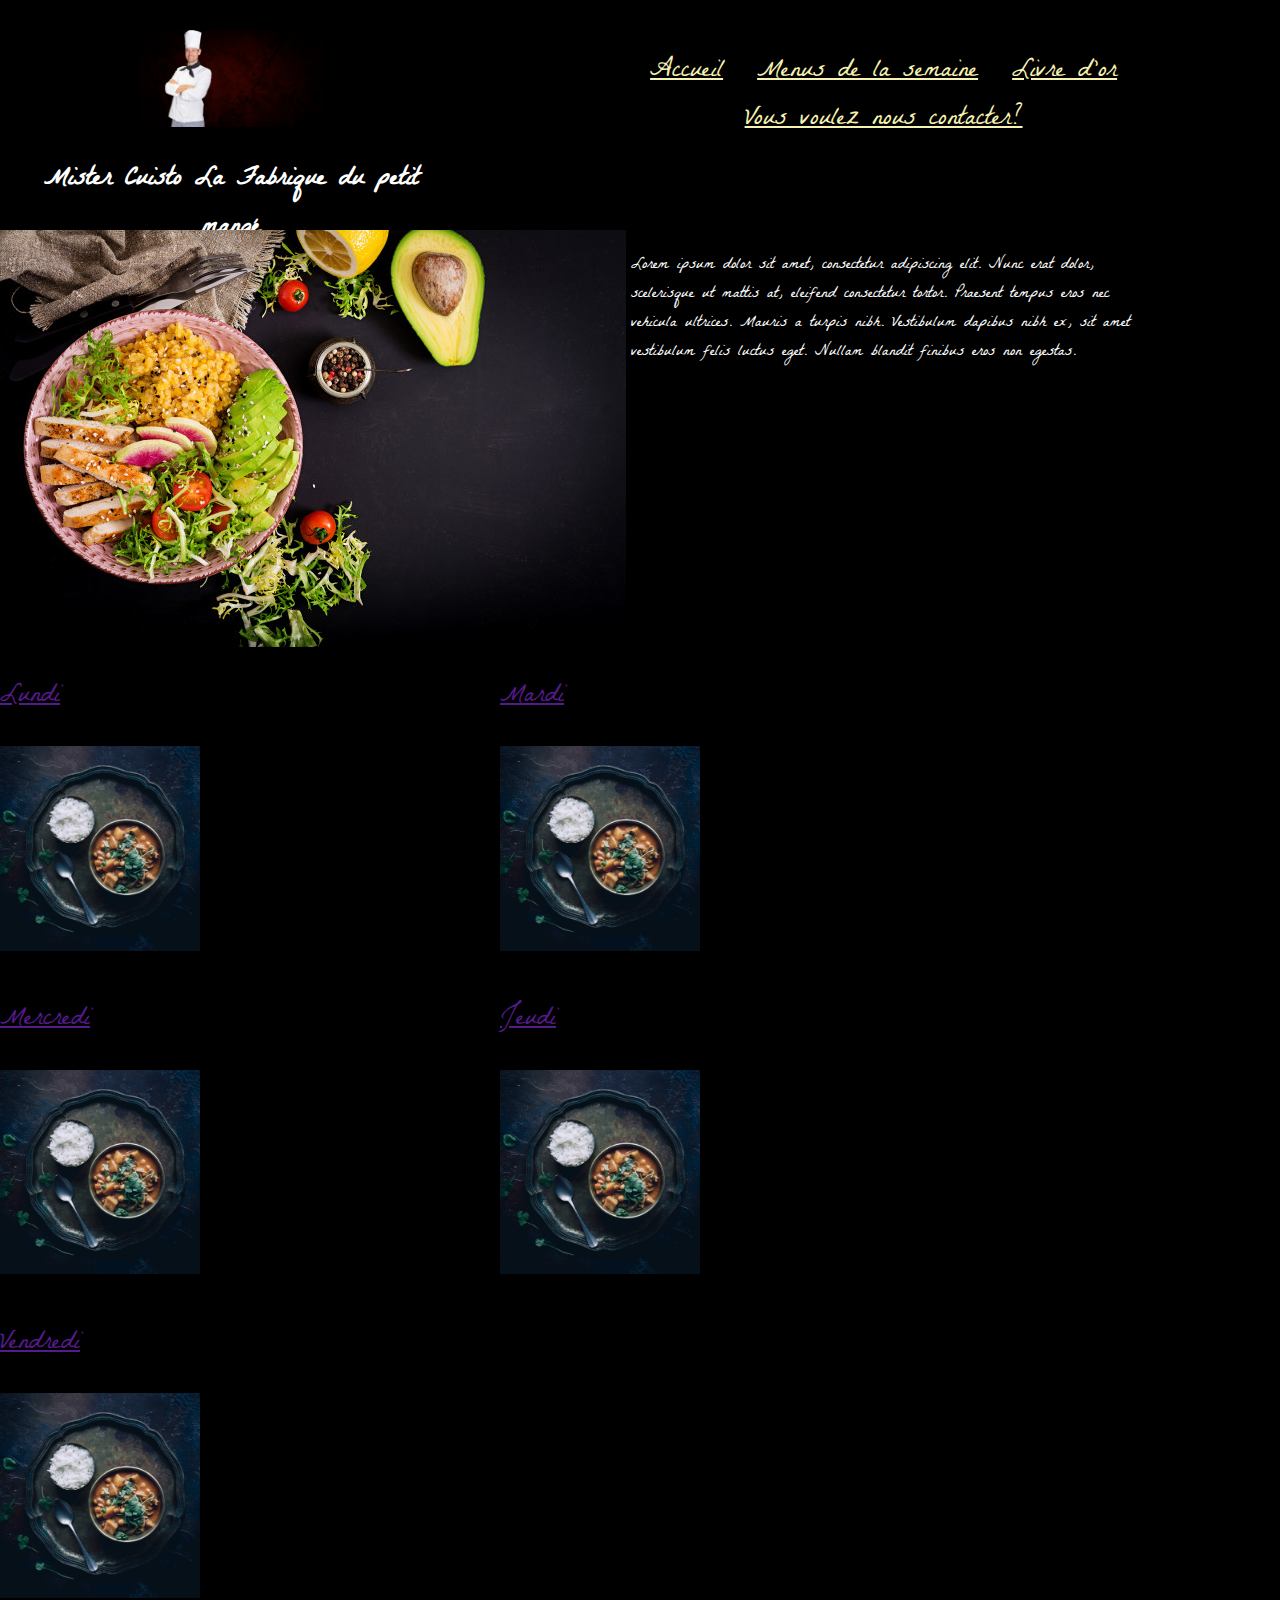
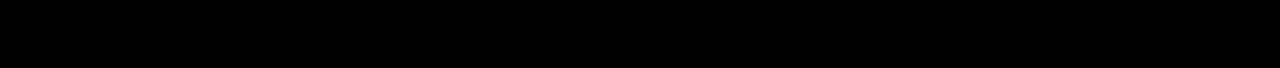
<file: index.html>
<!DOCTYPE html>
<html lang="fr">
<head>
    <meta charset="UTF-8">
    <meta name="viewport" content="width=device-width, initial-scale=1.0">
    <meta http-equiv="X-UA-Compatible" content="ie=edge">
    <link rel="stylesheet" type="text/css" href="css/mistercuistotest.css">
    <link href="https://fonts.googleapis.com/css?family=La+Belle+Aurore|Stylish" rel="stylesheet"> 
    
     
</head>
<body>
    <header>
		
		
		<section id="titre_principal">
			<img class="logo" src="image/logo.jpg" alt="Logo du site" />
            <h1>Mister Cuisto La Fabrique du petit mangé</h1>
 
        </section>
        
			<nav>
				<ul>
					<li> <a href="index.html">Accueil</a></li>        
					<li> <a href="menus.html">Menus de la semaine</a></li>
					<li> <a href="livredor.html">Livre d'or</a></li>
					<li> <a href="nouscontacter">Vous voulez nous contacter?</a></li>
				</ul>
			</nav>
			

    </header>
  	   
    
    <section>
		<article class="presentation_site">
		
			<img class="plat" src="image/fond3.jpg" alt="Image fond" />
						
       
			<p class="texte_presentation">Lorem ipsum dolor sit amet, consectetur adipiscing elit. Nunc erat dolor, scelerisque ut mattis at, eleifend consectetur tortor. Praesent tempus eros nec vehicula ultrices. Mauris a turpis nibh. Vestibulum dapibus nibh ex, sit
                            amet vestibulum felis luctus eget. Nullam blandit finibus eros non egestas. </p>

		</article>
    </section>
    <section class="recette">
		<article class="recipe">      
			 <a href=""accueil.html" title="Voir Menus">                                     
			<p class="texte">Lundi</p>
			<img class="image" src="image/recette.jpg" alt="Recette" />
		</article>
		
		
		<article class="recipe">     		
			<a href=""accueil.html" title="Voir les menus">
			<p class="texte">Mardi</p>
			<img class="image" src="image/recette.jpg" alt="Recette" />
			</a>
		</article>
		
		
    	<article class="recipe">
			<a href=""accueil.html" title="Voir les menus">
			<p class="texte">Mercredi</p>
			<img class="image" src="image/recette.jpg" alt="Recette" />
		</article>
    	   	
		
		 <article class="recipe">      
			 <a href=""accueil.html" title="Voir les menus">                                     
			<p class="texte">Jeudi</p>
			<img class="image" src="image/recette.jpg" alt="Recette" />
		</article>
		
		
		<article class="recipe">     		
			<a href=""accueil.html" title="Voir les menus">
			<p class="texte">Vendredi</p>
			<img class="image" src="image/recette.jpg" alt="Recette" />
			</a>
		</article>
		
    
    </section>
    
    
    
     
    
<footer>
	<p>Copyright 2018<p/>
</footer>
</body>
</html>
</file>
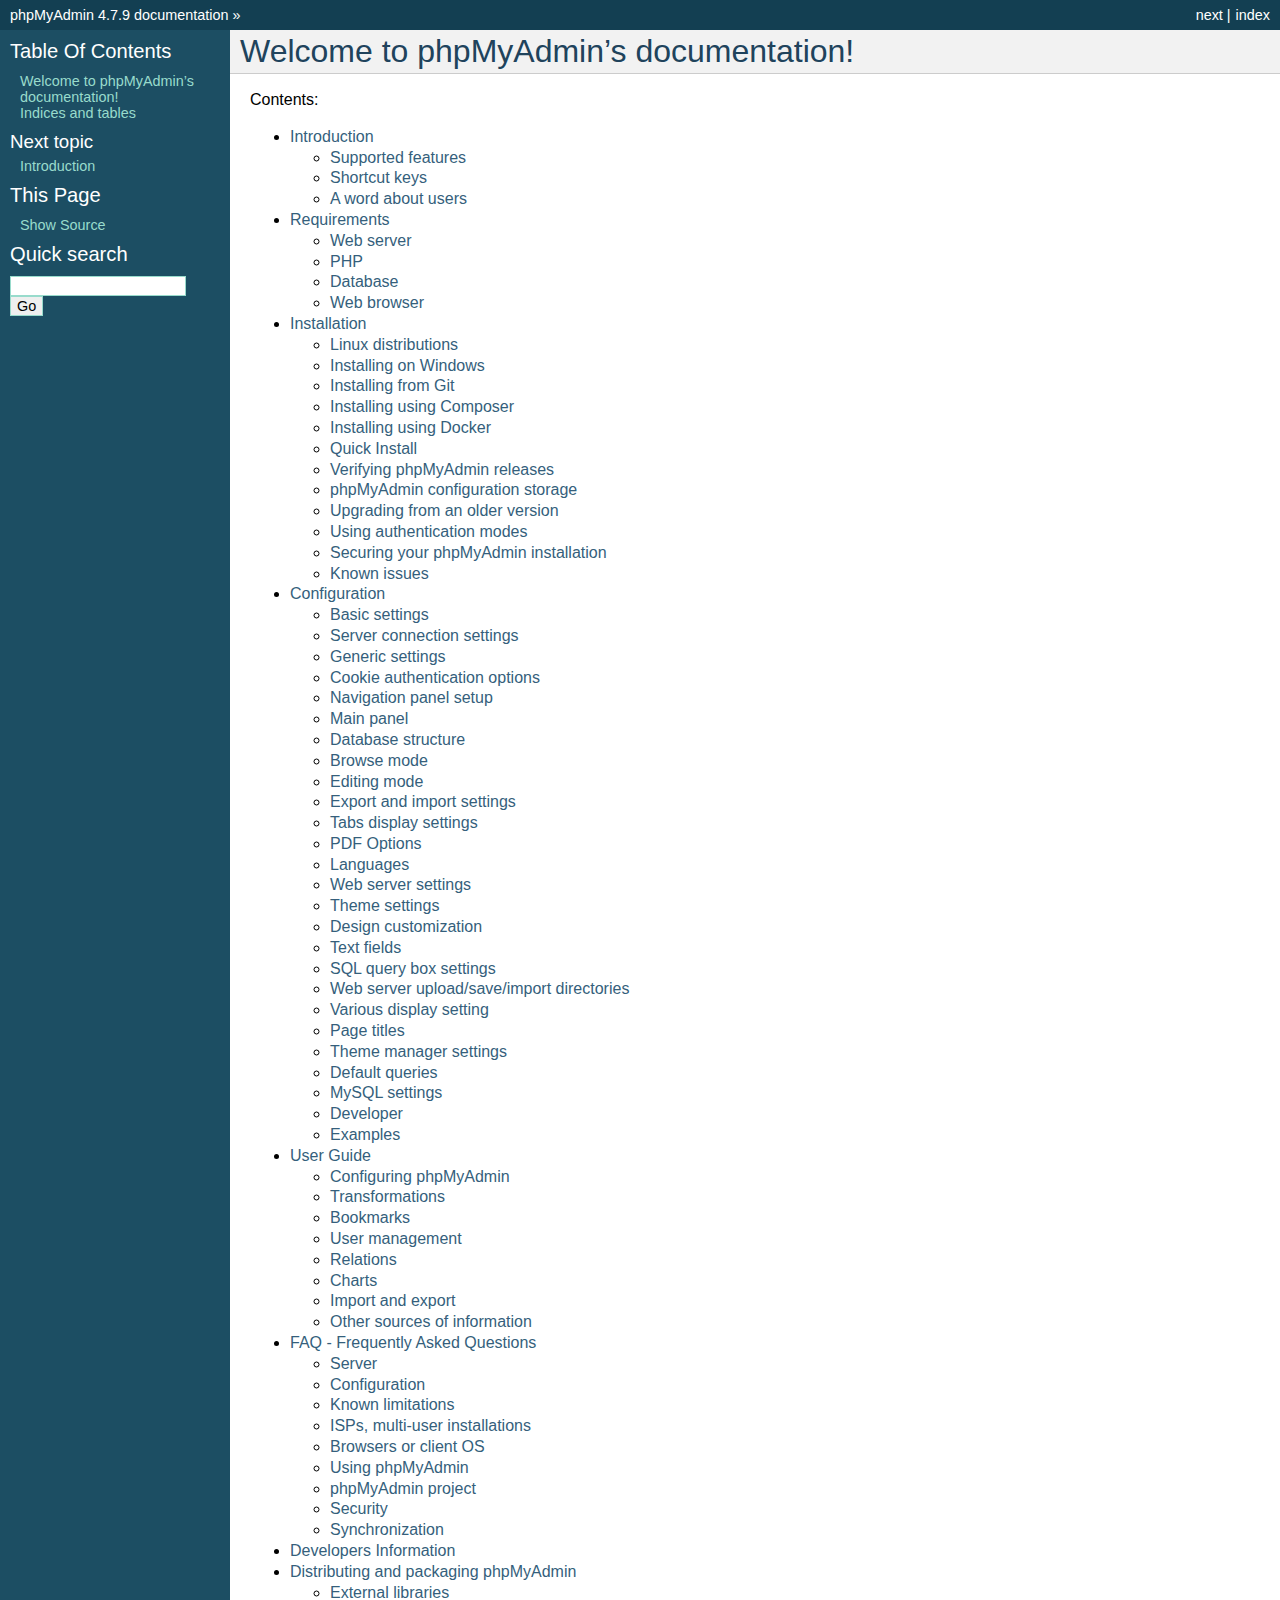
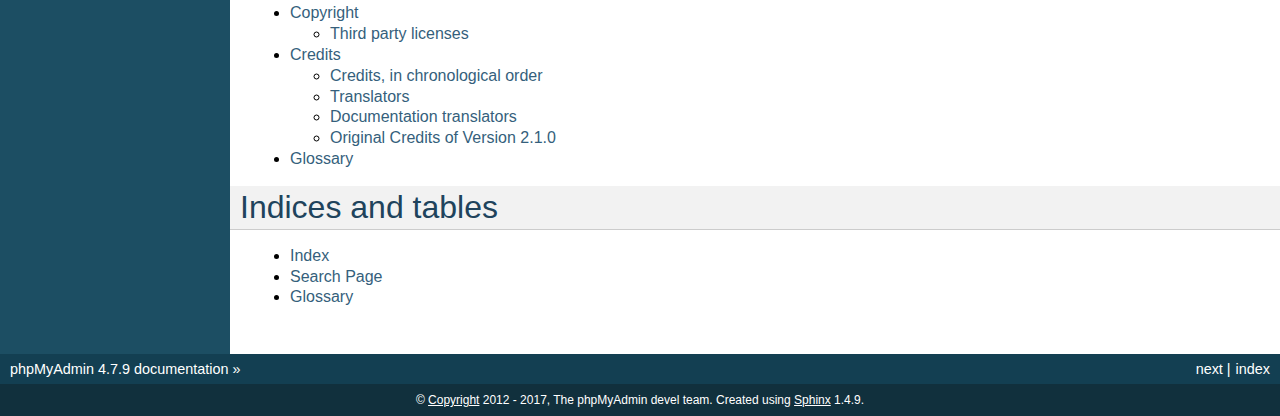
<file: phpmyadmin/doc/html/index.html>
<!DOCTYPE html PUBLIC "-//W3C//DTD XHTML 1.0 Transitional//EN"
  "http://www.w3.org/TR/xhtml1/DTD/xhtml1-transitional.dtd">


<html xmlns="http://www.w3.org/1999/xhtml">
  <head>
    <meta http-equiv="Content-Type" content="text/html; charset=utf-8" />
    
    <title>Welcome to phpMyAdmin’s documentation! &#8212; phpMyAdmin 4.7.9 documentation</title>
    
    <link rel="stylesheet" href="_static/classic.css" type="text/css" />
    <link rel="stylesheet" href="_static/pygments.css" type="text/css" />
    
    <script type="text/javascript">
      var DOCUMENTATION_OPTIONS = {
        URL_ROOT:    './',
        VERSION:     '4.7.9',
        COLLAPSE_INDEX: false,
        FILE_SUFFIX: '.html',
        HAS_SOURCE:  true
      };
    </script>
    <script type="text/javascript" src="_static/jquery.js"></script>
    <script type="text/javascript" src="_static/underscore.js"></script>
    <script type="text/javascript" src="_static/doctools.js"></script>
    <link rel="index" title="Index" href="genindex.html" />
    <link rel="search" title="Search" href="search.html" />
    <link rel="copyright" title="Copyright" href="copyright.html" />
    <link rel="top" title="phpMyAdmin 4.7.9 documentation" href="#" />
    <link rel="next" title="Introduction" href="intro.html" /> 
  </head>
  <body role="document">
    <div class="related" role="navigation" aria-label="related navigation">
      <h3>Navigation</h3>
      <ul>
        <li class="right" style="margin-right: 10px">
          <a href="genindex.html" title="General Index"
             accesskey="I">index</a></li>
        <li class="right" >
          <a href="intro.html" title="Introduction"
             accesskey="N">next</a> |</li>
        <li class="nav-item nav-item-0"><a href="#">phpMyAdmin 4.7.9 documentation</a> &#187;</li> 
      </ul>
    </div>  

    <div class="document">
      <div class="documentwrapper">
        <div class="bodywrapper">
          <div class="body" role="main">
            
  <div class="section" id="welcome-to-phpmyadmin-s-documentation">
<h1>Welcome to phpMyAdmin&#8217;s documentation!<a class="headerlink" href="#welcome-to-phpmyadmin-s-documentation" title="Permalink to this headline">¶</a></h1>
<p>Contents:</p>
<div class="toctree-wrapper compound">
<ul>
<li class="toctree-l1"><a class="reference internal" href="intro.html">Introduction</a><ul>
<li class="toctree-l2"><a class="reference internal" href="intro.html#supported-features">Supported features</a></li>
<li class="toctree-l2"><a class="reference internal" href="intro.html#shortcut-keys">Shortcut keys</a></li>
<li class="toctree-l2"><a class="reference internal" href="intro.html#a-word-about-users">A word about users</a></li>
</ul>
</li>
<li class="toctree-l1"><a class="reference internal" href="require.html">Requirements</a><ul>
<li class="toctree-l2"><a class="reference internal" href="require.html#web-server">Web server</a></li>
<li class="toctree-l2"><a class="reference internal" href="require.html#php">PHP</a></li>
<li class="toctree-l2"><a class="reference internal" href="require.html#database">Database</a></li>
<li class="toctree-l2"><a class="reference internal" href="require.html#web-browser">Web browser</a></li>
</ul>
</li>
<li class="toctree-l1"><a class="reference internal" href="setup.html">Installation</a><ul>
<li class="toctree-l2"><a class="reference internal" href="setup.html#linux-distributions">Linux distributions</a></li>
<li class="toctree-l2"><a class="reference internal" href="setup.html#installing-on-windows">Installing on Windows</a></li>
<li class="toctree-l2"><a class="reference internal" href="setup.html#installing-from-git">Installing from Git</a></li>
<li class="toctree-l2"><a class="reference internal" href="setup.html#installing-using-composer">Installing using Composer</a></li>
<li class="toctree-l2"><a class="reference internal" href="setup.html#installing-using-docker">Installing using Docker</a></li>
<li class="toctree-l2"><a class="reference internal" href="setup.html#quick-install">Quick Install</a></li>
<li class="toctree-l2"><a class="reference internal" href="setup.html#verifying-phpmyadmin-releases">Verifying phpMyAdmin releases</a></li>
<li class="toctree-l2"><a class="reference internal" href="setup.html#phpmyadmin-configuration-storage">phpMyAdmin configuration storage</a></li>
<li class="toctree-l2"><a class="reference internal" href="setup.html#upgrading-from-an-older-version">Upgrading from an older version</a></li>
<li class="toctree-l2"><a class="reference internal" href="setup.html#using-authentication-modes">Using authentication modes</a></li>
<li class="toctree-l2"><a class="reference internal" href="setup.html#securing-your-phpmyadmin-installation">Securing your phpMyAdmin installation</a></li>
<li class="toctree-l2"><a class="reference internal" href="setup.html#known-issues">Known issues</a></li>
</ul>
</li>
<li class="toctree-l1"><a class="reference internal" href="config.html">Configuration</a><ul>
<li class="toctree-l2"><a class="reference internal" href="config.html#basic-settings">Basic settings</a></li>
<li class="toctree-l2"><a class="reference internal" href="config.html#server-connection-settings">Server connection settings</a></li>
<li class="toctree-l2"><a class="reference internal" href="config.html#generic-settings">Generic settings</a></li>
<li class="toctree-l2"><a class="reference internal" href="config.html#cookie-authentication-options">Cookie authentication options</a></li>
<li class="toctree-l2"><a class="reference internal" href="config.html#navigation-panel-setup">Navigation panel setup</a></li>
<li class="toctree-l2"><a class="reference internal" href="config.html#main-panel">Main panel</a></li>
<li class="toctree-l2"><a class="reference internal" href="config.html#database-structure">Database structure</a></li>
<li class="toctree-l2"><a class="reference internal" href="config.html#browse-mode">Browse mode</a></li>
<li class="toctree-l2"><a class="reference internal" href="config.html#editing-mode">Editing mode</a></li>
<li class="toctree-l2"><a class="reference internal" href="config.html#export-and-import-settings">Export and import settings</a></li>
<li class="toctree-l2"><a class="reference internal" href="config.html#tabs-display-settings">Tabs display settings</a></li>
<li class="toctree-l2"><a class="reference internal" href="config.html#pdf-options">PDF Options</a></li>
<li class="toctree-l2"><a class="reference internal" href="config.html#languages">Languages</a></li>
<li class="toctree-l2"><a class="reference internal" href="config.html#web-server-settings">Web server settings</a></li>
<li class="toctree-l2"><a class="reference internal" href="config.html#theme-settings">Theme settings</a></li>
<li class="toctree-l2"><a class="reference internal" href="config.html#design-customization">Design customization</a></li>
<li class="toctree-l2"><a class="reference internal" href="config.html#text-fields">Text fields</a></li>
<li class="toctree-l2"><a class="reference internal" href="config.html#sql-query-box-settings">SQL query box settings</a></li>
<li class="toctree-l2"><a class="reference internal" href="config.html#web-server-upload-save-import-directories">Web server upload/save/import directories</a></li>
<li class="toctree-l2"><a class="reference internal" href="config.html#various-display-setting">Various display setting</a></li>
<li class="toctree-l2"><a class="reference internal" href="config.html#page-titles">Page titles</a></li>
<li class="toctree-l2"><a class="reference internal" href="config.html#theme-manager-settings">Theme manager settings</a></li>
<li class="toctree-l2"><a class="reference internal" href="config.html#default-queries">Default queries</a></li>
<li class="toctree-l2"><a class="reference internal" href="config.html#mysql-settings">MySQL settings</a></li>
<li class="toctree-l2"><a class="reference internal" href="config.html#developer">Developer</a></li>
<li class="toctree-l2"><a class="reference internal" href="config.html#examples">Examples</a></li>
</ul>
</li>
<li class="toctree-l1"><a class="reference internal" href="user.html">User Guide</a><ul>
<li class="toctree-l2"><a class="reference internal" href="settings.html">Configuring phpMyAdmin</a></li>
<li class="toctree-l2"><a class="reference internal" href="transformations.html">Transformations</a></li>
<li class="toctree-l2"><a class="reference internal" href="bookmarks.html">Bookmarks</a></li>
<li class="toctree-l2"><a class="reference internal" href="privileges.html">User management</a></li>
<li class="toctree-l2"><a class="reference internal" href="relations.html">Relations</a></li>
<li class="toctree-l2"><a class="reference internal" href="charts.html">Charts</a></li>
<li class="toctree-l2"><a class="reference internal" href="import_export.html">Import and export</a></li>
<li class="toctree-l2"><a class="reference internal" href="other.html">Other sources of information</a></li>
</ul>
</li>
<li class="toctree-l1"><a class="reference internal" href="faq.html">FAQ - Frequently Asked Questions</a><ul>
<li class="toctree-l2"><a class="reference internal" href="faq.html#server">Server</a></li>
<li class="toctree-l2"><a class="reference internal" href="faq.html#configuration">Configuration</a></li>
<li class="toctree-l2"><a class="reference internal" href="faq.html#known-limitations">Known limitations</a></li>
<li class="toctree-l2"><a class="reference internal" href="faq.html#isps-multi-user-installations">ISPs, multi-user installations</a></li>
<li class="toctree-l2"><a class="reference internal" href="faq.html#browsers-or-client-os">Browsers or client OS</a></li>
<li class="toctree-l2"><a class="reference internal" href="faq.html#using-phpmyadmin">Using phpMyAdmin</a></li>
<li class="toctree-l2"><a class="reference internal" href="faq.html#phpmyadmin-project">phpMyAdmin project</a></li>
<li class="toctree-l2"><a class="reference internal" href="faq.html#security">Security</a></li>
<li class="toctree-l2"><a class="reference internal" href="faq.html#synchronization">Synchronization</a></li>
</ul>
</li>
<li class="toctree-l1"><a class="reference internal" href="developers.html">Developers Information</a></li>
<li class="toctree-l1"><a class="reference internal" href="vendors.html">Distributing and packaging phpMyAdmin</a><ul>
<li class="toctree-l2"><a class="reference internal" href="vendors.html#external-libraries">External libraries</a></li>
</ul>
</li>
<li class="toctree-l1"><a class="reference internal" href="copyright.html">Copyright</a><ul>
<li class="toctree-l2"><a class="reference internal" href="copyright.html#third-party-licenses">Third party licenses</a></li>
</ul>
</li>
<li class="toctree-l1"><a class="reference internal" href="credits.html">Credits</a><ul>
<li class="toctree-l2"><a class="reference internal" href="credits.html#credits-in-chronological-order">Credits, in chronological order</a></li>
<li class="toctree-l2"><a class="reference internal" href="credits.html#translators">Translators</a></li>
<li class="toctree-l2"><a class="reference internal" href="credits.html#documentation-translators">Documentation translators</a></li>
<li class="toctree-l2"><a class="reference internal" href="credits.html#original-credits-of-version-2-1-0">Original Credits of Version 2.1.0</a></li>
</ul>
</li>
<li class="toctree-l1"><a class="reference internal" href="glossary.html">Glossary</a></li>
</ul>
</div>
</div>
<div class="section" id="indices-and-tables">
<h1>Indices and tables<a class="headerlink" href="#indices-and-tables" title="Permalink to this headline">¶</a></h1>
<ul class="simple">
<li><a class="reference internal" href="genindex.html"><span class="std std-ref">Index</span></a></li>
<li><a class="reference internal" href="search.html"><span class="std std-ref">Search Page</span></a></li>
<li><a class="reference internal" href="glossary.html#glossary"><span class="std std-ref">Glossary</span></a></li>
</ul>
</div>


          </div>
        </div>
      </div>
      <div class="sphinxsidebar" role="navigation" aria-label="main navigation">
        <div class="sphinxsidebarwrapper">
  <h3><a href="#">Table Of Contents</a></h3>
  <ul>
<li><a class="reference internal" href="#">Welcome to phpMyAdmin&#8217;s documentation!</a></li>
<li><a class="reference internal" href="#indices-and-tables">Indices and tables</a></li>
</ul>

  <h4>Next topic</h4>
  <p class="topless"><a href="intro.html"
                        title="next chapter">Introduction</a></p>
  <div role="note" aria-label="source link">
    <h3>This Page</h3>
    <ul class="this-page-menu">
      <li><a href="_sources/index.txt"
            rel="nofollow">Show Source</a></li>
    </ul>
   </div>
<div id="searchbox" style="display: none" role="search">
  <h3>Quick search</h3>
    <form class="search" action="search.html" method="get">
      <div><input type="text" name="q" /></div>
      <div><input type="submit" value="Go" /></div>
      <input type="hidden" name="check_keywords" value="yes" />
      <input type="hidden" name="area" value="default" />
    </form>
</div>
<script type="text/javascript">$('#searchbox').show(0);</script>
        </div>
      </div>
      <div class="clearer"></div>
    </div>
    <div class="related" role="navigation" aria-label="related navigation">
      <h3>Navigation</h3>
      <ul>
        <li class="right" style="margin-right: 10px">
          <a href="genindex.html" title="General Index"
             >index</a></li>
        <li class="right" >
          <a href="intro.html" title="Introduction"
             >next</a> |</li>
        <li class="nav-item nav-item-0"><a href="#">phpMyAdmin 4.7.9 documentation</a> &#187;</li> 
      </ul>
    </div>
    <div class="footer" role="contentinfo">
        &#169; <a href="copyright.html">Copyright</a> 2012 - 2017, The phpMyAdmin devel team.
      Created using <a href="http://sphinx-doc.org/">Sphinx</a> 1.4.9.
    </div>
  </body>
</html>
</file>
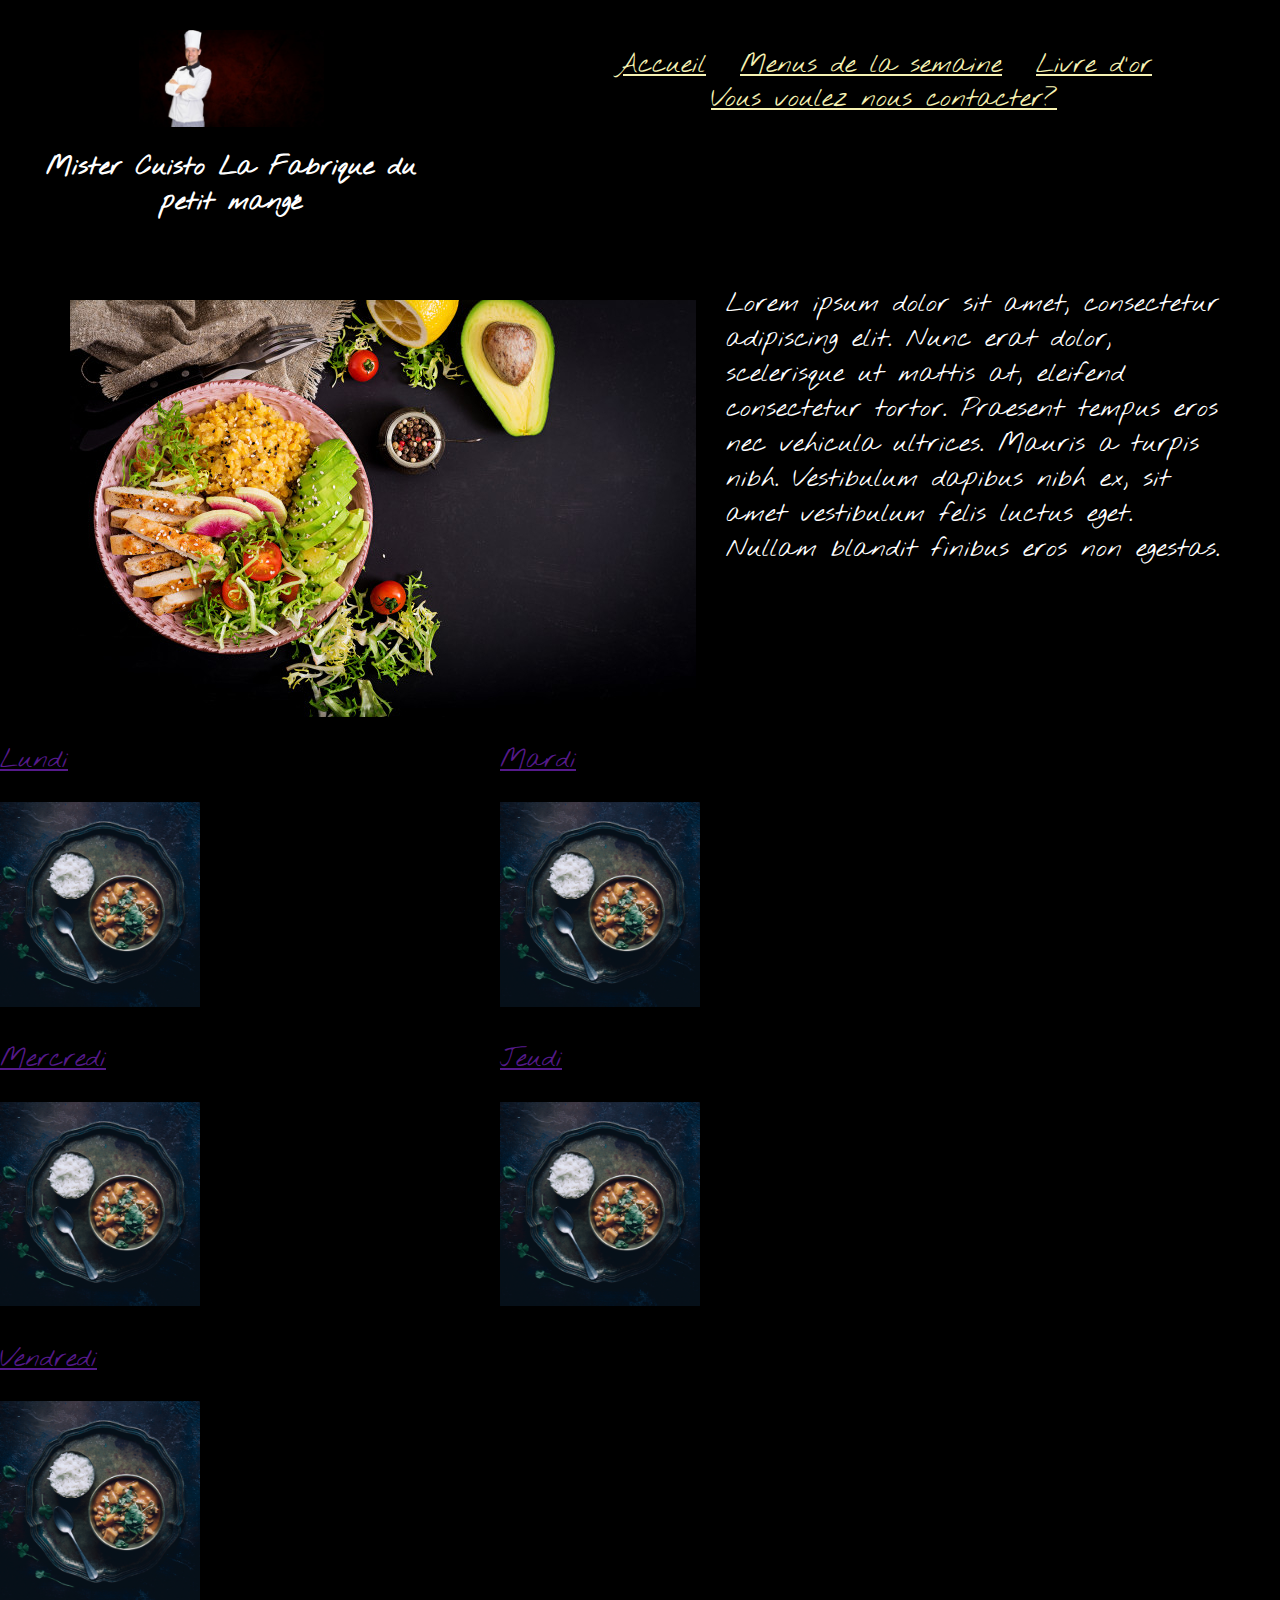
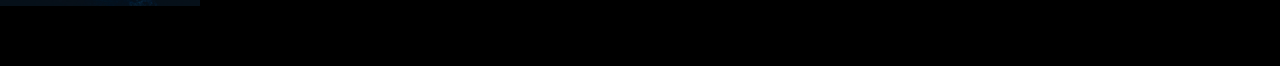
<file: index slide.html>
<!DOCTYPE html>
<html lang="fr">
<head>
    <meta charset="UTF-8">
    <meta name="viewport" content="width=device-width, initial-scale=1.0">
    <meta http-equiv="X-UA-Compatible" content="ie=edge">
    <link rel="stylesheet" type="text/css" href="css/mistercuistoslide.css">
    <link href="https://fonts.googleapis.com/css?family=Nothing+You+Could+Do" rel="stylesheet"> 
    
     
</head>
<body>
    <header>
		
		
		<section id="titre_principal">
			<img class="logo" src="image/logo.jpg" alt="Logo du site" />
            <h1>Mister Cuisto La Fabrique du petit mangé</h1>
 
        </section>
        
			<nav>
				<ul>
					<li> <a href="index.html">Accueil</a></li>        
					<li> <a href="menus.html">Menus de la semaine</a></li>
					<li> <a href="livredor.html">Livre d'or</a></li>
					<li> <a href="nouscontacter">Vous voulez nous contacter?</a></li>
				</ul>
			</nav>
			

    </header>
  	   
    
    <section>
		<article class="presentation_site">
		
			<img class="plataccueil" src="image/fond3.jpg" alt="Image fond" />
						
       
			<p class="texte_presentation">Lorem ipsum dolor sit amet, consectetur adipiscing elit. Nunc erat dolor, scelerisque ut mattis at, eleifend consectetur tortor. Praesent tempus eros nec vehicula ultrices. Mauris a turpis nibh. Vestibulum dapibus nibh ex, sit
                            amet vestibulum felis luctus eget. Nullam blandit finibus eros non egestas. </p>

		</article>
    </section>
    <section class="recette">
		<article class="recipe">      
			 <a href=""accueil.html" title="Voir Menus">                                     
			<p class="texte">Lundi</p>
			<img class="image" src="image/recette.jpg" alt="Recette" />
		</article>
		
		
		<article class="recipe">     		
			<a href=""accueil.html" title="Voir les menus">
			<p class="texte">Mardi</p>
			<img class="image" src="image/recette.jpg" alt="Recette" />
			</a>
		</article>
		
		
    	<article class="recipe">
			<a href=""accueil.html" title="Voir les menus">
			<p class="texte">Mercredi</p>
			<img class="image" src="image/recette.jpg" alt="Recette" />
		</article>
    	   	
		
		 <article class="recipe">      
			 <a href=""accueil.html" title="Voir les menus">                                     
			<p class="texte">Jeudi</p>
			<img class="image" src="image/recette.jpg" alt="Recette" />
		</article>
		
		
		<article class="recipe">     		
			<a href=""accueil.html" title="Voir les menus">
			<p class="texte">Vendredi</p>
			<img class="image" src="image/recette.jpg" alt="Recette" />
			</a>
		</article>
		
    
    </section>
    
    
    
     
    
<footer>
	<p>Copyright 2018<p/>
</footer>
</body>
</html>
</file>
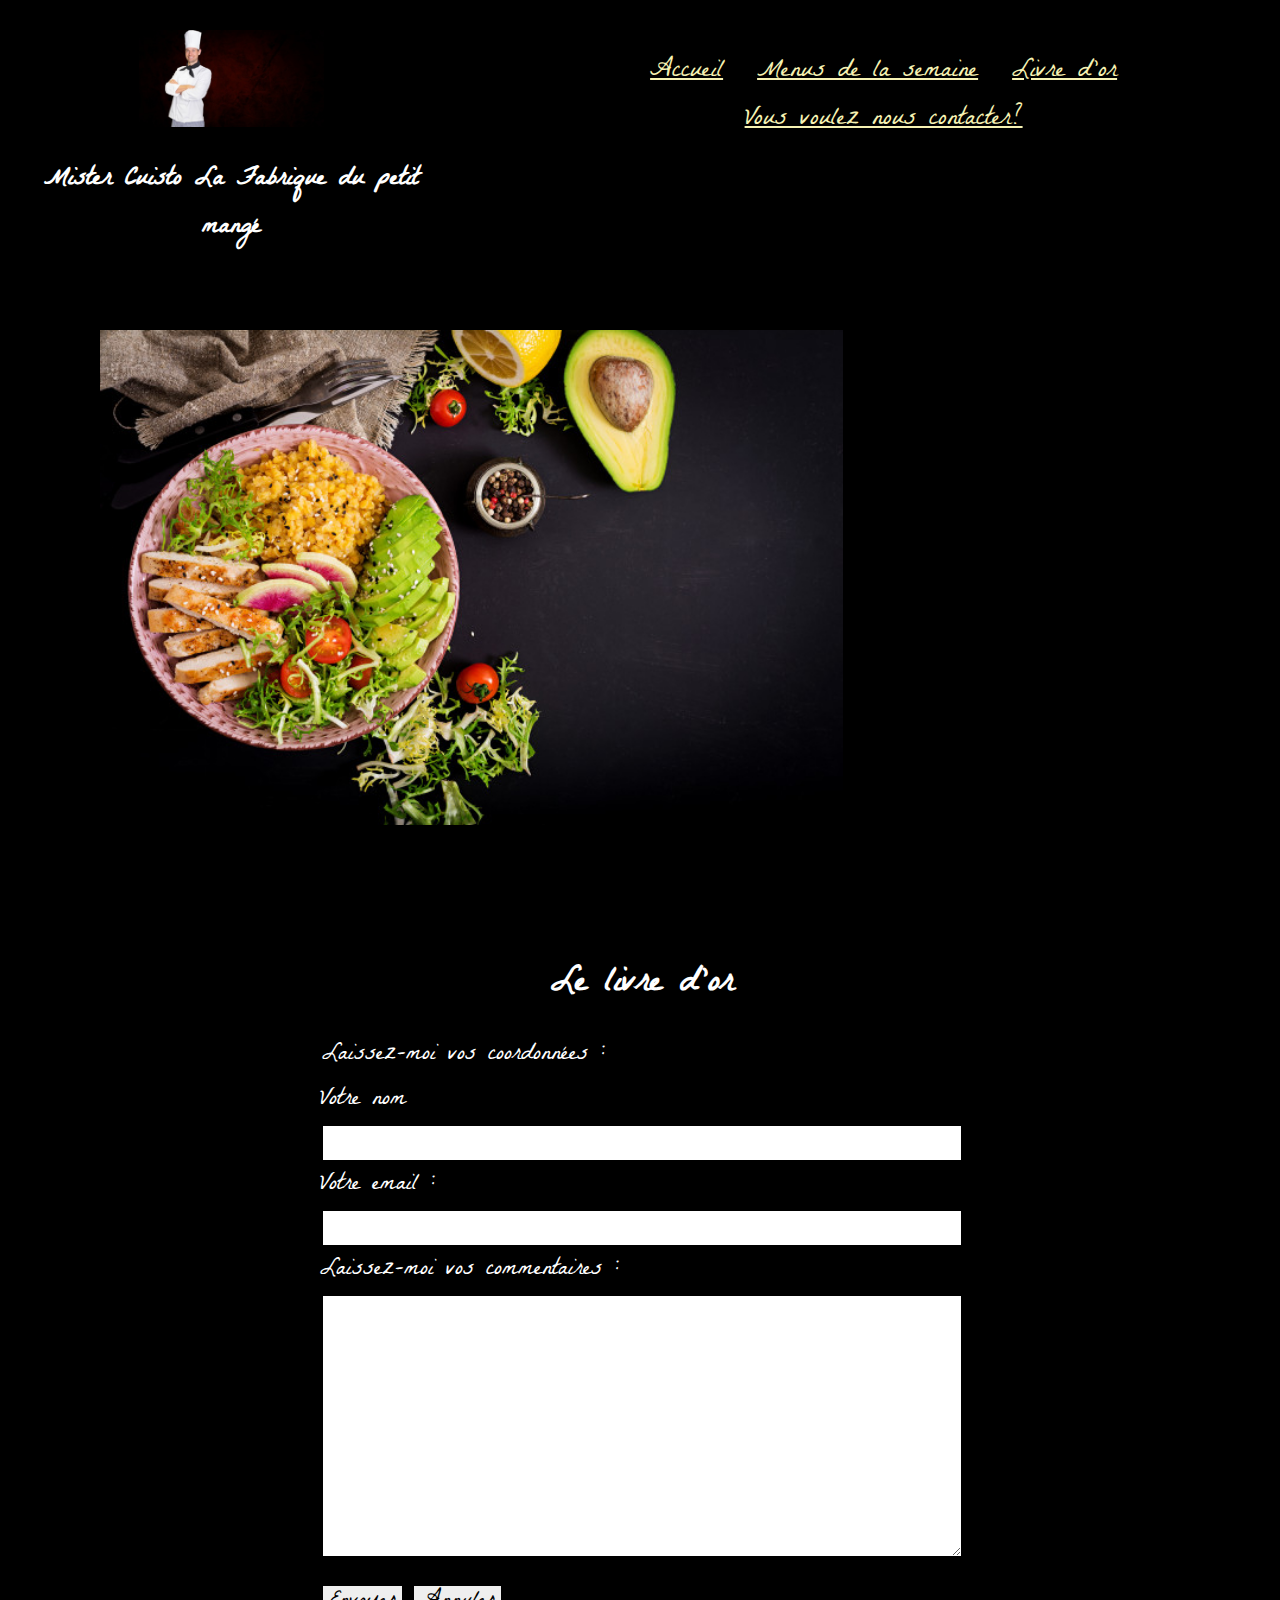
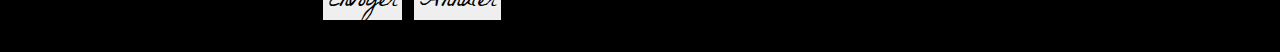
<file: livredor.html>
<!DOCTYPE html>
<html lang="fr">
<head>
    <meta charset="UTF-8">
    <meta name="viewport" content="width=device-width, initial-scale=1.0">
    <meta http-equiv="X-UA-Compatible" content="ie=edge">
    <link rel="stylesheet" type="text/css" href="css/mistercuisto.css">
    <link href="https://fonts.googleapis.com/css?family=La+Belle+Aurore|Stylish" rel="stylesheet"> 
    <script type="text/javascript" language="Javascript" src="js/mistercuisto.js"></script>
    
</head>

<body>
    <header>
		
		
		<section id="titre_principal">
			<img class="logo" src="image/logo.jpg" alt="Logo du site" />
            <h1>Mister Cuisto La Fabrique du petit mangé</h1>
 
        </section>
        
			<nav>
				<ul>
					<li> <a href="accueil.html">Accueil</a></li>        
					<li> <a href="menus.html">Menus de la semaine</a></li>
					<li> <a href="livredor.html">Livre d'or</a></li>
					<li> <a href="nouscontacter">Vous voulez nous contacter?</a></li>
				</ul>
			</nav>
			

    </header>
    <main>
		
		 <section class="formulaire">
			<div> <img class="plat" src="image/fond3.jpg" alt="Image fond" /> </div>
                      
			<form action="basedonnees.php" method="post" name="formulaire">
				<h1>Le livre d'or</h1>  
			
				<legend>Laissez-moi vos coordonnées :</legend>
				<label for="nom">Votre nom</label>
				<input type="text" required name="nom" id="nom"/>
				<label for="email">Votre email :</label>
				<input type="email" required name="email" size="50" maxlength="50" id="email" />
		
				<label for="commentaire">Laissez-moi vos commentaires :</label>
				<textarea name="commentaire" required id="commentaire" cols="20" rows="8"></textarea>
	
				<p>
					<button type="submit" onclick="soumettre()">Envoyer</button>
					<button type="reset">Annuler</button>
				</p>

			</form>
            
            
        </section>
     
   </main>

</body>

</html>
</file>
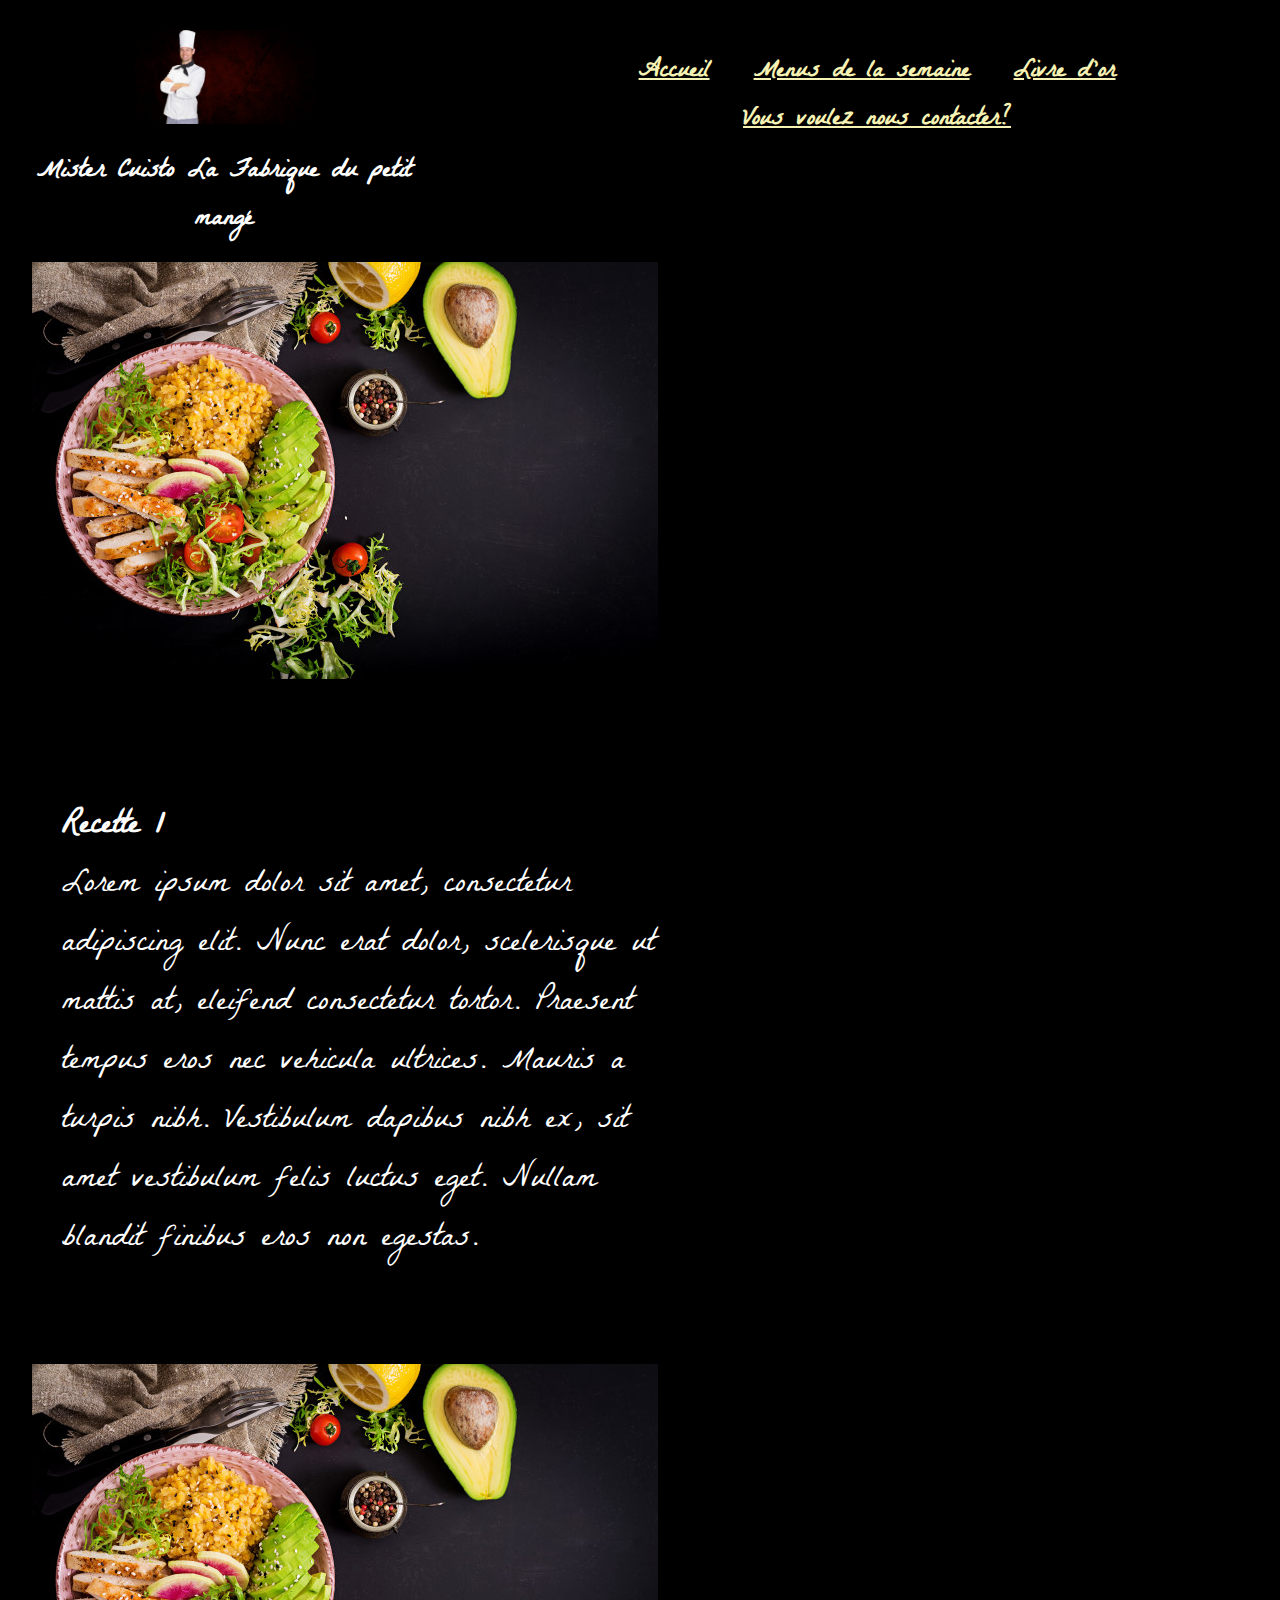
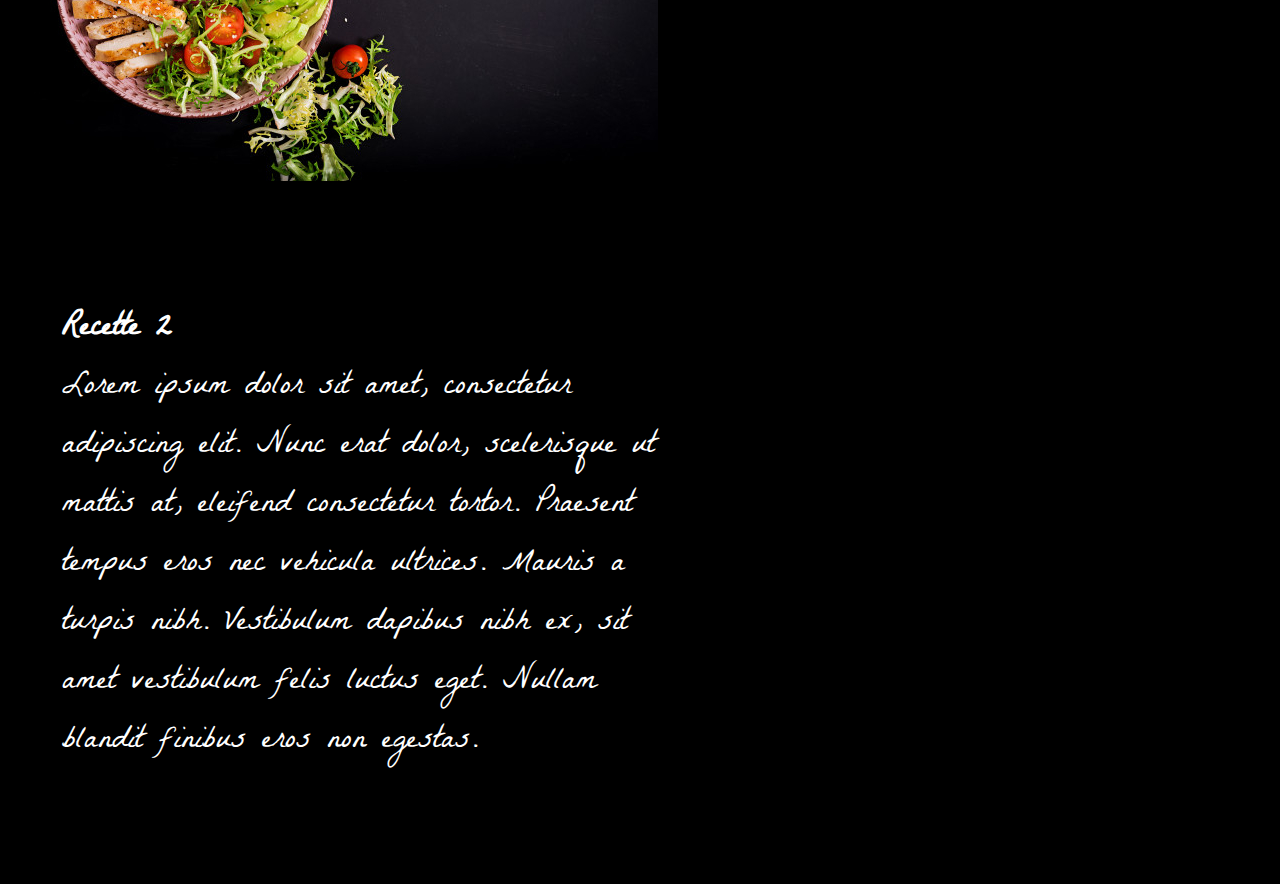
<file: menus.html>
<!DOCTYPE html>
<html lang="fr">
<head>
    <meta charset="UTF-8">
    <meta name="viewport" content="width=device-width, initial-scale=1.0">
    <meta http-equiv="X-UA-Compatible" content="ie=edge">
    <link rel="stylesheet" type="text/css" href="css/mistercuisto.css">
    <link rel="stylesheet" type="text/css" href="css/mistercuistoresponsive.css">
    <link href="https://fonts.googleapis.com/css?family=La+Belle+Aurore|Stylish" rel="stylesheet"> 
    
     
</head>
<body>
    <header>
		
		
		<section id="titre_principal">
			<img class="logo" src="image/logo.jpg" alt="Logo du site" />
            <h1>Mister Cuisto La Fabrique du petit mangé</h1>
 
        </section>
        
			<nav>
				<ul>
					<li> <a href="index.html">Accueil</a></li>        
					<li> <a href="menus.html">Menus de la semaine</a></li>
					<li> <a href="livredor.html">Livre d'or</a></li>
					<li> <a href="nouscontacter">Vous voulez nous contacter?</a></li>
				</ul>
			</nav>
			

    </header>
  	   
    
    <section>
		<article class="presentation_site">
		
			<p><img src="image/fond3.jpg" alt="Image fond" /> </p>
						
			<p class="texte_presentation"><strong>Recette 1</strong> </br>Lorem ipsum dolor sit amet, consectetur adipiscing elit. Nunc erat dolor, scelerisque ut mattis at, eleifend consectetur tortor. Praesent tempus eros nec vehicula ultrices. Mauris a turpis nibh. Vestibulum dapibus nibh ex, sit
                            amet vestibulum felis luctus eget. Nullam blandit finibus eros non egestas. </p>

		</article>
    </section>
    
    
    <section>
		<article class="presentation_site">
		
			<p><img src="image/fond3.jpg" alt="Image fond" /> </p>
						
       
			<p class="texte_presentation"><strong>Recette 2</strong> </br>Lorem ipsum dolor sit amet, consectetur adipiscing elit. Nunc erat dolor, scelerisque ut mattis at, eleifend consectetur tortor. Praesent tempus eros nec vehicula ultrices. Mauris a turpis nibh. Vestibulum dapibus nibh ex, sit
                            amet vestibulum felis luctus eget. Nullam blandit finibus eros non egestas. </p>

		</article>
    </section>

    
    
    
     
    
<footer>
	<p>Copyright 2018<p/>
</footer>
</body>
</html>
</file>
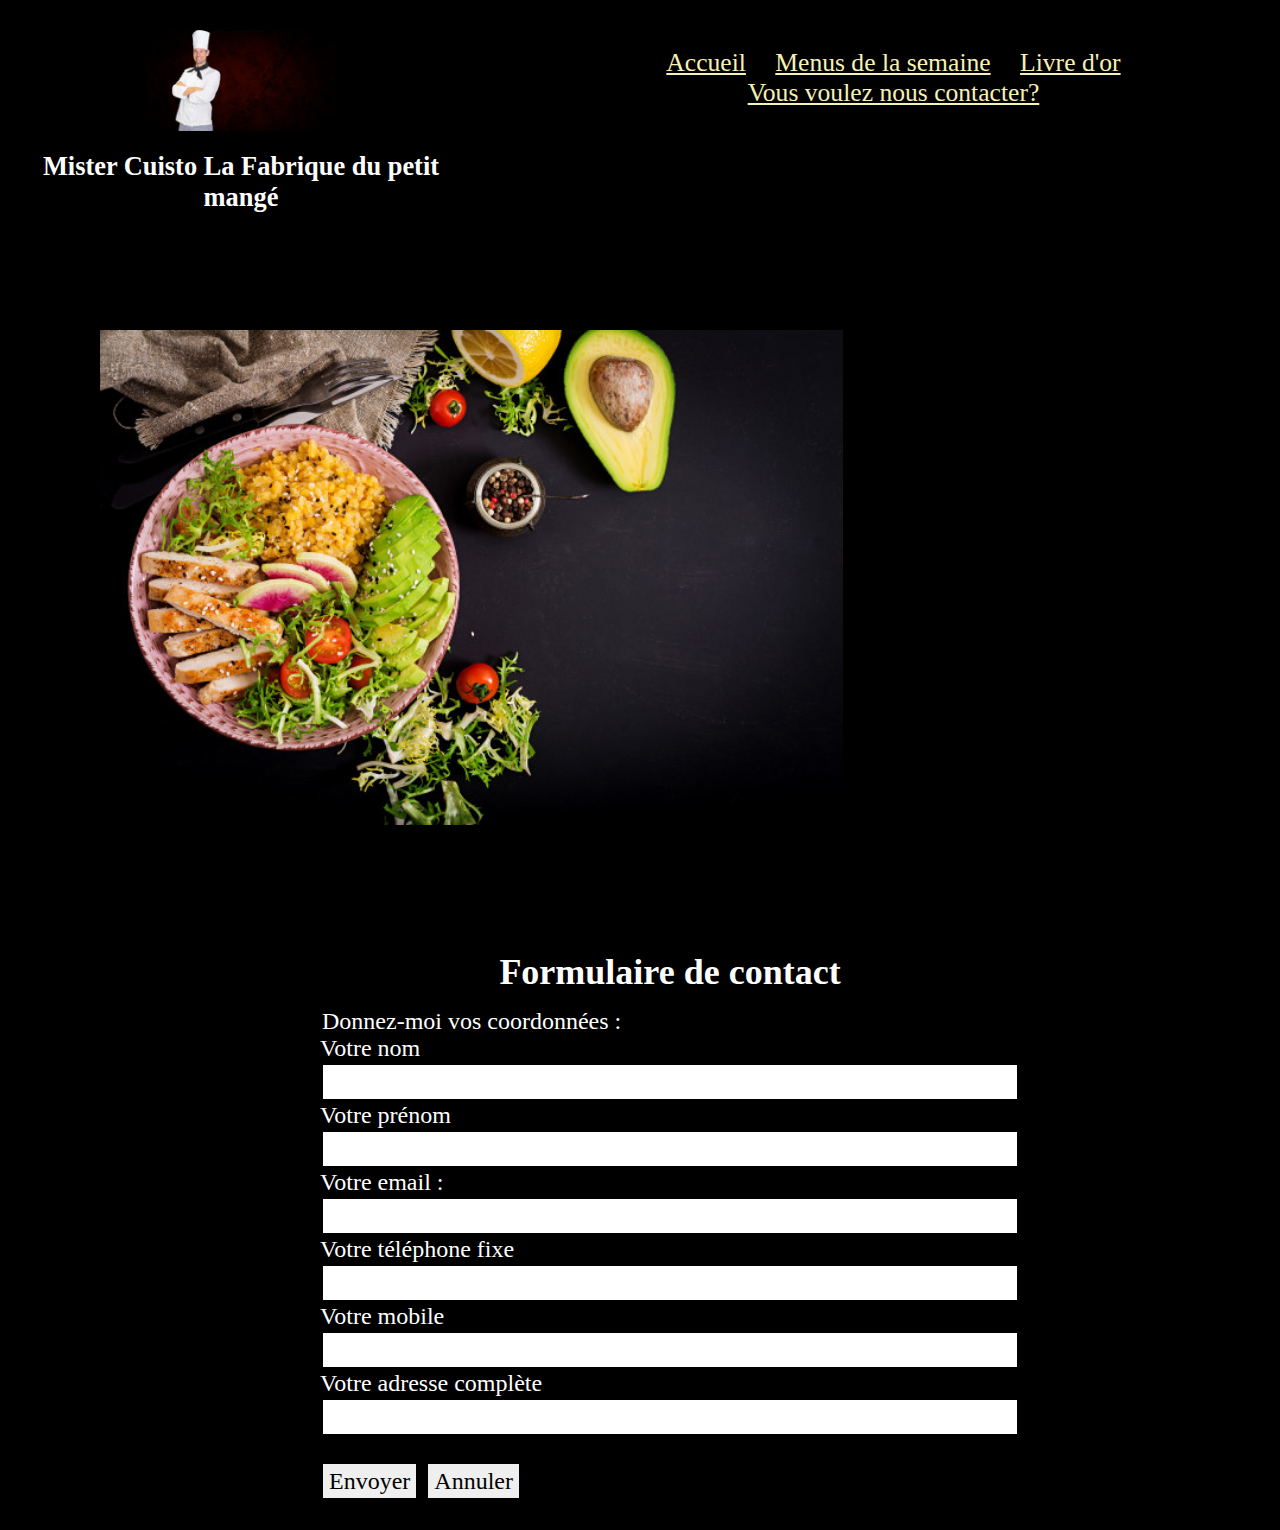
<file: reservation.html>
<!DOCTYPE html>
<html lang="fr">
<head>
    <meta charset="UTF-8">
    <meta name="viewport" content="width=device-width, initial-scale=1.0">
    <meta http-equiv="X-UA-Compatible" content="ie=edge">
    <link rel="stylesheet" type="text/css" href="css/mistercuisto.css">
    <link href="https://fonts.googleapis.com/css?family=Nothing+You+Could+Do" rel="stylesheet"> 
    <script type="text/javascript" language="Javascript" src="js/mistercuisto.js"></script>
    
</head>

<body>
    <header>
		
		
		<section id="titre_principal">
			<img class="logo" src="image/logo.jpg" alt="Logo du site" />
            <h1>Mister Cuisto La Fabrique du petit mangé</h1>
 
        </section>
        
			<nav>
				<ul>
					<li> <a href="index.html">Accueil</a></li>        
					<li> <a href="menus.html">Menus de la semaine</a></li>
					<li> <a href="livredor.html">Livre d'or</a></li>
					<li> <a href="nouscontacter">Vous voulez nous contacter?</a></li>
				</ul>
			</nav>
			

    </header>
    <main>
		
		 <section class="formulaire">
			<div> <img class="plat" src="image/fond3.jpg" alt="Image fond" /> </div>
                      
			<form action="basedonnees.php" method="post" name="formulaire">
				<h1>Formulaire de contact</h1>  
			
				<legend>Donnez-moi vos coordonnées :</legend>
				
				<label for="nom">Votre nom</label>
				<input type="text" required name="nom" id="nom"/>
				
				<label for="prenom">Votre prénom</label>
				<input type="text" required name="prenom" id="prenom"/>
				
				<label for="email">Votre email :</label>
				<input type="email" required name="email" size="50" maxlength="50" id="email" />
				
				<label for="telephone">Votre téléphone fixe</label>
				<input type="tel" pattern="[0-9]{10}" required name="telephone" id="telephone"/>
				
				<label for="mobile">Votre mobile</label>
				<input type="tel" pattern="[0-9]{10}" required name="mobile" id="mobile"/>
				
				<label for="adresse">Votre adresse complète</label>
				<input type="text" required name="adresse" id="adresse"/>
		
		
	
				<p>
					<button type="submit" onclick="soumettreresa()">Envoyer</button>
					<button type="reset">Annuler</button>
				</p>

			</form>
            
            
        </section>
     
   </main>

</body>

</html>
</file>
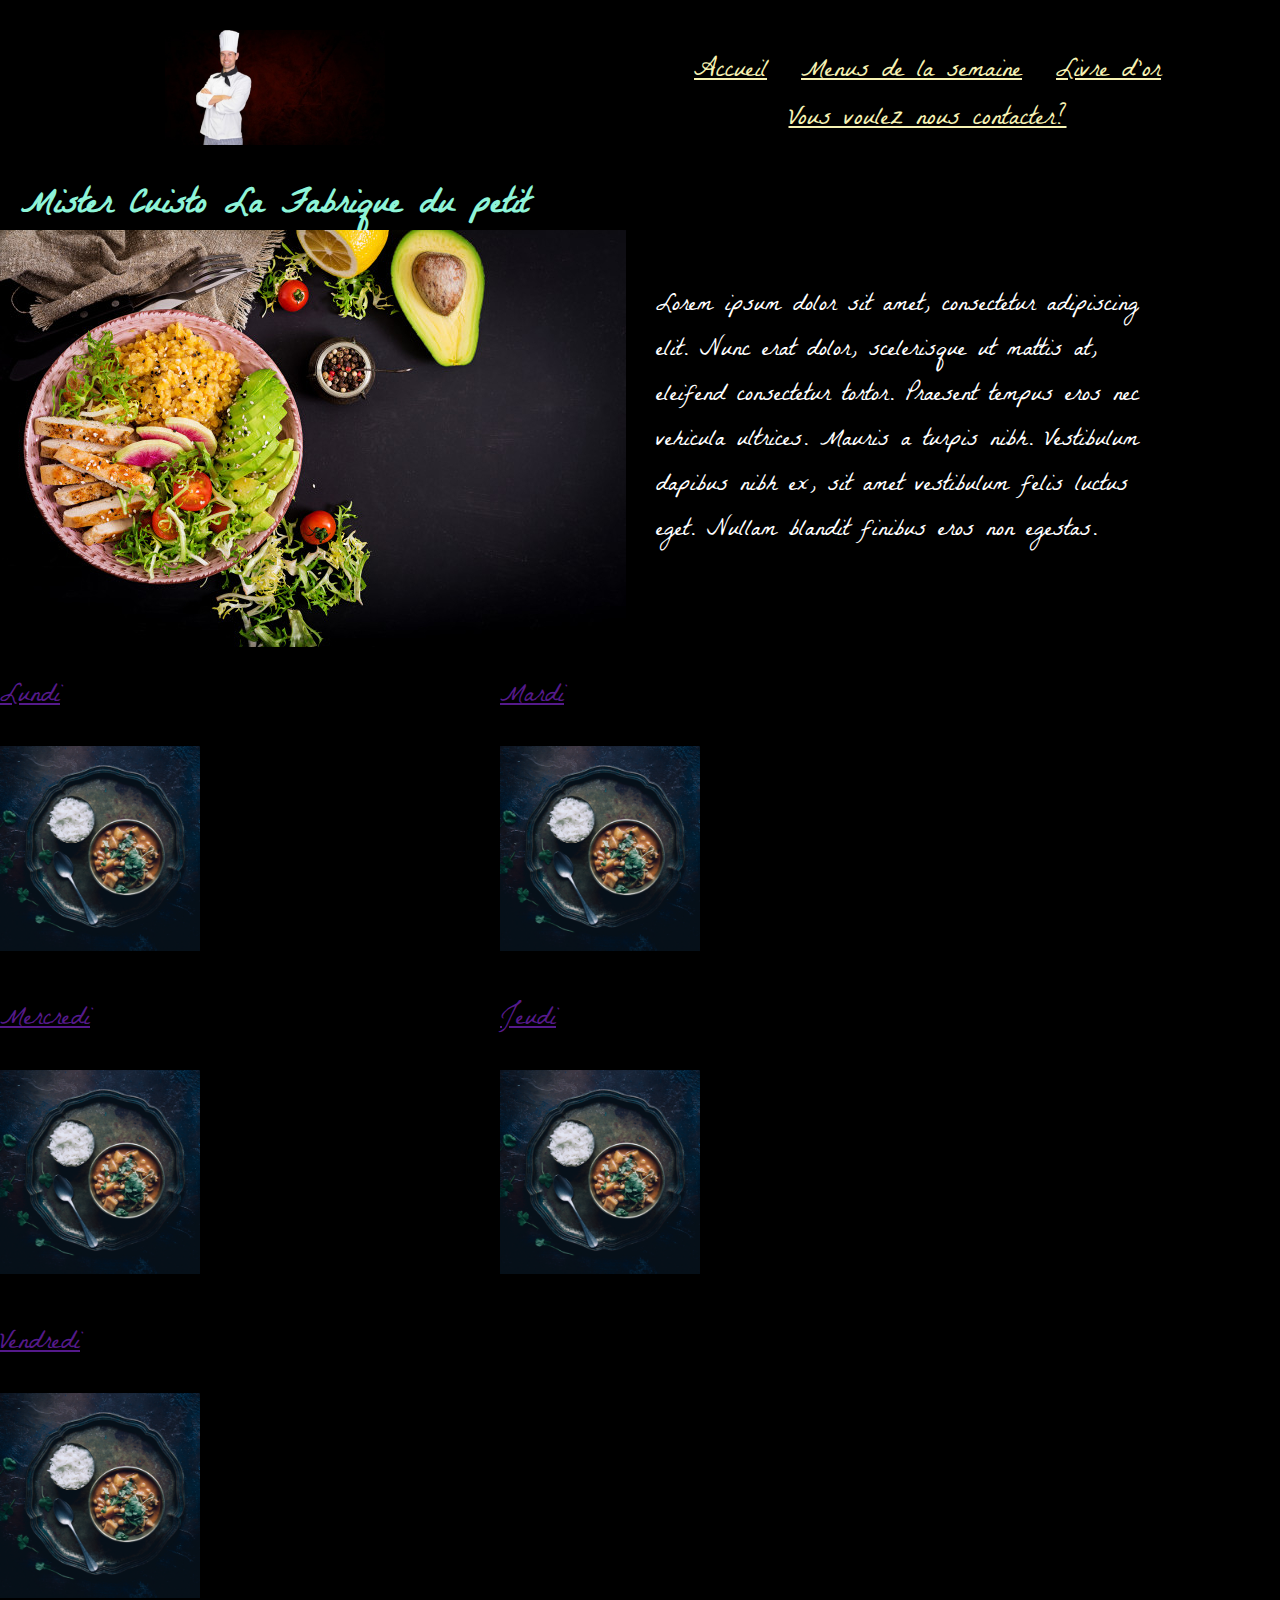
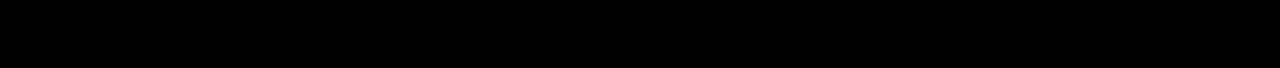
<file: mistercuistodepot/accueil.html>
<!DOCTYPE html>
<html lang="fr">
<head>
    <meta charset="UTF-8">
    <meta name="viewport" content="width=device-width, initial-scale=1.0">
    <meta http-equiv="X-UA-Compatible" content="ie=edge">
    <link rel="stylesheet" type="text/css" href="css/mistercuisto.css">
    <link href="https://fonts.googleapis.com/css?family=La+Belle+Aurore|Stylish" rel="stylesheet"> 
    
     
</head>
<body>
    <header>
		
		
		<section id="titre_principal">
			<img class="logo" src="image/logo.jpg" alt="Logo du site" />
            <h1>Mister Cuisto La Fabrique du petit mangé</h1>
 
        </section>
        
			<nav>
				<ul>
					<li> <a href="accueil.html">Accueil</a></li>        
					<li> <a href="menus.html">Menus de la semaine</a></li>
					<li> <a href="livredor.html">Livre d'or</a></li>
					<li> <a href="nouscontacter">Vous voulez nous contacter?</a></li>
				</ul>
			</nav>
			

    </header>
  	   
    
    <section>
		<article class="presentation_site">
		
			<img class="plat" src="image/fond3.jpg" alt="Image fond" />
						
       
			<p class="texte_presentation">Lorem ipsum dolor sit amet, consectetur adipiscing elit. Nunc erat dolor, scelerisque ut mattis at, eleifend consectetur tortor. Praesent tempus eros nec vehicula ultrices. Mauris a turpis nibh. Vestibulum dapibus nibh ex, sit
                            amet vestibulum felis luctus eget. Nullam blandit finibus eros non egestas. </p>

		</article>
    </section>
    <section class="recette">
		<article class="recipe">      
			 <a href=""accueil.html" title="Voir Menus">                                     
			<p class="texte">Lundi</p>
			<img class="image" src="image/recette.jpg" alt="Recette" />
		</article>
		
		
		<article class="recipe">     		
			<a href=""accueil.html" title="Voir les menus">
			<p class="texte">Mardi</p>
			<img class="image" src="image/recette.jpg" alt="Recette" />
			</a>
		</article>
		
		
    	<article class="recipe">
			<a href=""accueil.html" title="Voir les menus">
			<p class="texte">Mercredi</p>
			<img class="image" src="image/recette.jpg" alt="Recette" />
		</article>
    	   	
		
		 <article class="recipe">      
			 <a href=""accueil.html" title="Voir les menus">                                     
			<p class="texte">Jeudi</p>
			<img class="image" src="image/recette.jpg" alt="Recette" />
		</article>
		
		
		<article class="recipe">     		
			<a href=""accueil.html" title="Voir les menus">
			<p class="texte">Vendredi</p>
			<img class="image" src="image/recette.jpg" alt="Recette" />
			</a>
		</article>
		
    
    </section>
    
    
    
     
    
<footer>
	<p>Copyright 2018<p/>
</footer>
</body>
</html>
</file>
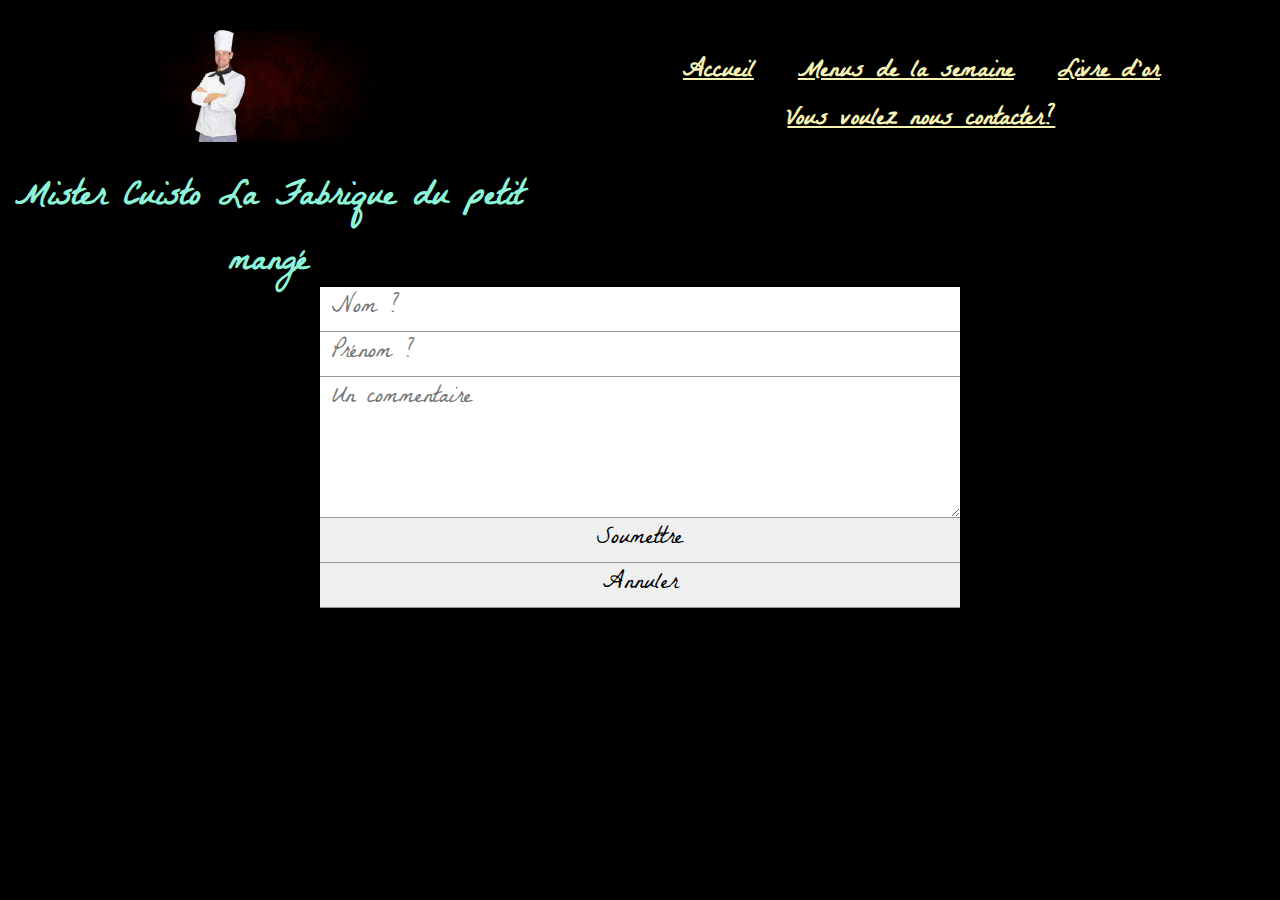
<file: mistercuistodepot/livredor.html>
<!DOCTYPE html>
<html lang="fr">
<head>
    <meta charset="UTF-8">
    <meta name="viewport" content="width=device-width, initial-scale=1.0">
    <meta http-equiv="X-UA-Compatible" content="ie=edge">
    <link rel="stylesheet" type="text/css" href="css/mistercuisto.css">
    <link rel="stylesheet" type="text/css" href="css/mistercuistoresponsive.css">
    <link href="https://fonts.googleapis.com/css?family=La+Belle+Aurore|Stylish" rel="stylesheet"> 
    
</head>

<body>
    <header>
		
		
		<section id="titre_principal">
			<img class="logo" src="image/logo.jpg" alt="Logo du site" />
            <h1>Mister Cuisto La Fabrique du petit mangé</h1>
 
        </section>
        
			<nav>
				<ul>
					<li> <a href="accueil.html">Accueil</a></li>        
					<li> <a href="/recettethonpiperade.html">Menus de la semaine</a></li>
					<li> <a href="livredor.html">Livre d'or</a></li>
					<li> <a href="nouscontacter">Vous voulez nous contacter?</a></li>
				</ul>
			</nav>
			

    </header>
    <main>
        <h1>Le livre d'or</h1>
        <section>
            <form action="#">
                <input type="text" placeholder="Nom ?" />
                <input type="text" placeholder="Prénom ?" />
                <textarea rows="4" placeholder="Un commentaire"></textarea>
                <button type="submit">Soumettre</button>
                <button type="reset">Annuler</button>
            </form>
        </section>
     
   </main>

</body>

</html>
</file>
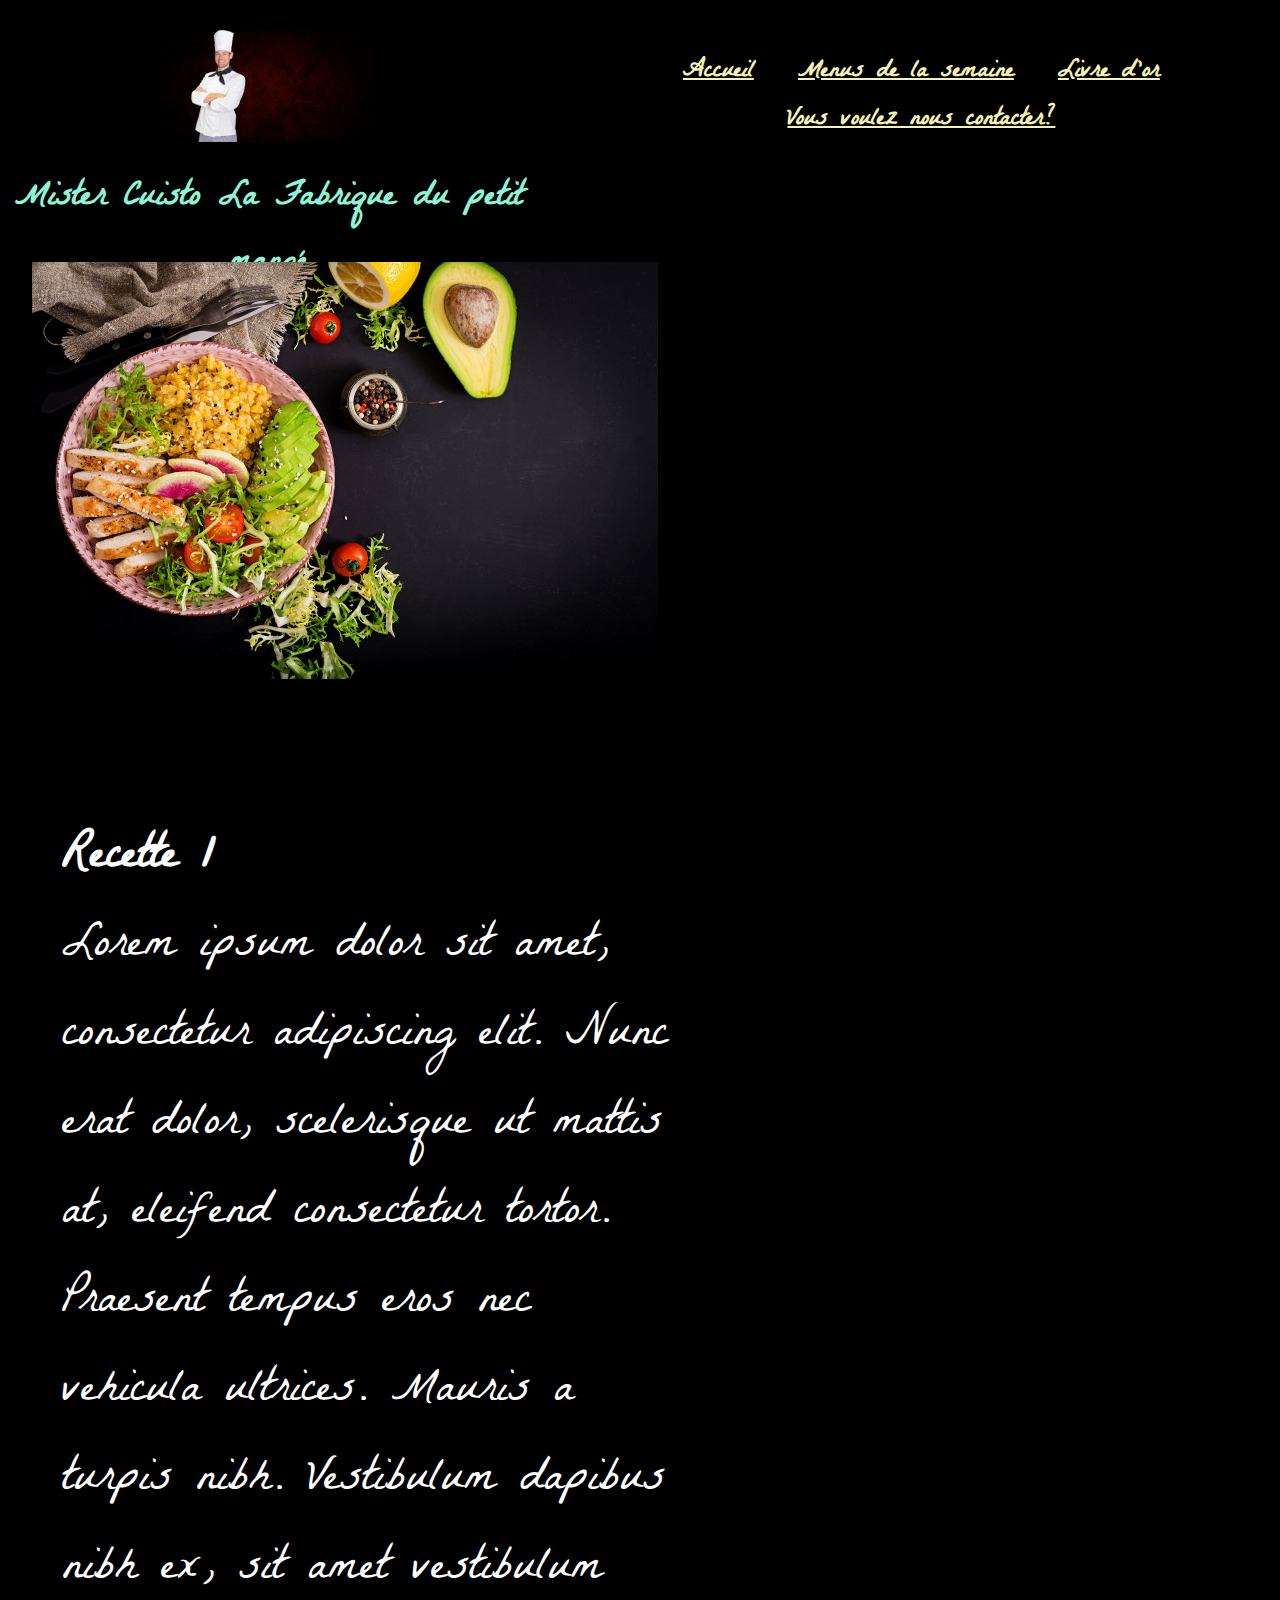
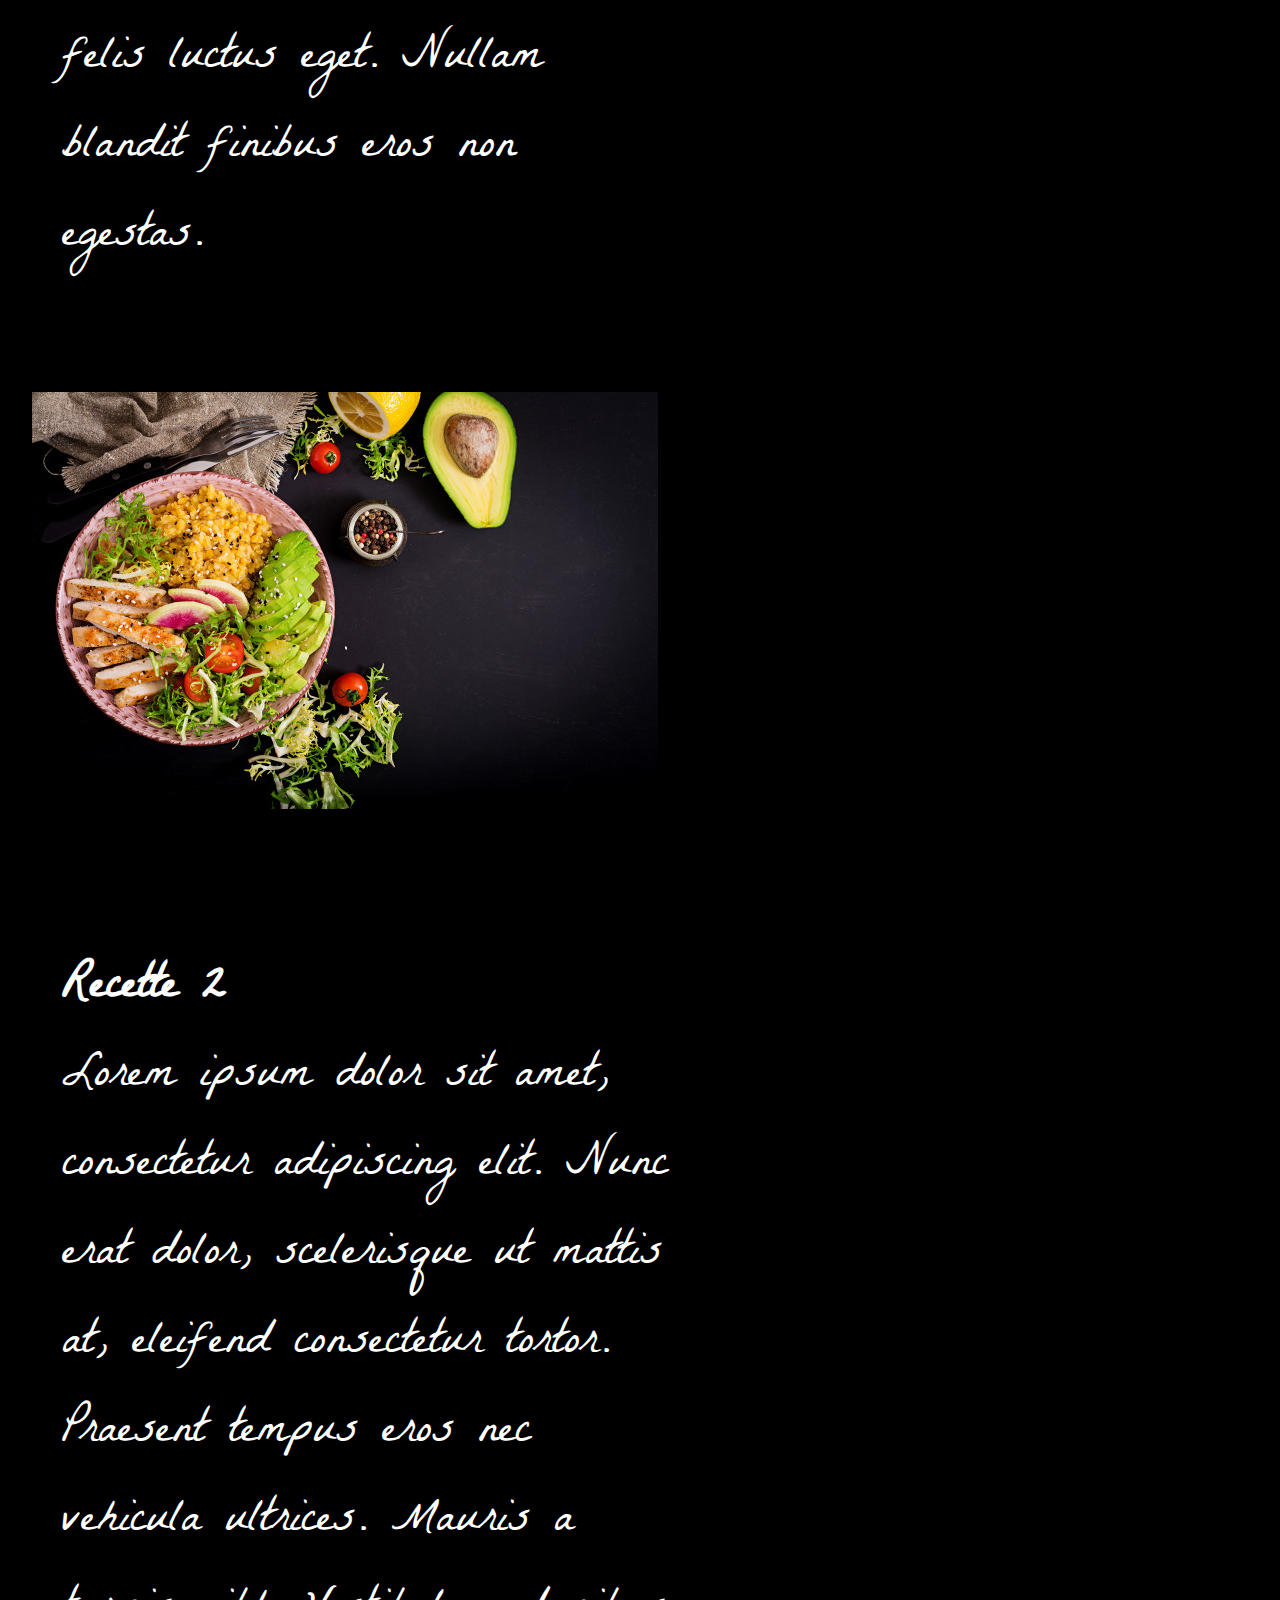
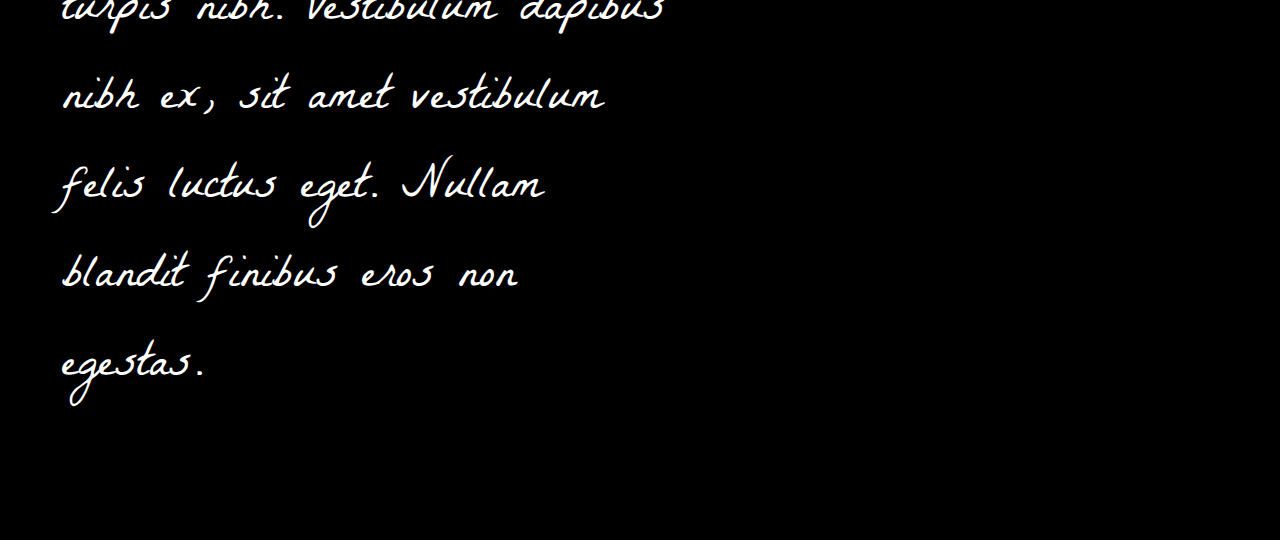
<file: mistercuistodepot/menus.html>
<!DOCTYPE html>
<html lang="fr">
<head>
    <meta charset="UTF-8">
    <meta name="viewport" content="width=device-width, initial-scale=1.0">
    <meta http-equiv="X-UA-Compatible" content="ie=edge">
    <link rel="stylesheet" type="text/css" href="css/mistercuisto.css">
    <link rel="stylesheet" type="text/css" href="css/mistercuistoresponsive.css">
    <link href="https://fonts.googleapis.com/css?family=La+Belle+Aurore|Stylish" rel="stylesheet"> 
    
     
</head>
<body>
    <header>
		
		
		<section id="titre_principal">
			<img class="logo" src="image/logo.jpg" alt="Logo du site" />
            <h1>Mister Cuisto La Fabrique du petit mangé</h1>
 
        </section>
        
			<nav>
				<ul>
					<li> <a href="accueil.html">Accueil</a></li>        
					<li> <a href="/recettethonpiperade.html">Menus de la semaine</a></li>
					<li> <a href="livredor.html">Livre d'or</a></li>
					<li> <a href="nouscontacter">Vous voulez nous contacter?</a></li>
				</ul>
			</nav>
			

    </header>
  	   
    
    <section>
		<article class="presentation_site">
		
			<p><img src="image/fond3.jpg" alt="Image fond" /> </p>
						
			<p class="texte_presentation"><strong>Recette 1</strong> </br>Lorem ipsum dolor sit amet, consectetur adipiscing elit. Nunc erat dolor, scelerisque ut mattis at, eleifend consectetur tortor. Praesent tempus eros nec vehicula ultrices. Mauris a turpis nibh. Vestibulum dapibus nibh ex, sit
                            amet vestibulum felis luctus eget. Nullam blandit finibus eros non egestas. </p>

		</article>
    </section>
        <section>
		<article class="presentation_site">
		
			<p><img src="image/fond3.jpg" alt="Image fond" /> </p>
						
       
			<p class="texte_presentation"><strong>Recette 2</strong> </br>Lorem ipsum dolor sit amet, consectetur adipiscing elit. Nunc erat dolor, scelerisque ut mattis at, eleifend consectetur tortor. Praesent tempus eros nec vehicula ultrices. Mauris a turpis nibh. Vestibulum dapibus nibh ex, sit
                            amet vestibulum felis luctus eget. Nullam blandit finibus eros non egestas. </p>

		</article>
    </section>

    
    
    
     
    
<footer>
	<p>Copyright 2018<p/>
</footer>
</body>
</html>
</file>
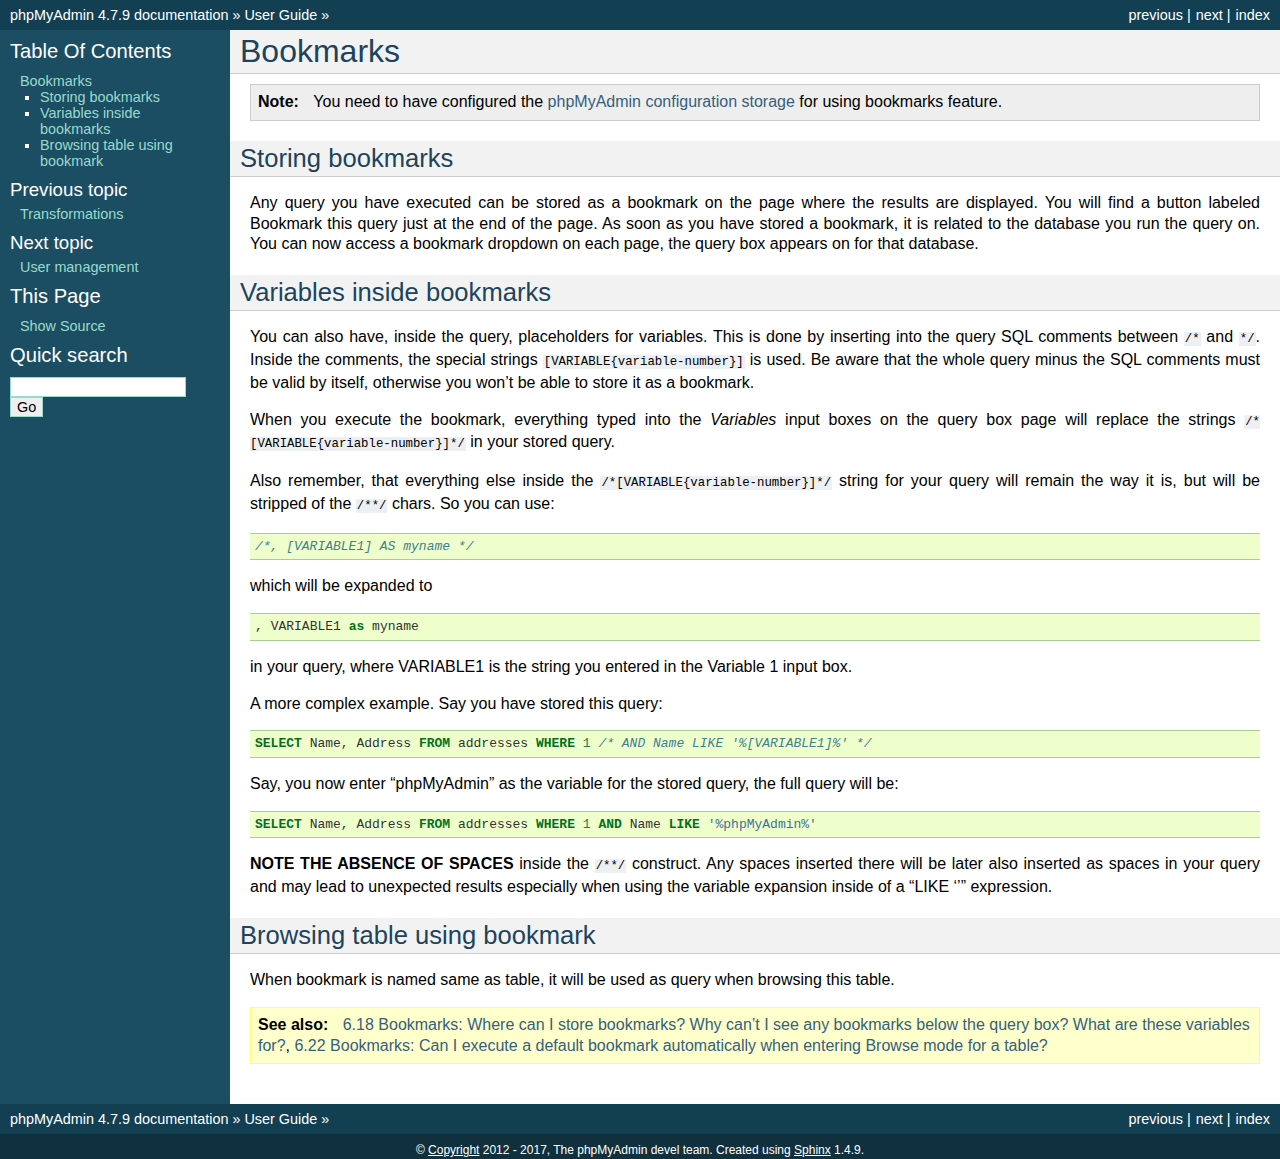
<file: phpmyadmin/doc/html/bookmarks.html>
<!DOCTYPE html PUBLIC "-//W3C//DTD XHTML 1.0 Transitional//EN"
  "http://www.w3.org/TR/xhtml1/DTD/xhtml1-transitional.dtd">


<html xmlns="http://www.w3.org/1999/xhtml">
  <head>
    <meta http-equiv="Content-Type" content="text/html; charset=utf-8" />
    
    <title>Bookmarks &#8212; phpMyAdmin 4.7.9 documentation</title>
    
    <link rel="stylesheet" href="_static/classic.css" type="text/css" />
    <link rel="stylesheet" href="_static/pygments.css" type="text/css" />
    
    <script type="text/javascript">
      var DOCUMENTATION_OPTIONS = {
        URL_ROOT:    './',
        VERSION:     '4.7.9',
        COLLAPSE_INDEX: false,
        FILE_SUFFIX: '.html',
        HAS_SOURCE:  true
      };
    </script>
    <script type="text/javascript" src="_static/jquery.js"></script>
    <script type="text/javascript" src="_static/underscore.js"></script>
    <script type="text/javascript" src="_static/doctools.js"></script>
    <link rel="index" title="Index" href="genindex.html" />
    <link rel="search" title="Search" href="search.html" />
    <link rel="copyright" title="Copyright" href="copyright.html" />
    <link rel="top" title="phpMyAdmin 4.7.9 documentation" href="index.html" />
    <link rel="up" title="User Guide" href="user.html" />
    <link rel="next" title="User management" href="privileges.html" />
    <link rel="prev" title="Transformations" href="transformations.html" /> 
  </head>
  <body role="document">
    <div class="related" role="navigation" aria-label="related navigation">
      <h3>Navigation</h3>
      <ul>
        <li class="right" style="margin-right: 10px">
          <a href="genindex.html" title="General Index"
             accesskey="I">index</a></li>
        <li class="right" >
          <a href="privileges.html" title="User management"
             accesskey="N">next</a> |</li>
        <li class="right" >
          <a href="transformations.html" title="Transformations"
             accesskey="P">previous</a> |</li>
        <li class="nav-item nav-item-0"><a href="index.html">phpMyAdmin 4.7.9 documentation</a> &#187;</li>
          <li class="nav-item nav-item-1"><a href="user.html" accesskey="U">User Guide</a> &#187;</li> 
      </ul>
    </div>  

    <div class="document">
      <div class="documentwrapper">
        <div class="bodywrapper">
          <div class="body" role="main">
            
  <div class="section" id="bookmarks">
<span id="id1"></span><h1>Bookmarks<a class="headerlink" href="#bookmarks" title="Permalink to this headline">¶</a></h1>
<div class="admonition note">
<p class="first admonition-title">Note</p>
<p class="last">You need to have configured the <a class="reference internal" href="setup.html#linked-tables"><span class="std std-ref">phpMyAdmin configuration storage</span></a> for using bookmarks
feature.</p>
</div>
<div class="section" id="storing-bookmarks">
<h2>Storing bookmarks<a class="headerlink" href="#storing-bookmarks" title="Permalink to this headline">¶</a></h2>
<p>Any query you have executed can be stored as a bookmark on the page
where the results are displayed. You will find a button labeled
<span class="guilabel">Bookmark this query</span> just at the end of the page. As soon as you have
stored a bookmark, it is related to the database you run the query on.
You can now access a bookmark dropdown on each page, the query box
appears on for that database.</p>
</div>
<div class="section" id="variables-inside-bookmarks">
<h2>Variables inside bookmarks<a class="headerlink" href="#variables-inside-bookmarks" title="Permalink to this headline">¶</a></h2>
<p>You can also have, inside the query, placeholders for variables.
This is done by inserting into the query SQL comments between <code class="docutils literal"><span class="pre">/*</span></code> and
<code class="docutils literal"><span class="pre">*/</span></code>. Inside the comments, the special strings <code class="docutils literal"><span class="pre">[VARIABLE{variable-number}]</span></code> is used.
Be aware that the whole query minus the SQL comments must be
valid by itself, otherwise you won&#8217;t be able to store it as a bookmark.</p>
<p>When you execute the bookmark, everything typed into the <em>Variables</em>
input boxes on the query box page will replace the strings <code class="docutils literal"><span class="pre">/*[VARIABLE{variable-number}]*/</span></code> in
your stored query.</p>
<p>Also remember, that everything else inside the <code class="docutils literal"><span class="pre">/*[VARIABLE{variable-number}]*/</span></code> string for
your query will remain the way it is, but will be stripped of the <code class="docutils literal"><span class="pre">/**/</span></code>
chars. So you can use:</p>
<div class="highlight-mysql"><div class="highlight"><pre><span></span><span class="cm">/*, [VARIABLE1] AS myname */</span>
</pre></div>
</div>
<p>which will be expanded to</p>
<div class="highlight-mysql"><div class="highlight"><pre><span></span><span class="p">,</span> <span class="n">VARIABLE1</span> <span class="k">as</span> <span class="n">myname</span>
</pre></div>
</div>
<p>in your query, where VARIABLE1 is the string you entered in the Variable 1 input box.</p>
<p>A more complex example. Say you have stored
this query:</p>
<div class="highlight-mysql"><div class="highlight"><pre><span></span><span class="k">SELECT</span> <span class="n">Name</span><span class="p">,</span> <span class="n">Address</span> <span class="k">FROM</span> <span class="n">addresses</span> <span class="k">WHERE</span> <span class="mi">1</span> <span class="cm">/* AND Name LIKE &#39;%[VARIABLE1]%&#39; */</span>
</pre></div>
</div>
<p>Say, you now enter &#8220;phpMyAdmin&#8221; as the variable for the stored query, the full
query will be:</p>
<div class="highlight-mysql"><div class="highlight"><pre><span></span><span class="k">SELECT</span> <span class="n">Name</span><span class="p">,</span> <span class="n">Address</span> <span class="k">FROM</span> <span class="n">addresses</span> <span class="k">WHERE</span> <span class="mi">1</span> <span class="k">AND</span> <span class="n">Name</span> <span class="k">LIKE</span> <span class="s1">&#39;%phpMyAdmin%&#39;</span>
</pre></div>
</div>
<p><strong>NOTE THE ABSENCE OF SPACES</strong> inside the <code class="docutils literal"><span class="pre">/**/</span></code> construct. Any spaces
inserted there will be later also inserted as spaces in your query and may lead
to unexpected results especially when using the variable expansion inside of a
&#8220;LIKE &#8216;&#8217;&#8221; expression.</p>
</div>
<div class="section" id="browsing-table-using-bookmark">
<h2>Browsing table using bookmark<a class="headerlink" href="#browsing-table-using-bookmark" title="Permalink to this headline">¶</a></h2>
<p>When bookmark is named same as table, it will be used as query when browsing
this table.</p>
<div class="admonition seealso">
<p class="first admonition-title">See also</p>
<p class="last"><a class="reference internal" href="faq.html#faqbookmark"><span class="std std-ref">6.18 Bookmarks: Where can I store bookmarks? Why can&#8217;t I see any bookmarks below the query box? What are these variables for?</span></a>,
<a class="reference internal" href="faq.html#faq6-22"><span class="std std-ref">6.22 Bookmarks: Can I execute a default bookmark automatically when entering Browse mode for a table?</span></a></p>
</div>
</div>
</div>


          </div>
        </div>
      </div>
      <div class="sphinxsidebar" role="navigation" aria-label="main navigation">
        <div class="sphinxsidebarwrapper">
  <h3><a href="index.html">Table Of Contents</a></h3>
  <ul>
<li><a class="reference internal" href="#">Bookmarks</a><ul>
<li><a class="reference internal" href="#storing-bookmarks">Storing bookmarks</a></li>
<li><a class="reference internal" href="#variables-inside-bookmarks">Variables inside bookmarks</a></li>
<li><a class="reference internal" href="#browsing-table-using-bookmark">Browsing table using bookmark</a></li>
</ul>
</li>
</ul>

  <h4>Previous topic</h4>
  <p class="topless"><a href="transformations.html"
                        title="previous chapter">Transformations</a></p>
  <h4>Next topic</h4>
  <p class="topless"><a href="privileges.html"
                        title="next chapter">User management</a></p>
  <div role="note" aria-label="source link">
    <h3>This Page</h3>
    <ul class="this-page-menu">
      <li><a href="_sources/bookmarks.txt"
            rel="nofollow">Show Source</a></li>
    </ul>
   </div>
<div id="searchbox" style="display: none" role="search">
  <h3>Quick search</h3>
    <form class="search" action="search.html" method="get">
      <div><input type="text" name="q" /></div>
      <div><input type="submit" value="Go" /></div>
      <input type="hidden" name="check_keywords" value="yes" />
      <input type="hidden" name="area" value="default" />
    </form>
</div>
<script type="text/javascript">$('#searchbox').show(0);</script>
        </div>
      </div>
      <div class="clearer"></div>
    </div>
    <div class="related" role="navigation" aria-label="related navigation">
      <h3>Navigation</h3>
      <ul>
        <li class="right" style="margin-right: 10px">
          <a href="genindex.html" title="General Index"
             >index</a></li>
        <li class="right" >
          <a href="privileges.html" title="User management"
             >next</a> |</li>
        <li class="right" >
          <a href="transformations.html" title="Transformations"
             >previous</a> |</li>
        <li class="nav-item nav-item-0"><a href="index.html">phpMyAdmin 4.7.9 documentation</a> &#187;</li>
          <li class="nav-item nav-item-1"><a href="user.html" >User Guide</a> &#187;</li> 
      </ul>
    </div>
    <div class="footer" role="contentinfo">
        &#169; <a href="copyright.html">Copyright</a> 2012 - 2017, The phpMyAdmin devel team.
      Created using <a href="http://sphinx-doc.org/">Sphinx</a> 1.4.9.
    </div>
  </body>
</html>
</file>
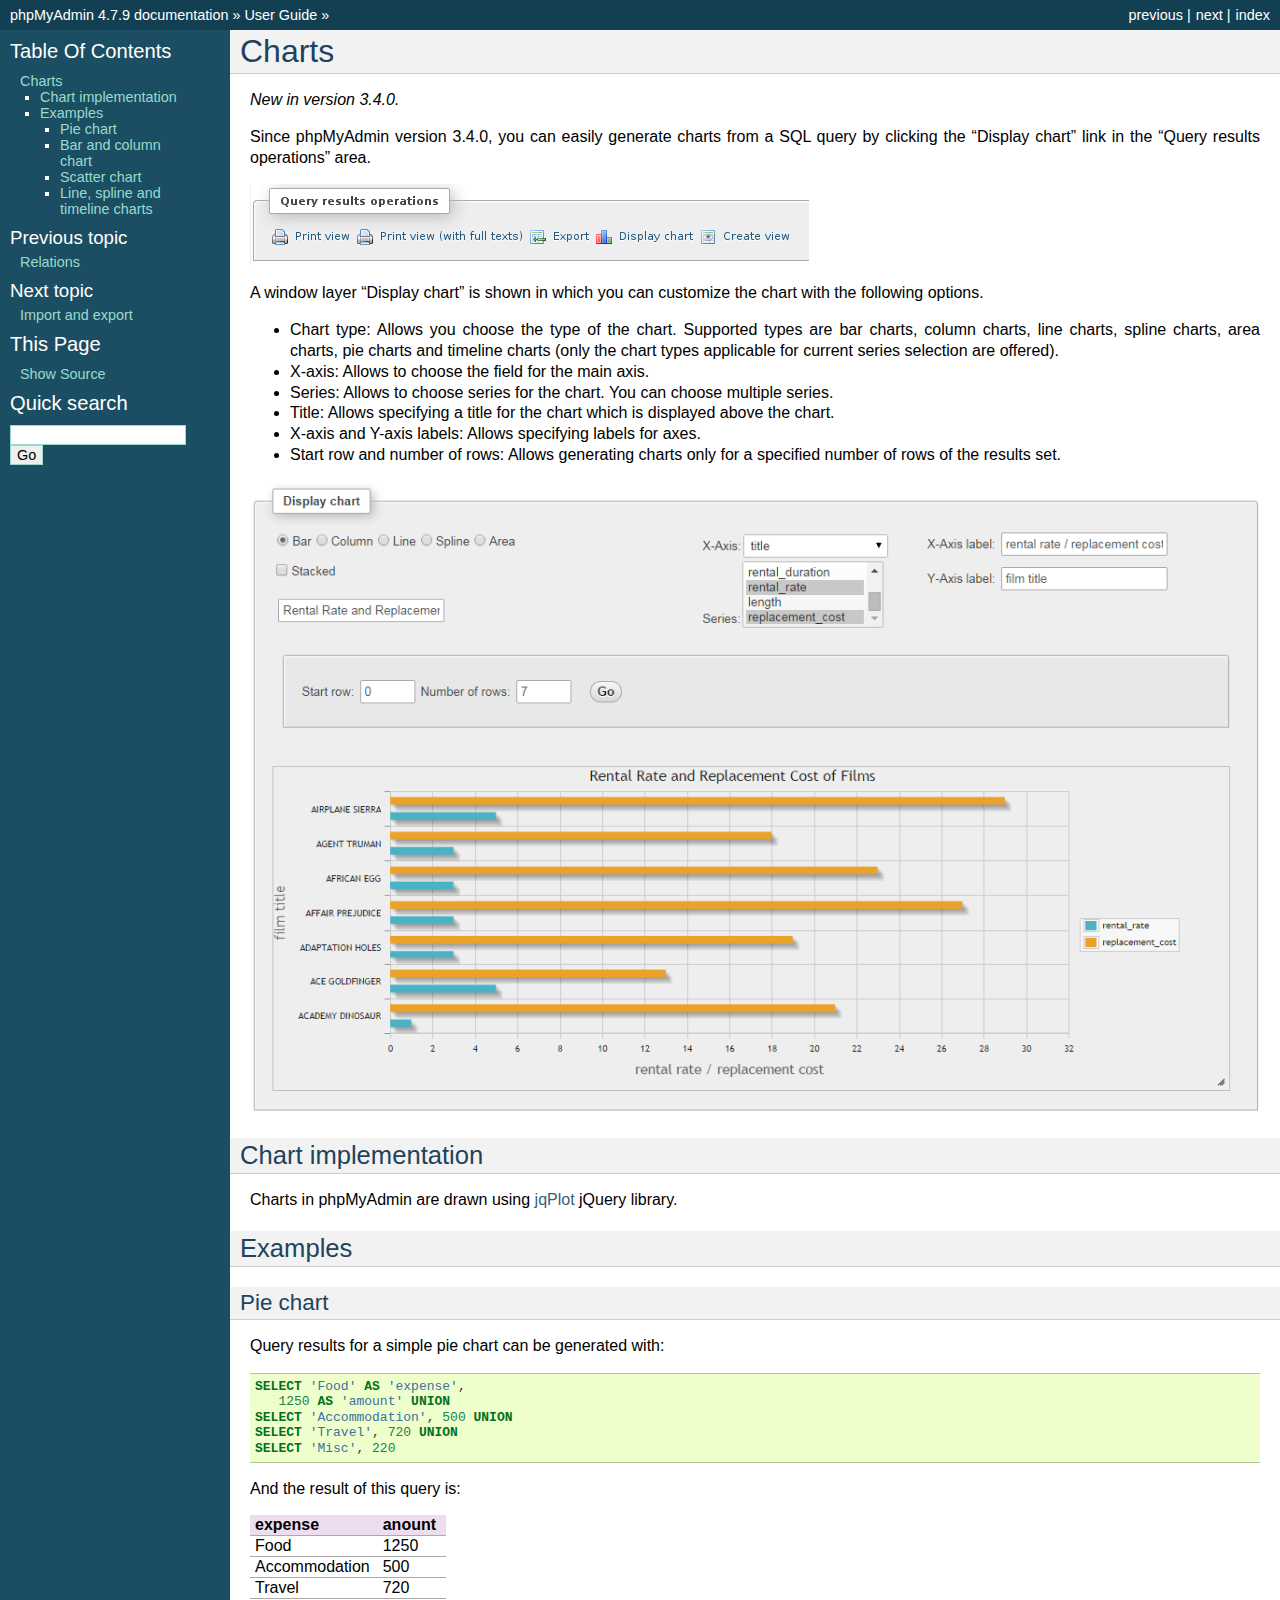
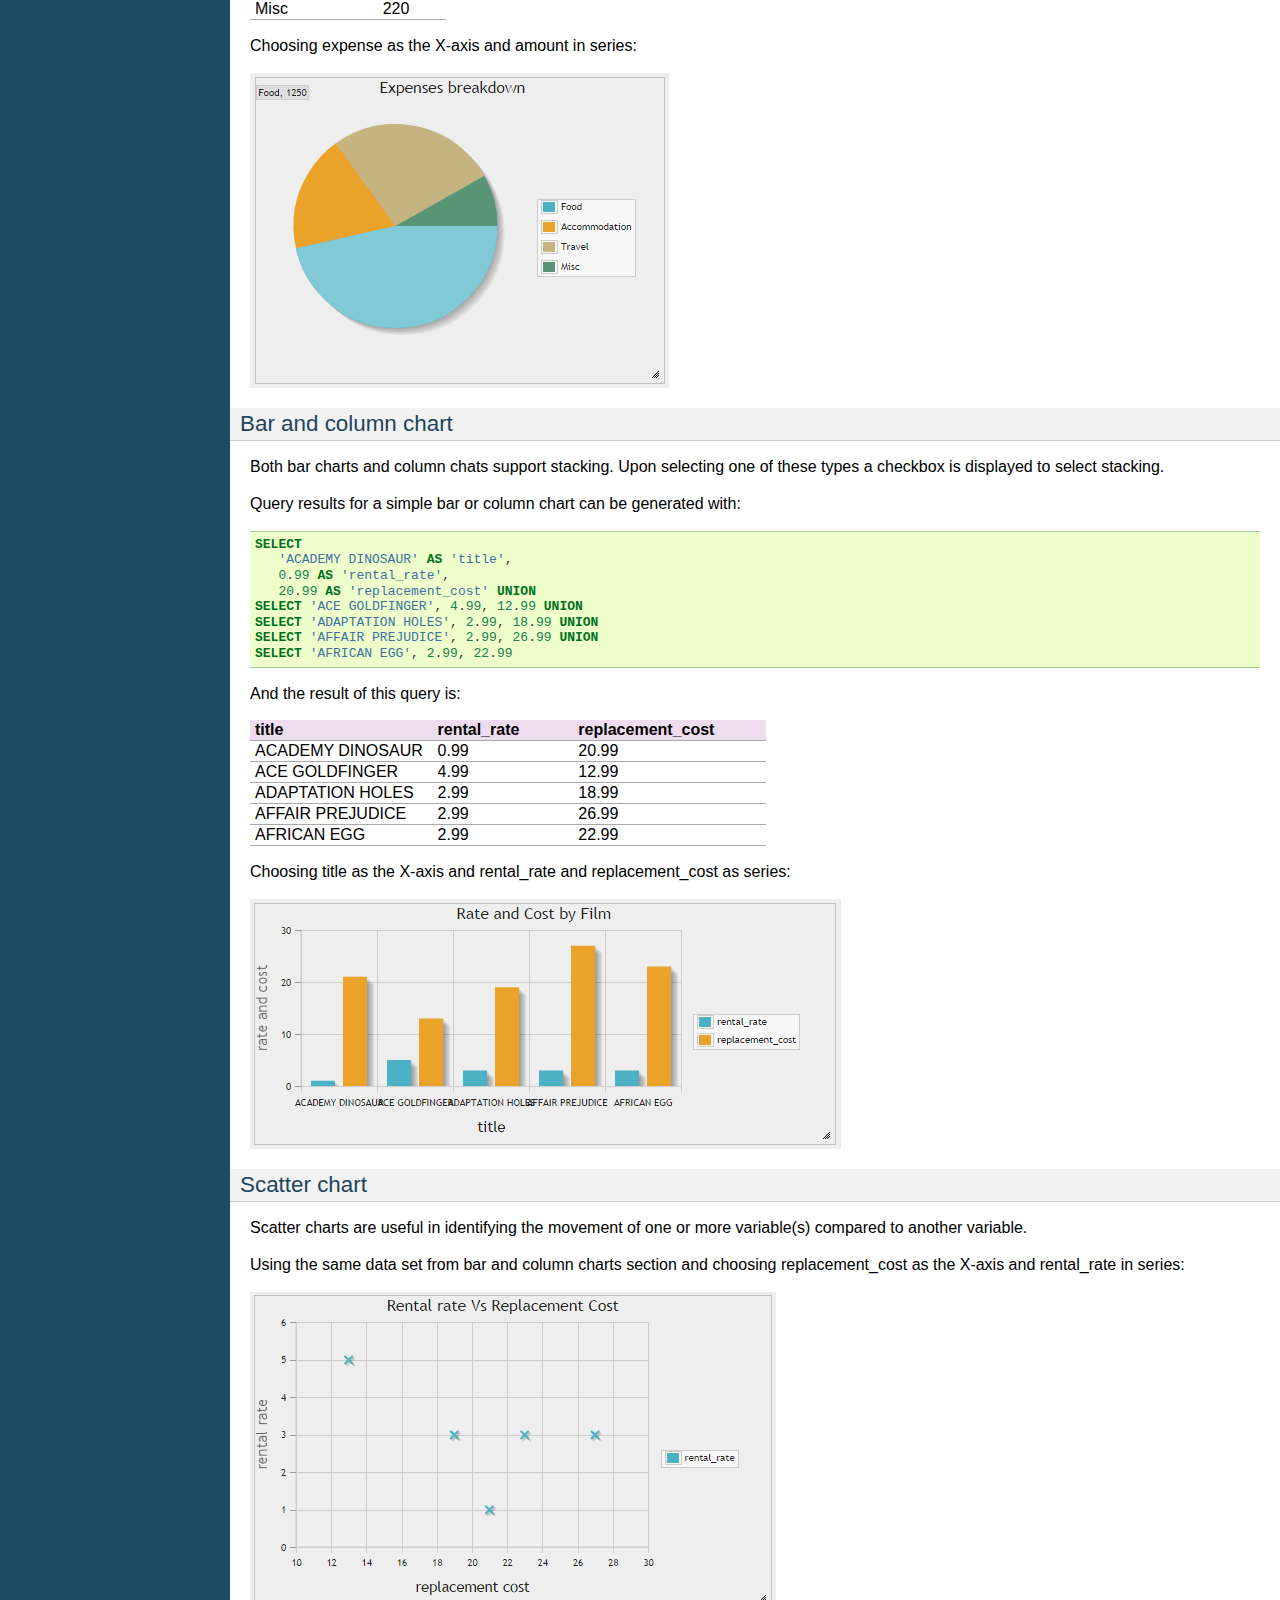
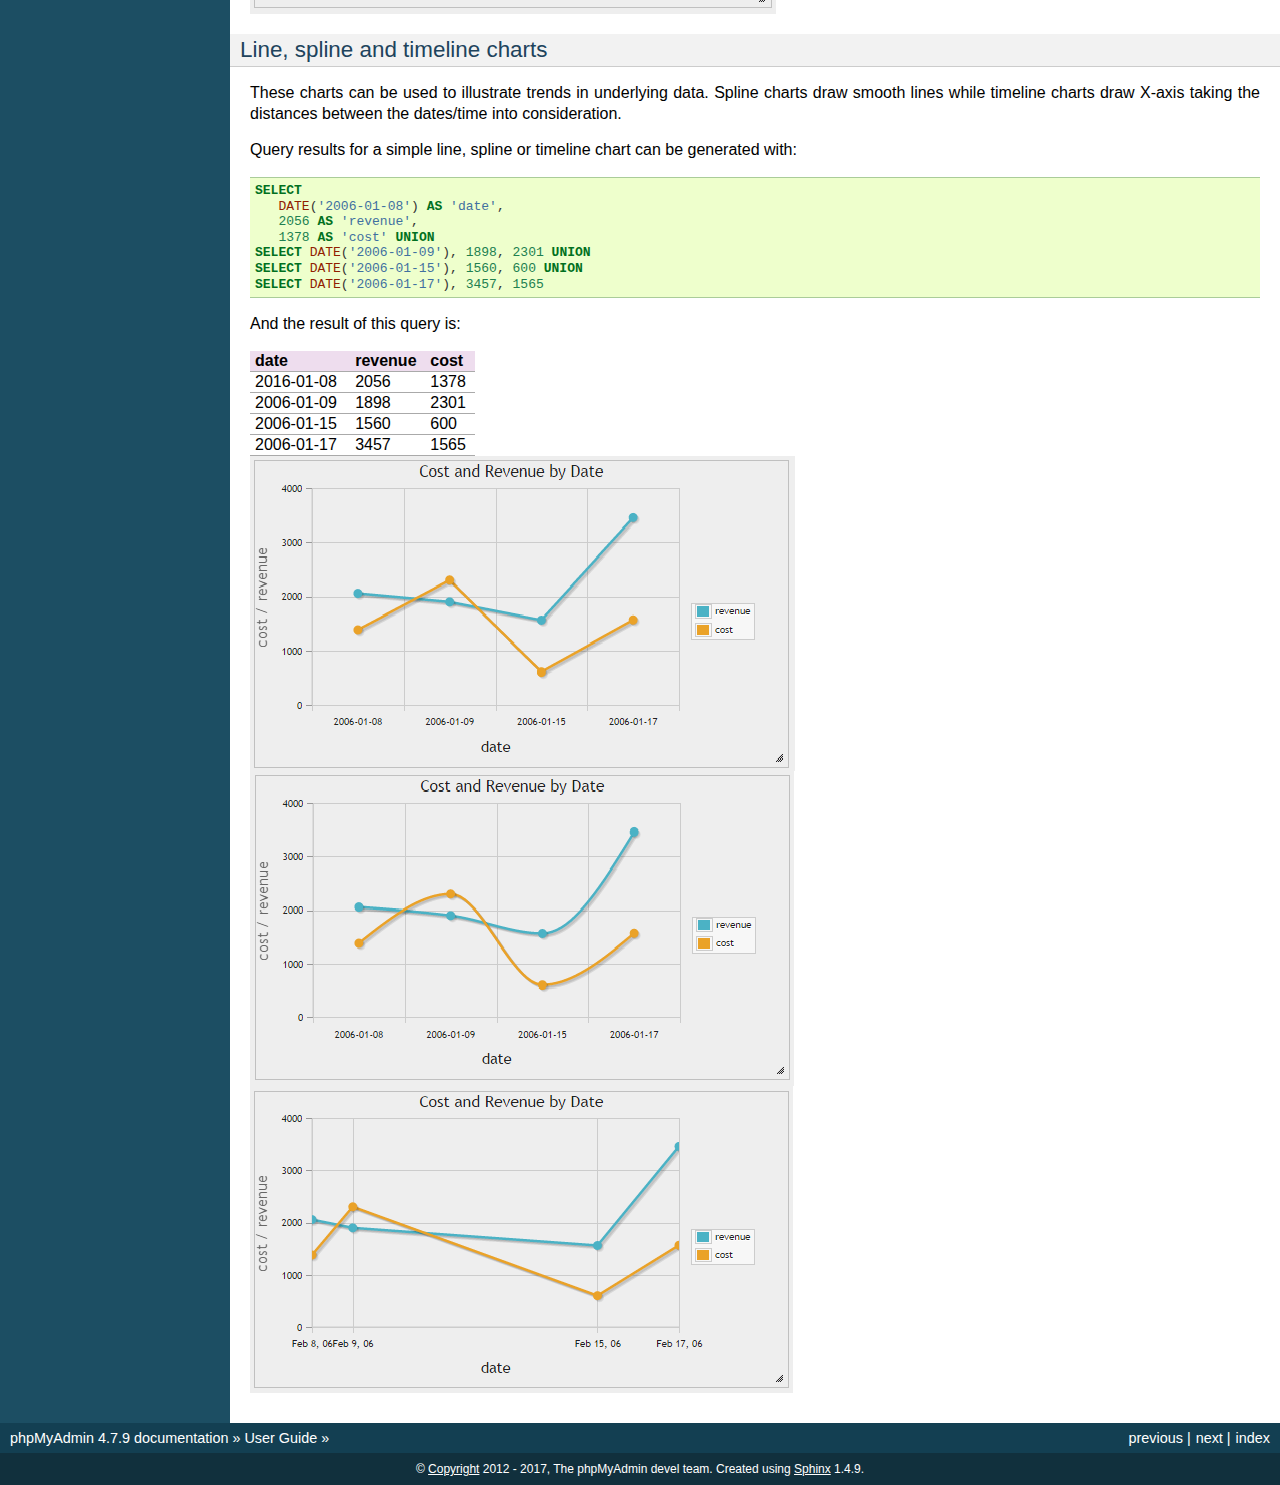
<file: phpmyadmin/doc/html/charts.html>
<!DOCTYPE html PUBLIC "-//W3C//DTD XHTML 1.0 Transitional//EN"
  "http://www.w3.org/TR/xhtml1/DTD/xhtml1-transitional.dtd">


<html xmlns="http://www.w3.org/1999/xhtml">
  <head>
    <meta http-equiv="Content-Type" content="text/html; charset=utf-8" />
    
    <title>Charts &#8212; phpMyAdmin 4.7.9 documentation</title>
    
    <link rel="stylesheet" href="_static/classic.css" type="text/css" />
    <link rel="stylesheet" href="_static/pygments.css" type="text/css" />
    
    <script type="text/javascript">
      var DOCUMENTATION_OPTIONS = {
        URL_ROOT:    './',
        VERSION:     '4.7.9',
        COLLAPSE_INDEX: false,
        FILE_SUFFIX: '.html',
        HAS_SOURCE:  true
      };
    </script>
    <script type="text/javascript" src="_static/jquery.js"></script>
    <script type="text/javascript" src="_static/underscore.js"></script>
    <script type="text/javascript" src="_static/doctools.js"></script>
    <link rel="index" title="Index" href="genindex.html" />
    <link rel="search" title="Search" href="search.html" />
    <link rel="copyright" title="Copyright" href="copyright.html" />
    <link rel="top" title="phpMyAdmin 4.7.9 documentation" href="index.html" />
    <link rel="up" title="User Guide" href="user.html" />
    <link rel="next" title="Import and export" href="import_export.html" />
    <link rel="prev" title="Relations" href="relations.html" /> 
  </head>
  <body role="document">
    <div class="related" role="navigation" aria-label="related navigation">
      <h3>Navigation</h3>
      <ul>
        <li class="right" style="margin-right: 10px">
          <a href="genindex.html" title="General Index"
             accesskey="I">index</a></li>
        <li class="right" >
          <a href="import_export.html" title="Import and export"
             accesskey="N">next</a> |</li>
        <li class="right" >
          <a href="relations.html" title="Relations"
             accesskey="P">previous</a> |</li>
        <li class="nav-item nav-item-0"><a href="index.html">phpMyAdmin 4.7.9 documentation</a> &#187;</li>
          <li class="nav-item nav-item-1"><a href="user.html" accesskey="U">User Guide</a> &#187;</li> 
      </ul>
    </div>  

    <div class="document">
      <div class="documentwrapper">
        <div class="bodywrapper">
          <div class="body" role="main">
            
  <div class="section" id="charts">
<span id="id1"></span><h1>Charts<a class="headerlink" href="#charts" title="Permalink to this headline">¶</a></h1>
<div class="versionadded">
<p><span class="versionmodified">New in version 3.4.0.</span></p>
</div>
<p>Since phpMyAdmin version 3.4.0, you can easily generate charts from a SQL query
by clicking the &#8220;Display chart&#8221; link in the &#8220;Query results operations&#8221; area.</p>
<img alt="_images/query_result_operations.png" src="_images/query_result_operations.png" />
<p>A window layer &#8220;Display chart&#8221; is shown in which you can customize the chart with the following options.</p>
<ul class="simple">
<li>Chart type: Allows you choose the type of the chart. Supported types are bar charts, column charts, line charts, spline charts, area charts, pie charts and timeline charts (only the chart types applicable for current series selection are offered).</li>
<li>X-axis: Allows to choose the field for the main axis.</li>
<li>Series: Allows to choose series for the chart. You can choose multiple series.</li>
<li>Title: Allows specifying a title for the chart which is displayed above the chart.</li>
<li>X-axis and Y-axis labels: Allows specifying labels for axes.</li>
<li>Start row and number of rows: Allows generating charts only for a specified number of rows of the results set.</li>
</ul>
<img alt="_images/chart.png" src="_images/chart.png" />
<div class="section" id="chart-implementation">
<h2>Chart implementation<a class="headerlink" href="#chart-implementation" title="Permalink to this headline">¶</a></h2>
<p>Charts in phpMyAdmin are drawn using <a class="reference external" href="http://www.jqplot.com/">jqPlot</a> jQuery library.</p>
</div>
<div class="section" id="examples">
<h2>Examples<a class="headerlink" href="#examples" title="Permalink to this headline">¶</a></h2>
<div class="section" id="pie-chart">
<h3>Pie chart<a class="headerlink" href="#pie-chart" title="Permalink to this headline">¶</a></h3>
<p>Query results for a simple pie chart can be generated with:</p>
<div class="highlight-mysql"><div class="highlight"><pre><span></span><span class="k">SELECT</span> <span class="s1">&#39;Food&#39;</span> <span class="k">AS</span> <span class="s1">&#39;expense&#39;</span><span class="p">,</span>
   <span class="mi">1250</span> <span class="k">AS</span> <span class="s1">&#39;amount&#39;</span> <span class="k">UNION</span>
<span class="k">SELECT</span> <span class="s1">&#39;Accommodation&#39;</span><span class="p">,</span> <span class="mi">500</span> <span class="k">UNION</span>
<span class="k">SELECT</span> <span class="s1">&#39;Travel&#39;</span><span class="p">,</span> <span class="mi">720</span> <span class="k">UNION</span>
<span class="k">SELECT</span> <span class="s1">&#39;Misc&#39;</span><span class="p">,</span> <span class="mi">220</span>
</pre></div>
</div>
<p>And the result of this query is:</p>
<table border="1" class="docutils">
<colgroup>
<col width="65%" />
<col width="35%" />
</colgroup>
<thead valign="bottom">
<tr class="row-odd"><th class="head">expense</th>
<th class="head">anount</th>
</tr>
</thead>
<tbody valign="top">
<tr class="row-even"><td>Food</td>
<td>1250</td>
</tr>
<tr class="row-odd"><td>Accommodation</td>
<td>500</td>
</tr>
<tr class="row-even"><td>Travel</td>
<td>720</td>
</tr>
<tr class="row-odd"><td>Misc</td>
<td>220</td>
</tr>
</tbody>
</table>
<p>Choosing expense as the X-axis and amount in series:</p>
<img alt="_images/pie_chart.png" src="_images/pie_chart.png" />
</div>
<div class="section" id="bar-and-column-chart">
<h3>Bar and column chart<a class="headerlink" href="#bar-and-column-chart" title="Permalink to this headline">¶</a></h3>
<p>Both bar charts and column chats support stacking. Upon selecting one of these types a checkbox is displayed to select stacking.</p>
<p>Query results for a simple bar or column chart can be generated with:</p>
<div class="highlight-mysql"><div class="highlight"><pre><span></span><span class="k">SELECT</span>
   <span class="s1">&#39;ACADEMY DINOSAUR&#39;</span> <span class="k">AS</span> <span class="s1">&#39;title&#39;</span><span class="p">,</span>
   <span class="mi">0</span><span class="p">.</span><span class="mi">99</span> <span class="k">AS</span> <span class="s1">&#39;rental_rate&#39;</span><span class="p">,</span>
   <span class="mi">20</span><span class="p">.</span><span class="mi">99</span> <span class="k">AS</span> <span class="s1">&#39;replacement_cost&#39;</span> <span class="k">UNION</span>
<span class="k">SELECT</span> <span class="s1">&#39;ACE GOLDFINGER&#39;</span><span class="p">,</span> <span class="mi">4</span><span class="p">.</span><span class="mi">99</span><span class="p">,</span> <span class="mi">12</span><span class="p">.</span><span class="mi">99</span> <span class="k">UNION</span>
<span class="k">SELECT</span> <span class="s1">&#39;ADAPTATION HOLES&#39;</span><span class="p">,</span> <span class="mi">2</span><span class="p">.</span><span class="mi">99</span><span class="p">,</span> <span class="mi">18</span><span class="p">.</span><span class="mi">99</span> <span class="k">UNION</span>
<span class="k">SELECT</span> <span class="s1">&#39;AFFAIR PREJUDICE&#39;</span><span class="p">,</span> <span class="mi">2</span><span class="p">.</span><span class="mi">99</span><span class="p">,</span> <span class="mi">26</span><span class="p">.</span><span class="mi">99</span> <span class="k">UNION</span>
<span class="k">SELECT</span> <span class="s1">&#39;AFRICAN EGG&#39;</span><span class="p">,</span> <span class="mi">2</span><span class="p">.</span><span class="mi">99</span><span class="p">,</span> <span class="mi">22</span><span class="p">.</span><span class="mi">99</span>
</pre></div>
</div>
<p>And the result of this query is:</p>
<table border="1" class="docutils">
<colgroup>
<col width="35%" />
<col width="27%" />
<col width="37%" />
</colgroup>
<thead valign="bottom">
<tr class="row-odd"><th class="head">title</th>
<th class="head">rental_rate</th>
<th class="head">replacement_cost</th>
</tr>
</thead>
<tbody valign="top">
<tr class="row-even"><td>ACADEMY DINOSAUR</td>
<td>0.99</td>
<td>20.99</td>
</tr>
<tr class="row-odd"><td>ACE GOLDFINGER</td>
<td>4.99</td>
<td>12.99</td>
</tr>
<tr class="row-even"><td>ADAPTATION HOLES</td>
<td>2.99</td>
<td>18.99</td>
</tr>
<tr class="row-odd"><td>AFFAIR PREJUDICE</td>
<td>2.99</td>
<td>26.99</td>
</tr>
<tr class="row-even"><td>AFRICAN EGG</td>
<td>2.99</td>
<td>22.99</td>
</tr>
</tbody>
</table>
<p>Choosing title as the X-axis and rental_rate and replacement_cost as series:</p>
<img alt="_images/column_chart.png" src="_images/column_chart.png" />
</div>
<div class="section" id="scatter-chart">
<h3>Scatter chart<a class="headerlink" href="#scatter-chart" title="Permalink to this headline">¶</a></h3>
<p>Scatter charts are useful in identifying the movement of one or more variable(s) compared to another variable.</p>
<p>Using the same data set from bar and column charts section and choosing replacement_cost as the X-axis and rental_rate in series:</p>
<img alt="_images/scatter_chart.png" src="_images/scatter_chart.png" />
</div>
<div class="section" id="line-spline-and-timeline-charts">
<h3>Line, spline and timeline charts<a class="headerlink" href="#line-spline-and-timeline-charts" title="Permalink to this headline">¶</a></h3>
<p>These charts can be used to illustrate trends in underlying data. Spline charts draw smooth lines while timeline charts draw X-axis taking the distances between the dates/time into consideration.</p>
<p>Query results for a simple line, spline or timeline chart can be generated with:</p>
<div class="highlight-mysql"><div class="highlight"><pre><span></span><span class="k">SELECT</span>
   <span class="kt">DATE</span><span class="p">(</span><span class="s1">&#39;2006-01-08&#39;</span><span class="p">)</span> <span class="k">AS</span> <span class="s1">&#39;date&#39;</span><span class="p">,</span>
   <span class="mi">2056</span> <span class="k">AS</span> <span class="s1">&#39;revenue&#39;</span><span class="p">,</span>
   <span class="mi">1378</span> <span class="k">AS</span> <span class="s1">&#39;cost&#39;</span> <span class="k">UNION</span>
<span class="k">SELECT</span> <span class="kt">DATE</span><span class="p">(</span><span class="s1">&#39;2006-01-09&#39;</span><span class="p">),</span> <span class="mi">1898</span><span class="p">,</span> <span class="mi">2301</span> <span class="k">UNION</span>
<span class="k">SELECT</span> <span class="kt">DATE</span><span class="p">(</span><span class="s1">&#39;2006-01-15&#39;</span><span class="p">),</span> <span class="mi">1560</span><span class="p">,</span> <span class="mi">600</span> <span class="k">UNION</span>
<span class="k">SELECT</span> <span class="kt">DATE</span><span class="p">(</span><span class="s1">&#39;2006-01-17&#39;</span><span class="p">),</span> <span class="mi">3457</span><span class="p">,</span> <span class="mi">1565</span>
</pre></div>
</div>
<p>And the result of this query is:</p>
<table border="1" class="docutils">
<colgroup>
<col width="44%" />
<col width="33%" />
<col width="22%" />
</colgroup>
<thead valign="bottom">
<tr class="row-odd"><th class="head">date</th>
<th class="head">revenue</th>
<th class="head">cost</th>
</tr>
</thead>
<tbody valign="top">
<tr class="row-even"><td>2016-01-08</td>
<td>2056</td>
<td>1378</td>
</tr>
<tr class="row-odd"><td>2006-01-09</td>
<td>1898</td>
<td>2301</td>
</tr>
<tr class="row-even"><td>2006-01-15</td>
<td>1560</td>
<td>600</td>
</tr>
<tr class="row-odd"><td>2006-01-17</td>
<td>3457</td>
<td>1565</td>
</tr>
</tbody>
</table>
<img alt="_images/line_chart.png" src="_images/line_chart.png" />
<img alt="_images/spline_chart.png" src="_images/spline_chart.png" />
<img alt="_images/timeline_chart.png" src="_images/timeline_chart.png" />
</div>
</div>
</div>


          </div>
        </div>
      </div>
      <div class="sphinxsidebar" role="navigation" aria-label="main navigation">
        <div class="sphinxsidebarwrapper">
  <h3><a href="index.html">Table Of Contents</a></h3>
  <ul>
<li><a class="reference internal" href="#">Charts</a><ul>
<li><a class="reference internal" href="#chart-implementation">Chart implementation</a></li>
<li><a class="reference internal" href="#examples">Examples</a><ul>
<li><a class="reference internal" href="#pie-chart">Pie chart</a></li>
<li><a class="reference internal" href="#bar-and-column-chart">Bar and column chart</a></li>
<li><a class="reference internal" href="#scatter-chart">Scatter chart</a></li>
<li><a class="reference internal" href="#line-spline-and-timeline-charts">Line, spline and timeline charts</a></li>
</ul>
</li>
</ul>
</li>
</ul>

  <h4>Previous topic</h4>
  <p class="topless"><a href="relations.html"
                        title="previous chapter">Relations</a></p>
  <h4>Next topic</h4>
  <p class="topless"><a href="import_export.html"
                        title="next chapter">Import and export</a></p>
  <div role="note" aria-label="source link">
    <h3>This Page</h3>
    <ul class="this-page-menu">
      <li><a href="_sources/charts.txt"
            rel="nofollow">Show Source</a></li>
    </ul>
   </div>
<div id="searchbox" style="display: none" role="search">
  <h3>Quick search</h3>
    <form class="search" action="search.html" method="get">
      <div><input type="text" name="q" /></div>
      <div><input type="submit" value="Go" /></div>
      <input type="hidden" name="check_keywords" value="yes" />
      <input type="hidden" name="area" value="default" />
    </form>
</div>
<script type="text/javascript">$('#searchbox').show(0);</script>
        </div>
      </div>
      <div class="clearer"></div>
    </div>
    <div class="related" role="navigation" aria-label="related navigation">
      <h3>Navigation</h3>
      <ul>
        <li class="right" style="margin-right: 10px">
          <a href="genindex.html" title="General Index"
             >index</a></li>
        <li class="right" >
          <a href="import_export.html" title="Import and export"
             >next</a> |</li>
        <li class="right" >
          <a href="relations.html" title="Relations"
             >previous</a> |</li>
        <li class="nav-item nav-item-0"><a href="index.html">phpMyAdmin 4.7.9 documentation</a> &#187;</li>
          <li class="nav-item nav-item-1"><a href="user.html" >User Guide</a> &#187;</li> 
      </ul>
    </div>
    <div class="footer" role="contentinfo">
        &#169; <a href="copyright.html">Copyright</a> 2012 - 2017, The phpMyAdmin devel team.
      Created using <a href="http://sphinx-doc.org/">Sphinx</a> 1.4.9.
    </div>
  </body>
</html>
</file>
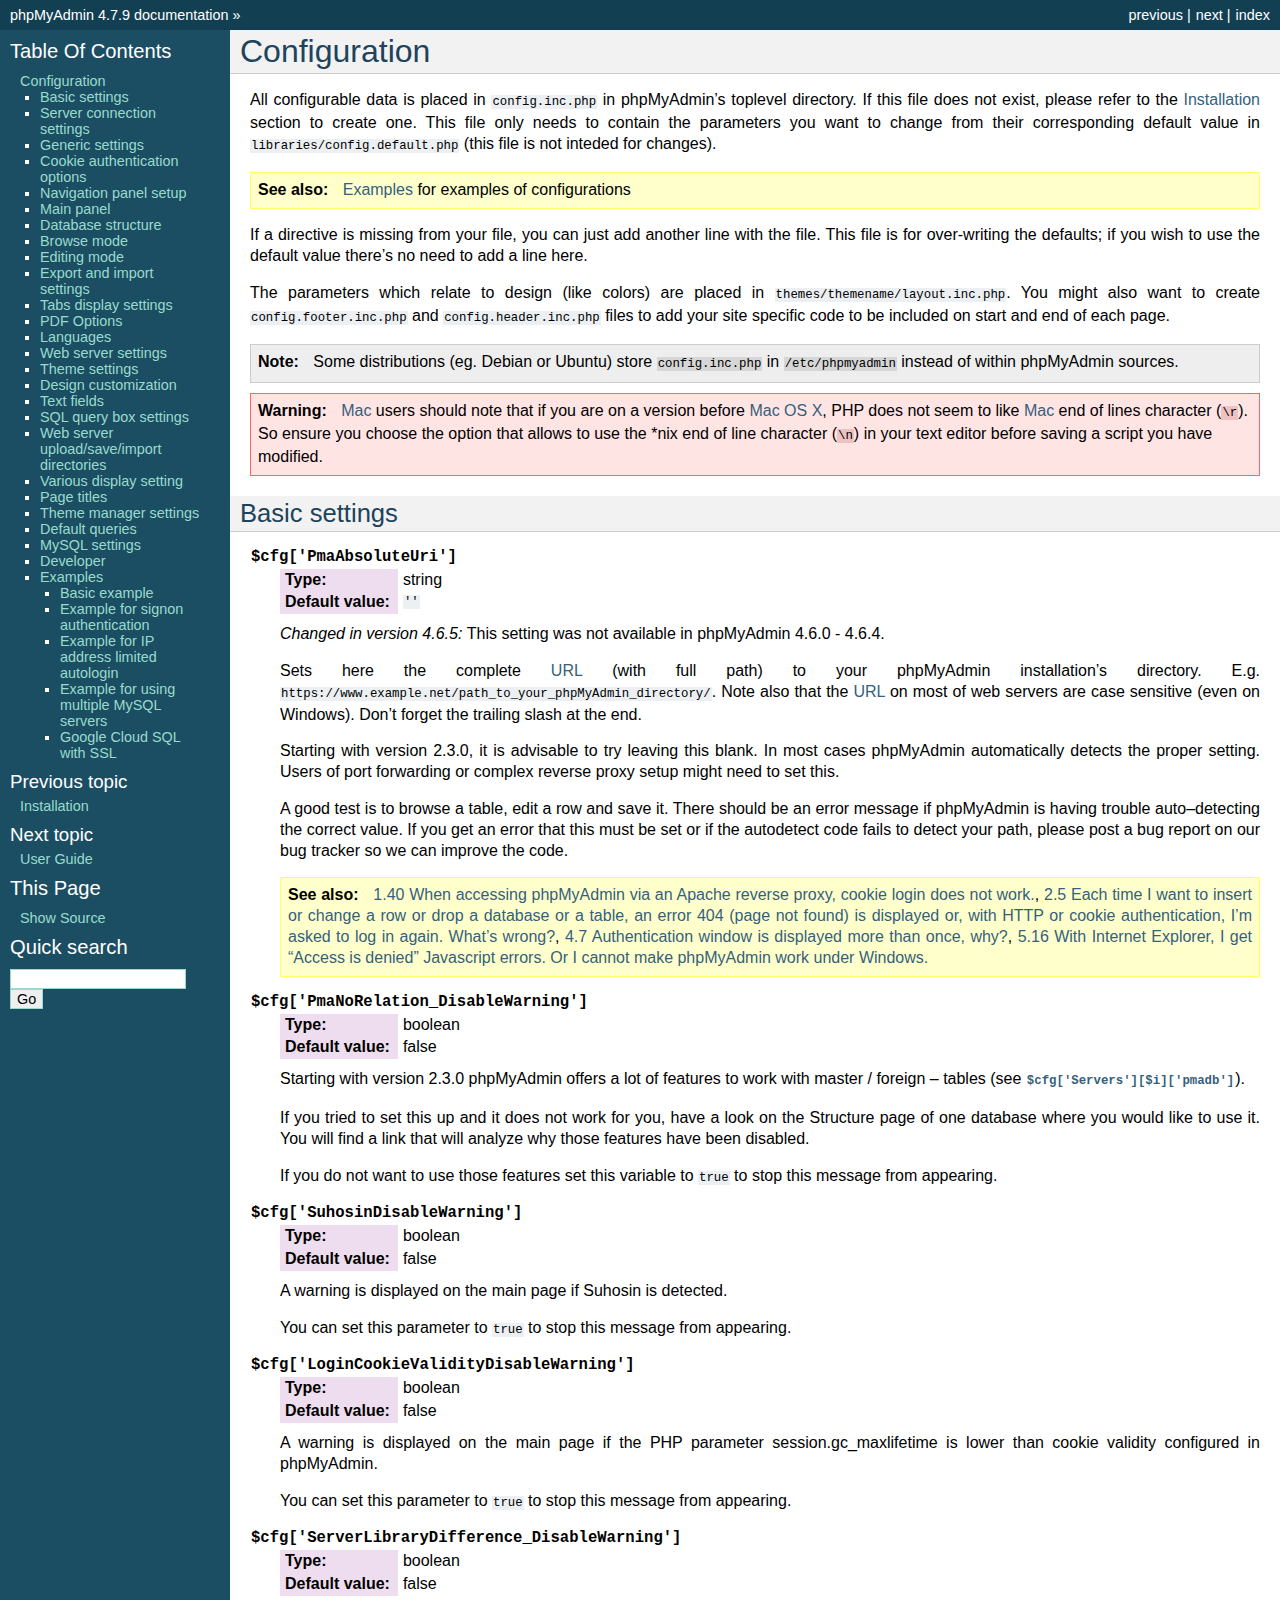
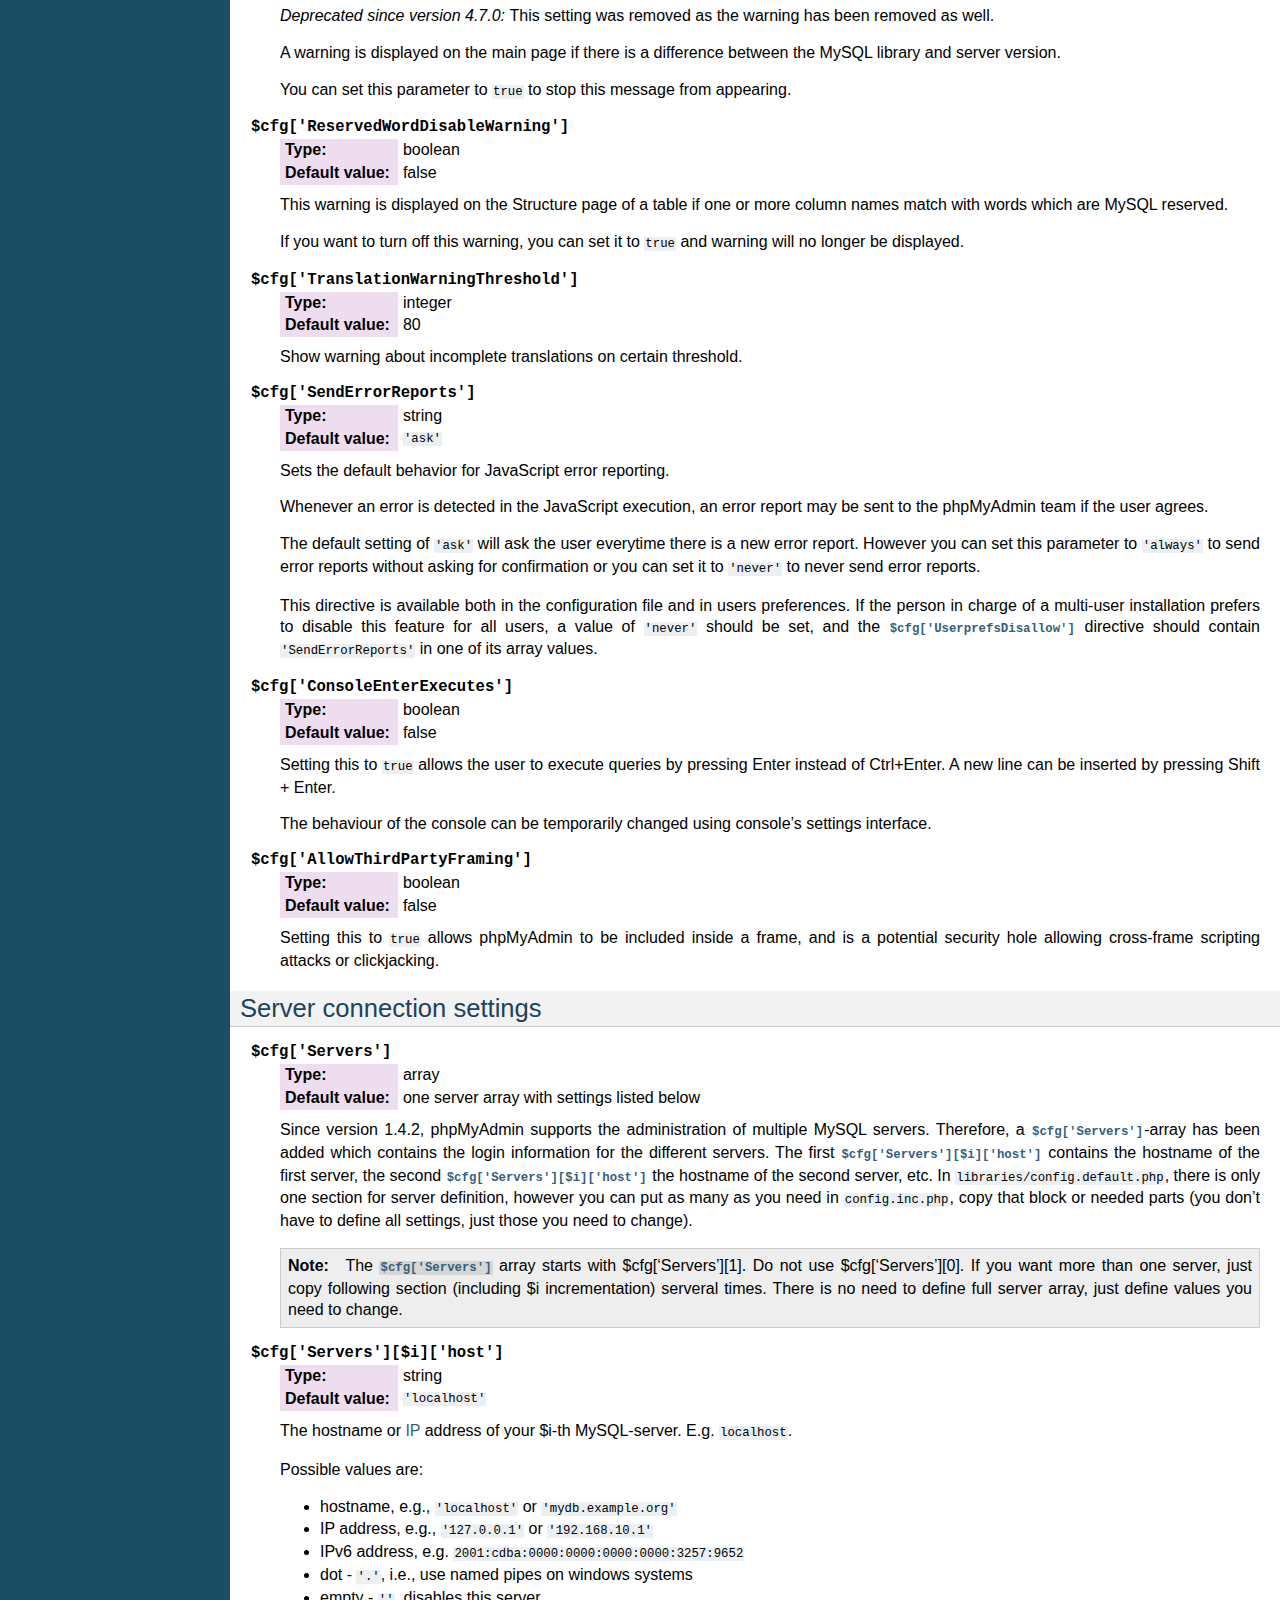
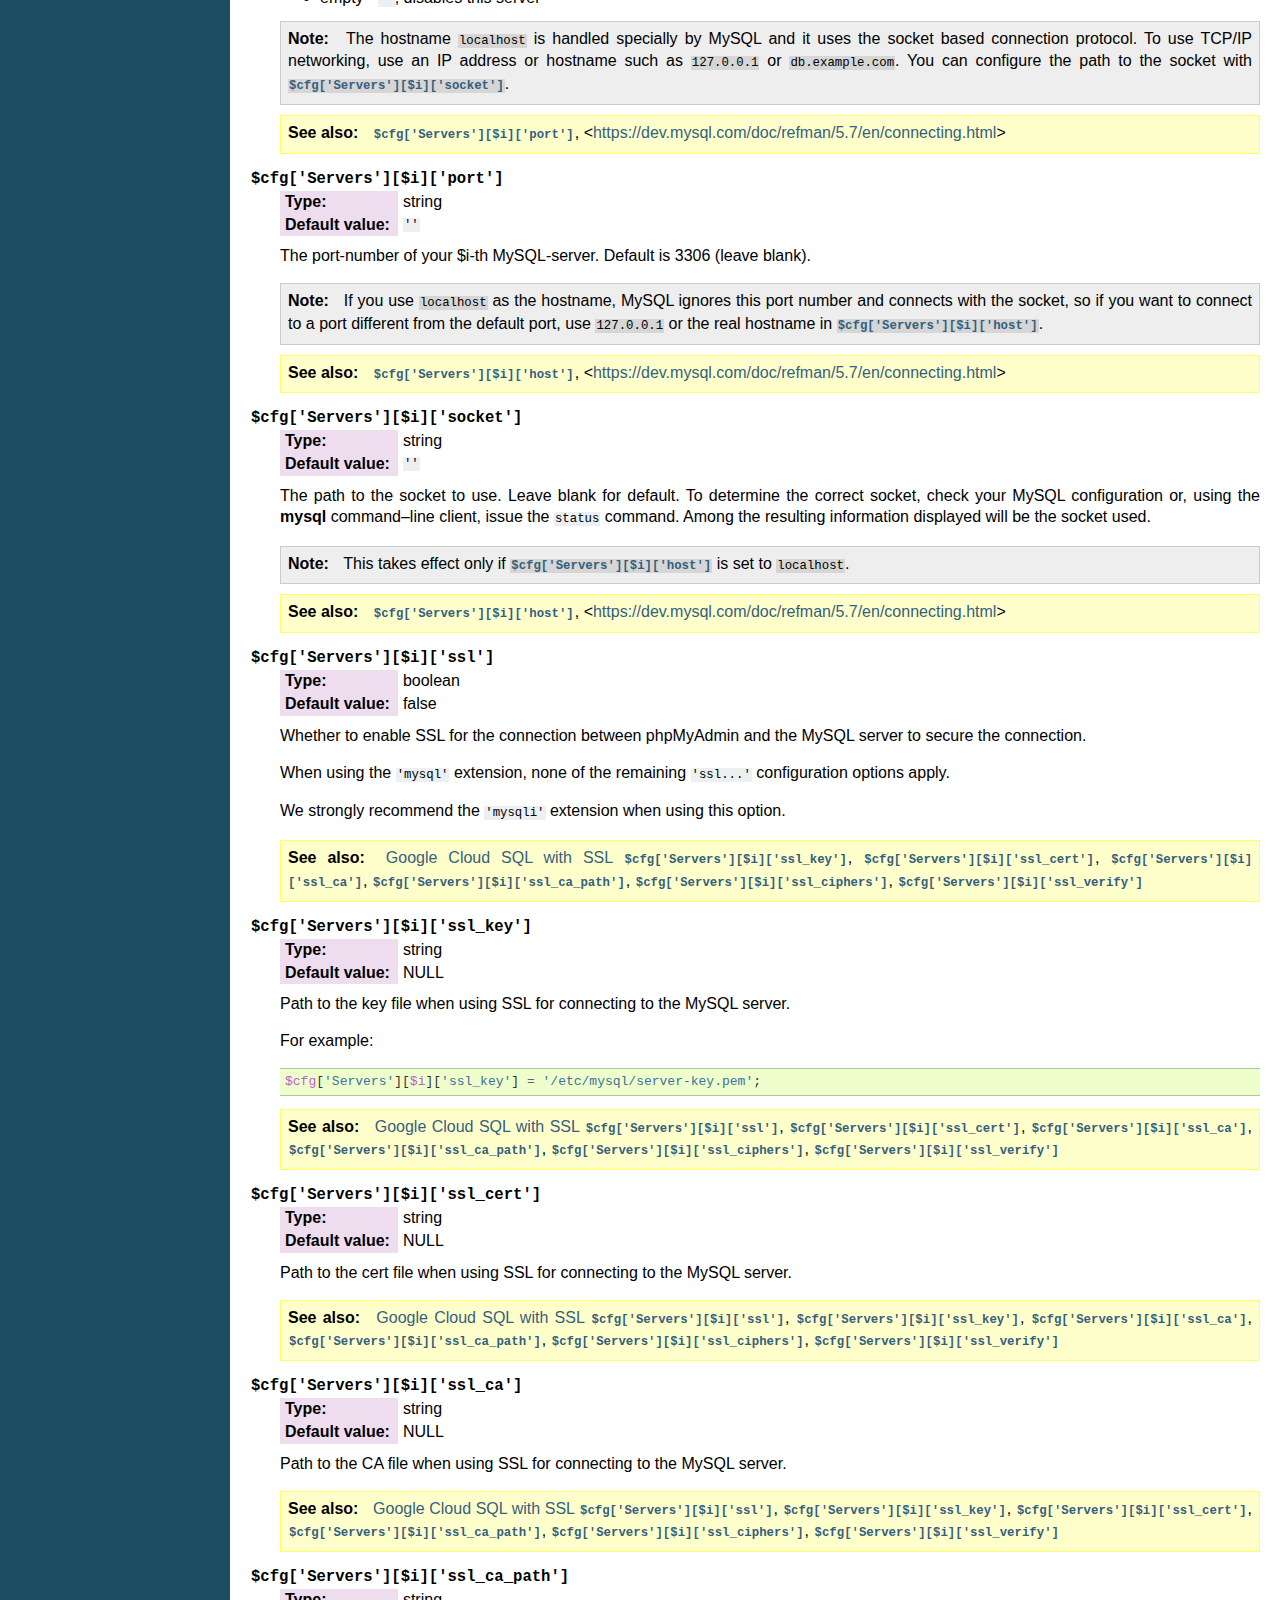
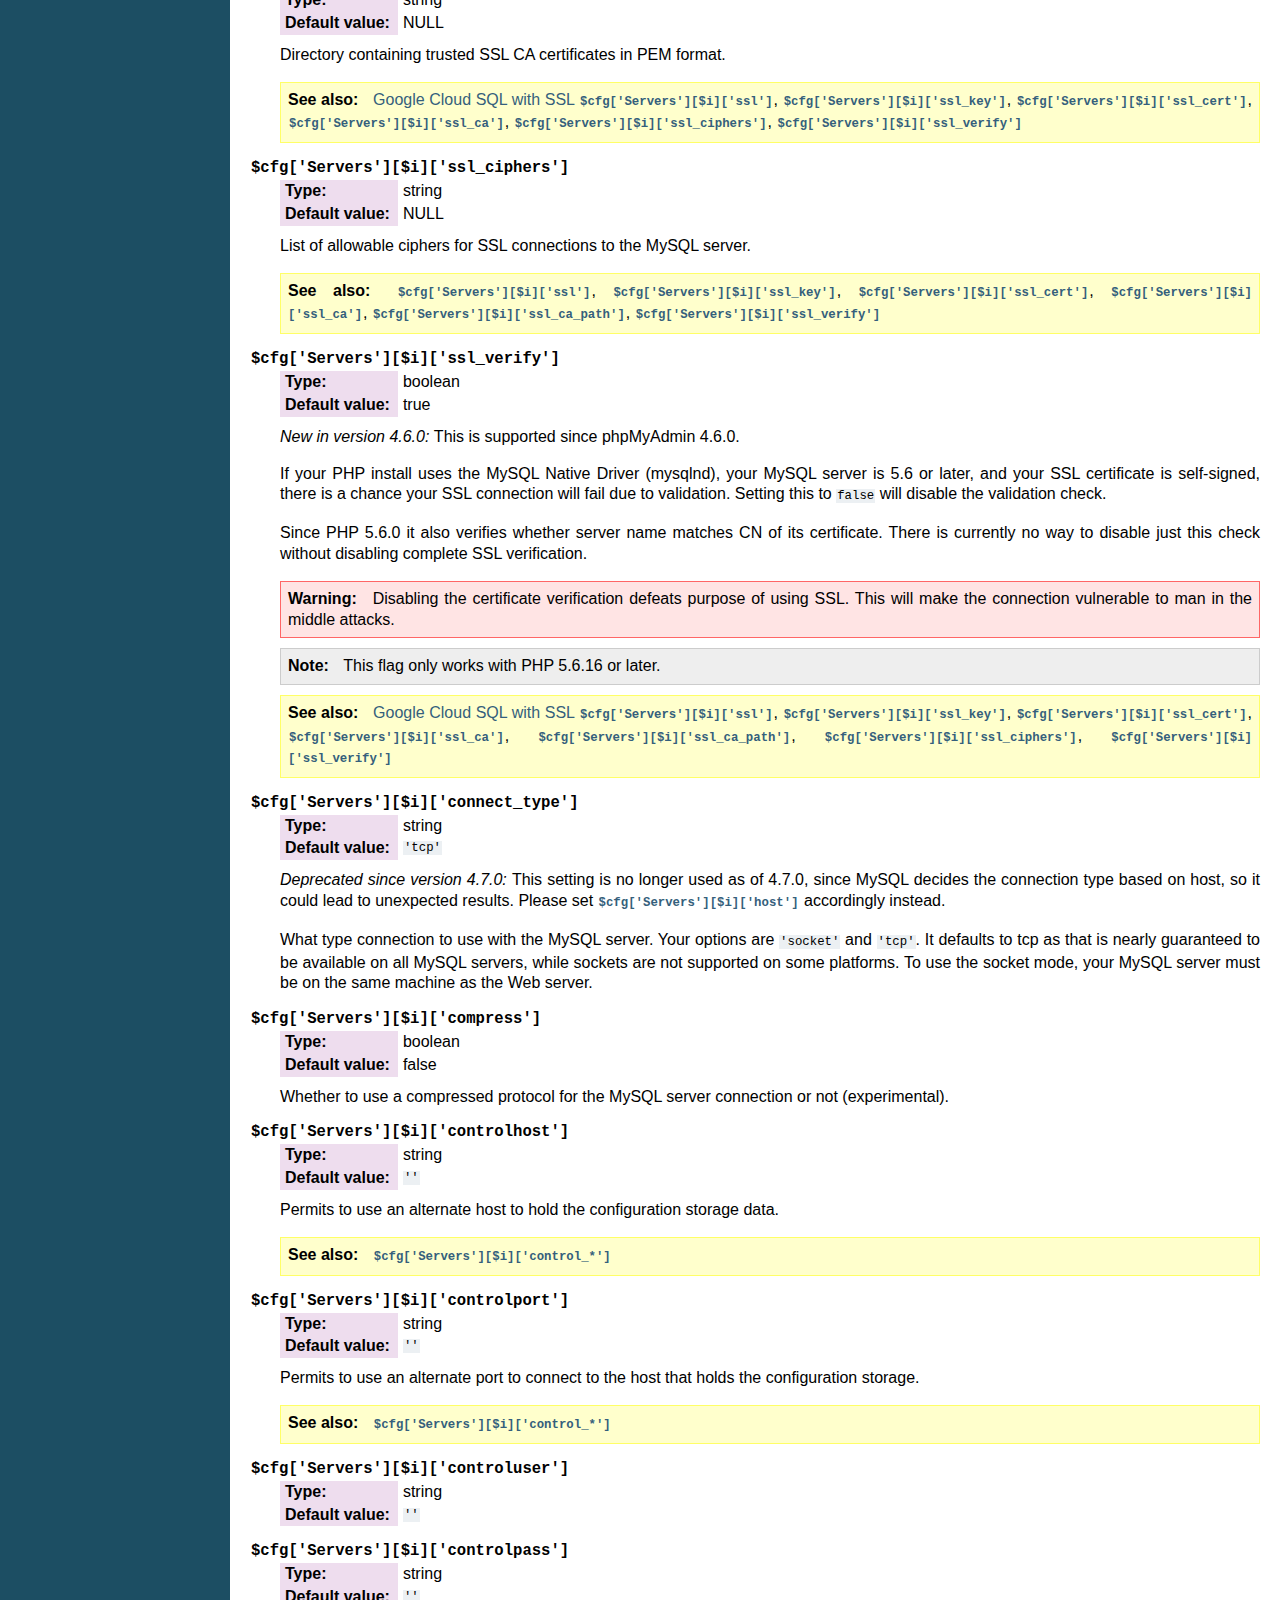
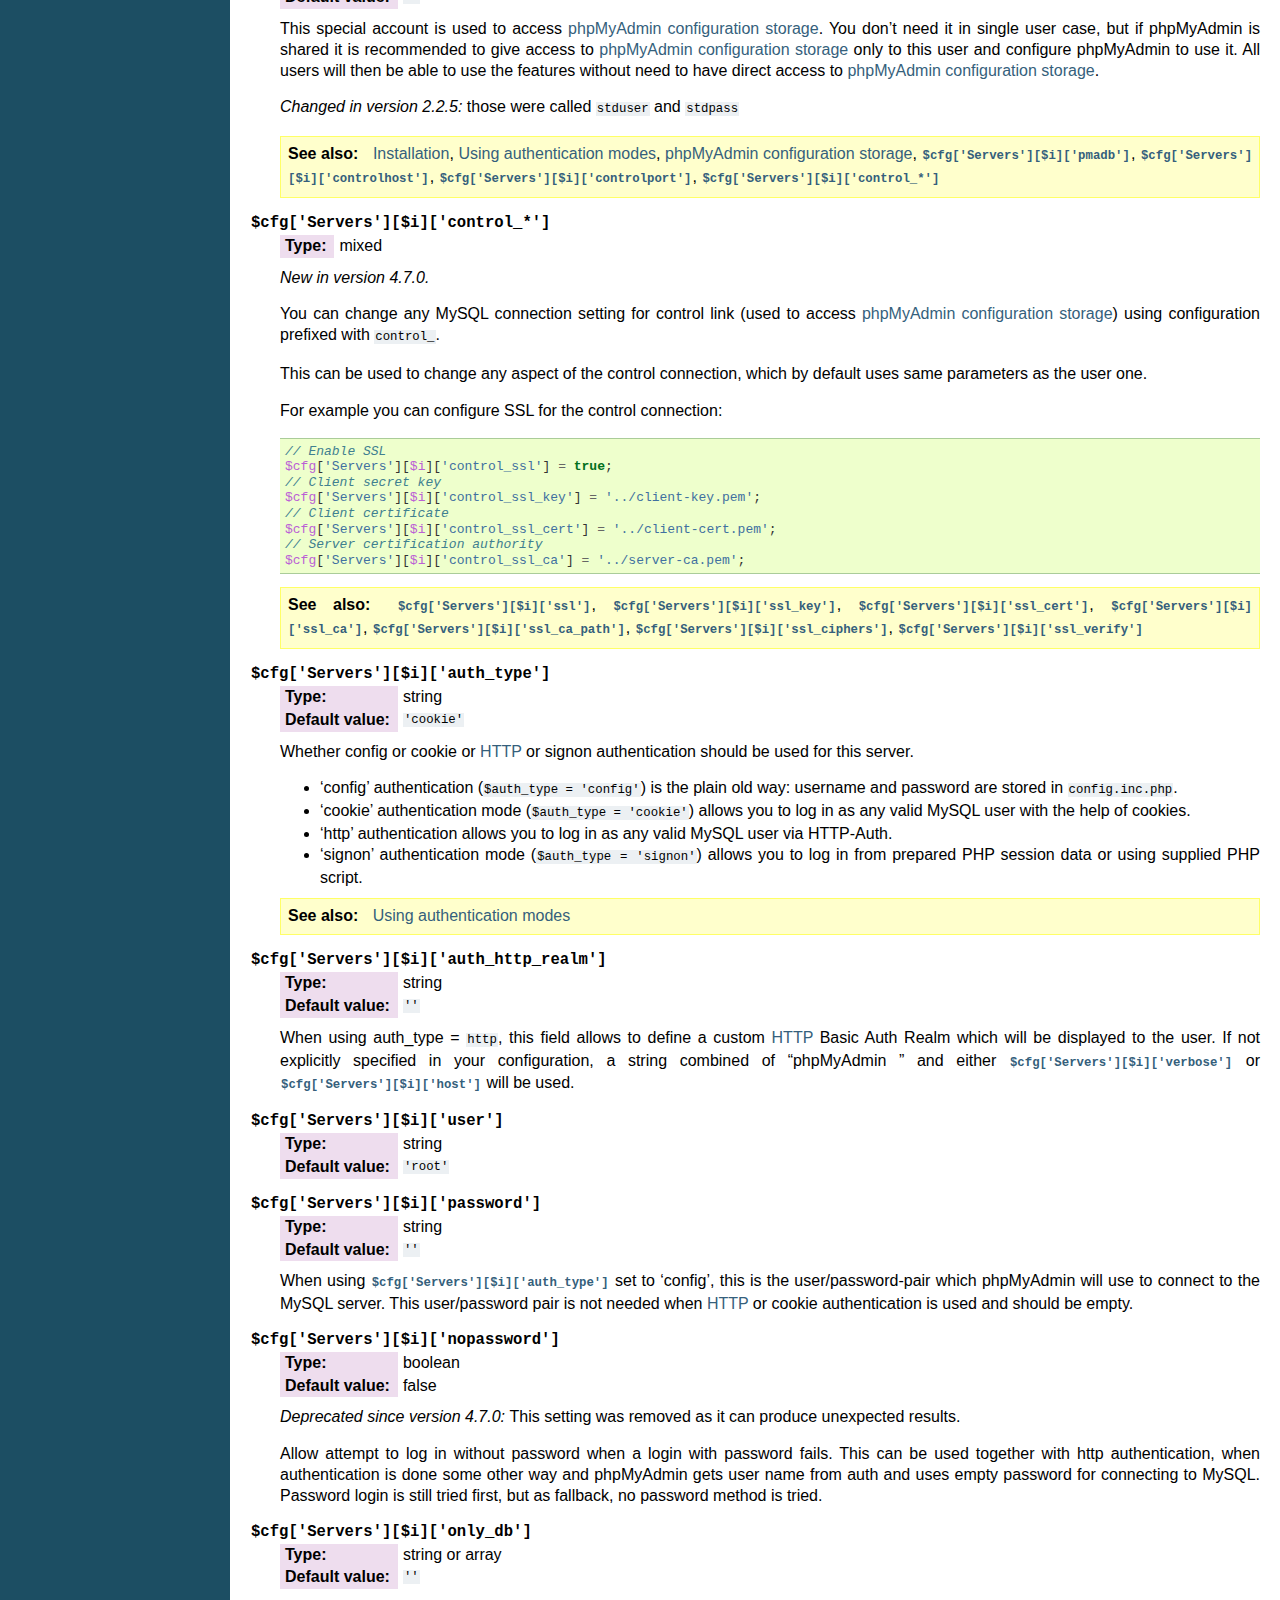
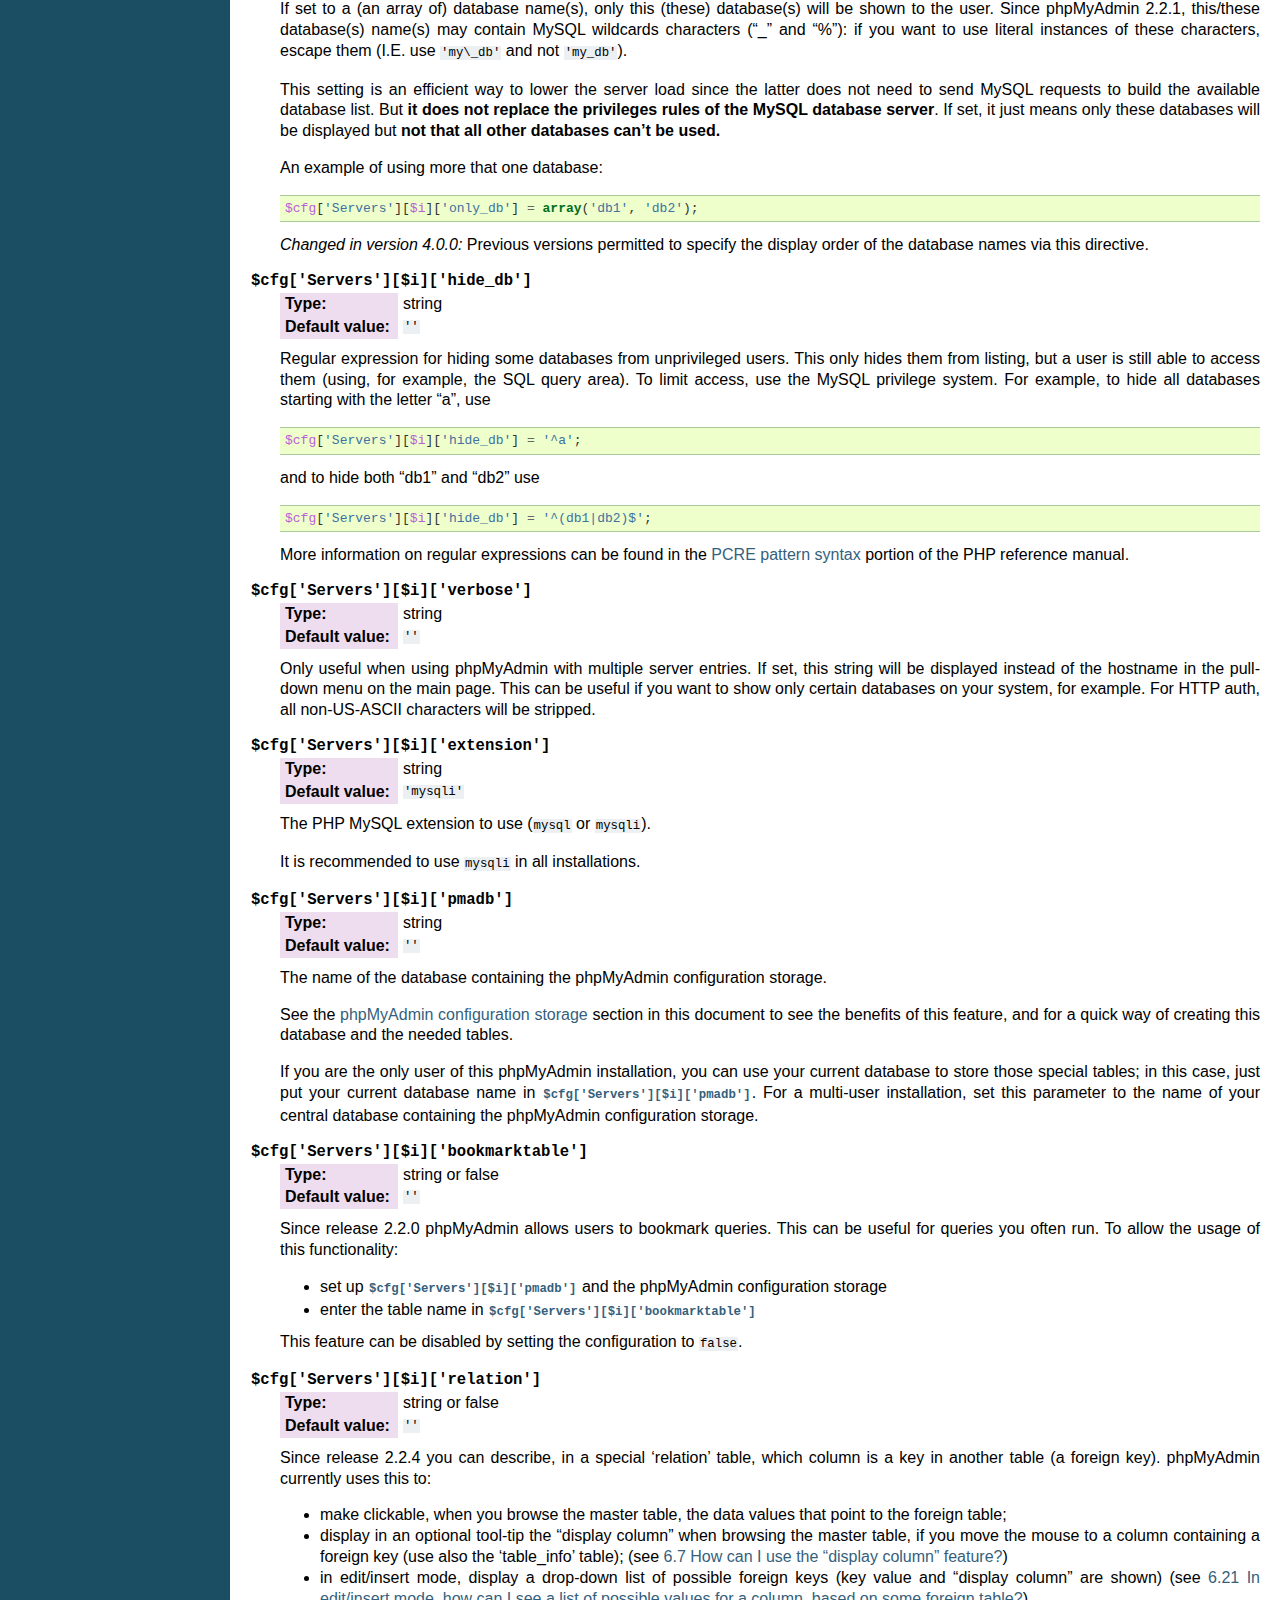
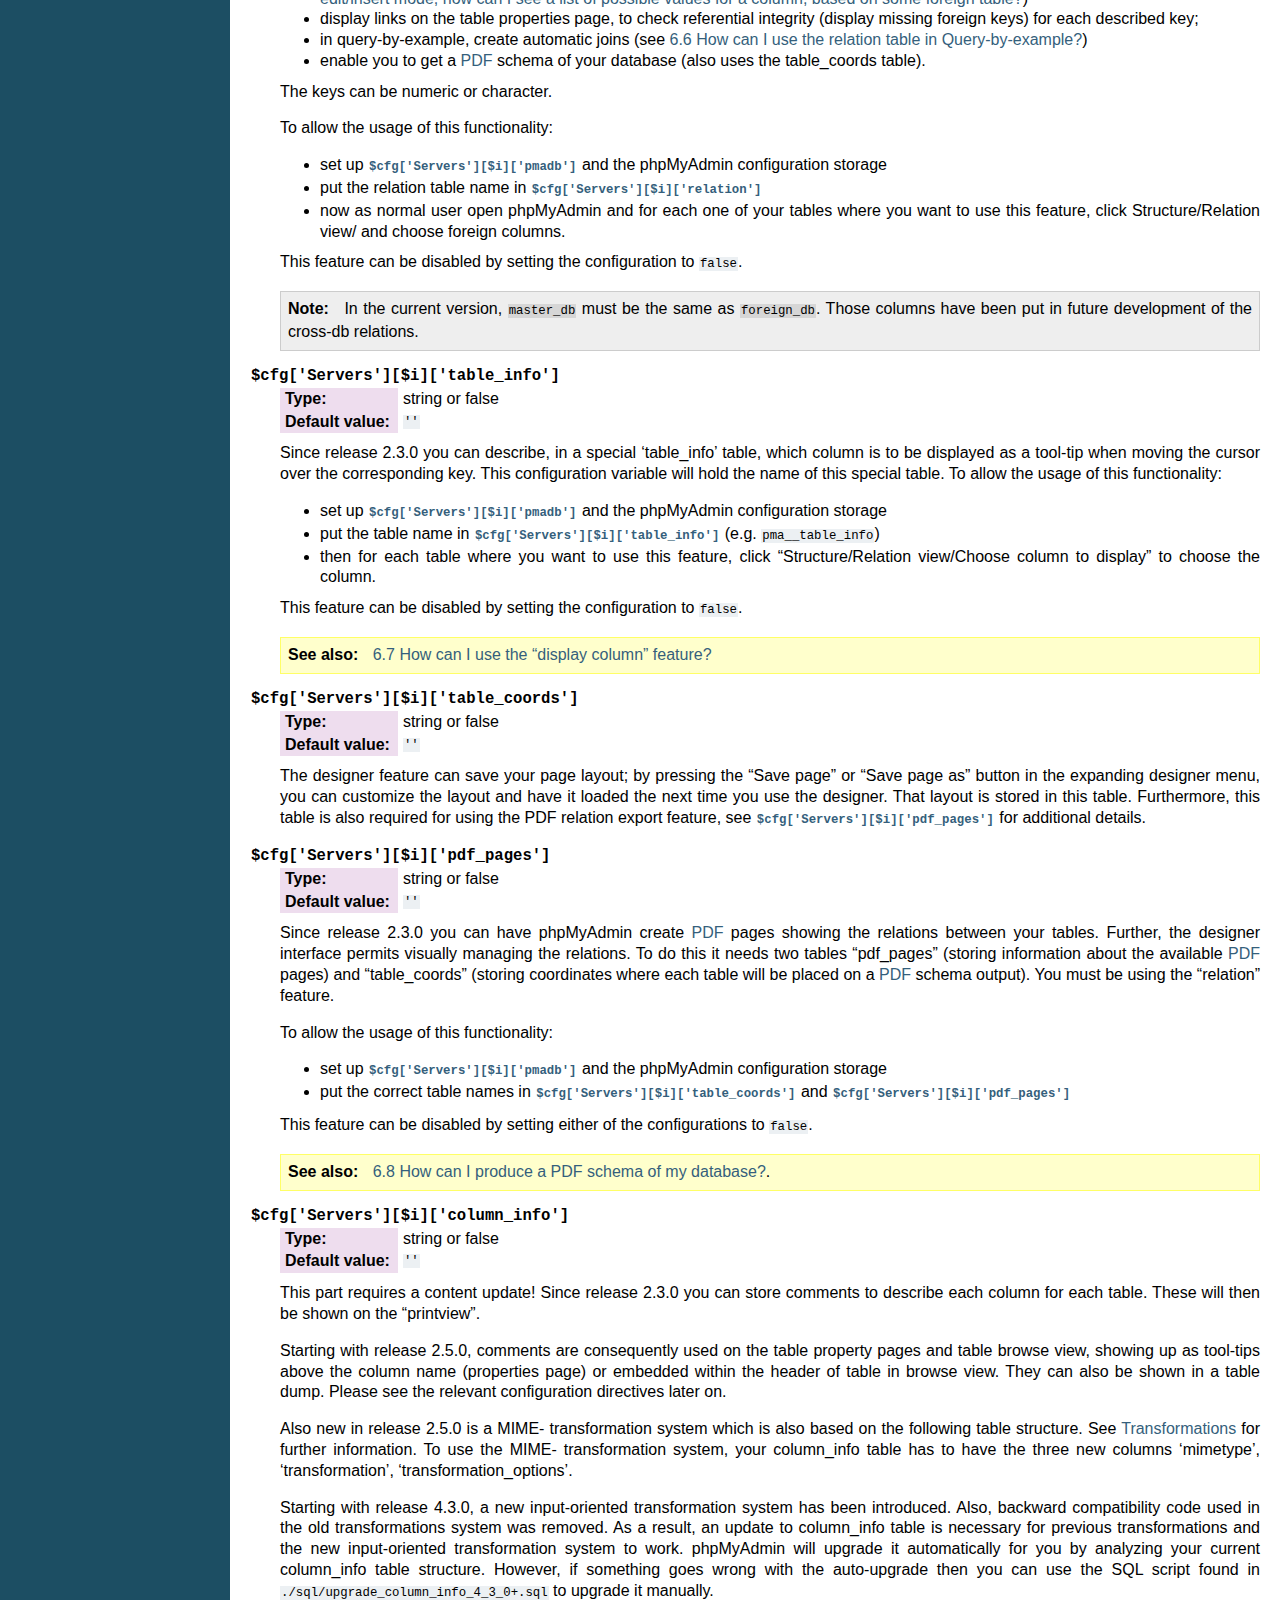
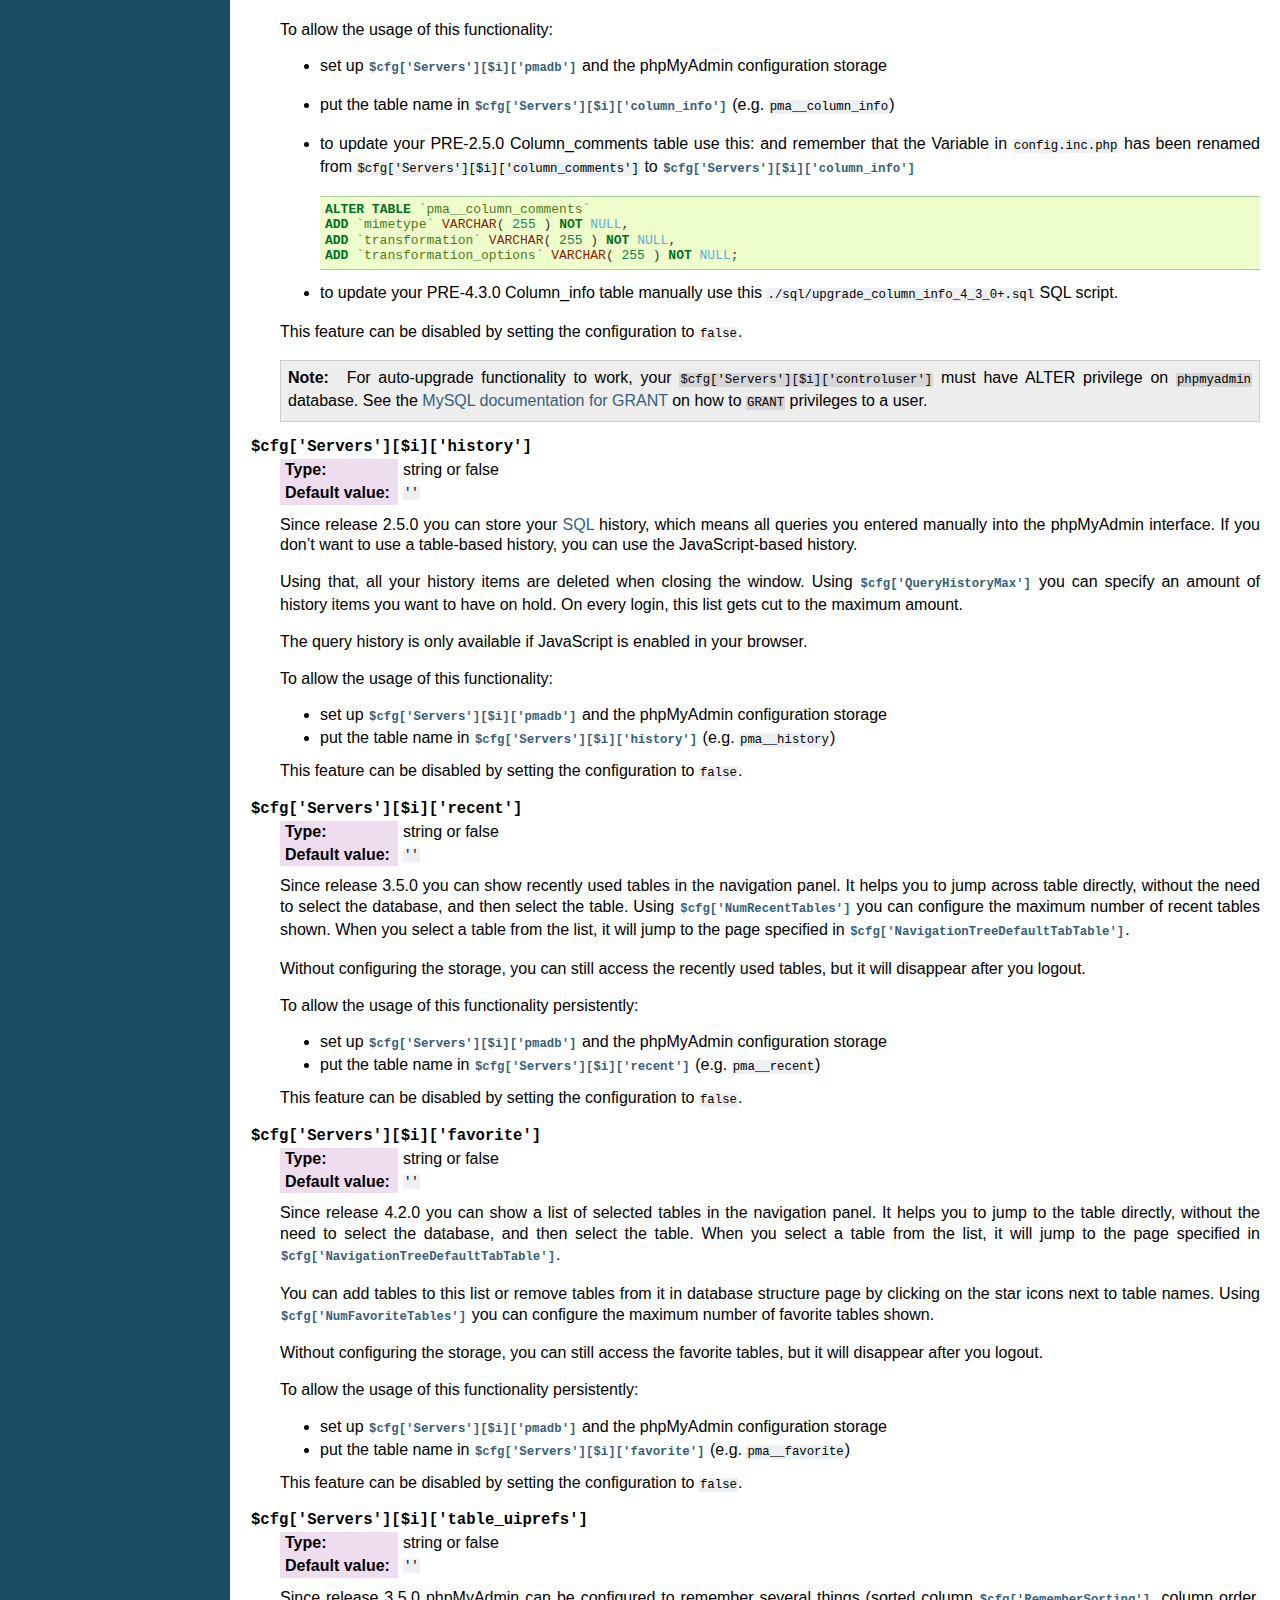
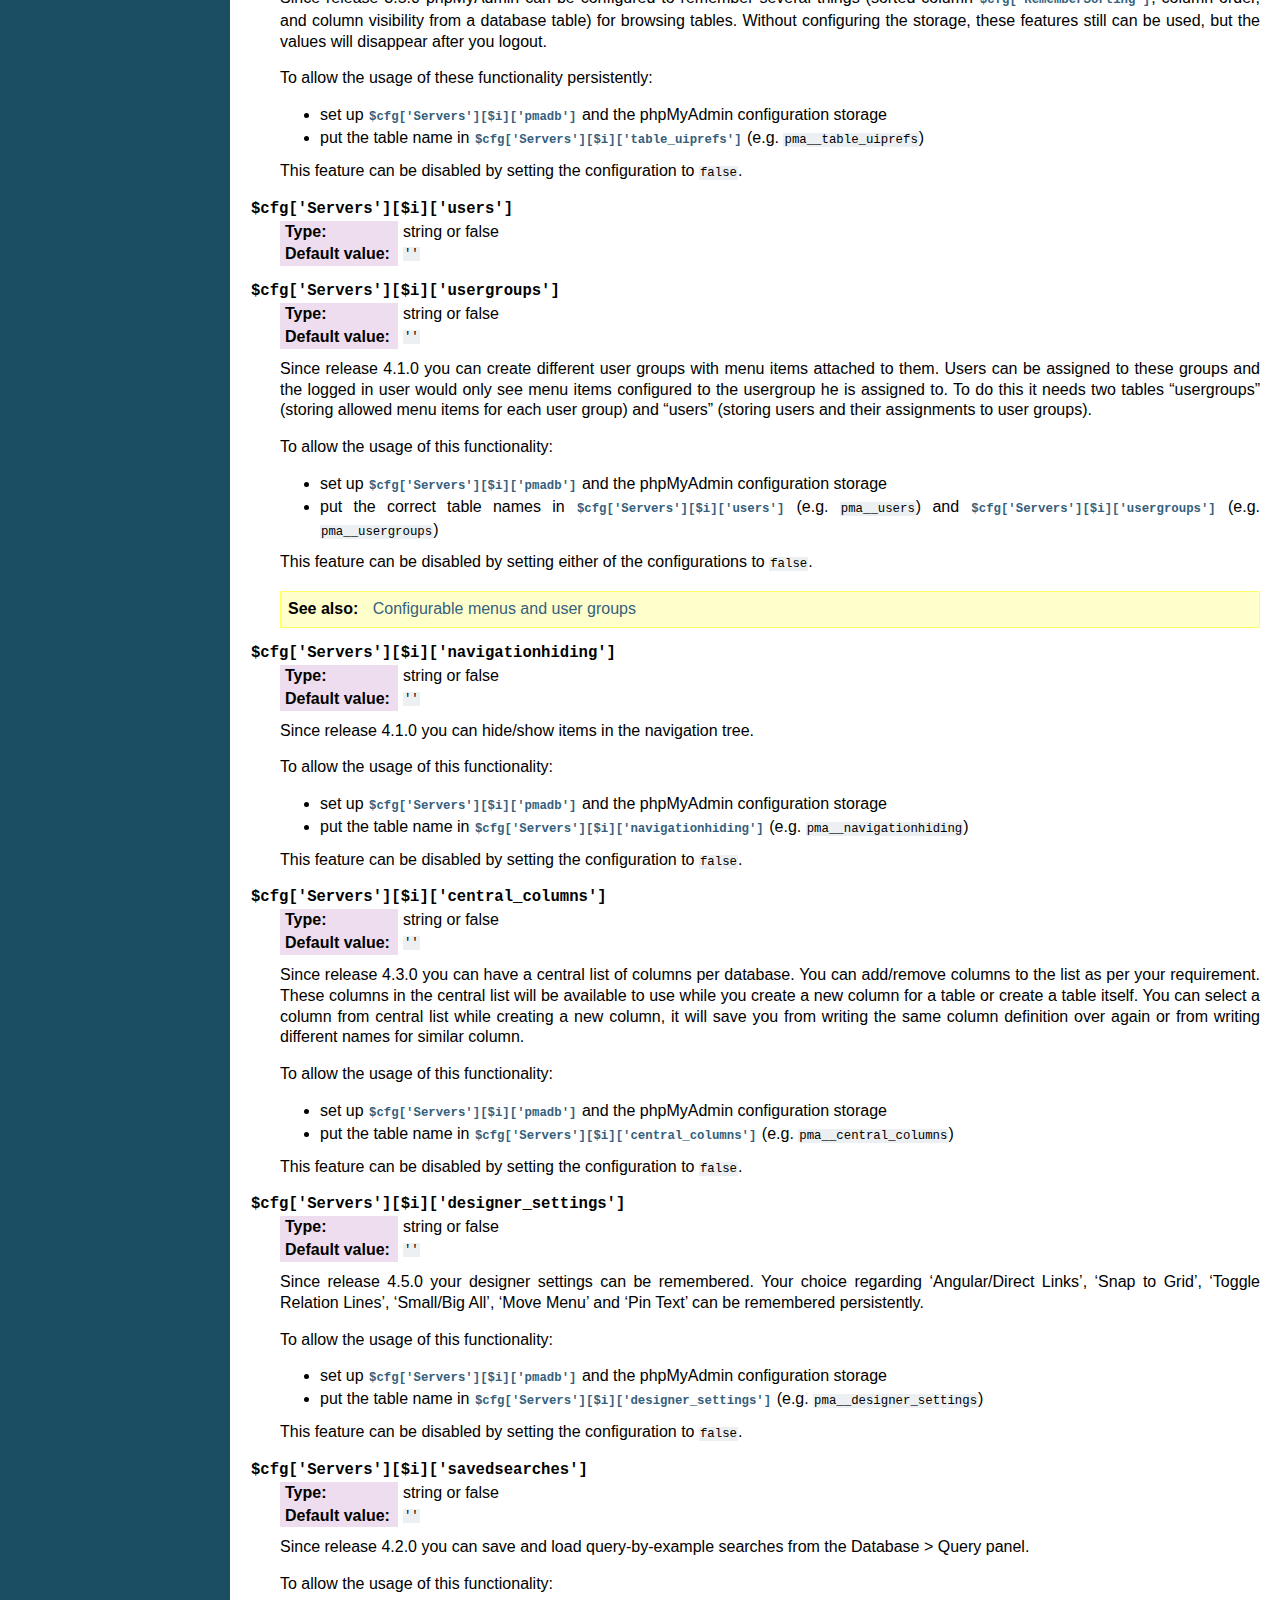
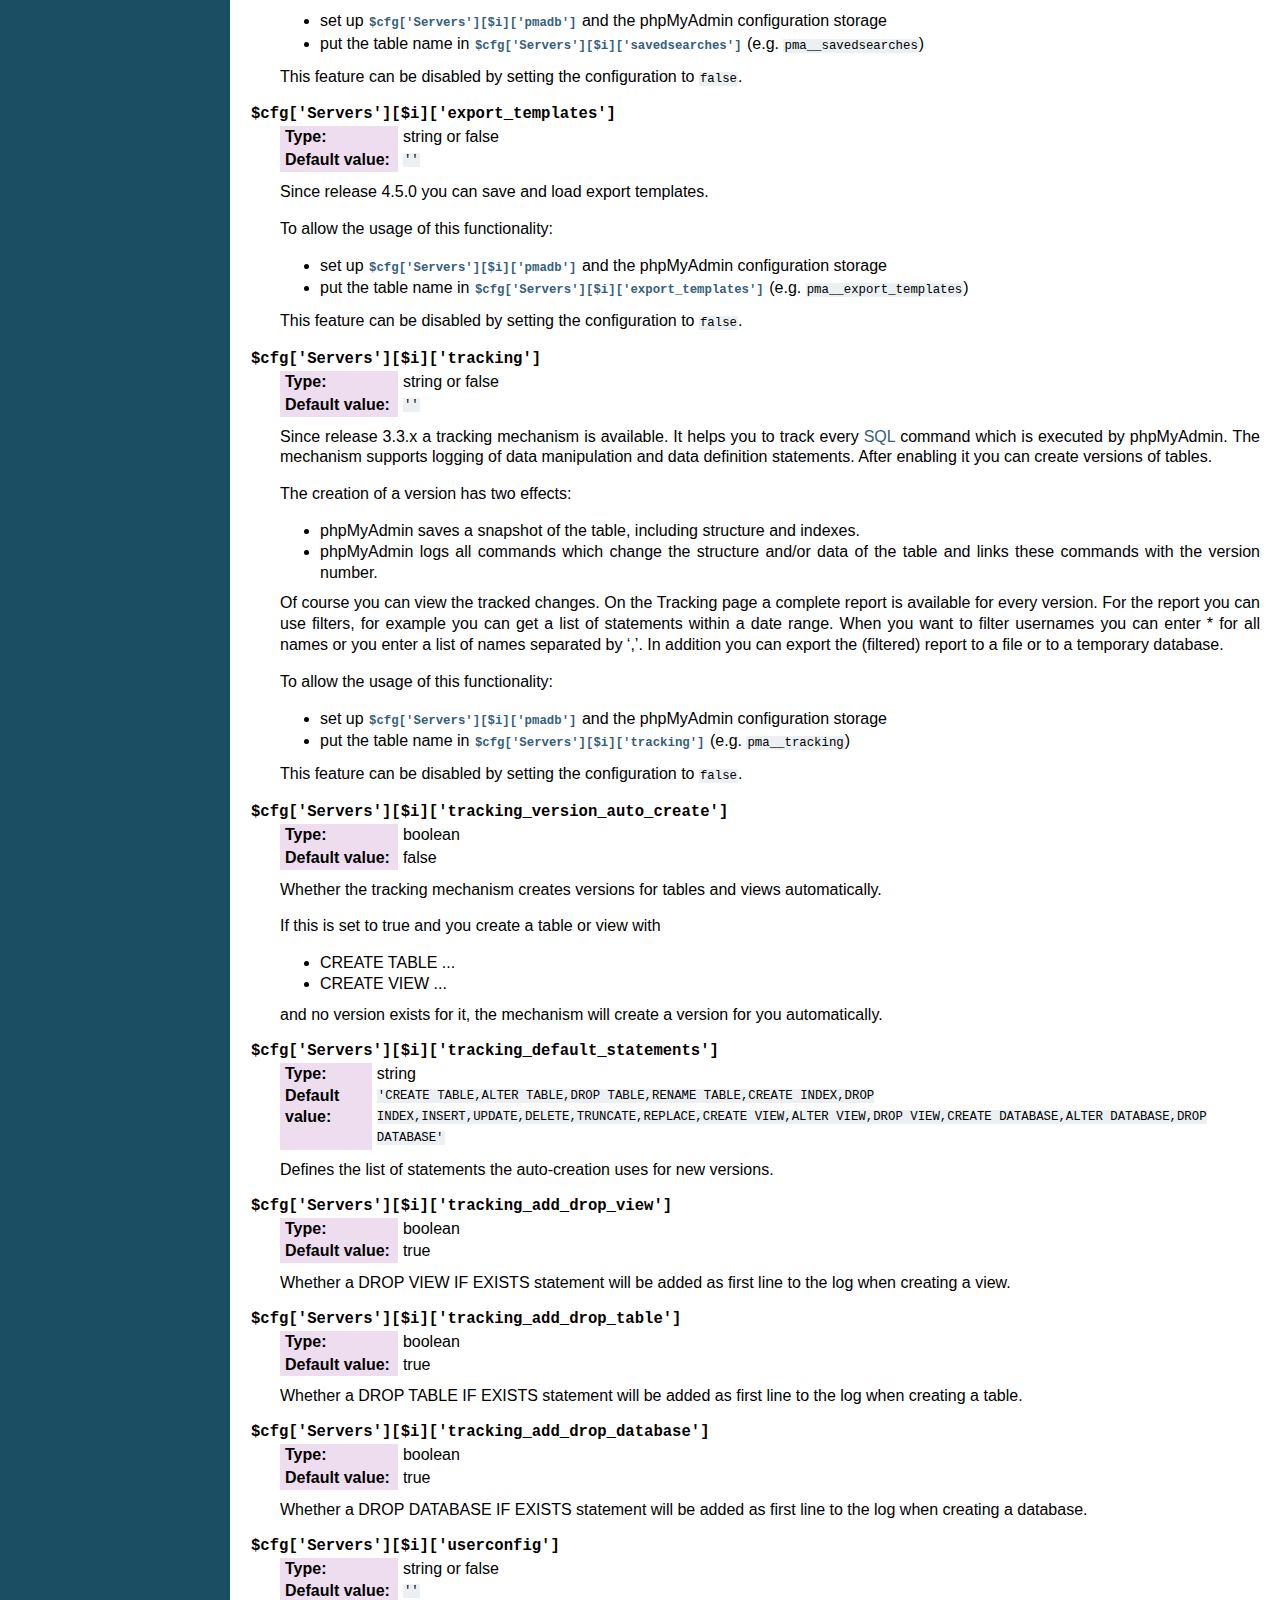
<file: phpmyadmin/doc/html/config.html>
<!DOCTYPE html PUBLIC "-//W3C//DTD XHTML 1.0 Transitional//EN"
  "http://www.w3.org/TR/xhtml1/DTD/xhtml1-transitional.dtd">


<html xmlns="http://www.w3.org/1999/xhtml">
  <head>
    <meta http-equiv="Content-Type" content="text/html; charset=utf-8" />
    
    <title>Configuration &#8212; phpMyAdmin 4.7.9 documentation</title>
    
    <link rel="stylesheet" href="_static/classic.css" type="text/css" />
    <link rel="stylesheet" href="_static/pygments.css" type="text/css" />
    
    <script type="text/javascript">
      var DOCUMENTATION_OPTIONS = {
        URL_ROOT:    './',
        VERSION:     '4.7.9',
        COLLAPSE_INDEX: false,
        FILE_SUFFIX: '.html',
        HAS_SOURCE:  true
      };
    </script>
    <script type="text/javascript" src="_static/jquery.js"></script>
    <script type="text/javascript" src="_static/underscore.js"></script>
    <script type="text/javascript" src="_static/doctools.js"></script>
    <link rel="index" title="Index" href="genindex.html" />
    <link rel="search" title="Search" href="search.html" />
    <link rel="copyright" title="Copyright" href="copyright.html" />
    <link rel="top" title="phpMyAdmin 4.7.9 documentation" href="index.html" />
    <link rel="next" title="User Guide" href="user.html" />
    <link rel="prev" title="Installation" href="setup.html" /> 
  </head>
  <body role="document">
    <div class="related" role="navigation" aria-label="related navigation">
      <h3>Navigation</h3>
      <ul>
        <li class="right" style="margin-right: 10px">
          <a href="genindex.html" title="General Index"
             accesskey="I">index</a></li>
        <li class="right" >
          <a href="user.html" title="User Guide"
             accesskey="N">next</a> |</li>
        <li class="right" >
          <a href="setup.html" title="Installation"
             accesskey="P">previous</a> |</li>
        <li class="nav-item nav-item-0"><a href="index.html">phpMyAdmin 4.7.9 documentation</a> &#187;</li> 
      </ul>
    </div>  

    <div class="document">
      <div class="documentwrapper">
        <div class="bodywrapper">
          <div class="body" role="main">
            
  <div class="section" id="configuration">
<span id="config"></span><span id="index-0"></span><h1>Configuration<a class="headerlink" href="#configuration" title="Permalink to this headline">¶</a></h1>
<p>All configurable data is placed in <code class="file docutils literal"><span class="pre">config.inc.php</span></code> in phpMyAdmin&#8217;s
toplevel directory.  If this file does not exist, please refer to the
<a class="reference internal" href="setup.html#setup"><span class="std std-ref">Installation</span></a> section to create one. This file only needs to contain the
parameters you want to change from their corresponding default value in
<code class="file docutils literal"><span class="pre">libraries/config.default.php</span></code> (this file is not inteded for changes).</p>
<div class="admonition seealso">
<p class="first admonition-title">See also</p>
<p class="last"><a class="reference internal" href="#config-examples"><span class="std std-ref">Examples</span></a> for examples of configurations</p>
</div>
<p>If a directive is missing from your file, you can just add another line with
the file. This file is for over-writing the defaults; if you wish to use the
default value there&#8217;s no need to add a line here.</p>
<p>The parameters which relate to design (like colors) are placed in
<code class="file docutils literal"><span class="pre">themes/themename/layout.inc.php</span></code>. You might also want to create
<code class="file docutils literal"><span class="pre">config.footer.inc.php</span></code> and <code class="file docutils literal"><span class="pre">config.header.inc.php</span></code> files to add
your site specific code to be included on start and end of each page.</p>
<div class="admonition note">
<p class="first admonition-title">Note</p>
<p class="last">Some distributions (eg. Debian or Ubuntu) store <code class="file docutils literal"><span class="pre">config.inc.php</span></code> in
<code class="docutils literal"><span class="pre">/etc/phpmyadmin</span></code> instead of within phpMyAdmin sources.</p>
</div>
<div class="admonition warning">
<p class="first admonition-title">Warning</p>
<p class="last"><a class="reference internal" href="glossary.html#term-mac"><span class="xref std std-term">Mac</span></a> users should note that if you are on a version before
<a class="reference internal" href="glossary.html#term-mac-os-x"><span class="xref std std-term">Mac OS X</span></a>, PHP does not seem to
like <a class="reference internal" href="glossary.html#term-mac"><span class="xref std std-term">Mac</span></a> end of lines character (<code class="docutils literal"><span class="pre">\r</span></code>). So
ensure you choose the option that allows to use the *nix end of line
character (<code class="docutils literal"><span class="pre">\n</span></code>) in your text editor before saving a script you have
modified.</p>
</div>
<div class="section" id="basic-settings">
<h2>Basic settings<a class="headerlink" href="#basic-settings" title="Permalink to this headline">¶</a></h2>
<dl class="option">
<dt id="cfg_PmaAbsoluteUri">
<code class="descname">$cfg['PmaAbsoluteUri']</code><a class="headerlink" href="#cfg_PmaAbsoluteUri" title="Permalink to this definition">¶</a></dt>
<dd><table class="docutils field-list" frame="void" rules="none">
<col class="field-name" />
<col class="field-body" />
<tbody valign="top">
<tr class="field-odd field"><th class="field-name">Type:</th><td class="field-body">string</td>
</tr>
<tr class="field-even field"><th class="field-name">Default value:</th><td class="field-body"><code class="docutils literal"><span class="pre">''</span></code></td>
</tr>
</tbody>
</table>
<div class="versionchanged">
<p><span class="versionmodified">Changed in version 4.6.5: </span>This setting was not available in phpMyAdmin 4.6.0 - 4.6.4.</p>
</div>
<p>Sets here the complete <a class="reference internal" href="glossary.html#term-url"><span class="xref std std-term">URL</span></a> (with full path) to your phpMyAdmin
installation&#8217;s directory. E.g.
<code class="docutils literal"><span class="pre">https://www.example.net/path_to_your_phpMyAdmin_directory/</span></code>.  Note also
that the <a class="reference internal" href="glossary.html#term-url"><span class="xref std std-term">URL</span></a> on most of web servers are case sensitive (even on
Windows). Don’t forget the trailing slash at the end.</p>
<p>Starting with version 2.3.0, it is advisable to try leaving this blank. In
most cases phpMyAdmin automatically detects the proper setting. Users of
port forwarding or complex reverse proxy setup might need to set this.</p>
<p>A good test is to browse a table, edit a row and save it. There should be
an error message if phpMyAdmin is having trouble auto–detecting the correct
value. If you get an error that this must be set or if the autodetect code
fails to detect your path, please post a bug report on our bug tracker so
we can improve the code.</p>
<div class="admonition seealso">
<p class="first admonition-title">See also</p>
<p class="last"><a class="reference internal" href="faq.html#faq1-40"><span class="std std-ref">1.40 When accessing phpMyAdmin via an Apache reverse proxy, cookie login does not work.</span></a>, <a class="reference internal" href="faq.html#faq2-5"><span class="std std-ref">2.5 Each time I want to insert or change a row or drop a database or a table, an error 404 (page not found) is displayed or, with HTTP or cookie authentication, I&#8217;m asked to log in again. What&#8217;s wrong?</span></a>, <a class="reference internal" href="faq.html#faq4-7"><span class="std std-ref">4.7 Authentication window is displayed more than once, why?</span></a>, <a class="reference internal" href="faq.html#faq5-16"><span class="std std-ref">5.16 With Internet Explorer, I get &#8220;Access is denied&#8221; Javascript errors. Or I cannot make phpMyAdmin work under Windows.</span></a></p>
</div>
</dd></dl>

<dl class="option">
<dt id="cfg_PmaNoRelation_DisableWarning">
<code class="descname">$cfg['PmaNoRelation_DisableWarning']</code><a class="headerlink" href="#cfg_PmaNoRelation_DisableWarning" title="Permalink to this definition">¶</a></dt>
<dd><table class="docutils field-list" frame="void" rules="none">
<col class="field-name" />
<col class="field-body" />
<tbody valign="top">
<tr class="field-odd field"><th class="field-name">Type:</th><td class="field-body">boolean</td>
</tr>
<tr class="field-even field"><th class="field-name">Default value:</th><td class="field-body">false</td>
</tr>
</tbody>
</table>
<p>Starting with version 2.3.0 phpMyAdmin offers a lot of features to
work with master / foreign – tables (see <span class="target" id="index-1"></span><a class="reference internal" href="#cfg_Servers_pmadb"><code class="xref config config-option docutils literal"><span class="pre">$cfg['Servers'][$i]['pmadb']</span></code></a>).</p>
<p>If you tried to set this
up and it does not work for you, have a look on the <span class="guilabel">Structure</span> page
of one database where you would like to use it. You will find a link
that will analyze why those features have been disabled.</p>
<p>If you do not want to use those features set this variable to <code class="docutils literal"><span class="pre">true</span></code> to
stop this message from appearing.</p>
</dd></dl>

<dl class="option">
<dt id="cfg_SuhosinDisableWarning">
<code class="descname">$cfg['SuhosinDisableWarning']</code><a class="headerlink" href="#cfg_SuhosinDisableWarning" title="Permalink to this definition">¶</a></dt>
<dd><table class="docutils field-list" frame="void" rules="none">
<col class="field-name" />
<col class="field-body" />
<tbody valign="top">
<tr class="field-odd field"><th class="field-name">Type:</th><td class="field-body">boolean</td>
</tr>
<tr class="field-even field"><th class="field-name">Default value:</th><td class="field-body">false</td>
</tr>
</tbody>
</table>
<p>A warning is displayed on the main page if Suhosin is detected.</p>
<p>You can set this parameter to <code class="docutils literal"><span class="pre">true</span></code> to stop this message from appearing.</p>
</dd></dl>

<dl class="option">
<dt id="cfg_LoginCookieValidityDisableWarning">
<code class="descname">$cfg['LoginCookieValidityDisableWarning']</code><a class="headerlink" href="#cfg_LoginCookieValidityDisableWarning" title="Permalink to this definition">¶</a></dt>
<dd><table class="docutils field-list" frame="void" rules="none">
<col class="field-name" />
<col class="field-body" />
<tbody valign="top">
<tr class="field-odd field"><th class="field-name">Type:</th><td class="field-body">boolean</td>
</tr>
<tr class="field-even field"><th class="field-name">Default value:</th><td class="field-body">false</td>
</tr>
</tbody>
</table>
<p>A warning is displayed on the main page if the PHP parameter
session.gc_maxlifetime is lower than cookie validity configured in phpMyAdmin.</p>
<p>You can set this parameter to <code class="docutils literal"><span class="pre">true</span></code> to stop this message from appearing.</p>
</dd></dl>

<dl class="option">
<dt id="cfg_ServerLibraryDifference_DisableWarning">
<code class="descname">$cfg['ServerLibraryDifference_DisableWarning']</code><a class="headerlink" href="#cfg_ServerLibraryDifference_DisableWarning" title="Permalink to this definition">¶</a></dt>
<dd><table class="docutils field-list" frame="void" rules="none">
<col class="field-name" />
<col class="field-body" />
<tbody valign="top">
<tr class="field-odd field"><th class="field-name">Type:</th><td class="field-body">boolean</td>
</tr>
<tr class="field-even field"><th class="field-name">Default value:</th><td class="field-body">false</td>
</tr>
</tbody>
</table>
<div class="deprecated">
<p><span class="versionmodified">Deprecated since version 4.7.0: </span>This setting was removed as the warning has been removed as well.</p>
</div>
<p>A warning is displayed on the main page if there is a difference
between the MySQL library and server version.</p>
<p>You can set this parameter to <code class="docutils literal"><span class="pre">true</span></code> to stop this message from appearing.</p>
</dd></dl>

<dl class="option">
<dt id="cfg_ReservedWordDisableWarning">
<code class="descname">$cfg['ReservedWordDisableWarning']</code><a class="headerlink" href="#cfg_ReservedWordDisableWarning" title="Permalink to this definition">¶</a></dt>
<dd><table class="docutils field-list" frame="void" rules="none">
<col class="field-name" />
<col class="field-body" />
<tbody valign="top">
<tr class="field-odd field"><th class="field-name">Type:</th><td class="field-body">boolean</td>
</tr>
<tr class="field-even field"><th class="field-name">Default value:</th><td class="field-body">false</td>
</tr>
</tbody>
</table>
<p>This warning is displayed on the Structure page of a table if one or more
column names match with words which are MySQL reserved.</p>
<p>If you want to turn off this warning, you can set it to <code class="docutils literal"><span class="pre">true</span></code> and
warning will no longer be displayed.</p>
</dd></dl>

<dl class="option">
<dt id="cfg_TranslationWarningThreshold">
<code class="descname">$cfg['TranslationWarningThreshold']</code><a class="headerlink" href="#cfg_TranslationWarningThreshold" title="Permalink to this definition">¶</a></dt>
<dd><table class="docutils field-list" frame="void" rules="none">
<col class="field-name" />
<col class="field-body" />
<tbody valign="top">
<tr class="field-odd field"><th class="field-name">Type:</th><td class="field-body">integer</td>
</tr>
<tr class="field-even field"><th class="field-name">Default value:</th><td class="field-body">80</td>
</tr>
</tbody>
</table>
<p>Show warning about incomplete translations on certain threshold.</p>
</dd></dl>

<dl class="option">
<dt id="cfg_SendErrorReports">
<code class="descname">$cfg['SendErrorReports']</code><a class="headerlink" href="#cfg_SendErrorReports" title="Permalink to this definition">¶</a></dt>
<dd><table class="docutils field-list" frame="void" rules="none">
<col class="field-name" />
<col class="field-body" />
<tbody valign="top">
<tr class="field-odd field"><th class="field-name">Type:</th><td class="field-body">string</td>
</tr>
<tr class="field-even field"><th class="field-name">Default value:</th><td class="field-body"><code class="docutils literal"><span class="pre">'ask'</span></code></td>
</tr>
</tbody>
</table>
<p>Sets the default behavior for JavaScript error reporting.</p>
<p>Whenever an error is detected in the JavaScript execution, an error report
may be sent to the phpMyAdmin team if the user agrees.</p>
<p>The default setting of <code class="docutils literal"><span class="pre">'ask'</span></code> will ask the user everytime there is a new
error report. However you can set this parameter to <code class="docutils literal"><span class="pre">'always'</span></code> to send error
reports without asking for confirmation or you can set it to <code class="docutils literal"><span class="pre">'never'</span></code> to
never send error reports.</p>
<p>This directive is available both in the configuration file and in users
preferences. If the person in charge of a multi-user installation prefers
to disable this feature for all users, a value of <code class="docutils literal"><span class="pre">'never'</span></code> should be
set, and the <span class="target" id="index-2"></span><a class="reference internal" href="#cfg_UserprefsDisallow"><code class="xref config config-option docutils literal"><span class="pre">$cfg['UserprefsDisallow']</span></code></a> directive should
contain <code class="docutils literal"><span class="pre">'SendErrorReports'</span></code> in one of its array values.</p>
</dd></dl>

<dl class="option">
<dt id="cfg_ConsoleEnterExecutes">
<code class="descname">$cfg['ConsoleEnterExecutes']</code><a class="headerlink" href="#cfg_ConsoleEnterExecutes" title="Permalink to this definition">¶</a></dt>
<dd><table class="docutils field-list" frame="void" rules="none">
<col class="field-name" />
<col class="field-body" />
<tbody valign="top">
<tr class="field-odd field"><th class="field-name">Type:</th><td class="field-body">boolean</td>
</tr>
<tr class="field-even field"><th class="field-name">Default value:</th><td class="field-body">false</td>
</tr>
</tbody>
</table>
<p>Setting this to <code class="docutils literal"><span class="pre">true</span></code> allows the user to execute queries by pressing Enter
instead of Ctrl+Enter. A new line can be inserted by pressing Shift + Enter.</p>
<p>The behaviour of the console can be temporarily changed using console&#8217;s
settings interface.</p>
</dd></dl>

<dl class="option">
<dt id="cfg_AllowThirdPartyFraming">
<code class="descname">$cfg['AllowThirdPartyFraming']</code><a class="headerlink" href="#cfg_AllowThirdPartyFraming" title="Permalink to this definition">¶</a></dt>
<dd><table class="docutils field-list" frame="void" rules="none">
<col class="field-name" />
<col class="field-body" />
<tbody valign="top">
<tr class="field-odd field"><th class="field-name">Type:</th><td class="field-body">boolean</td>
</tr>
<tr class="field-even field"><th class="field-name">Default value:</th><td class="field-body">false</td>
</tr>
</tbody>
</table>
<p>Setting this to <code class="docutils literal"><span class="pre">true</span></code> allows phpMyAdmin to be included inside a frame,
and is a potential security hole allowing cross-frame scripting attacks or
clickjacking.</p>
</dd></dl>

</div>
<div class="section" id="server-connection-settings">
<h2>Server connection settings<a class="headerlink" href="#server-connection-settings" title="Permalink to this headline">¶</a></h2>
<dl class="option">
<dt id="cfg_Servers">
<code class="descname">$cfg['Servers']</code><a class="headerlink" href="#cfg_Servers" title="Permalink to this definition">¶</a></dt>
<dd><table class="docutils field-list" frame="void" rules="none">
<col class="field-name" />
<col class="field-body" />
<tbody valign="top">
<tr class="field-odd field"><th class="field-name">Type:</th><td class="field-body">array</td>
</tr>
<tr class="field-even field"><th class="field-name">Default value:</th><td class="field-body">one server array with settings listed below</td>
</tr>
</tbody>
</table>
<p>Since version 1.4.2, phpMyAdmin supports the administration of multiple
MySQL servers. Therefore, a <span class="target" id="index-3"></span><a class="reference internal" href="#cfg_Servers"><code class="xref config config-option docutils literal"><span class="pre">$cfg['Servers']</span></code></a>-array has been
added which contains the login information for the different servers. The
first <span class="target" id="index-4"></span><a class="reference internal" href="#cfg_Servers_host"><code class="xref config config-option docutils literal"><span class="pre">$cfg['Servers'][$i]['host']</span></code></a> contains the hostname of
the first server, the second <span class="target" id="index-5"></span><a class="reference internal" href="#cfg_Servers_host"><code class="xref config config-option docutils literal"><span class="pre">$cfg['Servers'][$i]['host']</span></code></a>
the hostname of the second server, etc. In
<code class="file docutils literal"><span class="pre">libraries/config.default.php</span></code>, there is only one section for server
definition, however you can put as many as you need in
<code class="file docutils literal"><span class="pre">config.inc.php</span></code>, copy that block or needed parts (you don&#8217;t have to
define all settings, just those you need to change).</p>
<div class="admonition note">
<p class="first admonition-title">Note</p>
<p class="last">The <span class="target" id="index-6"></span><a class="reference internal" href="#cfg_Servers"><code class="xref config config-option docutils literal"><span class="pre">$cfg['Servers']</span></code></a> array starts with
$cfg[&#8216;Servers&#8217;][1]. Do not use $cfg[&#8216;Servers&#8217;][0]. If you want more
than one server, just copy following section (including $i
incrementation) serveral times. There is no need to define full server
array, just define values you need to change.</p>
</div>
</dd></dl>

<dl class="option">
<dt id="cfg_Servers_host">
<code class="descname">$cfg['Servers'][$i]['host']</code><a class="headerlink" href="#cfg_Servers_host" title="Permalink to this definition">¶</a></dt>
<dd><table class="docutils field-list" frame="void" rules="none">
<col class="field-name" />
<col class="field-body" />
<tbody valign="top">
<tr class="field-odd field"><th class="field-name">Type:</th><td class="field-body">string</td>
</tr>
<tr class="field-even field"><th class="field-name">Default value:</th><td class="field-body"><code class="docutils literal"><span class="pre">'localhost'</span></code></td>
</tr>
</tbody>
</table>
<p>The hostname or <a class="reference internal" href="glossary.html#term-ip"><span class="xref std std-term">IP</span></a> address of your $i-th MySQL-server. E.g.
<code class="docutils literal"><span class="pre">localhost</span></code>.</p>
<p>Possible values are:</p>
<ul class="simple">
<li>hostname, e.g., <code class="docutils literal"><span class="pre">'localhost'</span></code> or <code class="docutils literal"><span class="pre">'mydb.example.org'</span></code></li>
<li>IP address, e.g., <code class="docutils literal"><span class="pre">'127.0.0.1'</span></code> or <code class="docutils literal"><span class="pre">'192.168.10.1'</span></code></li>
<li>IPv6 address, e.g. <code class="docutils literal"><span class="pre">2001:cdba:0000:0000:0000:0000:3257:9652</span></code></li>
<li>dot - <code class="docutils literal"><span class="pre">'.'</span></code>, i.e., use named pipes on windows systems</li>
<li>empty - <code class="docutils literal"><span class="pre">''</span></code>, disables this server</li>
</ul>
<div class="admonition note">
<p class="first admonition-title">Note</p>
<p class="last">The hostname <code class="docutils literal"><span class="pre">localhost</span></code> is handled specially by MySQL and it uses
the socket based connection protocol. To use TCP/IP networking, use an
IP address or hostname such as <code class="docutils literal"><span class="pre">127.0.0.1</span></code> or <code class="docutils literal"><span class="pre">db.example.com</span></code>. You
can configure the path to the socket with
<span class="target" id="index-7"></span><a class="reference internal" href="#cfg_Servers_socket"><code class="xref config config-option docutils literal"><span class="pre">$cfg['Servers'][$i]['socket']</span></code></a>.</p>
</div>
<div class="admonition seealso">
<p class="first admonition-title">See also</p>
<p class="last"><span class="target" id="index-8"></span><a class="reference internal" href="#cfg_Servers_port"><code class="xref config config-option docutils literal"><span class="pre">$cfg['Servers'][$i]['port']</span></code></a>,
&lt;<a class="reference external" href="https://dev.mysql.com/doc/refman/5.7/en/connecting.html">https://dev.mysql.com/doc/refman/5.7/en/connecting.html</a>&gt;</p>
</div>
</dd></dl>

<dl class="option">
<dt id="cfg_Servers_port">
<code class="descname">$cfg['Servers'][$i]['port']</code><a class="headerlink" href="#cfg_Servers_port" title="Permalink to this definition">¶</a></dt>
<dd><table class="docutils field-list" frame="void" rules="none">
<col class="field-name" />
<col class="field-body" />
<tbody valign="top">
<tr class="field-odd field"><th class="field-name">Type:</th><td class="field-body">string</td>
</tr>
<tr class="field-even field"><th class="field-name">Default value:</th><td class="field-body"><code class="docutils literal"><span class="pre">''</span></code></td>
</tr>
</tbody>
</table>
<p>The port-number of your $i-th MySQL-server. Default is 3306 (leave
blank).</p>
<div class="admonition note">
<p class="first admonition-title">Note</p>
<p class="last">If you use <code class="docutils literal"><span class="pre">localhost</span></code> as the hostname, MySQL ignores this port number
and connects with the socket, so if you want to connect to a port
different from the default port, use <code class="docutils literal"><span class="pre">127.0.0.1</span></code> or the real hostname
in <span class="target" id="index-9"></span><a class="reference internal" href="#cfg_Servers_host"><code class="xref config config-option docutils literal"><span class="pre">$cfg['Servers'][$i]['host']</span></code></a>.</p>
</div>
<div class="admonition seealso">
<p class="first admonition-title">See also</p>
<p class="last"><span class="target" id="index-10"></span><a class="reference internal" href="#cfg_Servers_host"><code class="xref config config-option docutils literal"><span class="pre">$cfg['Servers'][$i]['host']</span></code></a>,
&lt;<a class="reference external" href="https://dev.mysql.com/doc/refman/5.7/en/connecting.html">https://dev.mysql.com/doc/refman/5.7/en/connecting.html</a>&gt;</p>
</div>
</dd></dl>

<dl class="option">
<dt id="cfg_Servers_socket">
<code class="descname">$cfg['Servers'][$i]['socket']</code><a class="headerlink" href="#cfg_Servers_socket" title="Permalink to this definition">¶</a></dt>
<dd><table class="docutils field-list" frame="void" rules="none">
<col class="field-name" />
<col class="field-body" />
<tbody valign="top">
<tr class="field-odd field"><th class="field-name">Type:</th><td class="field-body">string</td>
</tr>
<tr class="field-even field"><th class="field-name">Default value:</th><td class="field-body"><code class="docutils literal"><span class="pre">''</span></code></td>
</tr>
</tbody>
</table>
<p>The path to the socket to use. Leave blank for default. To determine
the correct socket, check your MySQL configuration or, using the
<strong class="command">mysql</strong> command–line client, issue the <code class="docutils literal"><span class="pre">status</span></code> command. Among the
resulting information displayed will be the socket used.</p>
<div class="admonition note">
<p class="first admonition-title">Note</p>
<p class="last">This takes effect only if <span class="target" id="index-11"></span><a class="reference internal" href="#cfg_Servers_host"><code class="xref config config-option docutils literal"><span class="pre">$cfg['Servers'][$i]['host']</span></code></a> is set
to <code class="docutils literal"><span class="pre">localhost</span></code>.</p>
</div>
<div class="admonition seealso">
<p class="first admonition-title">See also</p>
<p class="last"><span class="target" id="index-12"></span><a class="reference internal" href="#cfg_Servers_host"><code class="xref config config-option docutils literal"><span class="pre">$cfg['Servers'][$i]['host']</span></code></a>,
&lt;<a class="reference external" href="https://dev.mysql.com/doc/refman/5.7/en/connecting.html">https://dev.mysql.com/doc/refman/5.7/en/connecting.html</a>&gt;</p>
</div>
</dd></dl>

<dl class="option">
<dt id="cfg_Servers_ssl">
<code class="descname">$cfg['Servers'][$i]['ssl']</code><a class="headerlink" href="#cfg_Servers_ssl" title="Permalink to this definition">¶</a></dt>
<dd><table class="docutils field-list" frame="void" rules="none">
<col class="field-name" />
<col class="field-body" />
<tbody valign="top">
<tr class="field-odd field"><th class="field-name">Type:</th><td class="field-body">boolean</td>
</tr>
<tr class="field-even field"><th class="field-name">Default value:</th><td class="field-body">false</td>
</tr>
</tbody>
</table>
<p>Whether to enable SSL for the connection between phpMyAdmin and the MySQL
server to secure the connection.</p>
<p>When using the <code class="docutils literal"><span class="pre">'mysql'</span></code> extension,
none of the remaining <code class="docutils literal"><span class="pre">'ssl...'</span></code> configuration options apply.</p>
<p>We strongly recommend the <code class="docutils literal"><span class="pre">'mysqli'</span></code> extension when using this option.</p>
<div class="admonition seealso">
<p class="first admonition-title">See also</p>
<p class="last"><a class="reference internal" href="#example-google-ssl"><span class="std std-ref">Google Cloud SQL with SSL</span></a>
<span class="target" id="index-13"></span><a class="reference internal" href="#cfg_Servers_ssl_key"><code class="xref config config-option docutils literal"><span class="pre">$cfg['Servers'][$i]['ssl_key']</span></code></a>,
<span class="target" id="index-14"></span><a class="reference internal" href="#cfg_Servers_ssl_cert"><code class="xref config config-option docutils literal"><span class="pre">$cfg['Servers'][$i]['ssl_cert']</span></code></a>,
<span class="target" id="index-15"></span><a class="reference internal" href="#cfg_Servers_ssl_ca"><code class="xref config config-option docutils literal"><span class="pre">$cfg['Servers'][$i]['ssl_ca']</span></code></a>,
<span class="target" id="index-16"></span><a class="reference internal" href="#cfg_Servers_ssl_ca_path"><code class="xref config config-option docutils literal"><span class="pre">$cfg['Servers'][$i]['ssl_ca_path']</span></code></a>,
<span class="target" id="index-17"></span><a class="reference internal" href="#cfg_Servers_ssl_ciphers"><code class="xref config config-option docutils literal"><span class="pre">$cfg['Servers'][$i]['ssl_ciphers']</span></code></a>,
<span class="target" id="index-18"></span><a class="reference internal" href="#cfg_Servers_ssl_verify"><code class="xref config config-option docutils literal"><span class="pre">$cfg['Servers'][$i]['ssl_verify']</span></code></a></p>
</div>
</dd></dl>

<dl class="option">
<dt id="cfg_Servers_ssl_key">
<code class="descname">$cfg['Servers'][$i]['ssl_key']</code><a class="headerlink" href="#cfg_Servers_ssl_key" title="Permalink to this definition">¶</a></dt>
<dd><table class="docutils field-list" frame="void" rules="none">
<col class="field-name" />
<col class="field-body" />
<tbody valign="top">
<tr class="field-odd field"><th class="field-name">Type:</th><td class="field-body">string</td>
</tr>
<tr class="field-even field"><th class="field-name">Default value:</th><td class="field-body">NULL</td>
</tr>
</tbody>
</table>
<p>Path to the key file when using SSL for connecting to the MySQL server.</p>
<p>For example:</p>
<div class="highlight-php"><div class="highlight"><pre><span></span><span class="nv">$cfg</span><span class="p">[</span><span class="s1">&#39;Servers&#39;</span><span class="p">][</span><span class="nv">$i</span><span class="p">][</span><span class="s1">&#39;ssl_key&#39;</span><span class="p">]</span> <span class="o">=</span> <span class="s1">&#39;/etc/mysql/server-key.pem&#39;</span><span class="p">;</span>
</pre></div>
</div>
<div class="admonition seealso">
<p class="first admonition-title">See also</p>
<p class="last"><a class="reference internal" href="#example-google-ssl"><span class="std std-ref">Google Cloud SQL with SSL</span></a>
<span class="target" id="index-19"></span><a class="reference internal" href="#cfg_Servers_ssl"><code class="xref config config-option docutils literal"><span class="pre">$cfg['Servers'][$i]['ssl']</span></code></a>,
<span class="target" id="index-20"></span><a class="reference internal" href="#cfg_Servers_ssl_cert"><code class="xref config config-option docutils literal"><span class="pre">$cfg['Servers'][$i]['ssl_cert']</span></code></a>,
<span class="target" id="index-21"></span><a class="reference internal" href="#cfg_Servers_ssl_ca"><code class="xref config config-option docutils literal"><span class="pre">$cfg['Servers'][$i]['ssl_ca']</span></code></a>,
<span class="target" id="index-22"></span><a class="reference internal" href="#cfg_Servers_ssl_ca_path"><code class="xref config config-option docutils literal"><span class="pre">$cfg['Servers'][$i]['ssl_ca_path']</span></code></a>,
<span class="target" id="index-23"></span><a class="reference internal" href="#cfg_Servers_ssl_ciphers"><code class="xref config config-option docutils literal"><span class="pre">$cfg['Servers'][$i]['ssl_ciphers']</span></code></a>,
<span class="target" id="index-24"></span><a class="reference internal" href="#cfg_Servers_ssl_verify"><code class="xref config config-option docutils literal"><span class="pre">$cfg['Servers'][$i]['ssl_verify']</span></code></a></p>
</div>
</dd></dl>

<dl class="option">
<dt id="cfg_Servers_ssl_cert">
<code class="descname">$cfg['Servers'][$i]['ssl_cert']</code><a class="headerlink" href="#cfg_Servers_ssl_cert" title="Permalink to this definition">¶</a></dt>
<dd><table class="docutils field-list" frame="void" rules="none">
<col class="field-name" />
<col class="field-body" />
<tbody valign="top">
<tr class="field-odd field"><th class="field-name">Type:</th><td class="field-body">string</td>
</tr>
<tr class="field-even field"><th class="field-name">Default value:</th><td class="field-body">NULL</td>
</tr>
</tbody>
</table>
<p>Path to the cert file when using SSL for connecting to the MySQL server.</p>
<div class="admonition seealso">
<p class="first admonition-title">See also</p>
<p class="last"><a class="reference internal" href="#example-google-ssl"><span class="std std-ref">Google Cloud SQL with SSL</span></a>
<span class="target" id="index-25"></span><a class="reference internal" href="#cfg_Servers_ssl"><code class="xref config config-option docutils literal"><span class="pre">$cfg['Servers'][$i]['ssl']</span></code></a>,
<span class="target" id="index-26"></span><a class="reference internal" href="#cfg_Servers_ssl_key"><code class="xref config config-option docutils literal"><span class="pre">$cfg['Servers'][$i]['ssl_key']</span></code></a>,
<span class="target" id="index-27"></span><a class="reference internal" href="#cfg_Servers_ssl_ca"><code class="xref config config-option docutils literal"><span class="pre">$cfg['Servers'][$i]['ssl_ca']</span></code></a>,
<span class="target" id="index-28"></span><a class="reference internal" href="#cfg_Servers_ssl_ca_path"><code class="xref config config-option docutils literal"><span class="pre">$cfg['Servers'][$i]['ssl_ca_path']</span></code></a>,
<span class="target" id="index-29"></span><a class="reference internal" href="#cfg_Servers_ssl_ciphers"><code class="xref config config-option docutils literal"><span class="pre">$cfg['Servers'][$i]['ssl_ciphers']</span></code></a>,
<span class="target" id="index-30"></span><a class="reference internal" href="#cfg_Servers_ssl_verify"><code class="xref config config-option docutils literal"><span class="pre">$cfg['Servers'][$i]['ssl_verify']</span></code></a></p>
</div>
</dd></dl>

<dl class="option">
<dt id="cfg_Servers_ssl_ca">
<code class="descname">$cfg['Servers'][$i]['ssl_ca']</code><a class="headerlink" href="#cfg_Servers_ssl_ca" title="Permalink to this definition">¶</a></dt>
<dd><table class="docutils field-list" frame="void" rules="none">
<col class="field-name" />
<col class="field-body" />
<tbody valign="top">
<tr class="field-odd field"><th class="field-name">Type:</th><td class="field-body">string</td>
</tr>
<tr class="field-even field"><th class="field-name">Default value:</th><td class="field-body">NULL</td>
</tr>
</tbody>
</table>
<p>Path to the CA file when using SSL for connecting to the MySQL server.</p>
<div class="admonition seealso">
<p class="first admonition-title">See also</p>
<p class="last"><a class="reference internal" href="#example-google-ssl"><span class="std std-ref">Google Cloud SQL with SSL</span></a>
<span class="target" id="index-31"></span><a class="reference internal" href="#cfg_Servers_ssl"><code class="xref config config-option docutils literal"><span class="pre">$cfg['Servers'][$i]['ssl']</span></code></a>,
<span class="target" id="index-32"></span><a class="reference internal" href="#cfg_Servers_ssl_key"><code class="xref config config-option docutils literal"><span class="pre">$cfg['Servers'][$i]['ssl_key']</span></code></a>,
<span class="target" id="index-33"></span><a class="reference internal" href="#cfg_Servers_ssl_cert"><code class="xref config config-option docutils literal"><span class="pre">$cfg['Servers'][$i]['ssl_cert']</span></code></a>,
<span class="target" id="index-34"></span><a class="reference internal" href="#cfg_Servers_ssl_ca_path"><code class="xref config config-option docutils literal"><span class="pre">$cfg['Servers'][$i]['ssl_ca_path']</span></code></a>,
<span class="target" id="index-35"></span><a class="reference internal" href="#cfg_Servers_ssl_ciphers"><code class="xref config config-option docutils literal"><span class="pre">$cfg['Servers'][$i]['ssl_ciphers']</span></code></a>,
<span class="target" id="index-36"></span><a class="reference internal" href="#cfg_Servers_ssl_verify"><code class="xref config config-option docutils literal"><span class="pre">$cfg['Servers'][$i]['ssl_verify']</span></code></a></p>
</div>
</dd></dl>

<dl class="option">
<dt id="cfg_Servers_ssl_ca_path">
<code class="descname">$cfg['Servers'][$i]['ssl_ca_path']</code><a class="headerlink" href="#cfg_Servers_ssl_ca_path" title="Permalink to this definition">¶</a></dt>
<dd><table class="docutils field-list" frame="void" rules="none">
<col class="field-name" />
<col class="field-body" />
<tbody valign="top">
<tr class="field-odd field"><th class="field-name">Type:</th><td class="field-body">string</td>
</tr>
<tr class="field-even field"><th class="field-name">Default value:</th><td class="field-body">NULL</td>
</tr>
</tbody>
</table>
<p>Directory containing trusted SSL CA certificates in PEM format.</p>
<div class="admonition seealso">
<p class="first admonition-title">See also</p>
<p class="last"><a class="reference internal" href="#example-google-ssl"><span class="std std-ref">Google Cloud SQL with SSL</span></a>
<span class="target" id="index-37"></span><a class="reference internal" href="#cfg_Servers_ssl"><code class="xref config config-option docutils literal"><span class="pre">$cfg['Servers'][$i]['ssl']</span></code></a>,
<span class="target" id="index-38"></span><a class="reference internal" href="#cfg_Servers_ssl_key"><code class="xref config config-option docutils literal"><span class="pre">$cfg['Servers'][$i]['ssl_key']</span></code></a>,
<span class="target" id="index-39"></span><a class="reference internal" href="#cfg_Servers_ssl_cert"><code class="xref config config-option docutils literal"><span class="pre">$cfg['Servers'][$i]['ssl_cert']</span></code></a>,
<span class="target" id="index-40"></span><a class="reference internal" href="#cfg_Servers_ssl_ca"><code class="xref config config-option docutils literal"><span class="pre">$cfg['Servers'][$i]['ssl_ca']</span></code></a>,
<span class="target" id="index-41"></span><a class="reference internal" href="#cfg_Servers_ssl_ciphers"><code class="xref config config-option docutils literal"><span class="pre">$cfg['Servers'][$i]['ssl_ciphers']</span></code></a>,
<span class="target" id="index-42"></span><a class="reference internal" href="#cfg_Servers_ssl_verify"><code class="xref config config-option docutils literal"><span class="pre">$cfg['Servers'][$i]['ssl_verify']</span></code></a></p>
</div>
</dd></dl>

<dl class="option">
<dt id="cfg_Servers_ssl_ciphers">
<code class="descname">$cfg['Servers'][$i]['ssl_ciphers']</code><a class="headerlink" href="#cfg_Servers_ssl_ciphers" title="Permalink to this definition">¶</a></dt>
<dd><table class="docutils field-list" frame="void" rules="none">
<col class="field-name" />
<col class="field-body" />
<tbody valign="top">
<tr class="field-odd field"><th class="field-name">Type:</th><td class="field-body">string</td>
</tr>
<tr class="field-even field"><th class="field-name">Default value:</th><td class="field-body">NULL</td>
</tr>
</tbody>
</table>
<p>List of allowable ciphers for SSL connections to the MySQL server.</p>
<div class="admonition seealso">
<p class="first admonition-title">See also</p>
<p class="last"><span class="target" id="index-43"></span><a class="reference internal" href="#cfg_Servers_ssl"><code class="xref config config-option docutils literal"><span class="pre">$cfg['Servers'][$i]['ssl']</span></code></a>,
<span class="target" id="index-44"></span><a class="reference internal" href="#cfg_Servers_ssl_key"><code class="xref config config-option docutils literal"><span class="pre">$cfg['Servers'][$i]['ssl_key']</span></code></a>,
<span class="target" id="index-45"></span><a class="reference internal" href="#cfg_Servers_ssl_cert"><code class="xref config config-option docutils literal"><span class="pre">$cfg['Servers'][$i]['ssl_cert']</span></code></a>,
<span class="target" id="index-46"></span><a class="reference internal" href="#cfg_Servers_ssl_ca"><code class="xref config config-option docutils literal"><span class="pre">$cfg['Servers'][$i]['ssl_ca']</span></code></a>,
<span class="target" id="index-47"></span><a class="reference internal" href="#cfg_Servers_ssl_ca_path"><code class="xref config config-option docutils literal"><span class="pre">$cfg['Servers'][$i]['ssl_ca_path']</span></code></a>,
<span class="target" id="index-48"></span><a class="reference internal" href="#cfg_Servers_ssl_verify"><code class="xref config config-option docutils literal"><span class="pre">$cfg['Servers'][$i]['ssl_verify']</span></code></a></p>
</div>
</dd></dl>

<dl class="option">
<dt id="cfg_Servers_ssl_verify">
<code class="descname">$cfg['Servers'][$i]['ssl_verify']</code><a class="headerlink" href="#cfg_Servers_ssl_verify" title="Permalink to this definition">¶</a></dt>
<dd><table class="docutils field-list" frame="void" rules="none">
<col class="field-name" />
<col class="field-body" />
<tbody valign="top">
<tr class="field-odd field"><th class="field-name">Type:</th><td class="field-body">boolean</td>
</tr>
<tr class="field-even field"><th class="field-name">Default value:</th><td class="field-body">true</td>
</tr>
</tbody>
</table>
<div class="versionadded">
<p><span class="versionmodified">New in version 4.6.0: </span>This is supported since phpMyAdmin 4.6.0.</p>
</div>
<p>If your PHP install uses the MySQL Native Driver (mysqlnd), your
MySQL server is 5.6 or later, and your SSL certificate is self-signed,
there is a chance your SSL connection will fail due to validation.
Setting this to <code class="docutils literal"><span class="pre">false</span></code> will disable the validation check.</p>
<p>Since PHP 5.6.0 it also verifies whether server name matches CN of its
certificate. There is currently no way to disable just this check without
disabling complete SSL verification.</p>
<div class="admonition warning">
<p class="first admonition-title">Warning</p>
<p class="last">Disabling the certificate verification defeats purpose of using SSL.
This will make the connection vulnerable to man in the middle attacks.</p>
</div>
<div class="admonition note">
<p class="first admonition-title">Note</p>
<p class="last">This flag only works with PHP 5.6.16 or later.</p>
</div>
<div class="admonition seealso">
<p class="first admonition-title">See also</p>
<p class="last"><a class="reference internal" href="#example-google-ssl"><span class="std std-ref">Google Cloud SQL with SSL</span></a>
<span class="target" id="index-49"></span><a class="reference internal" href="#cfg_Servers_ssl"><code class="xref config config-option docutils literal"><span class="pre">$cfg['Servers'][$i]['ssl']</span></code></a>,
<span class="target" id="index-50"></span><a class="reference internal" href="#cfg_Servers_ssl_key"><code class="xref config config-option docutils literal"><span class="pre">$cfg['Servers'][$i]['ssl_key']</span></code></a>,
<span class="target" id="index-51"></span><a class="reference internal" href="#cfg_Servers_ssl_cert"><code class="xref config config-option docutils literal"><span class="pre">$cfg['Servers'][$i]['ssl_cert']</span></code></a>,
<span class="target" id="index-52"></span><a class="reference internal" href="#cfg_Servers_ssl_ca"><code class="xref config config-option docutils literal"><span class="pre">$cfg['Servers'][$i]['ssl_ca']</span></code></a>,
<span class="target" id="index-53"></span><a class="reference internal" href="#cfg_Servers_ssl_ca_path"><code class="xref config config-option docutils literal"><span class="pre">$cfg['Servers'][$i]['ssl_ca_path']</span></code></a>,
<span class="target" id="index-54"></span><a class="reference internal" href="#cfg_Servers_ssl_ciphers"><code class="xref config config-option docutils literal"><span class="pre">$cfg['Servers'][$i]['ssl_ciphers']</span></code></a>,
<span class="target" id="index-55"></span><a class="reference internal" href="#cfg_Servers_ssl_verify"><code class="xref config config-option docutils literal"><span class="pre">$cfg['Servers'][$i]['ssl_verify']</span></code></a></p>
</div>
</dd></dl>

<dl class="option">
<dt id="cfg_Servers_connect_type">
<code class="descname">$cfg['Servers'][$i]['connect_type']</code><a class="headerlink" href="#cfg_Servers_connect_type" title="Permalink to this definition">¶</a></dt>
<dd><table class="docutils field-list" frame="void" rules="none">
<col class="field-name" />
<col class="field-body" />
<tbody valign="top">
<tr class="field-odd field"><th class="field-name">Type:</th><td class="field-body">string</td>
</tr>
<tr class="field-even field"><th class="field-name">Default value:</th><td class="field-body"><code class="docutils literal"><span class="pre">'tcp'</span></code></td>
</tr>
</tbody>
</table>
<div class="deprecated">
<p><span class="versionmodified">Deprecated since version 4.7.0: </span>This setting is no longer used as of 4.7.0, since MySQL decides the
connection type based on host, so it could lead to unexpected results.
Please set <span class="target" id="index-56"></span><a class="reference internal" href="#cfg_Servers_host"><code class="xref config config-option docutils literal"><span class="pre">$cfg['Servers'][$i]['host']</span></code></a> accordingly
instead.</p>
</div>
<p>What type connection to use with the MySQL server. Your options are
<code class="docutils literal"><span class="pre">'socket'</span></code> and <code class="docutils literal"><span class="pre">'tcp'</span></code>. It defaults to tcp as that is nearly guaranteed
to be available on all MySQL servers, while sockets are not supported on
some platforms. To use the socket mode, your MySQL server must be on the
same machine as the Web server.</p>
</dd></dl>

<dl class="option">
<dt id="cfg_Servers_compress">
<code class="descname">$cfg['Servers'][$i]['compress']</code><a class="headerlink" href="#cfg_Servers_compress" title="Permalink to this definition">¶</a></dt>
<dd><table class="docutils field-list" frame="void" rules="none">
<col class="field-name" />
<col class="field-body" />
<tbody valign="top">
<tr class="field-odd field"><th class="field-name">Type:</th><td class="field-body">boolean</td>
</tr>
<tr class="field-even field"><th class="field-name">Default value:</th><td class="field-body">false</td>
</tr>
</tbody>
</table>
<p>Whether to use a compressed protocol for the MySQL server connection
or not (experimental).</p>
</dd></dl>

<span class="target" id="controlhost"></span><dl class="option">
<dt id="cfg_Servers_controlhost">
<code class="descname">$cfg['Servers'][$i]['controlhost']</code><a class="headerlink" href="#cfg_Servers_controlhost" title="Permalink to this definition">¶</a></dt>
<dd><table class="docutils field-list" frame="void" rules="none">
<col class="field-name" />
<col class="field-body" />
<tbody valign="top">
<tr class="field-odd field"><th class="field-name">Type:</th><td class="field-body">string</td>
</tr>
<tr class="field-even field"><th class="field-name">Default value:</th><td class="field-body"><code class="docutils literal"><span class="pre">''</span></code></td>
</tr>
</tbody>
</table>
<p>Permits to use an alternate host to hold the configuration storage
data.</p>
<div class="admonition seealso">
<p class="first admonition-title">See also</p>
<p class="last"><span class="target" id="index-57"></span><a class="reference internal" href="#cfg_Servers_control_*"><code class="xref config config-option docutils literal"><span class="pre">$cfg['Servers'][$i]['control_*']</span></code></a></p>
</div>
</dd></dl>

<span class="target" id="controlport"></span><dl class="option">
<dt id="cfg_Servers_controlport">
<code class="descname">$cfg['Servers'][$i]['controlport']</code><a class="headerlink" href="#cfg_Servers_controlport" title="Permalink to this definition">¶</a></dt>
<dd><table class="docutils field-list" frame="void" rules="none">
<col class="field-name" />
<col class="field-body" />
<tbody valign="top">
<tr class="field-odd field"><th class="field-name">Type:</th><td class="field-body">string</td>
</tr>
<tr class="field-even field"><th class="field-name">Default value:</th><td class="field-body"><code class="docutils literal"><span class="pre">''</span></code></td>
</tr>
</tbody>
</table>
<p>Permits to use an alternate port to connect to the host that
holds the configuration storage.</p>
<div class="admonition seealso">
<p class="first admonition-title">See also</p>
<p class="last"><span class="target" id="index-58"></span><a class="reference internal" href="#cfg_Servers_control_*"><code class="xref config config-option docutils literal"><span class="pre">$cfg['Servers'][$i]['control_*']</span></code></a></p>
</div>
</dd></dl>

<span class="target" id="controluser"></span><dl class="option">
<dt id="cfg_Servers_controluser">
<code class="descname">$cfg['Servers'][$i]['controluser']</code><a class="headerlink" href="#cfg_Servers_controluser" title="Permalink to this definition">¶</a></dt>
<dd><table class="docutils field-list" frame="void" rules="none">
<col class="field-name" />
<col class="field-body" />
<tbody valign="top">
<tr class="field-odd field"><th class="field-name">Type:</th><td class="field-body">string</td>
</tr>
<tr class="field-even field"><th class="field-name">Default value:</th><td class="field-body"><code class="docutils literal"><span class="pre">''</span></code></td>
</tr>
</tbody>
</table>
</dd></dl>

<dl class="option">
<dt id="cfg_Servers_controlpass">
<code class="descname">$cfg['Servers'][$i]['controlpass']</code><a class="headerlink" href="#cfg_Servers_controlpass" title="Permalink to this definition">¶</a></dt>
<dd><table class="docutils field-list" frame="void" rules="none">
<col class="field-name" />
<col class="field-body" />
<tbody valign="top">
<tr class="field-odd field"><th class="field-name">Type:</th><td class="field-body">string</td>
</tr>
<tr class="field-even field"><th class="field-name">Default value:</th><td class="field-body"><code class="docutils literal"><span class="pre">''</span></code></td>
</tr>
</tbody>
</table>
<p>This special account is used to access <a class="reference internal" href="setup.html#linked-tables"><span class="std std-ref">phpMyAdmin configuration storage</span></a>.
You don&#8217;t need it in single user case, but if phpMyAdmin is shared it
is recommended to give access to <a class="reference internal" href="setup.html#linked-tables"><span class="std std-ref">phpMyAdmin configuration storage</span></a> only to this user
and configure phpMyAdmin to use it. All users will then be able to use
the features without need to have direct access to <a class="reference internal" href="setup.html#linked-tables"><span class="std std-ref">phpMyAdmin configuration storage</span></a>.</p>
<div class="versionchanged">
<p><span class="versionmodified">Changed in version 2.2.5: </span>those were called <code class="docutils literal"><span class="pre">stduser</span></code> and <code class="docutils literal"><span class="pre">stdpass</span></code></p>
</div>
<div class="admonition seealso">
<p class="first admonition-title">See also</p>
<p class="last"><a class="reference internal" href="setup.html#setup"><span class="std std-ref">Installation</span></a>,
<a class="reference internal" href="setup.html#authentication-modes"><span class="std std-ref">Using authentication modes</span></a>,
<a class="reference internal" href="setup.html#linked-tables"><span class="std std-ref">phpMyAdmin configuration storage</span></a>,
<span class="target" id="index-59"></span><a class="reference internal" href="#cfg_Servers_pmadb"><code class="xref config config-option docutils literal"><span class="pre">$cfg['Servers'][$i]['pmadb']</span></code></a>,
<span class="target" id="index-60"></span><a class="reference internal" href="#cfg_Servers_controlhost"><code class="xref config config-option docutils literal"><span class="pre">$cfg['Servers'][$i]['controlhost']</span></code></a>,
<span class="target" id="index-61"></span><a class="reference internal" href="#cfg_Servers_controlport"><code class="xref config config-option docutils literal"><span class="pre">$cfg['Servers'][$i]['controlport']</span></code></a>,
<span class="target" id="index-62"></span><a class="reference internal" href="#cfg_Servers_control_*"><code class="xref config config-option docutils literal"><span class="pre">$cfg['Servers'][$i]['control_*']</span></code></a></p>
</div>
</dd></dl>

<dl class="option">
<dt id="cfg_Servers_control_*">
<code class="descname">$cfg['Servers'][$i]['control_*']</code><a class="headerlink" href="#cfg_Servers_control_*" title="Permalink to this definition">¶</a></dt>
<dd><table class="docutils field-list" frame="void" rules="none">
<col class="field-name" />
<col class="field-body" />
<tbody valign="top">
<tr class="field-odd field"><th class="field-name">Type:</th><td class="field-body">mixed</td>
</tr>
</tbody>
</table>
<div class="versionadded">
<p><span class="versionmodified">New in version 4.7.0.</span></p>
</div>
<p>You can change any MySQL connection setting for control link (used to
access <a class="reference internal" href="setup.html#linked-tables"><span class="std std-ref">phpMyAdmin configuration storage</span></a>) using configuration prefixed with <code class="docutils literal"><span class="pre">control_</span></code>.</p>
<p>This can be used to change any aspect of the control connection, which by
default uses same parameters as the user one.</p>
<p>For example you can configure SSL for the control connection:</p>
<div class="highlight-php"><div class="highlight"><pre><span></span><span class="c1">// Enable SSL</span>
<span class="nv">$cfg</span><span class="p">[</span><span class="s1">&#39;Servers&#39;</span><span class="p">][</span><span class="nv">$i</span><span class="p">][</span><span class="s1">&#39;control_ssl&#39;</span><span class="p">]</span> <span class="o">=</span> <span class="k">true</span><span class="p">;</span>
<span class="c1">// Client secret key</span>
<span class="nv">$cfg</span><span class="p">[</span><span class="s1">&#39;Servers&#39;</span><span class="p">][</span><span class="nv">$i</span><span class="p">][</span><span class="s1">&#39;control_ssl_key&#39;</span><span class="p">]</span> <span class="o">=</span> <span class="s1">&#39;../client-key.pem&#39;</span><span class="p">;</span>
<span class="c1">// Client certificate</span>
<span class="nv">$cfg</span><span class="p">[</span><span class="s1">&#39;Servers&#39;</span><span class="p">][</span><span class="nv">$i</span><span class="p">][</span><span class="s1">&#39;control_ssl_cert&#39;</span><span class="p">]</span> <span class="o">=</span> <span class="s1">&#39;../client-cert.pem&#39;</span><span class="p">;</span>
<span class="c1">// Server certification authority</span>
<span class="nv">$cfg</span><span class="p">[</span><span class="s1">&#39;Servers&#39;</span><span class="p">][</span><span class="nv">$i</span><span class="p">][</span><span class="s1">&#39;control_ssl_ca&#39;</span><span class="p">]</span> <span class="o">=</span> <span class="s1">&#39;../server-ca.pem&#39;</span><span class="p">;</span>
</pre></div>
</div>
<div class="admonition seealso">
<p class="first admonition-title">See also</p>
<p class="last"><span class="target" id="index-63"></span><a class="reference internal" href="#cfg_Servers_ssl"><code class="xref config config-option docutils literal"><span class="pre">$cfg['Servers'][$i]['ssl']</span></code></a>,
<span class="target" id="index-64"></span><a class="reference internal" href="#cfg_Servers_ssl_key"><code class="xref config config-option docutils literal"><span class="pre">$cfg['Servers'][$i]['ssl_key']</span></code></a>,
<span class="target" id="index-65"></span><a class="reference internal" href="#cfg_Servers_ssl_cert"><code class="xref config config-option docutils literal"><span class="pre">$cfg['Servers'][$i]['ssl_cert']</span></code></a>,
<span class="target" id="index-66"></span><a class="reference internal" href="#cfg_Servers_ssl_ca"><code class="xref config config-option docutils literal"><span class="pre">$cfg['Servers'][$i]['ssl_ca']</span></code></a>,
<span class="target" id="index-67"></span><a class="reference internal" href="#cfg_Servers_ssl_ca_path"><code class="xref config config-option docutils literal"><span class="pre">$cfg['Servers'][$i]['ssl_ca_path']</span></code></a>,
<span class="target" id="index-68"></span><a class="reference internal" href="#cfg_Servers_ssl_ciphers"><code class="xref config config-option docutils literal"><span class="pre">$cfg['Servers'][$i]['ssl_ciphers']</span></code></a>,
<span class="target" id="index-69"></span><a class="reference internal" href="#cfg_Servers_ssl_verify"><code class="xref config config-option docutils literal"><span class="pre">$cfg['Servers'][$i]['ssl_verify']</span></code></a></p>
</div>
</dd></dl>

<dl class="option">
<dt id="cfg_Servers_auth_type">
<code class="descname">$cfg['Servers'][$i]['auth_type']</code><a class="headerlink" href="#cfg_Servers_auth_type" title="Permalink to this definition">¶</a></dt>
<dd><table class="docutils field-list" frame="void" rules="none">
<col class="field-name" />
<col class="field-body" />
<tbody valign="top">
<tr class="field-odd field"><th class="field-name">Type:</th><td class="field-body">string</td>
</tr>
<tr class="field-even field"><th class="field-name">Default value:</th><td class="field-body"><code class="docutils literal"><span class="pre">'cookie'</span></code></td>
</tr>
</tbody>
</table>
<p>Whether config or cookie or <a class="reference internal" href="glossary.html#term-http"><span class="xref std std-term">HTTP</span></a> or signon authentication should be
used for this server.</p>
<ul class="simple">
<li>&#8216;config&#8217; authentication (<code class="docutils literal"><span class="pre">$auth_type</span> <span class="pre">=</span> <span class="pre">'config'</span></code>) is the plain old
way: username and password are stored in <code class="file docutils literal"><span class="pre">config.inc.php</span></code>.</li>
<li>&#8216;cookie&#8217; authentication mode (<code class="docutils literal"><span class="pre">$auth_type</span> <span class="pre">=</span> <span class="pre">'cookie'</span></code>) allows you to
log in as any valid MySQL user with the help of cookies.</li>
<li>&#8216;http&#8217; authentication allows you to log in as any
valid MySQL user via HTTP-Auth.</li>
<li>&#8216;signon&#8217; authentication mode (<code class="docutils literal"><span class="pre">$auth_type</span> <span class="pre">=</span> <span class="pre">'signon'</span></code>) allows you to
log in from prepared PHP session data or using supplied PHP script.</li>
</ul>
<div class="admonition seealso">
<p class="first admonition-title">See also</p>
<p class="last"><a class="reference internal" href="setup.html#authentication-modes"><span class="std std-ref">Using authentication modes</span></a></p>
</div>
</dd></dl>

<span class="target" id="servers-auth-http-realm"></span><dl class="option">
<dt id="cfg_Servers_auth_http_realm">
<code class="descname">$cfg['Servers'][$i]['auth_http_realm']</code><a class="headerlink" href="#cfg_Servers_auth_http_realm" title="Permalink to this definition">¶</a></dt>
<dd><table class="docutils field-list" frame="void" rules="none">
<col class="field-name" />
<col class="field-body" />
<tbody valign="top">
<tr class="field-odd field"><th class="field-name">Type:</th><td class="field-body">string</td>
</tr>
<tr class="field-even field"><th class="field-name">Default value:</th><td class="field-body"><code class="docutils literal"><span class="pre">''</span></code></td>
</tr>
</tbody>
</table>
<p>When using auth_type = <code class="docutils literal"><span class="pre">http</span></code>, this field allows to define a custom
<a class="reference internal" href="glossary.html#term-http"><span class="xref std std-term">HTTP</span></a> Basic Auth Realm which will be displayed to the user. If not
explicitly specified in your configuration, a string combined of
&#8220;phpMyAdmin &#8221; and either <span class="target" id="index-70"></span><a class="reference internal" href="#cfg_Servers_verbose"><code class="xref config config-option docutils literal"><span class="pre">$cfg['Servers'][$i]['verbose']</span></code></a> or
<span class="target" id="index-71"></span><a class="reference internal" href="#cfg_Servers_host"><code class="xref config config-option docutils literal"><span class="pre">$cfg['Servers'][$i]['host']</span></code></a> will be used.</p>
</dd></dl>

<span class="target" id="servers-user"></span><dl class="option">
<dt id="cfg_Servers_user">
<code class="descname">$cfg['Servers'][$i]['user']</code><a class="headerlink" href="#cfg_Servers_user" title="Permalink to this definition">¶</a></dt>
<dd><table class="docutils field-list" frame="void" rules="none">
<col class="field-name" />
<col class="field-body" />
<tbody valign="top">
<tr class="field-odd field"><th class="field-name">Type:</th><td class="field-body">string</td>
</tr>
<tr class="field-even field"><th class="field-name">Default value:</th><td class="field-body"><code class="docutils literal"><span class="pre">'root'</span></code></td>
</tr>
</tbody>
</table>
</dd></dl>

<dl class="option">
<dt id="cfg_Servers_password">
<code class="descname">$cfg['Servers'][$i]['password']</code><a class="headerlink" href="#cfg_Servers_password" title="Permalink to this definition">¶</a></dt>
<dd><table class="docutils field-list" frame="void" rules="none">
<col class="field-name" />
<col class="field-body" />
<tbody valign="top">
<tr class="field-odd field"><th class="field-name">Type:</th><td class="field-body">string</td>
</tr>
<tr class="field-even field"><th class="field-name">Default value:</th><td class="field-body"><code class="docutils literal"><span class="pre">''</span></code></td>
</tr>
</tbody>
</table>
<p>When using <span class="target" id="index-72"></span><a class="reference internal" href="#cfg_Servers_auth_type"><code class="xref config config-option docutils literal"><span class="pre">$cfg['Servers'][$i]['auth_type']</span></code></a> set to
&#8216;config&#8217;, this is the user/password-pair which phpMyAdmin will use to
connect to the MySQL server. This user/password pair is not needed when
<a class="reference internal" href="glossary.html#term-http"><span class="xref std std-term">HTTP</span></a> or cookie authentication is used
and should be empty.</p>
</dd></dl>

<span class="target" id="servers-nopassword"></span><dl class="option">
<dt id="cfg_Servers_nopassword">
<code class="descname">$cfg['Servers'][$i]['nopassword']</code><a class="headerlink" href="#cfg_Servers_nopassword" title="Permalink to this definition">¶</a></dt>
<dd><table class="docutils field-list" frame="void" rules="none">
<col class="field-name" />
<col class="field-body" />
<tbody valign="top">
<tr class="field-odd field"><th class="field-name">Type:</th><td class="field-body">boolean</td>
</tr>
<tr class="field-even field"><th class="field-name">Default value:</th><td class="field-body">false</td>
</tr>
</tbody>
</table>
<div class="deprecated">
<p><span class="versionmodified">Deprecated since version 4.7.0: </span>This setting was removed as it can produce unexpected results.</p>
</div>
<p>Allow attempt to log in without password when a login with password
fails. This can be used together with http authentication, when
authentication is done some other way and phpMyAdmin gets user name
from auth and uses empty password for connecting to MySQL. Password
login is still tried first, but as fallback, no password method is
tried.</p>
</dd></dl>

<span class="target" id="servers-only-db"></span><dl class="option">
<dt id="cfg_Servers_only_db">
<code class="descname">$cfg['Servers'][$i]['only_db']</code><a class="headerlink" href="#cfg_Servers_only_db" title="Permalink to this definition">¶</a></dt>
<dd><table class="docutils field-list" frame="void" rules="none">
<col class="field-name" />
<col class="field-body" />
<tbody valign="top">
<tr class="field-odd field"><th class="field-name">Type:</th><td class="field-body">string or array</td>
</tr>
<tr class="field-even field"><th class="field-name">Default value:</th><td class="field-body"><code class="docutils literal"><span class="pre">''</span></code></td>
</tr>
</tbody>
</table>
<p>If set to a (an array of) database name(s), only this (these)
database(s) will be shown to the user. Since phpMyAdmin 2.2.1,
this/these database(s) name(s) may contain MySQL wildcards characters
(&#8220;_&#8221; and &#8220;%&#8221;): if you want to use literal instances of these
characters, escape them (I.E. use <code class="docutils literal"><span class="pre">'my\_db'</span></code> and not <code class="docutils literal"><span class="pre">'my_db'</span></code>).</p>
<p>This setting is an efficient way to lower the server load since the
latter does not need to send MySQL requests to build the available
database list. But <strong>it does not replace the privileges rules of the
MySQL database server</strong>. If set, it just means only these databases
will be displayed but <strong>not that all other databases can&#8217;t be used.</strong></p>
<p>An example of using more that one database:</p>
<div class="highlight-php"><div class="highlight"><pre><span></span><span class="nv">$cfg</span><span class="p">[</span><span class="s1">&#39;Servers&#39;</span><span class="p">][</span><span class="nv">$i</span><span class="p">][</span><span class="s1">&#39;only_db&#39;</span><span class="p">]</span> <span class="o">=</span> <span class="k">array</span><span class="p">(</span><span class="s1">&#39;db1&#39;</span><span class="p">,</span> <span class="s1">&#39;db2&#39;</span><span class="p">);</span>
</pre></div>
</div>
<div class="versionchanged">
<p><span class="versionmodified">Changed in version 4.0.0: </span>Previous versions permitted to specify the display order of
the database names via this directive.</p>
</div>
</dd></dl>

<dl class="option">
<dt id="cfg_Servers_hide_db">
<code class="descname">$cfg['Servers'][$i]['hide_db']</code><a class="headerlink" href="#cfg_Servers_hide_db" title="Permalink to this definition">¶</a></dt>
<dd><table class="docutils field-list" frame="void" rules="none">
<col class="field-name" />
<col class="field-body" />
<tbody valign="top">
<tr class="field-odd field"><th class="field-name">Type:</th><td class="field-body">string</td>
</tr>
<tr class="field-even field"><th class="field-name">Default value:</th><td class="field-body"><code class="docutils literal"><span class="pre">''</span></code></td>
</tr>
</tbody>
</table>
<p>Regular expression for hiding some databases from unprivileged users.
This only hides them from listing, but a user is still able to access
them (using, for example, the SQL query area). To limit access, use
the MySQL privilege system.  For example, to hide all databases
starting with the letter &#8220;a&#8221;, use</p>
<div class="highlight-php"><div class="highlight"><pre><span></span><span class="nv">$cfg</span><span class="p">[</span><span class="s1">&#39;Servers&#39;</span><span class="p">][</span><span class="nv">$i</span><span class="p">][</span><span class="s1">&#39;hide_db&#39;</span><span class="p">]</span> <span class="o">=</span> <span class="s1">&#39;^a&#39;</span><span class="p">;</span>
</pre></div>
</div>
<p>and to hide both &#8220;db1&#8221; and &#8220;db2&#8221; use</p>
<div class="highlight-php"><div class="highlight"><pre><span></span><span class="nv">$cfg</span><span class="p">[</span><span class="s1">&#39;Servers&#39;</span><span class="p">][</span><span class="nv">$i</span><span class="p">][</span><span class="s1">&#39;hide_db&#39;</span><span class="p">]</span> <span class="o">=</span> <span class="s1">&#39;^(db1|db2)$&#39;</span><span class="p">;</span>
</pre></div>
</div>
<p>More information on regular expressions can be found in the <a class="reference external" href="https://secure.php.net/manual/en/reference.pcre.pattern.syntax.php">PCRE
pattern syntax</a> portion
of the PHP reference manual.</p>
</dd></dl>

<dl class="option">
<dt id="cfg_Servers_verbose">
<code class="descname">$cfg['Servers'][$i]['verbose']</code><a class="headerlink" href="#cfg_Servers_verbose" title="Permalink to this definition">¶</a></dt>
<dd><table class="docutils field-list" frame="void" rules="none">
<col class="field-name" />
<col class="field-body" />
<tbody valign="top">
<tr class="field-odd field"><th class="field-name">Type:</th><td class="field-body">string</td>
</tr>
<tr class="field-even field"><th class="field-name">Default value:</th><td class="field-body"><code class="docutils literal"><span class="pre">''</span></code></td>
</tr>
</tbody>
</table>
<p>Only useful when using phpMyAdmin with multiple server entries. If
set, this string will be displayed instead of the hostname in the
pull-down menu on the main page. This can be useful if you want to
show only certain databases on your system, for example. For HTTP
auth, all non-US-ASCII characters will be stripped.</p>
</dd></dl>

<dl class="option">
<dt id="cfg_Servers_extension">
<code class="descname">$cfg['Servers'][$i]['extension']</code><a class="headerlink" href="#cfg_Servers_extension" title="Permalink to this definition">¶</a></dt>
<dd><table class="docutils field-list" frame="void" rules="none">
<col class="field-name" />
<col class="field-body" />
<tbody valign="top">
<tr class="field-odd field"><th class="field-name">Type:</th><td class="field-body">string</td>
</tr>
<tr class="field-even field"><th class="field-name">Default value:</th><td class="field-body"><code class="docutils literal"><span class="pre">'mysqli'</span></code></td>
</tr>
</tbody>
</table>
<p>The PHP MySQL extension to use (<code class="docutils literal"><span class="pre">mysql</span></code> or <code class="docutils literal"><span class="pre">mysqli</span></code>).</p>
<p>It is recommended to use <code class="docutils literal"><span class="pre">mysqli</span></code> in all installations.</p>
</dd></dl>

<dl class="option">
<dt id="cfg_Servers_pmadb">
<code class="descname">$cfg['Servers'][$i]['pmadb']</code><a class="headerlink" href="#cfg_Servers_pmadb" title="Permalink to this definition">¶</a></dt>
<dd><table class="docutils field-list" frame="void" rules="none">
<col class="field-name" />
<col class="field-body" />
<tbody valign="top">
<tr class="field-odd field"><th class="field-name">Type:</th><td class="field-body">string</td>
</tr>
<tr class="field-even field"><th class="field-name">Default value:</th><td class="field-body"><code class="docutils literal"><span class="pre">''</span></code></td>
</tr>
</tbody>
</table>
<p>The name of the database containing the phpMyAdmin configuration
storage.</p>
<p>See the <a class="reference internal" href="setup.html#linked-tables"><span class="std std-ref">phpMyAdmin configuration storage</span></a>  section in this document to see the benefits of
this feature, and for a quick way of creating this database and the needed
tables.</p>
<p>If you are the only user of this phpMyAdmin installation, you can use your
current database to store those special tables; in this case, just put your
current database name in <span class="target" id="index-73"></span><a class="reference internal" href="#cfg_Servers_pmadb"><code class="xref config config-option docutils literal"><span class="pre">$cfg['Servers'][$i]['pmadb']</span></code></a>. For a
multi-user installation, set this parameter to the name of your central
database containing the phpMyAdmin configuration storage.</p>
</dd></dl>

<span class="target" id="bookmark"></span><dl class="option">
<dt id="cfg_Servers_bookmarktable">
<code class="descname">$cfg['Servers'][$i]['bookmarktable']</code><a class="headerlink" href="#cfg_Servers_bookmarktable" title="Permalink to this definition">¶</a></dt>
<dd><table class="docutils field-list" frame="void" rules="none">
<col class="field-name" />
<col class="field-body" />
<tbody valign="top">
<tr class="field-odd field"><th class="field-name">Type:</th><td class="field-body">string or false</td>
</tr>
<tr class="field-even field"><th class="field-name">Default value:</th><td class="field-body"><code class="docutils literal"><span class="pre">''</span></code></td>
</tr>
</tbody>
</table>
<p>Since release 2.2.0 phpMyAdmin allows users to bookmark queries. This
can be useful for queries you often run. To allow the usage of this
functionality:</p>
<ul class="simple">
<li>set up <span class="target" id="index-74"></span><a class="reference internal" href="#cfg_Servers_pmadb"><code class="xref config config-option docutils literal"><span class="pre">$cfg['Servers'][$i]['pmadb']</span></code></a> and the phpMyAdmin configuration storage</li>
<li>enter the table name in <span class="target" id="index-75"></span><a class="reference internal" href="#cfg_Servers_bookmarktable"><code class="xref config config-option docutils literal"><span class="pre">$cfg['Servers'][$i]['bookmarktable']</span></code></a></li>
</ul>
<p>This feature can be disabled by setting the configuration to <code class="docutils literal"><span class="pre">false</span></code>.</p>
</dd></dl>

<span class="target" id="relation"></span><dl class="option">
<dt id="cfg_Servers_relation">
<code class="descname">$cfg['Servers'][$i]['relation']</code><a class="headerlink" href="#cfg_Servers_relation" title="Permalink to this definition">¶</a></dt>
<dd><table class="docutils field-list" frame="void" rules="none">
<col class="field-name" />
<col class="field-body" />
<tbody valign="top">
<tr class="field-odd field"><th class="field-name">Type:</th><td class="field-body">string or false</td>
</tr>
<tr class="field-even field"><th class="field-name">Default value:</th><td class="field-body"><code class="docutils literal"><span class="pre">''</span></code></td>
</tr>
</tbody>
</table>
<p>Since release 2.2.4 you can describe, in a special &#8216;relation&#8217; table,
which column is a key in another table (a foreign key). phpMyAdmin
currently uses this to:</p>
<ul class="simple">
<li>make clickable, when you browse the master table, the data values that
point to the foreign table;</li>
<li>display in an optional tool-tip the &#8220;display column&#8221; when browsing the
master table, if you move the mouse to a column containing a foreign
key (use also the &#8216;table_info&#8217; table); (see <a class="reference internal" href="faq.html#faqdisplay"><span class="std std-ref">6.7 How can I use the &#8220;display column&#8221; feature?</span></a>)</li>
<li>in edit/insert mode, display a drop-down list of possible foreign keys
(key value and &#8220;display column&#8221; are shown) (see <a class="reference internal" href="faq.html#faq6-21"><span class="std std-ref">6.21 In edit/insert mode, how can I see a list of possible values for a column, based on some foreign table?</span></a>)</li>
<li>display links on the table properties page, to check referential
integrity (display missing foreign keys) for each described key;</li>
<li>in query-by-example, create automatic joins (see <a class="reference internal" href="faq.html#faq6-6"><span class="std std-ref">6.6 How can I use the relation table in Query-by-example?</span></a>)</li>
<li>enable you to get a <a class="reference internal" href="glossary.html#term-pdf"><span class="xref std std-term">PDF</span></a> schema of
your database (also uses the table_coords table).</li>
</ul>
<p>The keys can be numeric or character.</p>
<p>To allow the usage of this functionality:</p>
<ul class="simple">
<li>set up <span class="target" id="index-76"></span><a class="reference internal" href="#cfg_Servers_pmadb"><code class="xref config config-option docutils literal"><span class="pre">$cfg['Servers'][$i]['pmadb']</span></code></a> and the phpMyAdmin configuration storage</li>
<li>put the relation table name in <span class="target" id="index-77"></span><a class="reference internal" href="#cfg_Servers_relation"><code class="xref config config-option docutils literal"><span class="pre">$cfg['Servers'][$i]['relation']</span></code></a></li>
<li>now as normal user open phpMyAdmin and for each one of your tables
where you want to use this feature, click <span class="guilabel">Structure/Relation view/</span>
and choose foreign columns.</li>
</ul>
<p>This feature can be disabled by setting the configuration to <code class="docutils literal"><span class="pre">false</span></code>.</p>
<div class="admonition note">
<p class="first admonition-title">Note</p>
<p class="last">In the current version, <code class="docutils literal"><span class="pre">master_db</span></code> must be the same as <code class="docutils literal"><span class="pre">foreign_db</span></code>.
Those columns have been put in future development of the cross-db
relations.</p>
</div>
</dd></dl>

<span class="target" id="table-info"></span><dl class="option">
<dt id="cfg_Servers_table_info">
<code class="descname">$cfg['Servers'][$i]['table_info']</code><a class="headerlink" href="#cfg_Servers_table_info" title="Permalink to this definition">¶</a></dt>
<dd><table class="docutils field-list" frame="void" rules="none">
<col class="field-name" />
<col class="field-body" />
<tbody valign="top">
<tr class="field-odd field"><th class="field-name">Type:</th><td class="field-body">string or false</td>
</tr>
<tr class="field-even field"><th class="field-name">Default value:</th><td class="field-body"><code class="docutils literal"><span class="pre">''</span></code></td>
</tr>
</tbody>
</table>
<p>Since release 2.3.0 you can describe, in a special &#8216;table_info&#8217;
table, which column is to be displayed as a tool-tip when moving the
cursor over the corresponding key. This configuration variable will
hold the name of this special table. To allow the usage of this
functionality:</p>
<ul class="simple">
<li>set up <span class="target" id="index-78"></span><a class="reference internal" href="#cfg_Servers_pmadb"><code class="xref config config-option docutils literal"><span class="pre">$cfg['Servers'][$i]['pmadb']</span></code></a> and the phpMyAdmin configuration storage</li>
<li>put the table name in <span class="target" id="index-79"></span><a class="reference internal" href="#cfg_Servers_table_info"><code class="xref config config-option docutils literal"><span class="pre">$cfg['Servers'][$i]['table_info']</span></code></a> (e.g.
<code class="docutils literal"><span class="pre">pma__table_info</span></code>)</li>
<li>then for each table where you want to use this feature, click
&#8220;Structure/Relation view/Choose column to display&#8221; to choose the
column.</li>
</ul>
<p>This feature can be disabled by setting the configuration to <code class="docutils literal"><span class="pre">false</span></code>.</p>
<div class="admonition seealso">
<p class="first admonition-title">See also</p>
<p class="last"><a class="reference internal" href="faq.html#faqdisplay"><span class="std std-ref">6.7 How can I use the &#8220;display column&#8221; feature?</span></a></p>
</div>
</dd></dl>

<span class="target" id="table-coords"></span><dl class="option">
<dt id="cfg_Servers_table_coords">
<code class="descname">$cfg['Servers'][$i]['table_coords']</code><a class="headerlink" href="#cfg_Servers_table_coords" title="Permalink to this definition">¶</a></dt>
<dd><table class="docutils field-list" frame="void" rules="none">
<col class="field-name" />
<col class="field-body" />
<tbody valign="top">
<tr class="field-odd field"><th class="field-name">Type:</th><td class="field-body">string or false</td>
</tr>
<tr class="field-even field"><th class="field-name">Default value:</th><td class="field-body"><code class="docutils literal"><span class="pre">''</span></code></td>
</tr>
</tbody>
</table>
<p>The designer feature can save your page layout; by pressing the &#8220;Save page&#8221; or &#8220;Save page as&#8221;
button in the expanding designer menu, you can customize the layout and have it loaded the next
time you use the designer. That layout is stored in this table. Furthermore, this table is also
required for using the PDF relation export feature, see
<span class="target" id="index-80"></span><a class="reference internal" href="#cfg_Servers_pdf_pages"><code class="xref config config-option docutils literal"><span class="pre">$cfg['Servers'][$i]['pdf_pages']</span></code></a> for additional details.</p>
</dd></dl>

<dl class="option">
<dt id="cfg_Servers_pdf_pages">
<code class="descname">$cfg['Servers'][$i]['pdf_pages']</code><a class="headerlink" href="#cfg_Servers_pdf_pages" title="Permalink to this definition">¶</a></dt>
<dd><table class="docutils field-list" frame="void" rules="none">
<col class="field-name" />
<col class="field-body" />
<tbody valign="top">
<tr class="field-odd field"><th class="field-name">Type:</th><td class="field-body">string or false</td>
</tr>
<tr class="field-even field"><th class="field-name">Default value:</th><td class="field-body"><code class="docutils literal"><span class="pre">''</span></code></td>
</tr>
</tbody>
</table>
<p>Since release 2.3.0 you can have phpMyAdmin create <a class="reference internal" href="glossary.html#term-pdf"><span class="xref std std-term">PDF</span></a> pages
showing the relations between your tables. Further, the designer interface
permits visually managing the relations. To do this it needs two tables
&#8220;pdf_pages&#8221; (storing information about the available <a class="reference internal" href="glossary.html#term-pdf"><span class="xref std std-term">PDF</span></a> pages)
and &#8220;table_coords&#8221; (storing coordinates where each table will be placed on
a <a class="reference internal" href="glossary.html#term-pdf"><span class="xref std std-term">PDF</span></a> schema output).  You must be using the &#8220;relation&#8221; feature.</p>
<p>To allow the usage of this functionality:</p>
<ul class="simple">
<li>set up <span class="target" id="index-81"></span><a class="reference internal" href="#cfg_Servers_pmadb"><code class="xref config config-option docutils literal"><span class="pre">$cfg['Servers'][$i]['pmadb']</span></code></a> and the phpMyAdmin configuration storage</li>
<li>put the correct table names in
<span class="target" id="index-82"></span><a class="reference internal" href="#cfg_Servers_table_coords"><code class="xref config config-option docutils literal"><span class="pre">$cfg['Servers'][$i]['table_coords']</span></code></a> and
<span class="target" id="index-83"></span><a class="reference internal" href="#cfg_Servers_pdf_pages"><code class="xref config config-option docutils literal"><span class="pre">$cfg['Servers'][$i]['pdf_pages']</span></code></a></li>
</ul>
<p>This feature can be disabled by setting either of the configurations to <code class="docutils literal"><span class="pre">false</span></code>.</p>
<div class="admonition seealso">
<p class="first admonition-title">See also</p>
<p class="last"><a class="reference internal" href="faq.html#faqpdf"><span class="std std-ref">6.8 How can I produce a PDF schema of my database?</span></a>.</p>
</div>
</dd></dl>

<span class="target" id="col-com"></span><dl class="option">
<dt id="cfg_Servers_column_info">
<code class="descname">$cfg['Servers'][$i]['column_info']</code><a class="headerlink" href="#cfg_Servers_column_info" title="Permalink to this definition">¶</a></dt>
<dd><table class="docutils field-list" frame="void" rules="none">
<col class="field-name" />
<col class="field-body" />
<tbody valign="top">
<tr class="field-odd field"><th class="field-name">Type:</th><td class="field-body">string or false</td>
</tr>
<tr class="field-even field"><th class="field-name">Default value:</th><td class="field-body"><code class="docutils literal"><span class="pre">''</span></code></td>
</tr>
</tbody>
</table>
<p>This part requires a content update!  Since release 2.3.0 you can
store comments to describe each column for each table. These will then
be shown on the &#8220;printview&#8221;.</p>
<p>Starting with release 2.5.0, comments are consequently used on the table
property pages and table browse view, showing up as tool-tips above the
column name (properties page) or embedded within the header of table in
browse view. They can also be shown in a table dump. Please see the
relevant configuration directives later on.</p>
<p>Also new in release 2.5.0 is a MIME- transformation system which is also
based on the following table structure. See <a class="reference internal" href="transformations.html#transformations"><span class="std std-ref">Transformations</span></a> for
further information. To use the MIME- transformation system, your
column_info table has to have the three new columns &#8216;mimetype&#8217;,
&#8216;transformation&#8217;, &#8216;transformation_options&#8217;.</p>
<p>Starting with release 4.3.0, a new input-oriented transformation system
has been introduced. Also, backward compatibility code used in the old
transformations system was removed. As a result, an update to column_info
table is necessary for previous transformations and the new input-oriented
transformation system to work. phpMyAdmin will upgrade it automatically
for you by analyzing your current column_info table structure.
However, if something goes wrong with the auto-upgrade then you can
use the SQL script found in <code class="docutils literal"><span class="pre">./sql/upgrade_column_info_4_3_0+.sql</span></code>
to upgrade it manually.</p>
<p>To allow the usage of this functionality:</p>
<ul>
<li><p class="first">set up <span class="target" id="index-84"></span><a class="reference internal" href="#cfg_Servers_pmadb"><code class="xref config config-option docutils literal"><span class="pre">$cfg['Servers'][$i]['pmadb']</span></code></a> and the phpMyAdmin configuration storage</p>
</li>
<li><p class="first">put the table name in <span class="target" id="index-85"></span><a class="reference internal" href="#cfg_Servers_column_info"><code class="xref config config-option docutils literal"><span class="pre">$cfg['Servers'][$i]['column_info']</span></code></a> (e.g.
<code class="docutils literal"><span class="pre">pma__column_info</span></code>)</p>
</li>
<li><p class="first">to update your PRE-2.5.0 Column_comments table use this:  and
remember that the Variable in <code class="file docutils literal"><span class="pre">config.inc.php</span></code> has been renamed from
<code class="samp docutils literal"><span class="pre">$cfg['Servers'][$i]['column_comments']</span></code> to
<span class="target" id="index-86"></span><a class="reference internal" href="#cfg_Servers_column_info"><code class="xref config config-option docutils literal"><span class="pre">$cfg['Servers'][$i]['column_info']</span></code></a></p>
<div class="highlight-mysql"><div class="highlight"><pre><span></span><span class="k">ALTER</span> <span class="k">TABLE</span> <span class="ss">`pma__column_comments`</span>
<span class="k">ADD</span> <span class="ss">`mimetype`</span> <span class="kt">VARCHAR</span><span class="p">(</span> <span class="mi">255</span> <span class="p">)</span> <span class="k">NOT</span> <span class="no">NULL</span><span class="p">,</span>
<span class="k">ADD</span> <span class="ss">`transformation`</span> <span class="kt">VARCHAR</span><span class="p">(</span> <span class="mi">255</span> <span class="p">)</span> <span class="k">NOT</span> <span class="no">NULL</span><span class="p">,</span>
<span class="k">ADD</span> <span class="ss">`transformation_options`</span> <span class="kt">VARCHAR</span><span class="p">(</span> <span class="mi">255</span> <span class="p">)</span> <span class="k">NOT</span> <span class="no">NULL</span><span class="p">;</span>
</pre></div>
</div>
</li>
<li><p class="first">to update your PRE-4.3.0 Column_info table manually use this
<code class="docutils literal"><span class="pre">./sql/upgrade_column_info_4_3_0+.sql</span></code> SQL script.</p>
</li>
</ul>
<p>This feature can be disabled by setting the configuration to <code class="docutils literal"><span class="pre">false</span></code>.</p>
<div class="admonition note">
<p class="first admonition-title">Note</p>
<p class="last">For auto-upgrade functionality to work, your
<code class="docutils literal"><span class="pre">$cfg['Servers'][$i]['controluser']</span></code> must have ALTER privilege on
<code class="docutils literal"><span class="pre">phpmyadmin</span></code> database. See the <a class="reference external" href="https://dev.mysql.com/doc/refman/5.7/en/grant.html">MySQL documentation for GRANT</a> on how to
<code class="docutils literal"><span class="pre">GRANT</span></code> privileges to a user.</p>
</div>
</dd></dl>

<span class="target" id="history"></span><dl class="option">
<dt id="cfg_Servers_history">
<code class="descname">$cfg['Servers'][$i]['history']</code><a class="headerlink" href="#cfg_Servers_history" title="Permalink to this definition">¶</a></dt>
<dd><table class="docutils field-list" frame="void" rules="none">
<col class="field-name" />
<col class="field-body" />
<tbody valign="top">
<tr class="field-odd field"><th class="field-name">Type:</th><td class="field-body">string or false</td>
</tr>
<tr class="field-even field"><th class="field-name">Default value:</th><td class="field-body"><code class="docutils literal"><span class="pre">''</span></code></td>
</tr>
</tbody>
</table>
<p>Since release 2.5.0 you can store your <a class="reference internal" href="glossary.html#term-sql"><span class="xref std std-term">SQL</span></a> history, which means all
queries you entered manually into the phpMyAdmin interface. If you don&#8217;t
want to use a table-based history, you can use the JavaScript-based
history.</p>
<p>Using that, all your history items are deleted when closing the window.
Using <span class="target" id="index-87"></span><a class="reference internal" href="#cfg_QueryHistoryMax"><code class="xref config config-option docutils literal"><span class="pre">$cfg['QueryHistoryMax']</span></code></a> you can specify an amount of
history items you want to have on hold. On every login, this list gets cut
to the maximum amount.</p>
<p>The query history is only available if JavaScript is enabled in
your browser.</p>
<p>To allow the usage of this functionality:</p>
<ul class="simple">
<li>set up <span class="target" id="index-88"></span><a class="reference internal" href="#cfg_Servers_pmadb"><code class="xref config config-option docutils literal"><span class="pre">$cfg['Servers'][$i]['pmadb']</span></code></a> and the phpMyAdmin configuration storage</li>
<li>put the table name in <span class="target" id="index-89"></span><a class="reference internal" href="#cfg_Servers_history"><code class="xref config config-option docutils literal"><span class="pre">$cfg['Servers'][$i]['history']</span></code></a> (e.g.
<code class="docutils literal"><span class="pre">pma__history</span></code>)</li>
</ul>
<p>This feature can be disabled by setting the configuration to <code class="docutils literal"><span class="pre">false</span></code>.</p>
</dd></dl>

<span class="target" id="recent"></span><dl class="option">
<dt id="cfg_Servers_recent">
<code class="descname">$cfg['Servers'][$i]['recent']</code><a class="headerlink" href="#cfg_Servers_recent" title="Permalink to this definition">¶</a></dt>
<dd><table class="docutils field-list" frame="void" rules="none">
<col class="field-name" />
<col class="field-body" />
<tbody valign="top">
<tr class="field-odd field"><th class="field-name">Type:</th><td class="field-body">string or false</td>
</tr>
<tr class="field-even field"><th class="field-name">Default value:</th><td class="field-body"><code class="docutils literal"><span class="pre">''</span></code></td>
</tr>
</tbody>
</table>
<p>Since release 3.5.0 you can show recently used tables in the
navigation panel. It helps you to jump across table directly, without
the need to select the database, and then select the table. Using
<span class="target" id="index-90"></span><a class="reference internal" href="#cfg_NumRecentTables"><code class="xref config config-option docutils literal"><span class="pre">$cfg['NumRecentTables']</span></code></a> you can configure the maximum number
of recent tables shown. When you select a table from the list, it will jump to
the page specified in <span class="target" id="index-91"></span><a class="reference internal" href="#cfg_NavigationTreeDefaultTabTable"><code class="xref config config-option docutils literal"><span class="pre">$cfg['NavigationTreeDefaultTabTable']</span></code></a>.</p>
<p>Without configuring the storage, you can still access the recently used tables,
but it will disappear after you logout.</p>
<p>To allow the usage of this functionality persistently:</p>
<ul class="simple">
<li>set up <span class="target" id="index-92"></span><a class="reference internal" href="#cfg_Servers_pmadb"><code class="xref config config-option docutils literal"><span class="pre">$cfg['Servers'][$i]['pmadb']</span></code></a> and the phpMyAdmin configuration storage</li>
<li>put the table name in <span class="target" id="index-93"></span><a class="reference internal" href="#cfg_Servers_recent"><code class="xref config config-option docutils literal"><span class="pre">$cfg['Servers'][$i]['recent']</span></code></a> (e.g.
<code class="docutils literal"><span class="pre">pma__recent</span></code>)</li>
</ul>
<p>This feature can be disabled by setting the configuration to <code class="docutils literal"><span class="pre">false</span></code>.</p>
</dd></dl>

<span class="target" id="favorite"></span><dl class="option">
<dt id="cfg_Servers_favorite">
<code class="descname">$cfg['Servers'][$i]['favorite']</code><a class="headerlink" href="#cfg_Servers_favorite" title="Permalink to this definition">¶</a></dt>
<dd><table class="docutils field-list" frame="void" rules="none">
<col class="field-name" />
<col class="field-body" />
<tbody valign="top">
<tr class="field-odd field"><th class="field-name">Type:</th><td class="field-body">string or false</td>
</tr>
<tr class="field-even field"><th class="field-name">Default value:</th><td class="field-body"><code class="docutils literal"><span class="pre">''</span></code></td>
</tr>
</tbody>
</table>
<p>Since release 4.2.0 you can show a list of selected tables in the
navigation panel. It helps you to jump to the table directly, without
the need to select the database, and then select the table. When you
select a table from the list, it will jump to the page specified in
<span class="target" id="index-94"></span><a class="reference internal" href="#cfg_NavigationTreeDefaultTabTable"><code class="xref config config-option docutils literal"><span class="pre">$cfg['NavigationTreeDefaultTabTable']</span></code></a>.</p>
<p>You can add tables to this list or remove tables from it in database
structure page by clicking on the star icons next to table names. Using
<span class="target" id="index-95"></span><a class="reference internal" href="#cfg_NumFavoriteTables"><code class="xref config config-option docutils literal"><span class="pre">$cfg['NumFavoriteTables']</span></code></a> you can configure the maximum
number of favorite tables shown.</p>
<p>Without configuring the storage, you can still access the favorite tables,
but it will disappear after you logout.</p>
<p>To allow the usage of this functionality persistently:</p>
<ul class="simple">
<li>set up <span class="target" id="index-96"></span><a class="reference internal" href="#cfg_Servers_pmadb"><code class="xref config config-option docutils literal"><span class="pre">$cfg['Servers'][$i]['pmadb']</span></code></a> and the phpMyAdmin configuration storage</li>
<li>put the table name in <span class="target" id="index-97"></span><a class="reference internal" href="#cfg_Servers_favorite"><code class="xref config config-option docutils literal"><span class="pre">$cfg['Servers'][$i]['favorite']</span></code></a> (e.g.
<code class="docutils literal"><span class="pre">pma__favorite</span></code>)</li>
</ul>
<p>This feature can be disabled by setting the configuration to <code class="docutils literal"><span class="pre">false</span></code>.</p>
</dd></dl>

<span class="target" id="table-uiprefs"></span><dl class="option">
<dt id="cfg_Servers_table_uiprefs">
<code class="descname">$cfg['Servers'][$i]['table_uiprefs']</code><a class="headerlink" href="#cfg_Servers_table_uiprefs" title="Permalink to this definition">¶</a></dt>
<dd><table class="docutils field-list" frame="void" rules="none">
<col class="field-name" />
<col class="field-body" />
<tbody valign="top">
<tr class="field-odd field"><th class="field-name">Type:</th><td class="field-body">string or false</td>
</tr>
<tr class="field-even field"><th class="field-name">Default value:</th><td class="field-body"><code class="docutils literal"><span class="pre">''</span></code></td>
</tr>
</tbody>
</table>
<p>Since release 3.5.0 phpMyAdmin can be configured to remember several
things (sorted column <span class="target" id="index-98"></span><a class="reference internal" href="#cfg_RememberSorting"><code class="xref config config-option docutils literal"><span class="pre">$cfg['RememberSorting']</span></code></a>, column order,
and column visibility from a database table) for browsing tables. Without
configuring the storage, these features still can be used, but the values will
disappear after you logout.</p>
<p>To allow the usage of these functionality persistently:</p>
<ul class="simple">
<li>set up <span class="target" id="index-99"></span><a class="reference internal" href="#cfg_Servers_pmadb"><code class="xref config config-option docutils literal"><span class="pre">$cfg['Servers'][$i]['pmadb']</span></code></a> and the phpMyAdmin configuration storage</li>
<li>put the table name in <span class="target" id="index-100"></span><a class="reference internal" href="#cfg_Servers_table_uiprefs"><code class="xref config config-option docutils literal"><span class="pre">$cfg['Servers'][$i]['table_uiprefs']</span></code></a> (e.g.
<code class="docutils literal"><span class="pre">pma__table_uiprefs</span></code>)</li>
</ul>
<p>This feature can be disabled by setting the configuration to <code class="docutils literal"><span class="pre">false</span></code>.</p>
</dd></dl>

<dl class="option">
<dt id="cfg_Servers_users">
<code class="descname">$cfg['Servers'][$i]['users']</code><a class="headerlink" href="#cfg_Servers_users" title="Permalink to this definition">¶</a></dt>
<dd><table class="docutils field-list" frame="void" rules="none">
<col class="field-name" />
<col class="field-body" />
<tbody valign="top">
<tr class="field-odd field"><th class="field-name">Type:</th><td class="field-body">string or false</td>
</tr>
<tr class="field-even field"><th class="field-name">Default value:</th><td class="field-body"><code class="docutils literal"><span class="pre">''</span></code></td>
</tr>
</tbody>
</table>
</dd></dl>

<dl class="option">
<dt id="cfg_Servers_usergroups">
<code class="descname">$cfg['Servers'][$i]['usergroups']</code><a class="headerlink" href="#cfg_Servers_usergroups" title="Permalink to this definition">¶</a></dt>
<dd><table class="docutils field-list" frame="void" rules="none">
<col class="field-name" />
<col class="field-body" />
<tbody valign="top">
<tr class="field-odd field"><th class="field-name">Type:</th><td class="field-body">string or false</td>
</tr>
<tr class="field-even field"><th class="field-name">Default value:</th><td class="field-body"><code class="docutils literal"><span class="pre">''</span></code></td>
</tr>
</tbody>
</table>
<p>Since release 4.1.0 you can create different user groups with menu items
attached to them. Users can be assigned to these groups and the logged in
user would only see menu items configured to the usergroup he is assigned to.
To do this it needs two tables &#8220;usergroups&#8221; (storing allowed menu items for each
user group) and &#8220;users&#8221; (storing users and their assignments to user groups).</p>
<p>To allow the usage of this functionality:</p>
<ul class="simple">
<li>set up <span class="target" id="index-101"></span><a class="reference internal" href="#cfg_Servers_pmadb"><code class="xref config config-option docutils literal"><span class="pre">$cfg['Servers'][$i]['pmadb']</span></code></a> and the phpMyAdmin configuration storage</li>
<li>put the correct table names in
<span class="target" id="index-102"></span><a class="reference internal" href="#cfg_Servers_users"><code class="xref config config-option docutils literal"><span class="pre">$cfg['Servers'][$i]['users']</span></code></a> (e.g. <code class="docutils literal"><span class="pre">pma__users</span></code>) and
<span class="target" id="index-103"></span><a class="reference internal" href="#cfg_Servers_usergroups"><code class="xref config config-option docutils literal"><span class="pre">$cfg['Servers'][$i]['usergroups']</span></code></a> (e.g. <code class="docutils literal"><span class="pre">pma__usergroups</span></code>)</li>
</ul>
<p>This feature can be disabled by setting either of the configurations to <code class="docutils literal"><span class="pre">false</span></code>.</p>
<div class="admonition seealso">
<p class="first admonition-title">See also</p>
<p class="last"><a class="reference internal" href="privileges.html#configurablemenus"><span class="std std-ref">Configurable menus and user groups</span></a></p>
</div>
</dd></dl>

<span class="target" id="navigationhiding"></span><dl class="option">
<dt id="cfg_Servers_navigationhiding">
<code class="descname">$cfg['Servers'][$i]['navigationhiding']</code><a class="headerlink" href="#cfg_Servers_navigationhiding" title="Permalink to this definition">¶</a></dt>
<dd><table class="docutils field-list" frame="void" rules="none">
<col class="field-name" />
<col class="field-body" />
<tbody valign="top">
<tr class="field-odd field"><th class="field-name">Type:</th><td class="field-body">string or false</td>
</tr>
<tr class="field-even field"><th class="field-name">Default value:</th><td class="field-body"><code class="docutils literal"><span class="pre">''</span></code></td>
</tr>
</tbody>
</table>
<p>Since release 4.1.0 you can hide/show items in the navigation tree.</p>
<p>To allow the usage of this functionality:</p>
<ul class="simple">
<li>set up <span class="target" id="index-104"></span><a class="reference internal" href="#cfg_Servers_pmadb"><code class="xref config config-option docutils literal"><span class="pre">$cfg['Servers'][$i]['pmadb']</span></code></a> and the phpMyAdmin configuration storage</li>
<li>put the table name in <span class="target" id="index-105"></span><a class="reference internal" href="#cfg_Servers_navigationhiding"><code class="xref config config-option docutils literal"><span class="pre">$cfg['Servers'][$i]['navigationhiding']</span></code></a> (e.g.
<code class="docutils literal"><span class="pre">pma__navigationhiding</span></code>)</li>
</ul>
<p>This feature can be disabled by setting the configuration to <code class="docutils literal"><span class="pre">false</span></code>.</p>
</dd></dl>

<span class="target" id="central-columns"></span><dl class="option">
<dt id="cfg_Servers_central_columns">
<code class="descname">$cfg['Servers'][$i]['central_columns']</code><a class="headerlink" href="#cfg_Servers_central_columns" title="Permalink to this definition">¶</a></dt>
<dd><table class="docutils field-list" frame="void" rules="none">
<col class="field-name" />
<col class="field-body" />
<tbody valign="top">
<tr class="field-odd field"><th class="field-name">Type:</th><td class="field-body">string or false</td>
</tr>
<tr class="field-even field"><th class="field-name">Default value:</th><td class="field-body"><code class="docutils literal"><span class="pre">''</span></code></td>
</tr>
</tbody>
</table>
<p>Since release 4.3.0 you can have a central list of columns per database.
You can add/remove columns to the list as per your requirement. These columns
in the central list will be available to use while you create a new column for
a table or create a table itself. You can select a column from central list
while creating a new column, it will save you from writing the same column definition
over again or from writing different names for similar column.</p>
<p>To allow the usage of this functionality:</p>
<ul class="simple">
<li>set up <span class="target" id="index-106"></span><a class="reference internal" href="#cfg_Servers_pmadb"><code class="xref config config-option docutils literal"><span class="pre">$cfg['Servers'][$i]['pmadb']</span></code></a> and the phpMyAdmin configuration storage</li>
<li>put the table name in <span class="target" id="index-107"></span><a class="reference internal" href="#cfg_Servers_central_columns"><code class="xref config config-option docutils literal"><span class="pre">$cfg['Servers'][$i]['central_columns']</span></code></a> (e.g.
<code class="docutils literal"><span class="pre">pma__central_columns</span></code>)</li>
</ul>
<p>This feature can be disabled by setting the configuration to <code class="docutils literal"><span class="pre">false</span></code>.</p>
</dd></dl>

<span class="target" id="designer-settings"></span><dl class="option">
<dt id="cfg_Servers_designer_settings">
<code class="descname">$cfg['Servers'][$i]['designer_settings']</code><a class="headerlink" href="#cfg_Servers_designer_settings" title="Permalink to this definition">¶</a></dt>
<dd><table class="docutils field-list" frame="void" rules="none">
<col class="field-name" />
<col class="field-body" />
<tbody valign="top">
<tr class="field-odd field"><th class="field-name">Type:</th><td class="field-body">string or false</td>
</tr>
<tr class="field-even field"><th class="field-name">Default value:</th><td class="field-body"><code class="docutils literal"><span class="pre">''</span></code></td>
</tr>
</tbody>
</table>
<p>Since release 4.5.0 your designer settings can be remembered.
Your choice regarding &#8216;Angular/Direct Links&#8217;, &#8216;Snap to Grid&#8217;, &#8216;Toggle Relation Lines&#8217;,
&#8216;Small/Big All&#8217;, &#8216;Move Menu&#8217; and &#8216;Pin Text&#8217; can be remembered persistently.</p>
<p>To allow the usage of this functionality:</p>
<ul class="simple">
<li>set up <span class="target" id="index-108"></span><a class="reference internal" href="#cfg_Servers_pmadb"><code class="xref config config-option docutils literal"><span class="pre">$cfg['Servers'][$i]['pmadb']</span></code></a> and the phpMyAdmin configuration storage</li>
<li>put the table name in <span class="target" id="index-109"></span><a class="reference internal" href="#cfg_Servers_designer_settings"><code class="xref config config-option docutils literal"><span class="pre">$cfg['Servers'][$i]['designer_settings']</span></code></a> (e.g.
<code class="docutils literal"><span class="pre">pma__designer_settings</span></code>)</li>
</ul>
<p>This feature can be disabled by setting the configuration to <code class="docutils literal"><span class="pre">false</span></code>.</p>
</dd></dl>

<span class="target" id="savedsearches"></span><dl class="option">
<dt id="cfg_Servers_savedsearches">
<code class="descname">$cfg['Servers'][$i]['savedsearches']</code><a class="headerlink" href="#cfg_Servers_savedsearches" title="Permalink to this definition">¶</a></dt>
<dd><table class="docutils field-list" frame="void" rules="none">
<col class="field-name" />
<col class="field-body" />
<tbody valign="top">
<tr class="field-odd field"><th class="field-name">Type:</th><td class="field-body">string or false</td>
</tr>
<tr class="field-even field"><th class="field-name">Default value:</th><td class="field-body"><code class="docutils literal"><span class="pre">''</span></code></td>
</tr>
</tbody>
</table>
<p>Since release 4.2.0 you can save and load query-by-example searches from the Database &gt; Query panel.</p>
<p>To allow the usage of this functionality:</p>
<ul class="simple">
<li>set up <span class="target" id="index-110"></span><a class="reference internal" href="#cfg_Servers_pmadb"><code class="xref config config-option docutils literal"><span class="pre">$cfg['Servers'][$i]['pmadb']</span></code></a> and the phpMyAdmin configuration storage</li>
<li>put the table name in <span class="target" id="index-111"></span><a class="reference internal" href="#cfg_Servers_savedsearches"><code class="xref config config-option docutils literal"><span class="pre">$cfg['Servers'][$i]['savedsearches']</span></code></a> (e.g.
<code class="docutils literal"><span class="pre">pma__savedsearches</span></code>)</li>
</ul>
<p>This feature can be disabled by setting the configuration to <code class="docutils literal"><span class="pre">false</span></code>.</p>
</dd></dl>

<span class="target" id="export-templates"></span><dl class="option">
<dt id="cfg_Servers_export_templates">
<code class="descname">$cfg['Servers'][$i]['export_templates']</code><a class="headerlink" href="#cfg_Servers_export_templates" title="Permalink to this definition">¶</a></dt>
<dd><table class="docutils field-list" frame="void" rules="none">
<col class="field-name" />
<col class="field-body" />
<tbody valign="top">
<tr class="field-odd field"><th class="field-name">Type:</th><td class="field-body">string or false</td>
</tr>
<tr class="field-even field"><th class="field-name">Default value:</th><td class="field-body"><code class="docutils literal"><span class="pre">''</span></code></td>
</tr>
</tbody>
</table>
<p>Since release 4.5.0 you can save and load export templates.</p>
<p>To allow the usage of this functionality:</p>
<ul class="simple">
<li>set up <span class="target" id="index-112"></span><a class="reference internal" href="#cfg_Servers_pmadb"><code class="xref config config-option docutils literal"><span class="pre">$cfg['Servers'][$i]['pmadb']</span></code></a> and the phpMyAdmin configuration storage</li>
<li>put the table name in <span class="target" id="index-113"></span><a class="reference internal" href="#cfg_Servers_export_templates"><code class="xref config config-option docutils literal"><span class="pre">$cfg['Servers'][$i]['export_templates']</span></code></a> (e.g.
<code class="docutils literal"><span class="pre">pma__export_templates</span></code>)</li>
</ul>
<p>This feature can be disabled by setting the configuration to <code class="docutils literal"><span class="pre">false</span></code>.</p>
</dd></dl>

<span class="target" id="tracking"></span><dl class="option">
<dt id="cfg_Servers_tracking">
<code class="descname">$cfg['Servers'][$i]['tracking']</code><a class="headerlink" href="#cfg_Servers_tracking" title="Permalink to this definition">¶</a></dt>
<dd><table class="docutils field-list" frame="void" rules="none">
<col class="field-name" />
<col class="field-body" />
<tbody valign="top">
<tr class="field-odd field"><th class="field-name">Type:</th><td class="field-body">string or false</td>
</tr>
<tr class="field-even field"><th class="field-name">Default value:</th><td class="field-body"><code class="docutils literal"><span class="pre">''</span></code></td>
</tr>
</tbody>
</table>
<p>Since release 3.3.x a tracking mechanism is available. It helps you to
track every <a class="reference internal" href="glossary.html#term-sql"><span class="xref std std-term">SQL</span></a> command which is
executed by phpMyAdmin. The mechanism supports logging of data
manipulation and data definition statements. After enabling it you can
create versions of tables.</p>
<p>The creation of a version has two effects:</p>
<ul class="simple">
<li>phpMyAdmin saves a snapshot of the table, including structure and
indexes.</li>
<li>phpMyAdmin logs all commands which change the structure and/or data of
the table and links these commands with the version number.</li>
</ul>
<p>Of course you can view the tracked changes. On the <span class="guilabel">Tracking</span>
page a complete report is available for every version. For the report you
can use filters, for example you can get a list of statements within a date
range. When you want to filter usernames you can enter * for all names or
you enter a list of names separated by &#8216;,&#8217;. In addition you can export the
(filtered) report to a file or to a temporary database.</p>
<p>To allow the usage of this functionality:</p>
<ul class="simple">
<li>set up <span class="target" id="index-114"></span><a class="reference internal" href="#cfg_Servers_pmadb"><code class="xref config config-option docutils literal"><span class="pre">$cfg['Servers'][$i]['pmadb']</span></code></a> and the phpMyAdmin configuration storage</li>
<li>put the table name in <span class="target" id="index-115"></span><a class="reference internal" href="#cfg_Servers_tracking"><code class="xref config config-option docutils literal"><span class="pre">$cfg['Servers'][$i]['tracking']</span></code></a> (e.g.
<code class="docutils literal"><span class="pre">pma__tracking</span></code>)</li>
</ul>
<p>This feature can be disabled by setting the configuration to <code class="docutils literal"><span class="pre">false</span></code>.</p>
</dd></dl>

<span class="target" id="tracking2"></span><dl class="option">
<dt id="cfg_Servers_tracking_version_auto_create">
<code class="descname">$cfg['Servers'][$i]['tracking_version_auto_create']</code><a class="headerlink" href="#cfg_Servers_tracking_version_auto_create" title="Permalink to this definition">¶</a></dt>
<dd><table class="docutils field-list" frame="void" rules="none">
<col class="field-name" />
<col class="field-body" />
<tbody valign="top">
<tr class="field-odd field"><th class="field-name">Type:</th><td class="field-body">boolean</td>
</tr>
<tr class="field-even field"><th class="field-name">Default value:</th><td class="field-body">false</td>
</tr>
</tbody>
</table>
<p>Whether the tracking mechanism creates versions for tables and views
automatically.</p>
<p>If this is set to true and you create a table or view with</p>
<ul class="simple">
<li>CREATE TABLE ...</li>
<li>CREATE VIEW ...</li>
</ul>
<p>and no version exists for it, the mechanism will create a version for
you automatically.</p>
</dd></dl>

<span class="target" id="tracking3"></span><dl class="option">
<dt id="cfg_Servers_tracking_default_statements">
<code class="descname">$cfg['Servers'][$i]['tracking_default_statements']</code><a class="headerlink" href="#cfg_Servers_tracking_default_statements" title="Permalink to this definition">¶</a></dt>
<dd><table class="docutils field-list" frame="void" rules="none">
<col class="field-name" />
<col class="field-body" />
<tbody valign="top">
<tr class="field-odd field"><th class="field-name">Type:</th><td class="field-body">string</td>
</tr>
<tr class="field-even field"><th class="field-name">Default value:</th><td class="field-body"><code class="docutils literal"><span class="pre">'CREATE</span> <span class="pre">TABLE,ALTER</span> <span class="pre">TABLE,DROP</span> <span class="pre">TABLE,RENAME</span> <span class="pre">TABLE,CREATE</span> <span class="pre">INDEX,DROP</span> <span class="pre">INDEX,INSERT,UPDATE,DELETE,TRUNCATE,REPLACE,CREATE</span> <span class="pre">VIEW,ALTER</span> <span class="pre">VIEW,DROP</span> <span class="pre">VIEW,CREATE</span> <span class="pre">DATABASE,ALTER</span> <span class="pre">DATABASE,DROP</span> <span class="pre">DATABASE'</span></code></td>
</tr>
</tbody>
</table>
<p>Defines the list of statements the auto-creation uses for new
versions.</p>
</dd></dl>

<span class="target" id="tracking4"></span><dl class="option">
<dt id="cfg_Servers_tracking_add_drop_view">
<code class="descname">$cfg['Servers'][$i]['tracking_add_drop_view']</code><a class="headerlink" href="#cfg_Servers_tracking_add_drop_view" title="Permalink to this definition">¶</a></dt>
<dd><table class="docutils field-list" frame="void" rules="none">
<col class="field-name" />
<col class="field-body" />
<tbody valign="top">
<tr class="field-odd field"><th class="field-name">Type:</th><td class="field-body">boolean</td>
</tr>
<tr class="field-even field"><th class="field-name">Default value:</th><td class="field-body">true</td>
</tr>
</tbody>
</table>
<p>Whether a DROP VIEW IF EXISTS statement will be added as first line to
the log when creating a view.</p>
</dd></dl>

<span class="target" id="tracking5"></span><dl class="option">
<dt id="cfg_Servers_tracking_add_drop_table">
<code class="descname">$cfg['Servers'][$i]['tracking_add_drop_table']</code><a class="headerlink" href="#cfg_Servers_tracking_add_drop_table" title="Permalink to this definition">¶</a></dt>
<dd><table class="docutils field-list" frame="void" rules="none">
<col class="field-name" />
<col class="field-body" />
<tbody valign="top">
<tr class="field-odd field"><th class="field-name">Type:</th><td class="field-body">boolean</td>
</tr>
<tr class="field-even field"><th class="field-name">Default value:</th><td class="field-body">true</td>
</tr>
</tbody>
</table>
<p>Whether a DROP TABLE IF EXISTS statement will be added as first line
to the log when creating a table.</p>
</dd></dl>

<span class="target" id="tracking6"></span><dl class="option">
<dt id="cfg_Servers_tracking_add_drop_database">
<code class="descname">$cfg['Servers'][$i]['tracking_add_drop_database']</code><a class="headerlink" href="#cfg_Servers_tracking_add_drop_database" title="Permalink to this definition">¶</a></dt>
<dd><table class="docutils field-list" frame="void" rules="none">
<col class="field-name" />
<col class="field-body" />
<tbody valign="top">
<tr class="field-odd field"><th class="field-name">Type:</th><td class="field-body">boolean</td>
</tr>
<tr class="field-even field"><th class="field-name">Default value:</th><td class="field-body">true</td>
</tr>
</tbody>
</table>
<p>Whether a DROP DATABASE IF EXISTS statement will be added as first
line to the log when creating a database.</p>
</dd></dl>

<span class="target" id="userconfig"></span><dl class="option">
<dt id="cfg_Servers_userconfig">
<code class="descname">$cfg['Servers'][$i]['userconfig']</code><a class="headerlink" href="#cfg_Servers_userconfig" title="Permalink to this definition">¶</a></dt>
<dd><table class="docutils field-list" frame="void" rules="none">
<col class="field-name" />
<col class="field-body" />
<tbody valign="top">
<tr class="field-odd field"><th class="field-name">Type:</th><td class="field-body">string or false</td>
</tr>
<tr class="field-even field"><th class="field-name">Default value:</th><td class="field-body"><code class="docutils literal"><span class="pre">''</span></code></td>
</tr>
</tbody>
</table>
<p>Since release 3.4.x phpMyAdmin allows users to set most preferences by
themselves and store them in the database.</p>
<p>If you don&#8217;t allow for storing preferences in
<span class="target" id="index-116"></span><a class="reference internal" href="#cfg_Servers_pmadb"><code class="xref config config-option docutils literal"><span class="pre">$cfg['Servers'][$i]['pmadb']</span></code></a>, users can still personalize
phpMyAdmin, but settings will be saved in browser&#8217;s local storage, or, it
is is unavailable, until the end of session.</p>
<p>To allow the usage of this functionality:</p>
<ul class="simple">
<li>set up <span class="target" id="index-117"></span><a class="reference internal" href="#cfg_Servers_pmadb"><code class="xref config config-option docutils literal"><span class="pre">$cfg['Servers'][$i]['pmadb']</span></code></a> and the phpMyAdmin configuration storage</li>
<li>put the table name in <span class="target" id="index-118"></span><a class="reference internal" href="#cfg_Servers_userconfig"><code class="xref config config-option docutils literal"><span class="pre">$cfg['Servers'][$i]['userconfig']</span></code></a></li>
</ul>
<p>This feature can be disabled by setting the configuration to <code class="docutils literal"><span class="pre">false</span></code>.</p>
</dd></dl>

<dl class="option">
<dt id="cfg_Servers_MaxTableUiprefs">
<code class="descname">$cfg['Servers'][$i]['MaxTableUiprefs']</code><a class="headerlink" href="#cfg_Servers_MaxTableUiprefs" title="Permalink to this definition">¶</a></dt>
<dd><table class="docutils field-list" frame="void" rules="none">
<col class="field-name" />
<col class="field-body" />
<tbody valign="top">
<tr class="field-odd field"><th class="field-name">Type:</th><td class="field-body">integer</td>
</tr>
<tr class="field-even field"><th class="field-name">Default value:</th><td class="field-body">100</td>
</tr>
</tbody>
</table>
<p>Maximum number of rows saved in
<span class="target" id="index-119"></span><a class="reference internal" href="#cfg_Servers_table_uiprefs"><code class="xref config config-option docutils literal"><span class="pre">$cfg['Servers'][$i]['table_uiprefs']</span></code></a> table.</p>
<p>When tables are dropped or renamed,
<span class="target" id="index-120"></span><a class="reference internal" href="#cfg_Servers_table_uiprefs"><code class="xref config config-option docutils literal"><span class="pre">$cfg['Servers'][$i]['table_uiprefs']</span></code></a> may contain invalid data
(referring to tables which no longer exist). We only keep this number of newest
rows in <span class="target" id="index-121"></span><a class="reference internal" href="#cfg_Servers_table_uiprefs"><code class="xref config config-option docutils literal"><span class="pre">$cfg['Servers'][$i]['table_uiprefs']</span></code></a> and automatically
delete older rows.</p>
</dd></dl>

<dl class="option">
<dt id="cfg_Servers_SessionTimeZone">
<code class="descname">$cfg['Servers'][$i]['SessionTimeZone']</code><a class="headerlink" href="#cfg_Servers_SessionTimeZone" title="Permalink to this definition">¶</a></dt>
<dd><table class="docutils field-list" frame="void" rules="none">
<col class="field-name" />
<col class="field-body" />
<tbody valign="top">
<tr class="field-odd field"><th class="field-name">Type:</th><td class="field-body">string</td>
</tr>
<tr class="field-even field"><th class="field-name">Default value:</th><td class="field-body"><code class="docutils literal"><span class="pre">''</span></code></td>
</tr>
</tbody>
</table>
<p>Sets the time zone used by phpMyAdmin. Leave blank to use the time zone of your
database server. Possible values are explained at
<a class="reference external" href="https://dev.mysql.com/doc/refman/5.7/en/time-zone-support.html">https://dev.mysql.com/doc/refman/5.7/en/time-zone-support.html</a></p>
<p>This is useful when your database server uses a time zone which is different from the
time zone you want to use in phpMyAdmin.</p>
</dd></dl>

<dl class="option">
<dt id="cfg_Servers_AllowRoot">
<code class="descname">$cfg['Servers'][$i]['AllowRoot']</code><a class="headerlink" href="#cfg_Servers_AllowRoot" title="Permalink to this definition">¶</a></dt>
<dd><table class="docutils field-list" frame="void" rules="none">
<col class="field-name" />
<col class="field-body" />
<tbody valign="top">
<tr class="field-odd field"><th class="field-name">Type:</th><td class="field-body">boolean</td>
</tr>
<tr class="field-even field"><th class="field-name">Default value:</th><td class="field-body">true</td>
</tr>
</tbody>
</table>
<p>Whether to allow root access. This is just a shortcut for the
<span class="target" id="index-122"></span><a class="reference internal" href="#cfg_Servers_AllowDeny_rules"><code class="xref config config-option docutils literal"><span class="pre">$cfg['Servers'][$i]['AllowDeny']['rules']</span></code></a> below.</p>
</dd></dl>

<dl class="option">
<dt id="cfg_Servers_AllowNoPassword">
<code class="descname">$cfg['Servers'][$i]['AllowNoPassword']</code><a class="headerlink" href="#cfg_Servers_AllowNoPassword" title="Permalink to this definition">¶</a></dt>
<dd><table class="docutils field-list" frame="void" rules="none">
<col class="field-name" />
<col class="field-body" />
<tbody valign="top">
<tr class="field-odd field"><th class="field-name">Type:</th><td class="field-body">boolean</td>
</tr>
<tr class="field-even field"><th class="field-name">Default value:</th><td class="field-body">false</td>
</tr>
</tbody>
</table>
<p>Whether to allow logins without a password. The default value of
<code class="docutils literal"><span class="pre">false</span></code> for this parameter prevents unintended access to a MySQL
server with was left with an empty password for root or on which an
anonymous (blank) user is defined.</p>
</dd></dl>

<span class="target" id="servers-allowdeny-order"></span><dl class="option">
<dt id="cfg_Servers_AllowDeny_order">
<code class="descname">$cfg['Servers'][$i]['AllowDeny']['order']</code><a class="headerlink" href="#cfg_Servers_AllowDeny_order" title="Permalink to this definition">¶</a></dt>
<dd><table class="docutils field-list" frame="void" rules="none">
<col class="field-name" />
<col class="field-body" />
<tbody valign="top">
<tr class="field-odd field"><th class="field-name">Type:</th><td class="field-body">string</td>
</tr>
<tr class="field-even field"><th class="field-name">Default value:</th><td class="field-body"><code class="docutils literal"><span class="pre">''</span></code></td>
</tr>
</tbody>
</table>
<p>If your rule order is empty, then <a class="reference internal" href="glossary.html#term-ip"><span class="xref std std-term">IP</span></a>
authorization is disabled.</p>
<p>If your rule order is set to
<code class="docutils literal"><span class="pre">'deny,allow'</span></code> then the system applies all deny rules followed by
allow rules. Access is allowed by default. Any client which does not
match a Deny command or does match an Allow command will be allowed
access to the server.</p>
<p>If your rule order is set to <code class="docutils literal"><span class="pre">'allow,deny'</span></code>
then the system applies all allow rules followed by deny rules. Access
is denied by default. Any client which does not match an Allow
directive or does match a Deny directive will be denied access to the
server.</p>
<p>If your rule order is set to <code class="docutils literal"><span class="pre">'explicit'</span></code>, authorization is
performed in a similar fashion to rule order &#8216;deny,allow&#8217;, with the
added restriction that your host/username combination <strong>must</strong> be
listed in the <em>allow</em> rules, and not listed in the <em>deny</em> rules. This
is the <strong>most</strong> secure means of using Allow/Deny rules, and was
available in Apache by specifying allow and deny rules without setting
any order.</p>
<p>Please also see <span class="target" id="index-123"></span><a class="reference internal" href="#cfg_TrustedProxies"><code class="xref config config-option docutils literal"><span class="pre">$cfg['TrustedProxies']</span></code></a> for
detecting IP address behind proxies.</p>
</dd></dl>

<span class="target" id="servers-allowdeny-rules"></span><dl class="option">
<dt id="cfg_Servers_AllowDeny_rules">
<code class="descname">$cfg['Servers'][$i]['AllowDeny']['rules']</code><a class="headerlink" href="#cfg_Servers_AllowDeny_rules" title="Permalink to this definition">¶</a></dt>
<dd><table class="docutils field-list" frame="void" rules="none">
<col class="field-name" />
<col class="field-body" />
<tbody valign="top">
<tr class="field-odd field"><th class="field-name">Type:</th><td class="field-body">array of strings</td>
</tr>
<tr class="field-even field"><th class="field-name">Default value:</th><td class="field-body">array()</td>
</tr>
</tbody>
</table>
<p>The general format for the rules is as such:</p>
<div class="highlight-none"><div class="highlight"><pre><span></span>&lt;&#39;allow&#39; | &#39;deny&#39;&gt; &lt;username&gt; [from] &lt;ipmask&gt;
</pre></div>
</div>
<p>If you wish to match all users, it is possible to use a <code class="docutils literal"><span class="pre">'%'</span></code> as a
wildcard in the <em>username</em> field.</p>
<p>There are a few shortcuts you can
use in the <em>ipmask</em> field as well (please note that those containing
SERVER_ADDRESS might not be available on all webservers):</p>
<div class="highlight-none"><div class="highlight"><pre><span></span>&#39;all&#39; -&gt; 0.0.0.0/0
&#39;localhost&#39; -&gt; 127.0.0.1/8
&#39;localnetA&#39; -&gt; SERVER_ADDRESS/8
&#39;localnetB&#39; -&gt; SERVER_ADDRESS/16
&#39;localnetC&#39; -&gt; SERVER_ADDRESS/24
</pre></div>
</div>
<p>Having an empty rule list is equivalent to either using <code class="docutils literal"><span class="pre">'allow</span> <span class="pre">%</span>
<span class="pre">from</span> <span class="pre">all'</span></code> if your rule order is set to <code class="docutils literal"><span class="pre">'deny,allow'</span></code> or <code class="docutils literal"><span class="pre">'deny</span> <span class="pre">%</span>
<span class="pre">from</span> <span class="pre">all'</span></code> if your rule order is set to <code class="docutils literal"><span class="pre">'allow,deny'</span></code> or
<code class="docutils literal"><span class="pre">'explicit'</span></code>.</p>
<p>For the <a class="reference internal" href="glossary.html#term-ip-address"><span class="xref std std-term">IP address</span></a> matching
system, the following work:</p>
<ul class="simple">
<li><code class="docutils literal"><span class="pre">xxx.xxx.xxx.xxx</span></code> (an exact <a class="reference internal" href="glossary.html#term-ip-address"><span class="xref std std-term">IP address</span></a>)</li>
<li><code class="docutils literal"><span class="pre">xxx.xxx.xxx.[yyy-zzz]</span></code> (an <a class="reference internal" href="glossary.html#term-ip-address"><span class="xref std std-term">IP address</span></a> range)</li>
<li><code class="docutils literal"><span class="pre">xxx.xxx.xxx.xxx/nn</span></code> (CIDR, Classless Inter-Domain Routing type <a class="reference internal" href="glossary.html#term-ip"><span class="xref std std-term">IP</span></a> addresses)</li>
</ul>
<p>But the following does not work:</p>
<ul class="simple">
<li><code class="docutils literal"><span class="pre">xxx.xxx.xxx.xx[yyy-zzz]</span></code> (partial <a class="reference internal" href="glossary.html#term-ip"><span class="xref std std-term">IP</span></a> address range)</li>
</ul>
<p>For <a class="reference internal" href="glossary.html#term-ipv6"><span class="xref std std-term">IPv6</span></a> addresses, the following work:</p>
<ul class="simple">
<li><code class="docutils literal"><span class="pre">xxxx:xxxx:xxxx:xxxx:xxxx:xxxx:xxxx:xxxx</span></code> (an exact <a class="reference internal" href="glossary.html#term-ipv6"><span class="xref std std-term">IPv6</span></a> address)</li>
<li><code class="docutils literal"><span class="pre">xxxx:xxxx:xxxx:xxxx:xxxx:xxxx:xxxx:[yyyy-zzzz]</span></code> (an <a class="reference internal" href="glossary.html#term-ipv6"><span class="xref std std-term">IPv6</span></a> address range)</li>
<li><code class="docutils literal"><span class="pre">xxxx:xxxx:xxxx:xxxx/nn</span></code> (CIDR, Classless Inter-Domain Routing type <a class="reference internal" href="glossary.html#term-ipv6"><span class="xref std std-term">IPv6</span></a> addresses)</li>
</ul>
<p>But the following does not work:</p>
<ul class="simple">
<li><code class="docutils literal"><span class="pre">xxxx:xxxx:xxxx:xxxx:xxxx:xxxx:xxxx:xx[yyy-zzz]</span></code> (partial <a class="reference internal" href="glossary.html#term-ipv6"><span class="xref std std-term">IPv6</span></a> address range)</li>
</ul>
</dd></dl>

<dl class="option">
<dt id="cfg_Servers_DisableIS">
<code class="descname">$cfg['Servers'][$i]['DisableIS']</code><a class="headerlink" href="#cfg_Servers_DisableIS" title="Permalink to this definition">¶</a></dt>
<dd><table class="docutils field-list" frame="void" rules="none">
<col class="field-name" />
<col class="field-body" />
<tbody valign="top">
<tr class="field-odd field"><th class="field-name">Type:</th><td class="field-body">boolean</td>
</tr>
<tr class="field-even field"><th class="field-name">Default value:</th><td class="field-body">false</td>
</tr>
</tbody>
</table>
<p>Disable using <code class="docutils literal"><span class="pre">INFORMATION_SCHEMA</span></code> to retrieve information (use
<code class="docutils literal"><span class="pre">SHOW</span></code> commands instead), because of speed issues when many
databases are present.</p>
<div class="admonition note">
<p class="first admonition-title">Note</p>
<p class="last">Enabling this option might give you big performance boost on older
MySQL servers.</p>
</div>
</dd></dl>

<dl class="option">
<dt id="cfg_Servers_SignonScript">
<code class="descname">$cfg['Servers'][$i]['SignonScript']</code><a class="headerlink" href="#cfg_Servers_SignonScript" title="Permalink to this definition">¶</a></dt>
<dd><table class="docutils field-list" frame="void" rules="none">
<col class="field-name" />
<col class="field-body" />
<tbody valign="top">
<tr class="field-odd field"><th class="field-name">Type:</th><td class="field-body">string</td>
</tr>
<tr class="field-even field"><th class="field-name">Default value:</th><td class="field-body"><code class="docutils literal"><span class="pre">''</span></code></td>
</tr>
</tbody>
</table>
<div class="versionadded">
<p><span class="versionmodified">New in version 3.5.0.</span></p>
</div>
<p>Name of PHP script to be sourced and executed to obtain login
credentials. This is alternative approach to session based single
signon. The script has to provide a function called
<code class="docutils literal"><span class="pre">get_login_credentials</span></code> which returns list of username and
password, accepting single parameter of existing username (can be
empty). See <code class="file docutils literal"><span class="pre">examples/signon-script.php</span></code> for an example:</p>
<div class="highlight-php"><div class="highlight"><pre><span></span><span class="o">&lt;?</span><span class="nx">php</span>
<span class="cm">/* vim: set expandtab sw=4 ts=4 sts=4: */</span>
<span class="sd">/**</span>
<span class="sd"> * Single signon for phpMyAdmin</span>
<span class="sd"> *</span>
<span class="sd"> * This is just example how to use script based single signon with</span>
<span class="sd"> * phpMyAdmin, it is not intended to be perfect code and look, only</span>
<span class="sd"> * shows how you can integrate this functionality in your application.</span>
<span class="sd"> *</span>
<span class="sd"> * @package    PhpMyAdmin</span>
<span class="sd"> * @subpackage Example</span>
<span class="sd"> */</span>


<span class="sd">/**</span>
<span class="sd"> * This function returns username and password.</span>
<span class="sd"> *</span>
<span class="sd"> * It can optionally use configured username as parameter.</span>
<span class="sd"> *</span>
<span class="sd"> * @param string $user User name</span>
<span class="sd"> *</span>
<span class="sd"> * @return array</span>
<span class="sd"> */</span>
<span class="k">function</span> <span class="nf">get_login_credentials</span><span class="p">(</span><span class="nv">$user</span><span class="p">)</span>
<span class="p">{</span>
    <span class="cm">/* Optionally we can use passed username */</span>
    <span class="k">if</span> <span class="p">(</span><span class="o">!</span><span class="k">empty</span><span class="p">(</span><span class="nv">$user</span><span class="p">))</span> <span class="p">{</span>
        <span class="k">return</span> <span class="k">array</span><span class="p">(</span><span class="nv">$user</span><span class="p">,</span> <span class="s1">&#39;password&#39;</span><span class="p">);</span>
    <span class="p">}</span>

    <span class="cm">/* Here we would retrieve the credentials */</span>
    <span class="nv">$credentials</span> <span class="o">=</span> <span class="k">array</span><span class="p">(</span><span class="s1">&#39;root&#39;</span><span class="p">,</span> <span class="s1">&#39;&#39;</span><span class="p">);</span>

    <span class="k">return</span> <span class="nv">$credentials</span><span class="p">;</span>
<span class="p">}</span>
</pre></div>
</div>
<div class="admonition seealso">
<p class="first admonition-title">See also</p>
<p class="last"><a class="reference internal" href="setup.html#auth-signon"><span class="std std-ref">Signon authentication mode</span></a></p>
</div>
</dd></dl>

<dl class="option">
<dt id="cfg_Servers_SignonSession">
<code class="descname">$cfg['Servers'][$i]['SignonSession']</code><a class="headerlink" href="#cfg_Servers_SignonSession" title="Permalink to this definition">¶</a></dt>
<dd><table class="docutils field-list" frame="void" rules="none">
<col class="field-name" />
<col class="field-body" />
<tbody valign="top">
<tr class="field-odd field"><th class="field-name">Type:</th><td class="field-body">string</td>
</tr>
<tr class="field-even field"><th class="field-name">Default value:</th><td class="field-body"><code class="docutils literal"><span class="pre">''</span></code></td>
</tr>
</tbody>
</table>
<p>Name of session which will be used for signon authentication method.
You should use something different than <code class="docutils literal"><span class="pre">phpMyAdmin</span></code>, because this
is session which phpMyAdmin uses internally. Takes effect only if
<span class="target" id="index-124"></span><a class="reference internal" href="#cfg_Servers_SignonScript"><code class="xref config config-option docutils literal"><span class="pre">$cfg['Servers'][$i]['SignonScript']</span></code></a> is not configured.</p>
<div class="admonition seealso">
<p class="first admonition-title">See also</p>
<p class="last"><a class="reference internal" href="setup.html#auth-signon"><span class="std std-ref">Signon authentication mode</span></a></p>
</div>
</dd></dl>

<dl class="option">
<dt id="cfg_Servers_SignonCookieParams">
<code class="descname">$cfg['Servers'][$i]['SignonCookieParams']</code><a class="headerlink" href="#cfg_Servers_SignonCookieParams" title="Permalink to this definition">¶</a></dt>
<dd><table class="docutils field-list" frame="void" rules="none">
<col class="field-name" />
<col class="field-body" />
<tbody valign="top">
<tr class="field-odd field"><th class="field-name">Type:</th><td class="field-body">array</td>
</tr>
<tr class="field-even field"><th class="field-name">Default value:</th><td class="field-body"><code class="docutils literal"><span class="pre">array()</span></code></td>
</tr>
</tbody>
</table>
<div class="versionadded">
<p><span class="versionmodified">New in version 4.7.0.</span></p>
</div>
<p>An associative array of session cookie parameters of other authentication system.
It is not needed if the other system doesn&#8217;t use session_set_cookie_params().
Keys should include &#8216;lifetime&#8217;, &#8216;path&#8217;, &#8216;domain&#8217;, &#8216;secure&#8217; or &#8216;httponly&#8217;.
Valid values are mentioned in <a class="reference external" href="https://php.net/manual/en/function.session-get-cookie-params.php">session_get_cookie_params</a>, they should be set to same values as the
other application uses. Takes effect only if
<span class="target" id="index-125"></span><a class="reference internal" href="#cfg_Servers_SignonScript"><code class="xref config config-option docutils literal"><span class="pre">$cfg['Servers'][$i]['SignonScript']</span></code></a> is not configured.</p>
<div class="admonition seealso">
<p class="first admonition-title">See also</p>
<p class="last"><a class="reference internal" href="setup.html#auth-signon"><span class="std std-ref">Signon authentication mode</span></a></p>
</div>
</dd></dl>

<dl class="option">
<dt id="cfg_Servers_SignonURL">
<code class="descname">$cfg['Servers'][$i]['SignonURL']</code><a class="headerlink" href="#cfg_Servers_SignonURL" title="Permalink to this definition">¶</a></dt>
<dd><table class="docutils field-list" frame="void" rules="none">
<col class="field-name" />
<col class="field-body" />
<tbody valign="top">
<tr class="field-odd field"><th class="field-name">Type:</th><td class="field-body">string</td>
</tr>
<tr class="field-even field"><th class="field-name">Default value:</th><td class="field-body"><code class="docutils literal"><span class="pre">''</span></code></td>
</tr>
</tbody>
</table>
<p><a class="reference internal" href="glossary.html#term-url"><span class="xref std std-term">URL</span></a> where user will be redirected
to log in for signon authentication method. Should be absolute
including protocol.</p>
<div class="admonition seealso">
<p class="first admonition-title">See also</p>
<p class="last"><a class="reference internal" href="setup.html#auth-signon"><span class="std std-ref">Signon authentication mode</span></a></p>
</div>
</dd></dl>

<dl class="option">
<dt id="cfg_Servers_LogoutURL">
<code class="descname">$cfg['Servers'][$i]['LogoutURL']</code><a class="headerlink" href="#cfg_Servers_LogoutURL" title="Permalink to this definition">¶</a></dt>
<dd><table class="docutils field-list" frame="void" rules="none">
<col class="field-name" />
<col class="field-body" />
<tbody valign="top">
<tr class="field-odd field"><th class="field-name">Type:</th><td class="field-body">string</td>
</tr>
<tr class="field-even field"><th class="field-name">Default value:</th><td class="field-body"><code class="docutils literal"><span class="pre">''</span></code></td>
</tr>
</tbody>
</table>
<p><a class="reference internal" href="glossary.html#term-url"><span class="xref std std-term">URL</span></a> where user will be redirected
after logout (doesn&#8217;t affect config authentication method). Should be
absolute including protocol.</p>
</dd></dl>

</div>
<div class="section" id="generic-settings">
<h2>Generic settings<a class="headerlink" href="#generic-settings" title="Permalink to this headline">¶</a></h2>
<dl class="option">
<dt id="cfg_DisableShortcutKeys">
<code class="descname">$cfg['DisableShortcutKeys']</code><a class="headerlink" href="#cfg_DisableShortcutKeys" title="Permalink to this definition">¶</a></dt>
<dd><table class="docutils field-list" frame="void" rules="none">
<col class="field-name" />
<col class="field-body" />
<tbody valign="top">
<tr class="field-odd field"><th class="field-name">Type:</th><td class="field-body">boolean</td>
</tr>
<tr class="field-even field"><th class="field-name">Default value:</th><td class="field-body">false</td>
</tr>
</tbody>
</table>
<p>You can disable phpMyAdmin shortcut keys by setting <span class="target" id="index-126"></span><a class="reference internal" href="#cfg_DisableShortcutKeys"><code class="xref config config-option docutils literal"><span class="pre">$cfg['DisableShortcutKeys']</span></code></a> to false.</p>
</dd></dl>

<dl class="option">
<dt id="cfg_ServerDefault">
<code class="descname">$cfg['ServerDefault']</code><a class="headerlink" href="#cfg_ServerDefault" title="Permalink to this definition">¶</a></dt>
<dd><table class="docutils field-list" frame="void" rules="none">
<col class="field-name" />
<col class="field-body" />
<tbody valign="top">
<tr class="field-odd field"><th class="field-name">Type:</th><td class="field-body">integer</td>
</tr>
<tr class="field-even field"><th class="field-name">Default value:</th><td class="field-body">1</td>
</tr>
</tbody>
</table>
<p>If you have more than one server configured, you can set
<span class="target" id="index-127"></span><a class="reference internal" href="#cfg_ServerDefault"><code class="xref config config-option docutils literal"><span class="pre">$cfg['ServerDefault']</span></code></a> to any one of them to autoconnect to that
server when phpMyAdmin is started, or set it to 0 to be given a list
of servers without logging in.</p>
<p>If you have only one server configured,
<span class="target" id="index-128"></span><a class="reference internal" href="#cfg_ServerDefault"><code class="xref config config-option docutils literal"><span class="pre">$cfg['ServerDefault']</span></code></a> MUST be set to that server.</p>
</dd></dl>

<dl class="option">
<dt id="cfg_VersionCheck">
<code class="descname">$cfg['VersionCheck']</code><a class="headerlink" href="#cfg_VersionCheck" title="Permalink to this definition">¶</a></dt>
<dd><table class="docutils field-list" frame="void" rules="none">
<col class="field-name" />
<col class="field-body" />
<tbody valign="top">
<tr class="field-odd field"><th class="field-name">Type:</th><td class="field-body">boolean</td>
</tr>
<tr class="field-even field"><th class="field-name">Default value:</th><td class="field-body">true</td>
</tr>
</tbody>
</table>
<p>Enables check for latest versions using JavaScript on the main phpMyAdmin
page or by directly accessing <code class="file docutils literal"><span class="pre">version_check.php</span></code>.</p>
<div class="admonition note">
<p class="first admonition-title">Note</p>
<p class="last">This setting can be adjusted by your vendor.</p>
</div>
</dd></dl>

<dl class="option">
<dt id="cfg_ProxyUrl">
<code class="descname">$cfg['ProxyUrl']</code><a class="headerlink" href="#cfg_ProxyUrl" title="Permalink to this definition">¶</a></dt>
<dd><table class="docutils field-list" frame="void" rules="none">
<col class="field-name" />
<col class="field-body" />
<tbody valign="top">
<tr class="field-odd field"><th class="field-name">Type:</th><td class="field-body">string</td>
</tr>
<tr class="field-even field"><th class="field-name">Default value:</th><td class="field-body">&#8220;&#8221;</td>
</tr>
</tbody>
</table>
<p>The url of the proxy to be used when phpmyadmin needs to access the outside
internet such as when retrieving the latest version info or submitting error
reports.  You need this if the server where phpMyAdmin is installed does not
have direct access to the internet.
The format is: &#8220;hostname:portnumber&#8221;</p>
</dd></dl>

<dl class="option">
<dt id="cfg_ProxyUser">
<code class="descname">$cfg['ProxyUser']</code><a class="headerlink" href="#cfg_ProxyUser" title="Permalink to this definition">¶</a></dt>
<dd><table class="docutils field-list" frame="void" rules="none">
<col class="field-name" />
<col class="field-body" />
<tbody valign="top">
<tr class="field-odd field"><th class="field-name">Type:</th><td class="field-body">string</td>
</tr>
<tr class="field-even field"><th class="field-name">Default value:</th><td class="field-body">&#8220;&#8221;</td>
</tr>
</tbody>
</table>
<p>The username for authenticating with the proxy. By default, no
authentication is performed. If a username is supplied, Basic
Authentication will be performed. No other types of authentication
are currently supported.</p>
</dd></dl>

<dl class="option">
<dt id="cfg_ProxyPass">
<code class="descname">$cfg['ProxyPass']</code><a class="headerlink" href="#cfg_ProxyPass" title="Permalink to this definition">¶</a></dt>
<dd><table class="docutils field-list" frame="void" rules="none">
<col class="field-name" />
<col class="field-body" />
<tbody valign="top">
<tr class="field-odd field"><th class="field-name">Type:</th><td class="field-body">string</td>
</tr>
<tr class="field-even field"><th class="field-name">Default value:</th><td class="field-body">&#8220;&#8221;</td>
</tr>
</tbody>
</table>
<p>The password for authenticating with the proxy.</p>
</dd></dl>

<dl class="option">
<dt id="cfg_MaxDbList">
<code class="descname">$cfg['MaxDbList']</code><a class="headerlink" href="#cfg_MaxDbList" title="Permalink to this definition">¶</a></dt>
<dd><table class="docutils field-list" frame="void" rules="none">
<col class="field-name" />
<col class="field-body" />
<tbody valign="top">
<tr class="field-odd field"><th class="field-name">Type:</th><td class="field-body">integer</td>
</tr>
<tr class="field-even field"><th class="field-name">Default value:</th><td class="field-body">100</td>
</tr>
</tbody>
</table>
<p>The maximum number of database names to be displayed in the main panel&#8217;s
database list.</p>
</dd></dl>

<dl class="option">
<dt id="cfg_MaxTableList">
<code class="descname">$cfg['MaxTableList']</code><a class="headerlink" href="#cfg_MaxTableList" title="Permalink to this definition">¶</a></dt>
<dd><table class="docutils field-list" frame="void" rules="none">
<col class="field-name" />
<col class="field-body" />
<tbody valign="top">
<tr class="field-odd field"><th class="field-name">Type:</th><td class="field-body">integer</td>
</tr>
<tr class="field-even field"><th class="field-name">Default value:</th><td class="field-body">250</td>
</tr>
</tbody>
</table>
<p>The maximum number of table names to be displayed in the main panel&#8217;s
list (except on the Export page).</p>
</dd></dl>

<dl class="option">
<dt id="cfg_ShowHint">
<code class="descname">$cfg['ShowHint']</code><a class="headerlink" href="#cfg_ShowHint" title="Permalink to this definition">¶</a></dt>
<dd><table class="docutils field-list" frame="void" rules="none">
<col class="field-name" />
<col class="field-body" />
<tbody valign="top">
<tr class="field-odd field"><th class="field-name">Type:</th><td class="field-body">boolean</td>
</tr>
<tr class="field-even field"><th class="field-name">Default value:</th><td class="field-body">true</td>
</tr>
</tbody>
</table>
<p>Whether or not to show hints (for example, hints when hovering over
table headers).</p>
</dd></dl>

<dl class="option">
<dt id="cfg_MaxCharactersInDisplayedSQL">
<code class="descname">$cfg['MaxCharactersInDisplayedSQL']</code><a class="headerlink" href="#cfg_MaxCharactersInDisplayedSQL" title="Permalink to this definition">¶</a></dt>
<dd><table class="docutils field-list" frame="void" rules="none">
<col class="field-name" />
<col class="field-body" />
<tbody valign="top">
<tr class="field-odd field"><th class="field-name">Type:</th><td class="field-body">integer</td>
</tr>
<tr class="field-even field"><th class="field-name">Default value:</th><td class="field-body">1000</td>
</tr>
</tbody>
</table>
<p>The maximum number of characters when a <a class="reference internal" href="glossary.html#term-sql"><span class="xref std std-term">SQL</span></a> query is displayed. The
default limit of 1000 should be correct to avoid the display of tons of
hexadecimal codes that represent BLOBs, but some users have real
<a class="reference internal" href="glossary.html#term-sql"><span class="xref std std-term">SQL</span></a> queries that are longer than 1000 characters. Also, if a
query&#8217;s length exceeds this limit, this query is not saved in the history.</p>
</dd></dl>

<dl class="option">
<dt id="cfg_PersistentConnections">
<code class="descname">$cfg['PersistentConnections']</code><a class="headerlink" href="#cfg_PersistentConnections" title="Permalink to this definition">¶</a></dt>
<dd><table class="docutils field-list" frame="void" rules="none">
<col class="field-name" />
<col class="field-body" />
<tbody valign="top">
<tr class="field-odd field"><th class="field-name">Type:</th><td class="field-body">boolean</td>
</tr>
<tr class="field-even field"><th class="field-name">Default value:</th><td class="field-body">false</td>
</tr>
</tbody>
</table>
<p>Whether <a class="reference external" href="https://secure.php.net/manual/en/features.persistent-connections.php">persistent connections</a> should be used or not. Works with
following extensions:</p>
<ul class="simple">
<li>mysql (<a class="reference external" href="https://secure.php.net/manual/en/function.mysql-pconnect.php">mysql_pconnect</a>),</li>
<li>mysqli (requires PHP 5.3.0 or newer, <a class="reference external" href="https://secure.php.net/manual/en/mysqli.persistconns.php">more information</a>).</li>
</ul>
</dd></dl>

<dl class="option">
<dt id="cfg_ForceSSL">
<code class="descname">$cfg['ForceSSL']</code><a class="headerlink" href="#cfg_ForceSSL" title="Permalink to this definition">¶</a></dt>
<dd><table class="docutils field-list" frame="void" rules="none">
<col class="field-name" />
<col class="field-body" />
<tbody valign="top">
<tr class="field-odd field"><th class="field-name">Type:</th><td class="field-body">boolean</td>
</tr>
<tr class="field-even field"><th class="field-name">Default value:</th><td class="field-body">false</td>
</tr>
</tbody>
</table>
<div class="deprecated">
<p><span class="versionmodified">Deprecated since version 4.6.0: </span>This setting is no longer available since phpMyAdmin 4.6.0. Please
adjust your webserver instead.</p>
</div>
<p>Whether to force using https while accessing phpMyAdmin. In a reverse
proxy setup, setting this to <code class="docutils literal"><span class="pre">true</span></code> is not supported.</p>
<div class="admonition note">
<p class="first admonition-title">Note</p>
<p class="last">In some setups (like separate SSL proxy or load balancer) you might
have to set <span class="target" id="index-129"></span><a class="reference internal" href="#cfg_PmaAbsoluteUri"><code class="xref config config-option docutils literal"><span class="pre">$cfg['PmaAbsoluteUri']</span></code></a> for correct
redirection.</p>
</div>
</dd></dl>

<dl class="option">
<dt id="cfg_ExecTimeLimit">
<code class="descname">$cfg['ExecTimeLimit']</code><a class="headerlink" href="#cfg_ExecTimeLimit" title="Permalink to this definition">¶</a></dt>
<dd><table class="docutils field-list" frame="void" rules="none">
<col class="field-name" />
<col class="field-body" />
<tbody valign="top">
<tr class="field-odd field"><th class="field-name">Type:</th><td class="field-body">integer [number of seconds]</td>
</tr>
<tr class="field-even field"><th class="field-name">Default value:</th><td class="field-body">300</td>
</tr>
</tbody>
</table>
<p>Set the number of seconds a script is allowed to run. If seconds is
set to zero, no time limit is imposed. This setting is used while
importing/exporting dump files but has
no effect when PHP is running in safe mode.</p>
</dd></dl>

<dl class="option">
<dt id="cfg_SessionSavePath">
<code class="descname">$cfg['SessionSavePath']</code><a class="headerlink" href="#cfg_SessionSavePath" title="Permalink to this definition">¶</a></dt>
<dd><table class="docutils field-list" frame="void" rules="none">
<col class="field-name" />
<col class="field-body" />
<tbody valign="top">
<tr class="field-odd field"><th class="field-name">Type:</th><td class="field-body">string</td>
</tr>
<tr class="field-even field"><th class="field-name">Default value:</th><td class="field-body"><code class="docutils literal"><span class="pre">''</span></code></td>
</tr>
</tbody>
</table>
<p>Path for storing session data (<a class="reference external" href="https://secure.php.net/session_save_path">session_save_path PHP parameter</a>).</p>
</dd></dl>

<dl class="option">
<dt id="cfg_MemoryLimit">
<code class="descname">$cfg['MemoryLimit']</code><a class="headerlink" href="#cfg_MemoryLimit" title="Permalink to this definition">¶</a></dt>
<dd><table class="docutils field-list" frame="void" rules="none">
<col class="field-name" />
<col class="field-body" />
<tbody valign="top">
<tr class="field-odd field"><th class="field-name">Type:</th><td class="field-body">string [number of bytes]</td>
</tr>
<tr class="field-even field"><th class="field-name">Default value:</th><td class="field-body"><code class="docutils literal"><span class="pre">'-1'</span></code></td>
</tr>
</tbody>
</table>
<p>Set the number of bytes a script is allowed to allocate. If set to
<code class="docutils literal"><span class="pre">'-1'</span></code>, no limit is imposed. If set to <code class="docutils literal"><span class="pre">'0'</span></code>, no change of the
memory limit is attempted and the <code class="file docutils literal"><span class="pre">php.ini</span></code> <code class="docutils literal"><span class="pre">memory_limit</span></code> is
used.</p>
<p>This setting is used while importing/exporting dump files
so you definitely don&#8217;t want to put here a too low
value. It has no effect when PHP is running in safe mode.</p>
<p>You can also use any string as in <code class="file docutils literal"><span class="pre">php.ini</span></code>, eg. &#8216;16M&#8217;. Ensure you
don&#8217;t omit the suffix (16 means 16 bytes!)</p>
</dd></dl>

<dl class="option">
<dt id="cfg_SkipLockedTables">
<code class="descname">$cfg['SkipLockedTables']</code><a class="headerlink" href="#cfg_SkipLockedTables" title="Permalink to this definition">¶</a></dt>
<dd><table class="docutils field-list" frame="void" rules="none">
<col class="field-name" />
<col class="field-body" />
<tbody valign="top">
<tr class="field-odd field"><th class="field-name">Type:</th><td class="field-body">boolean</td>
</tr>
<tr class="field-even field"><th class="field-name">Default value:</th><td class="field-body">false</td>
</tr>
</tbody>
</table>
<p>Mark used tables and make it possible to show databases with locked
tables (since MySQL 3.23.30).</p>
</dd></dl>

<dl class="option">
<dt id="cfg_ShowSQL">
<code class="descname">$cfg['ShowSQL']</code><a class="headerlink" href="#cfg_ShowSQL" title="Permalink to this definition">¶</a></dt>
<dd><table class="docutils field-list" frame="void" rules="none">
<col class="field-name" />
<col class="field-body" />
<tbody valign="top">
<tr class="field-odd field"><th class="field-name">Type:</th><td class="field-body">boolean</td>
</tr>
<tr class="field-even field"><th class="field-name">Default value:</th><td class="field-body">true</td>
</tr>
</tbody>
</table>
<p>Defines whether <a class="reference internal" href="glossary.html#term-sql"><span class="xref std std-term">SQL</span></a> queries
generated by phpMyAdmin should be displayed or not.</p>
</dd></dl>

<dl class="option">
<dt id="cfg_RetainQueryBox">
<code class="descname">$cfg['RetainQueryBox']</code><a class="headerlink" href="#cfg_RetainQueryBox" title="Permalink to this definition">¶</a></dt>
<dd><table class="docutils field-list" frame="void" rules="none">
<col class="field-name" />
<col class="field-body" />
<tbody valign="top">
<tr class="field-odd field"><th class="field-name">Type:</th><td class="field-body">boolean</td>
</tr>
<tr class="field-even field"><th class="field-name">Default value:</th><td class="field-body">false</td>
</tr>
</tbody>
</table>
<p>Defines whether the <a class="reference internal" href="glossary.html#term-sql"><span class="xref std std-term">SQL</span></a> query box
should be kept displayed after its submission.</p>
</dd></dl>

<dl class="option">
<dt id="cfg_CodemirrorEnable">
<code class="descname">$cfg['CodemirrorEnable']</code><a class="headerlink" href="#cfg_CodemirrorEnable" title="Permalink to this definition">¶</a></dt>
<dd><table class="docutils field-list" frame="void" rules="none">
<col class="field-name" />
<col class="field-body" />
<tbody valign="top">
<tr class="field-odd field"><th class="field-name">Type:</th><td class="field-body">boolean</td>
</tr>
<tr class="field-even field"><th class="field-name">Default value:</th><td class="field-body">true</td>
</tr>
</tbody>
</table>
<p>Defines whether to use a Javascript code editor for SQL query boxes.
CodeMirror provides syntax highlighting and line numbers.  However,
middle-clicking for pasting the clipboard contents in some Linux
distributions (such as Ubuntu) is not supported by all browsers.</p>
</dd></dl>

<dl class="option">
<dt id="cfg_DefaultForeignKeyChecks">
<code class="descname">$cfg['DefaultForeignKeyChecks']</code><a class="headerlink" href="#cfg_DefaultForeignKeyChecks" title="Permalink to this definition">¶</a></dt>
<dd><table class="docutils field-list" frame="void" rules="none">
<col class="field-name" />
<col class="field-body" />
<tbody valign="top">
<tr class="field-odd field"><th class="field-name">Type:</th><td class="field-body">string</td>
</tr>
<tr class="field-even field"><th class="field-name">Default value:</th><td class="field-body"><code class="docutils literal"><span class="pre">'default'</span></code></td>
</tr>
</tbody>
</table>
<p>Default value of the checkbox for foreign key checks, to disable/enable
foreign key checks for certain queries. The possible values are <code class="docutils literal"><span class="pre">'default'</span></code>,
<code class="docutils literal"><span class="pre">'enable'</span></code> or <code class="docutils literal"><span class="pre">'disable'</span></code>. If set to <code class="docutils literal"><span class="pre">'default'</span></code>, the value of the
MySQL variable <code class="docutils literal"><span class="pre">FOREIGN_KEY_CHECKS</span></code> is used.</p>
</dd></dl>

<dl class="option">
<dt id="cfg_AllowUserDropDatabase">
<code class="descname">$cfg['AllowUserDropDatabase']</code><a class="headerlink" href="#cfg_AllowUserDropDatabase" title="Permalink to this definition">¶</a></dt>
<dd><table class="docutils field-list" frame="void" rules="none">
<col class="field-name" />
<col class="field-body" />
<tbody valign="top">
<tr class="field-odd field"><th class="field-name">Type:</th><td class="field-body">boolean</td>
</tr>
<tr class="field-even field"><th class="field-name">Default value:</th><td class="field-body">false</td>
</tr>
</tbody>
</table>
<div class="admonition warning">
<p class="first admonition-title">Warning</p>
<p class="last">This is not a security measure as there will be always ways to
circumvent this. If you want to prohibit users from dropping databases,
revoke their corresponding DROP privilege.</p>
</div>
<p>Defines whether normal users (non-administrator) are allowed to delete
their own database or not. If set as false, the link <span class="guilabel">Drop
Database</span> will not be shown, and even a <code class="docutils literal"><span class="pre">DROP</span> <span class="pre">DATABASE</span> <span class="pre">mydatabase</span></code> will
be rejected. Quite practical for <a class="reference internal" href="glossary.html#term-isp"><span class="xref std std-term">ISP</span></a> &#8216;s with many customers.</p>
<p>This limitation of <a class="reference internal" href="glossary.html#term-sql"><span class="xref std std-term">SQL</span></a> queries is not as strict as when using MySQL
privileges. This is due to nature of <a class="reference internal" href="glossary.html#term-sql"><span class="xref std std-term">SQL</span></a> queries which might be
quite complicated.  So this choice should be viewed as help to avoid
accidental dropping rather than strict privilege limitation.</p>
</dd></dl>

<dl class="option">
<dt id="cfg_Confirm">
<code class="descname">$cfg['Confirm']</code><a class="headerlink" href="#cfg_Confirm" title="Permalink to this definition">¶</a></dt>
<dd><table class="docutils field-list" frame="void" rules="none">
<col class="field-name" />
<col class="field-body" />
<tbody valign="top">
<tr class="field-odd field"><th class="field-name">Type:</th><td class="field-body">boolean</td>
</tr>
<tr class="field-even field"><th class="field-name">Default value:</th><td class="field-body">true</td>
</tr>
</tbody>
</table>
<p>Whether a warning (&#8220;Are your really sure...&#8221;) should be displayed when
you&#8217;re about to lose data.</p>
</dd></dl>

<dl class="option">
<dt id="cfg_UseDbSearch">
<code class="descname">$cfg['UseDbSearch']</code><a class="headerlink" href="#cfg_UseDbSearch" title="Permalink to this definition">¶</a></dt>
<dd><table class="docutils field-list" frame="void" rules="none">
<col class="field-name" />
<col class="field-body" />
<tbody valign="top">
<tr class="field-odd field"><th class="field-name">Type:</th><td class="field-body">boolean</td>
</tr>
<tr class="field-even field"><th class="field-name">Default value:</th><td class="field-body">true</td>
</tr>
</tbody>
</table>
<p>Define whether the &#8220;search string inside database&#8221; is enabled or not.</p>
</dd></dl>

<dl class="option">
<dt id="cfg_IgnoreMultiSubmitErrors">
<code class="descname">$cfg['IgnoreMultiSubmitErrors']</code><a class="headerlink" href="#cfg_IgnoreMultiSubmitErrors" title="Permalink to this definition">¶</a></dt>
<dd><table class="docutils field-list" frame="void" rules="none">
<col class="field-name" />
<col class="field-body" />
<tbody valign="top">
<tr class="field-odd field"><th class="field-name">Type:</th><td class="field-body">boolean</td>
</tr>
<tr class="field-even field"><th class="field-name">Default value:</th><td class="field-body">false</td>
</tr>
</tbody>
</table>
<p>Define whether phpMyAdmin will continue executing a multi-query
statement if one of the queries fails. Default is to abort execution.</p>
</dd></dl>

</div>
<div class="section" id="cookie-authentication-options">
<h2>Cookie authentication options<a class="headerlink" href="#cookie-authentication-options" title="Permalink to this headline">¶</a></h2>
<dl class="option">
<dt id="cfg_blowfish_secret">
<code class="descname">$cfg['blowfish_secret']</code><a class="headerlink" href="#cfg_blowfish_secret" title="Permalink to this definition">¶</a></dt>
<dd><table class="docutils field-list" frame="void" rules="none">
<col class="field-name" />
<col class="field-body" />
<tbody valign="top">
<tr class="field-odd field"><th class="field-name">Type:</th><td class="field-body">string</td>
</tr>
<tr class="field-even field"><th class="field-name">Default value:</th><td class="field-body"><code class="docutils literal"><span class="pre">''</span></code></td>
</tr>
</tbody>
</table>
<p>The &#8220;cookie&#8221; auth_type uses AES algorithm to encrypt the password. If you
are using the &#8220;cookie&#8221; auth_type, enter here a random passphrase of your
choice. It will be used internally by the AES algorithm: you won’t be
prompted for this passphrase.</p>
<p>The secret should be 32 characters long. Using shorter will lead to weaker security
of encrypted cookies, using longer will cause no harm.</p>
<div class="admonition note">
<p class="first admonition-title">Note</p>
<p class="last">The configuration is called blowfish_secret for historical reasons as
Blowfish algorithm was originally used to do the encryption.</p>
</div>
<div class="versionchanged">
<p><span class="versionmodified">Changed in version 3.1.0: </span>Since version 3.1.0 phpMyAdmin can generate this on the fly, but it
makes a bit weaker security as this generated secret is stored in
session and furthermore it makes impossible to recall user name from
cookie.</p>
</div>
</dd></dl>

<dl class="option">
<dt id="cfg_LoginCookieRecall">
<code class="descname">$cfg['LoginCookieRecall']</code><a class="headerlink" href="#cfg_LoginCookieRecall" title="Permalink to this definition">¶</a></dt>
<dd><table class="docutils field-list" frame="void" rules="none">
<col class="field-name" />
<col class="field-body" />
<tbody valign="top">
<tr class="field-odd field"><th class="field-name">Type:</th><td class="field-body">boolean</td>
</tr>
<tr class="field-even field"><th class="field-name">Default value:</th><td class="field-body">true</td>
</tr>
</tbody>
</table>
<p>Define whether the previous login should be recalled or not in cookie
authentication mode.</p>
<p>This is automatically disabled if you do not have
configured <span class="target" id="index-130"></span><a class="reference internal" href="#cfg_blowfish_secret"><code class="xref config config-option docutils literal"><span class="pre">$cfg['blowfish_secret']</span></code></a>.</p>
</dd></dl>

<dl class="option">
<dt id="cfg_LoginCookieValidity">
<code class="descname">$cfg['LoginCookieValidity']</code><a class="headerlink" href="#cfg_LoginCookieValidity" title="Permalink to this definition">¶</a></dt>
<dd><table class="docutils field-list" frame="void" rules="none">
<col class="field-name" />
<col class="field-body" />
<tbody valign="top">
<tr class="field-odd field"><th class="field-name">Type:</th><td class="field-body">integer [number of seconds]</td>
</tr>
<tr class="field-even field"><th class="field-name">Default value:</th><td class="field-body">1440</td>
</tr>
</tbody>
</table>
<p>Define how long a login cookie is valid. Please note that php
configuration option <a class="reference external" href="https://secure.php.net/manual/en/session.configuration.php#ini.session.gc-maxlifetime">session.gc_maxlifetime</a> might limit session validity and if the session is lost,
the login cookie is also invalidated. So it is a good idea to set
<code class="docutils literal"><span class="pre">session.gc_maxlifetime</span></code> at least to the same value of
<span class="target" id="index-131"></span><a class="reference internal" href="#cfg_LoginCookieValidity"><code class="xref config config-option docutils literal"><span class="pre">$cfg['LoginCookieValidity']</span></code></a>.</p>
</dd></dl>

<dl class="option">
<dt id="cfg_LoginCookieStore">
<code class="descname">$cfg['LoginCookieStore']</code><a class="headerlink" href="#cfg_LoginCookieStore" title="Permalink to this definition">¶</a></dt>
<dd><table class="docutils field-list" frame="void" rules="none">
<col class="field-name" />
<col class="field-body" />
<tbody valign="top">
<tr class="field-odd field"><th class="field-name">Type:</th><td class="field-body">integer [number of seconds]</td>
</tr>
<tr class="field-even field"><th class="field-name">Default value:</th><td class="field-body">0</td>
</tr>
</tbody>
</table>
<p>Define how long login cookie should be stored in browser. Default 0
means that it will be kept for existing session. This is recommended
for not trusted environments.</p>
</dd></dl>

<dl class="option">
<dt id="cfg_LoginCookieDeleteAll">
<code class="descname">$cfg['LoginCookieDeleteAll']</code><a class="headerlink" href="#cfg_LoginCookieDeleteAll" title="Permalink to this definition">¶</a></dt>
<dd><table class="docutils field-list" frame="void" rules="none">
<col class="field-name" />
<col class="field-body" />
<tbody valign="top">
<tr class="field-odd field"><th class="field-name">Type:</th><td class="field-body">boolean</td>
</tr>
<tr class="field-even field"><th class="field-name">Default value:</th><td class="field-body">true</td>
</tr>
</tbody>
</table>
<p>If enabled (default), logout deletes cookies for all servers,
otherwise only for current one. Setting this to false makes it easy to
forget to log out from other server, when you are using more of them.</p>
</dd></dl>

<span class="target" id="allowarbitraryserver"></span><dl class="option">
<dt id="cfg_AllowArbitraryServer">
<code class="descname">$cfg['AllowArbitraryServer']</code><a class="headerlink" href="#cfg_AllowArbitraryServer" title="Permalink to this definition">¶</a></dt>
<dd><table class="docutils field-list" frame="void" rules="none">
<col class="field-name" />
<col class="field-body" />
<tbody valign="top">
<tr class="field-odd field"><th class="field-name">Type:</th><td class="field-body">boolean</td>
</tr>
<tr class="field-even field"><th class="field-name">Default value:</th><td class="field-body">false</td>
</tr>
</tbody>
</table>
<p>If enabled, allows you to log in to arbitrary servers using cookie
authentication.</p>
<div class="admonition note">
<p class="first admonition-title">Note</p>
<p class="last">Please use this carefully, as this may allow users access to MySQL servers
behind the firewall where your <a class="reference internal" href="glossary.html#term-http"><span class="xref std std-term">HTTP</span></a> server is placed.
See also <span class="target" id="index-132"></span><a class="reference internal" href="#cfg_ArbitraryServerRegexp"><code class="xref config config-option docutils literal"><span class="pre">$cfg['ArbitraryServerRegexp']</span></code></a>.</p>
</div>
</dd></dl>

<dl class="option">
<dt id="cfg_ArbitraryServerRegexp">
<code class="descname">$cfg['ArbitraryServerRegexp']</code><a class="headerlink" href="#cfg_ArbitraryServerRegexp" title="Permalink to this definition">¶</a></dt>
<dd><table class="docutils field-list" frame="void" rules="none">
<col class="field-name" />
<col class="field-body" />
<tbody valign="top">
<tr class="field-odd field"><th class="field-name">Type:</th><td class="field-body">string</td>
</tr>
<tr class="field-even field"><th class="field-name">Default value:</th><td class="field-body"><code class="docutils literal"><span class="pre">''</span></code></td>
</tr>
</tbody>
</table>
<p>Restricts the MySQL servers to which the user can log in when
<span class="target" id="index-133"></span><a class="reference internal" href="#cfg_AllowArbitraryServer"><code class="xref config config-option docutils literal"><span class="pre">$cfg['AllowArbitraryServer']</span></code></a> is enabled by
matching the <a class="reference internal" href="glossary.html#term-ip"><span class="xref std std-term">IP</span></a> or the hostname of the MySQL server
to the given regular expression. The regular expression must be enclosed
with a delimiter character.</p>
<p>It is recommended to include start and end symbols in the regullar
expression, so that you can avoid partial matches on the string.</p>
<p><strong>Examples:</strong></p>
<div class="highlight-php"><div class="highlight"><pre><span></span><span class="c1">// Allow connection to three listed servers:</span>
<span class="nv">$cfg</span><span class="p">[</span><span class="s1">&#39;ArbitraryServerRegexp&#39;</span><span class="p">]</span> <span class="o">=</span> <span class="s1">&#39;/^(server|another|yetdifferent)$/&#39;</span><span class="p">;</span>

<span class="c1">// Allow connection to range of IP addresses:</span>
<span class="nv">$cfg</span><span class="p">[</span><span class="s1">&#39;ArbitraryServerRegexp&#39;</span><span class="p">]</span> <span class="o">=</span> <span class="s1">&#39;@^192\.168\.0\.[0-9]{1,}$@&#39;</span><span class="p">;</span>

<span class="c1">// Allow connection to server name ending with -mysql:</span>
<span class="nv">$cfg</span><span class="p">[</span><span class="s1">&#39;ArbitraryServerRegexp&#39;</span><span class="p">]</span> <span class="o">=</span> <span class="s1">&#39;@^[^:]\-mysql$@&#39;</span><span class="p">;</span>
</pre></div>
</div>
<div class="admonition note">
<p class="first admonition-title">Note</p>
<p class="last">The whole server name is matched, it can include port as well. Due to
way MySQL is permissive in connection parameters, it is possible to use
connection strings as <code class="docutils literal"><span class="pre">`server:3306-mysql`</span></code>. This can be used to
bypass regullar expression by the suffix, while connecting to another
server.</p>
</div>
</dd></dl>

<dl class="option">
<dt id="cfg_CaptchaLoginPublicKey">
<code class="descname">$cfg['CaptchaLoginPublicKey']</code><a class="headerlink" href="#cfg_CaptchaLoginPublicKey" title="Permalink to this definition">¶</a></dt>
<dd><table class="docutils field-list" frame="void" rules="none">
<col class="field-name" />
<col class="field-body" />
<tbody valign="top">
<tr class="field-odd field"><th class="field-name">Type:</th><td class="field-body">string</td>
</tr>
<tr class="field-even field"><th class="field-name">Default value:</th><td class="field-body"><code class="docutils literal"><span class="pre">''</span></code></td>
</tr>
</tbody>
</table>
<p>The public key for the reCaptcha service that can be obtained from
<a class="reference external" href="https://www.google.com/recaptcha/intro/">https://www.google.com/recaptcha/intro/</a>.</p>
<p>reCaptcha will be then used in <a class="reference internal" href="setup.html#cookie"><span class="std std-ref">Cookie authentication mode</span></a>.</p>
</dd></dl>

<dl class="option">
<dt id="cfg_CaptchaLoginPrivateKey">
<code class="descname">$cfg['CaptchaLoginPrivateKey']</code><a class="headerlink" href="#cfg_CaptchaLoginPrivateKey" title="Permalink to this definition">¶</a></dt>
<dd><table class="docutils field-list" frame="void" rules="none">
<col class="field-name" />
<col class="field-body" />
<tbody valign="top">
<tr class="field-odd field"><th class="field-name">Type:</th><td class="field-body">string</td>
</tr>
<tr class="field-even field"><th class="field-name">Default value:</th><td class="field-body"><code class="docutils literal"><span class="pre">''</span></code></td>
</tr>
</tbody>
</table>
<p>The private key for the reCaptcha service that can be obtain from
<a class="reference external" href="https://www.google.com/recaptcha/intro/">https://www.google.com/recaptcha/intro/</a>.</p>
<p>reCaptcha will be then used in <a class="reference internal" href="setup.html#cookie"><span class="std std-ref">Cookie authentication mode</span></a>.</p>
</dd></dl>

</div>
<div class="section" id="navigation-panel-setup">
<h2>Navigation panel setup<a class="headerlink" href="#navigation-panel-setup" title="Permalink to this headline">¶</a></h2>
<dl class="option">
<dt id="cfg_ShowDatabasesNavigationAsTree">
<code class="descname">$cfg['ShowDatabasesNavigationAsTree']</code><a class="headerlink" href="#cfg_ShowDatabasesNavigationAsTree" title="Permalink to this definition">¶</a></dt>
<dd><table class="docutils field-list" frame="void" rules="none">
<col class="field-name" />
<col class="field-body" />
<tbody valign="top">
<tr class="field-odd field"><th class="field-name">Type:</th><td class="field-body">boolean</td>
</tr>
<tr class="field-even field"><th class="field-name">Default value:</th><td class="field-body">true</td>
</tr>
</tbody>
</table>
<p>In the navigation panel, replaces the database tree with a selector</p>
</dd></dl>

<dl class="option">
<dt id="cfg_FirstLevelNavigationItems">
<code class="descname">$cfg['FirstLevelNavigationItems']</code><a class="headerlink" href="#cfg_FirstLevelNavigationItems" title="Permalink to this definition">¶</a></dt>
<dd><table class="docutils field-list" frame="void" rules="none">
<col class="field-name" />
<col class="field-body" />
<tbody valign="top">
<tr class="field-odd field"><th class="field-name">Type:</th><td class="field-body">integer</td>
</tr>
<tr class="field-even field"><th class="field-name">Default value:</th><td class="field-body">100</td>
</tr>
</tbody>
</table>
<p>The number of first level databases that can be displayed on each page
of navigation tree.</p>
</dd></dl>

<dl class="option">
<dt id="cfg_MaxNavigationItems">
<code class="descname">$cfg['MaxNavigationItems']</code><a class="headerlink" href="#cfg_MaxNavigationItems" title="Permalink to this definition">¶</a></dt>
<dd><table class="docutils field-list" frame="void" rules="none">
<col class="field-name" />
<col class="field-body" />
<tbody valign="top">
<tr class="field-odd field"><th class="field-name">Type:</th><td class="field-body">integer</td>
</tr>
<tr class="field-even field"><th class="field-name">Default value:</th><td class="field-body">50</td>
</tr>
</tbody>
</table>
<p>The number of items (tables, columns, indexes) that can be displayed on each
page of the navigation tree.</p>
</dd></dl>

<dl class="option">
<dt id="cfg_NavigationTreeEnableGrouping">
<code class="descname">$cfg['NavigationTreeEnableGrouping']</code><a class="headerlink" href="#cfg_NavigationTreeEnableGrouping" title="Permalink to this definition">¶</a></dt>
<dd><table class="docutils field-list" frame="void" rules="none">
<col class="field-name" />
<col class="field-body" />
<tbody valign="top">
<tr class="field-odd field"><th class="field-name">Type:</th><td class="field-body">boolean</td>
</tr>
<tr class="field-even field"><th class="field-name">Default value:</th><td class="field-body">true</td>
</tr>
</tbody>
</table>
<p>Defines whether to group the databases based on a common prefix
in their name <span class="target" id="index-134"></span><a class="reference internal" href="#cfg_NavigationTreeDbSeparator"><code class="xref config config-option docutils literal"><span class="pre">$cfg['NavigationTreeDbSeparator']</span></code></a>.</p>
</dd></dl>

<dl class="option">
<dt id="cfg_NavigationTreeDbSeparator">
<code class="descname">$cfg['NavigationTreeDbSeparator']</code><a class="headerlink" href="#cfg_NavigationTreeDbSeparator" title="Permalink to this definition">¶</a></dt>
<dd><table class="docutils field-list" frame="void" rules="none">
<col class="field-name" />
<col class="field-body" />
<tbody valign="top">
<tr class="field-odd field"><th class="field-name">Type:</th><td class="field-body">string</td>
</tr>
<tr class="field-even field"><th class="field-name">Default value:</th><td class="field-body"><code class="docutils literal"><span class="pre">'_'</span></code></td>
</tr>
</tbody>
</table>
<p>The string used to separate the parts of the database name when
showing them in a tree.</p>
</dd></dl>

<dl class="option">
<dt id="cfg_NavigationTreeTableSeparator">
<code class="descname">$cfg['NavigationTreeTableSeparator']</code><a class="headerlink" href="#cfg_NavigationTreeTableSeparator" title="Permalink to this definition">¶</a></dt>
<dd><table class="docutils field-list" frame="void" rules="none">
<col class="field-name" />
<col class="field-body" />
<tbody valign="top">
<tr class="field-odd field"><th class="field-name">Type:</th><td class="field-body">string or array</td>
</tr>
<tr class="field-even field"><th class="field-name">Default value:</th><td class="field-body"><code class="docutils literal"><span class="pre">'__'</span></code></td>
</tr>
</tbody>
</table>
<p>Defines a string to be used to nest table spaces. This means if you have
tables like <code class="docutils literal"><span class="pre">first__second__third</span></code> this will be shown as a three-level
hierarchy like: first &gt; second &gt; third.  If set to false or empty, the
feature is disabled. NOTE: You should not use this separator at the
beginning or end of a table name or multiple times after another without
any other characters in between.</p>
</dd></dl>

<dl class="option">
<dt id="cfg_NavigationTreeTableLevel">
<code class="descname">$cfg['NavigationTreeTableLevel']</code><a class="headerlink" href="#cfg_NavigationTreeTableLevel" title="Permalink to this definition">¶</a></dt>
<dd><table class="docutils field-list" frame="void" rules="none">
<col class="field-name" />
<col class="field-body" />
<tbody valign="top">
<tr class="field-odd field"><th class="field-name">Type:</th><td class="field-body">integer</td>
</tr>
<tr class="field-even field"><th class="field-name">Default value:</th><td class="field-body">1</td>
</tr>
</tbody>
</table>
<p>Defines how many sublevels should be displayed when splitting up
tables by the above separator.</p>
</dd></dl>

<dl class="option">
<dt id="cfg_NumRecentTables">
<code class="descname">$cfg['NumRecentTables']</code><a class="headerlink" href="#cfg_NumRecentTables" title="Permalink to this definition">¶</a></dt>
<dd><table class="docutils field-list" frame="void" rules="none">
<col class="field-name" />
<col class="field-body" />
<tbody valign="top">
<tr class="field-odd field"><th class="field-name">Type:</th><td class="field-body">integer</td>
</tr>
<tr class="field-even field"><th class="field-name">Default value:</th><td class="field-body">10</td>
</tr>
</tbody>
</table>
<p>The maximum number of recently used tables shown in the navigation
panel. Set this to 0 (zero) to disable the listing of recent tables.</p>
</dd></dl>

<dl class="option">
<dt id="cfg_NumFavoriteTables">
<code class="descname">$cfg['NumFavoriteTables']</code><a class="headerlink" href="#cfg_NumFavoriteTables" title="Permalink to this definition">¶</a></dt>
<dd><table class="docutils field-list" frame="void" rules="none">
<col class="field-name" />
<col class="field-body" />
<tbody valign="top">
<tr class="field-odd field"><th class="field-name">Type:</th><td class="field-body">integer</td>
</tr>
<tr class="field-even field"><th class="field-name">Default value:</th><td class="field-body">10</td>
</tr>
</tbody>
</table>
<p>The maximum number of favorite tables shown in the navigation
panel. Set this to 0 (zero) to disable the listing of favorite tables.</p>
</dd></dl>

<dl class="option">
<dt id="cfg_ZeroConf">
<code class="descname">$cfg['ZeroConf']</code><a class="headerlink" href="#cfg_ZeroConf" title="Permalink to this definition">¶</a></dt>
<dd><table class="docutils field-list" frame="void" rules="none">
<col class="field-name" />
<col class="field-body" />
<tbody valign="top">
<tr class="field-odd field"><th class="field-name">Type:</th><td class="field-body">boolean</td>
</tr>
<tr class="field-even field"><th class="field-name">Default value:</th><td class="field-body">true</td>
</tr>
</tbody>
</table>
<p>Enables Zero Configuration mode in which the user will be offered a choice to
create phpMyAdmin configuration storage in the current database
or use the existing one, if already present.</p>
<p>This setting has no effect if the phpMyAdmin configuration storage database
is properly created and the related configuration directives (such as
<span class="target" id="index-135"></span><a class="reference internal" href="#cfg_Servers_pmadb"><code class="xref config config-option docutils literal"><span class="pre">$cfg['Servers'][$i]['pmadb']</span></code></a> and so on) are configured.</p>
</dd></dl>

<dl class="option">
<dt id="cfg_NavigationLinkWithMainPanel">
<code class="descname">$cfg['NavigationLinkWithMainPanel']</code><a class="headerlink" href="#cfg_NavigationLinkWithMainPanel" title="Permalink to this definition">¶</a></dt>
<dd><table class="docutils field-list" frame="void" rules="none">
<col class="field-name" />
<col class="field-body" />
<tbody valign="top">
<tr class="field-odd field"><th class="field-name">Type:</th><td class="field-body">boolean</td>
</tr>
<tr class="field-even field"><th class="field-name">Default value:</th><td class="field-body">true</td>
</tr>
</tbody>
</table>
<p>Defines whether or not to link with main panel by highlighting
the current database or table.</p>
</dd></dl>

<dl class="option">
<dt id="cfg_NavigationDisplayLogo">
<code class="descname">$cfg['NavigationDisplayLogo']</code><a class="headerlink" href="#cfg_NavigationDisplayLogo" title="Permalink to this definition">¶</a></dt>
<dd><table class="docutils field-list" frame="void" rules="none">
<col class="field-name" />
<col class="field-body" />
<tbody valign="top">
<tr class="field-odd field"><th class="field-name">Type:</th><td class="field-body">boolean</td>
</tr>
<tr class="field-even field"><th class="field-name">Default value:</th><td class="field-body">true</td>
</tr>
</tbody>
</table>
<p>Defines whether or not to display the phpMyAdmin logo at the top of
the navigation panel.</p>
</dd></dl>

<dl class="option">
<dt id="cfg_NavigationLogoLink">
<code class="descname">$cfg['NavigationLogoLink']</code><a class="headerlink" href="#cfg_NavigationLogoLink" title="Permalink to this definition">¶</a></dt>
<dd><table class="docutils field-list" frame="void" rules="none">
<col class="field-name" />
<col class="field-body" />
<tbody valign="top">
<tr class="field-odd field"><th class="field-name">Type:</th><td class="field-body">string</td>
</tr>
<tr class="field-even field"><th class="field-name">Default value:</th><td class="field-body"><code class="docutils literal"><span class="pre">'index.php'</span></code></td>
</tr>
</tbody>
</table>
<p>Enter <a class="reference internal" href="glossary.html#term-url"><span class="xref std std-term">URL</span></a> where logo in the navigation panel will point to.
For use especially with self made theme which changes this.
For external URLs, you should include URL scheme as well.</p>
</dd></dl>

<dl class="option">
<dt id="cfg_NavigationLogoLinkWindow">
<code class="descname">$cfg['NavigationLogoLinkWindow']</code><a class="headerlink" href="#cfg_NavigationLogoLinkWindow" title="Permalink to this definition">¶</a></dt>
<dd><table class="docutils field-list" frame="void" rules="none">
<col class="field-name" />
<col class="field-body" />
<tbody valign="top">
<tr class="field-odd field"><th class="field-name">Type:</th><td class="field-body">string</td>
</tr>
<tr class="field-even field"><th class="field-name">Default value:</th><td class="field-body"><code class="docutils literal"><span class="pre">'main'</span></code></td>
</tr>
</tbody>
</table>
<p>Whether to open the linked page in the main window (<code class="docutils literal"><span class="pre">main</span></code>) or in a
new one (<code class="docutils literal"><span class="pre">new</span></code>). Note: use <code class="docutils literal"><span class="pre">new</span></code> if you are linking to
<code class="docutils literal"><span class="pre">phpmyadmin.net</span></code>.</p>
</dd></dl>

<dl class="option">
<dt id="cfg_NavigationTreeDisplayItemFilterMinimum">
<code class="descname">$cfg['NavigationTreeDisplayItemFilterMinimum']</code><a class="headerlink" href="#cfg_NavigationTreeDisplayItemFilterMinimum" title="Permalink to this definition">¶</a></dt>
<dd><table class="docutils field-list" frame="void" rules="none">
<col class="field-name" />
<col class="field-body" />
<tbody valign="top">
<tr class="field-odd field"><th class="field-name">Type:</th><td class="field-body">integer</td>
</tr>
<tr class="field-even field"><th class="field-name">Default value:</th><td class="field-body">30</td>
</tr>
</tbody>
</table>
<p>Defines the minimum number of items (tables, views, routines and
events) to display a JavaScript filter box above the list of items in
the navigation tree.</p>
<p>To disable the filter completely some high number can be used (e.g. 9999)</p>
</dd></dl>

<dl class="option">
<dt id="cfg_NavigationTreeDisplayDbFilterMinimum">
<code class="descname">$cfg['NavigationTreeDisplayDbFilterMinimum']</code><a class="headerlink" href="#cfg_NavigationTreeDisplayDbFilterMinimum" title="Permalink to this definition">¶</a></dt>
<dd><table class="docutils field-list" frame="void" rules="none">
<col class="field-name" />
<col class="field-body" />
<tbody valign="top">
<tr class="field-odd field"><th class="field-name">Type:</th><td class="field-body">integer</td>
</tr>
<tr class="field-even field"><th class="field-name">Default value:</th><td class="field-body">30</td>
</tr>
</tbody>
</table>
<p>Defines the minimum number of databases to display a JavaScript filter
box above the list of databases in the navigation tree.</p>
<p>To disable the filter completely some high number can be used
(e.g. 9999)</p>
</dd></dl>

<dl class="option">
<dt id="cfg_NavigationDisplayServers">
<code class="descname">$cfg['NavigationDisplayServers']</code><a class="headerlink" href="#cfg_NavigationDisplayServers" title="Permalink to this definition">¶</a></dt>
<dd><table class="docutils field-list" frame="void" rules="none">
<col class="field-name" />
<col class="field-body" />
<tbody valign="top">
<tr class="field-odd field"><th class="field-name">Type:</th><td class="field-body">boolean</td>
</tr>
<tr class="field-even field"><th class="field-name">Default value:</th><td class="field-body">true</td>
</tr>
</tbody>
</table>
<p>Defines whether or not to display a server choice at the top of the
navigation panel.</p>
</dd></dl>

<dl class="option">
<dt id="cfg_DisplayServersList">
<code class="descname">$cfg['DisplayServersList']</code><a class="headerlink" href="#cfg_DisplayServersList" title="Permalink to this definition">¶</a></dt>
<dd><table class="docutils field-list" frame="void" rules="none">
<col class="field-name" />
<col class="field-body" />
<tbody valign="top">
<tr class="field-odd field"><th class="field-name">Type:</th><td class="field-body">boolean</td>
</tr>
<tr class="field-even field"><th class="field-name">Default value:</th><td class="field-body">false</td>
</tr>
</tbody>
</table>
<p>Defines whether to display this server choice as links instead of in a
drop-down.</p>
</dd></dl>

<dl class="option">
<dt id="cfg_NavigationTreeDefaultTabTable">
<code class="descname">$cfg['NavigationTreeDefaultTabTable']</code><a class="headerlink" href="#cfg_NavigationTreeDefaultTabTable" title="Permalink to this definition">¶</a></dt>
<dd><table class="docutils field-list" frame="void" rules="none">
<col class="field-name" />
<col class="field-body" />
<tbody valign="top">
<tr class="field-odd field"><th class="field-name">Type:</th><td class="field-body">string</td>
</tr>
<tr class="field-even field"><th class="field-name">Default value:</th><td class="field-body"><code class="docutils literal"><span class="pre">'structure'</span></code></td>
</tr>
</tbody>
</table>
<p>Defines the tab displayed by default when clicking the small icon next
to each table name in the navigation panel. The possible values are the
localized equivalent of:</p>
<ul class="simple">
<li><code class="docutils literal"><span class="pre">structure</span></code></li>
<li><code class="docutils literal"><span class="pre">sql</span></code></li>
<li><code class="docutils literal"><span class="pre">search</span></code></li>
<li><code class="docutils literal"><span class="pre">insert</span></code></li>
<li><code class="docutils literal"><span class="pre">browse</span></code></li>
</ul>
</dd></dl>

<dl class="option">
<dt id="cfg_NavigationTreeDefaultTabTable2">
<code class="descname">$cfg['NavigationTreeDefaultTabTable2']</code><a class="headerlink" href="#cfg_NavigationTreeDefaultTabTable2" title="Permalink to this definition">¶</a></dt>
<dd><table class="docutils field-list" frame="void" rules="none">
<col class="field-name" />
<col class="field-body" />
<tbody valign="top">
<tr class="field-odd field"><th class="field-name">Type:</th><td class="field-body">string</td>
</tr>
<tr class="field-even field"><th class="field-name">Default value:</th><td class="field-body">null</td>
</tr>
</tbody>
</table>
<p>Defines the tab displayed by default when clicking the second small icon next
to each table name in the navigation panel. The possible values are the
localized equivalent of:</p>
<ul class="simple">
<li><code class="docutils literal"><span class="pre">(empty)</span></code></li>
<li><code class="docutils literal"><span class="pre">structure</span></code></li>
<li><code class="docutils literal"><span class="pre">sql</span></code></li>
<li><code class="docutils literal"><span class="pre">search</span></code></li>
<li><code class="docutils literal"><span class="pre">insert</span></code></li>
<li><code class="docutils literal"><span class="pre">browse</span></code></li>
</ul>
</dd></dl>

<dl class="option">
<dt id="cfg_NavigationTreeEnableExpansion">
<code class="descname">$cfg['NavigationTreeEnableExpansion']</code><a class="headerlink" href="#cfg_NavigationTreeEnableExpansion" title="Permalink to this definition">¶</a></dt>
<dd><table class="docutils field-list" frame="void" rules="none">
<col class="field-name" />
<col class="field-body" />
<tbody valign="top">
<tr class="field-odd field"><th class="field-name">Type:</th><td class="field-body">boolean</td>
</tr>
<tr class="field-even field"><th class="field-name">Default value:</th><td class="field-body">true</td>
</tr>
</tbody>
</table>
<p>Whether to offer the possibility of tree expansion in the navigation panel.</p>
</dd></dl>

<dl class="option">
<dt id="cfg_NavigationTreeShowTables">
<code class="descname">$cfg['NavigationTreeShowTables']</code><a class="headerlink" href="#cfg_NavigationTreeShowTables" title="Permalink to this definition">¶</a></dt>
<dd><table class="docutils field-list" frame="void" rules="none">
<col class="field-name" />
<col class="field-body" />
<tbody valign="top">
<tr class="field-odd field"><th class="field-name">Type:</th><td class="field-body">boolean</td>
</tr>
<tr class="field-even field"><th class="field-name">Default value:</th><td class="field-body">true</td>
</tr>
</tbody>
</table>
<p>Whether to show tables under database in the navigation panel.</p>
</dd></dl>

<dl class="option">
<dt id="cfg_NavigationTreeShowViews">
<code class="descname">$cfg['NavigationTreeShowViews']</code><a class="headerlink" href="#cfg_NavigationTreeShowViews" title="Permalink to this definition">¶</a></dt>
<dd><table class="docutils field-list" frame="void" rules="none">
<col class="field-name" />
<col class="field-body" />
<tbody valign="top">
<tr class="field-odd field"><th class="field-name">Type:</th><td class="field-body">boolean</td>
</tr>
<tr class="field-even field"><th class="field-name">Default value:</th><td class="field-body">true</td>
</tr>
</tbody>
</table>
<p>Whether to show views under database in the navigation panel.</p>
</dd></dl>

<dl class="option">
<dt id="cfg_NavigationTreeShowFunctions">
<code class="descname">$cfg['NavigationTreeShowFunctions']</code><a class="headerlink" href="#cfg_NavigationTreeShowFunctions" title="Permalink to this definition">¶</a></dt>
<dd><table class="docutils field-list" frame="void" rules="none">
<col class="field-name" />
<col class="field-body" />
<tbody valign="top">
<tr class="field-odd field"><th class="field-name">Type:</th><td class="field-body">boolean</td>
</tr>
<tr class="field-even field"><th class="field-name">Default value:</th><td class="field-body">true</td>
</tr>
</tbody>
</table>
<p>Whether to show functions under database in the navigation panel.</p>
</dd></dl>

<dl class="option">
<dt id="cfg_NavigationTreeShowProcedures">
<code class="descname">$cfg['NavigationTreeShowProcedures']</code><a class="headerlink" href="#cfg_NavigationTreeShowProcedures" title="Permalink to this definition">¶</a></dt>
<dd><table class="docutils field-list" frame="void" rules="none">
<col class="field-name" />
<col class="field-body" />
<tbody valign="top">
<tr class="field-odd field"><th class="field-name">Type:</th><td class="field-body">boolean</td>
</tr>
<tr class="field-even field"><th class="field-name">Default value:</th><td class="field-body">true</td>
</tr>
</tbody>
</table>
<p>Whether to show procedures under database in the navigation panel.</p>
</dd></dl>

<dl class="option">
<dt id="cfg_NavigationTreeShowEvents">
<code class="descname">$cfg['NavigationTreeShowEvents']</code><a class="headerlink" href="#cfg_NavigationTreeShowEvents" title="Permalink to this definition">¶</a></dt>
<dd><table class="docutils field-list" frame="void" rules="none">
<col class="field-name" />
<col class="field-body" />
<tbody valign="top">
<tr class="field-odd field"><th class="field-name">Type:</th><td class="field-body">boolean</td>
</tr>
<tr class="field-even field"><th class="field-name">Default value:</th><td class="field-body">true</td>
</tr>
</tbody>
</table>
<p>Whether to show events under database in the navigation panel.</p>
</dd></dl>

</div>
<div class="section" id="main-panel">
<h2>Main panel<a class="headerlink" href="#main-panel" title="Permalink to this headline">¶</a></h2>
<dl class="option">
<dt id="cfg_ShowStats">
<code class="descname">$cfg['ShowStats']</code><a class="headerlink" href="#cfg_ShowStats" title="Permalink to this definition">¶</a></dt>
<dd><table class="docutils field-list" frame="void" rules="none">
<col class="field-name" />
<col class="field-body" />
<tbody valign="top">
<tr class="field-odd field"><th class="field-name">Type:</th><td class="field-body">boolean</td>
</tr>
<tr class="field-even field"><th class="field-name">Default value:</th><td class="field-body">true</td>
</tr>
</tbody>
</table>
<p>Defines whether or not to display space usage and statistics about
databases and tables. Note that statistics requires at least MySQL
3.23.3 and that, at this date, MySQL doesn&#8217;t return such information
for Berkeley DB tables.</p>
</dd></dl>

<dl class="option">
<dt id="cfg_ShowServerInfo">
<code class="descname">$cfg['ShowServerInfo']</code><a class="headerlink" href="#cfg_ShowServerInfo" title="Permalink to this definition">¶</a></dt>
<dd><table class="docutils field-list" frame="void" rules="none">
<col class="field-name" />
<col class="field-body" />
<tbody valign="top">
<tr class="field-odd field"><th class="field-name">Type:</th><td class="field-body">boolean</td>
</tr>
<tr class="field-even field"><th class="field-name">Default value:</th><td class="field-body">true</td>
</tr>
</tbody>
</table>
<p>Defines whether to display detailed server information on main page.
You can additionally hide more information by using
<span class="target" id="index-136"></span><a class="reference internal" href="#cfg_Servers_verbose"><code class="xref config config-option docutils literal"><span class="pre">$cfg['Servers'][$i]['verbose']</span></code></a>.</p>
</dd></dl>

<dl class="option">
<dt id="cfg_ShowPhpInfo">
<code class="descname">$cfg['ShowPhpInfo']</code><a class="headerlink" href="#cfg_ShowPhpInfo" title="Permalink to this definition">¶</a></dt>
<dd><table class="docutils field-list" frame="void" rules="none">
<col class="field-name" />
<col class="field-body" />
<tbody valign="top">
<tr class="field-odd field"><th class="field-name">Type:</th><td class="field-body">boolean</td>
</tr>
<tr class="field-even field"><th class="field-name">Default value:</th><td class="field-body">false</td>
</tr>
</tbody>
</table>
<p>Defines whether to display the <span class="guilabel">PHP information</span> or not at
the starting main (right) frame.</p>
<p>Please note that to block the usage of <code class="docutils literal"><span class="pre">phpinfo()</span></code> in scripts, you have to
put this in your <code class="file docutils literal"><span class="pre">php.ini</span></code>:</p>
<div class="highlight-ini"><div class="highlight"><pre><span></span><span class="na">disable_functions</span> <span class="o">=</span> <span class="s">phpinfo()</span>
</pre></div>
</div>
<div class="admonition warning">
<p class="first admonition-title">Warning</p>
<p>Enabling phpinfo page will leak quite a lot of information about server
setup. Is it not recommended to enable this on shared installations.</p>
<p class="last">This might also make easier some remote attacks on your installations,
so enable this only when needed.</p>
</div>
</dd></dl>

<dl class="option">
<dt id="cfg_ShowChgPassword">
<code class="descname">$cfg['ShowChgPassword']</code><a class="headerlink" href="#cfg_ShowChgPassword" title="Permalink to this definition">¶</a></dt>
<dd><table class="docutils field-list" frame="void" rules="none">
<col class="field-name" />
<col class="field-body" />
<tbody valign="top">
<tr class="field-odd field"><th class="field-name">Type:</th><td class="field-body">boolean</td>
</tr>
<tr class="field-even field"><th class="field-name">Default value:</th><td class="field-body">true</td>
</tr>
</tbody>
</table>
<p>Defines whether to display the <span class="guilabel">Change password</span> link or not at
the starting main (right) frame. This setting does not check MySQL commands
entered directly.</p>
<p>Please note that enabling the <span class="guilabel">Change password</span> link has no effect
with config authentication mode: because of the hard coded password value
in the configuration file, end users can&#8217;t be allowed to change their
passwords.</p>
</dd></dl>

<dl class="option">
<dt id="cfg_ShowCreateDb">
<code class="descname">$cfg['ShowCreateDb']</code><a class="headerlink" href="#cfg_ShowCreateDb" title="Permalink to this definition">¶</a></dt>
<dd><table class="docutils field-list" frame="void" rules="none">
<col class="field-name" />
<col class="field-body" />
<tbody valign="top">
<tr class="field-odd field"><th class="field-name">Type:</th><td class="field-body">boolean</td>
</tr>
<tr class="field-even field"><th class="field-name">Default value:</th><td class="field-body">true</td>
</tr>
</tbody>
</table>
<p>Defines whether to display the form for creating database or not at the
starting main (right) frame. This setting does not check MySQL commands
entered directly.</p>
</dd></dl>

<dl class="option">
<dt id="cfg_ShowGitRevision">
<code class="descname">$cfg['ShowGitRevision']</code><a class="headerlink" href="#cfg_ShowGitRevision" title="Permalink to this definition">¶</a></dt>
<dd><table class="docutils field-list" frame="void" rules="none">
<col class="field-name" />
<col class="field-body" />
<tbody valign="top">
<tr class="field-odd field"><th class="field-name">Type:</th><td class="field-body">boolean</td>
</tr>
<tr class="field-even field"><th class="field-name">Default value:</th><td class="field-body">true</td>
</tr>
</tbody>
</table>
<p>Defines whether to display informations about the current Git revision (if
applicable) on the main panel.</p>
</dd></dl>

<dl class="option">
<dt id="cfg_MysqlMinVersion">
<code class="descname">$cfg['MysqlMinVersion']</code><a class="headerlink" href="#cfg_MysqlMinVersion" title="Permalink to this definition">¶</a></dt>
<dd><table class="docutils field-list" frame="void" rules="none">
<col class="field-name" />
<col class="field-body" />
<tbody valign="top">
<tr class="field-odd field"><th class="field-name">Type:</th><td class="field-body">array</td>
</tr>
</tbody>
</table>
<p>Defines the minimum supported MySQL version. The default is chosen
by the phpMyAdmin team; however this directive was asked by a developer
of the Plesk control panel to ease integration with older MySQL servers
(where most of the phpMyAdmin features work).</p>
</dd></dl>

</div>
<div class="section" id="database-structure">
<h2>Database structure<a class="headerlink" href="#database-structure" title="Permalink to this headline">¶</a></h2>
<dl class="option">
<dt id="cfg_ShowDbStructureCreation">
<code class="descname">$cfg['ShowDbStructureCreation']</code><a class="headerlink" href="#cfg_ShowDbStructureCreation" title="Permalink to this definition">¶</a></dt>
<dd><table class="docutils field-list" frame="void" rules="none">
<col class="field-name" />
<col class="field-body" />
<tbody valign="top">
<tr class="field-odd field"><th class="field-name">Type:</th><td class="field-body">boolean</td>
</tr>
<tr class="field-even field"><th class="field-name">Default value:</th><td class="field-body">false</td>
</tr>
</tbody>
</table>
<p>Defines whether the database structure page (tables list) has a
&#8220;Creation&#8221; column that displays when each table was created.</p>
</dd></dl>

<dl class="option">
<dt id="cfg_ShowDbStructureLastUpdate">
<code class="descname">$cfg['ShowDbStructureLastUpdate']</code><a class="headerlink" href="#cfg_ShowDbStructureLastUpdate" title="Permalink to this definition">¶</a></dt>
<dd><table class="docutils field-list" frame="void" rules="none">
<col class="field-name" />
<col class="field-body" />
<tbody valign="top">
<tr class="field-odd field"><th class="field-name">Type:</th><td class="field-body">boolean</td>
</tr>
<tr class="field-even field"><th class="field-name">Default value:</th><td class="field-body">false</td>
</tr>
</tbody>
</table>
<p>Defines whether the database structure page (tables list) has a &#8220;Last
update&#8221; column that displays when each table was last updated.</p>
</dd></dl>

<dl class="option">
<dt id="cfg_ShowDbStructureLastCheck">
<code class="descname">$cfg['ShowDbStructureLastCheck']</code><a class="headerlink" href="#cfg_ShowDbStructureLastCheck" title="Permalink to this definition">¶</a></dt>
<dd><table class="docutils field-list" frame="void" rules="none">
<col class="field-name" />
<col class="field-body" />
<tbody valign="top">
<tr class="field-odd field"><th class="field-name">Type:</th><td class="field-body">boolean</td>
</tr>
<tr class="field-even field"><th class="field-name">Default value:</th><td class="field-body">false</td>
</tr>
</tbody>
</table>
<p>Defines whether the database structure page (tables list) has a &#8220;Last
check&#8221; column that displays when each table was last checked.</p>
</dd></dl>

<dl class="option">
<dt id="cfg_HideStructureActions">
<code class="descname">$cfg['HideStructureActions']</code><a class="headerlink" href="#cfg_HideStructureActions" title="Permalink to this definition">¶</a></dt>
<dd><table class="docutils field-list" frame="void" rules="none">
<col class="field-name" />
<col class="field-body" />
<tbody valign="top">
<tr class="field-odd field"><th class="field-name">Type:</th><td class="field-body">boolean</td>
</tr>
<tr class="field-even field"><th class="field-name">Default value:</th><td class="field-body">true</td>
</tr>
</tbody>
</table>
<p>Defines whether the table structure actions are hidden under a &#8220;More&#8221;
drop-down.</p>
</dd></dl>

<dl class="option">
<dt id="cfg_ShowColumnComments">
<code class="descname">$cfg['ShowColumnComments']</code><a class="headerlink" href="#cfg_ShowColumnComments" title="Permalink to this definition">¶</a></dt>
<dd><table class="docutils field-list" frame="void" rules="none">
<col class="field-name" />
<col class="field-body" />
<tbody valign="top">
<tr class="field-odd field"><th class="field-name">Type:</th><td class="field-body">boolean</td>
</tr>
<tr class="field-even field"><th class="field-name">Default value:</th><td class="field-body">true</td>
</tr>
</tbody>
</table>
<p>Defines whether to show column comments as a column in the table structure view.</p>
</dd></dl>

</div>
<div class="section" id="browse-mode">
<h2>Browse mode<a class="headerlink" href="#browse-mode" title="Permalink to this headline">¶</a></h2>
<dl class="option">
<dt id="cfg_TableNavigationLinksMode">
<code class="descname">$cfg['TableNavigationLinksMode']</code><a class="headerlink" href="#cfg_TableNavigationLinksMode" title="Permalink to this definition">¶</a></dt>
<dd><table class="docutils field-list" frame="void" rules="none">
<col class="field-name" />
<col class="field-body" />
<tbody valign="top">
<tr class="field-odd field"><th class="field-name">Type:</th><td class="field-body">string</td>
</tr>
<tr class="field-even field"><th class="field-name">Default value:</th><td class="field-body"><code class="docutils literal"><span class="pre">'icons'</span></code></td>
</tr>
</tbody>
</table>
<p>Defines whether the table navigation links contain <code class="docutils literal"><span class="pre">'icons'</span></code>, <code class="docutils literal"><span class="pre">'text'</span></code>
or <code class="docutils literal"><span class="pre">'both'</span></code>.</p>
</dd></dl>

<dl class="option">
<dt id="cfg_ActionLinksMode">
<code class="descname">$cfg['ActionLinksMode']</code><a class="headerlink" href="#cfg_ActionLinksMode" title="Permalink to this definition">¶</a></dt>
<dd><table class="docutils field-list" frame="void" rules="none">
<col class="field-name" />
<col class="field-body" />
<tbody valign="top">
<tr class="field-odd field"><th class="field-name">Type:</th><td class="field-body">string</td>
</tr>
<tr class="field-even field"><th class="field-name">Default value:</th><td class="field-body"><code class="docutils literal"><span class="pre">'both'</span></code></td>
</tr>
</tbody>
</table>
<p>If set to <code class="docutils literal"><span class="pre">icons</span></code>, will display icons instead of text for db and table
properties links (like <span class="guilabel">Browse</span>, <span class="guilabel">Select</span>,
<span class="guilabel">Insert</span>, ...). Can be set to <code class="docutils literal"><span class="pre">'both'</span></code>
if you want icons AND text. When set to <code class="docutils literal"><span class="pre">text</span></code>, will only show text.</p>
</dd></dl>

<dl class="option">
<dt id="cfg_RowActionType">
<code class="descname">$cfg['RowActionType']</code><a class="headerlink" href="#cfg_RowActionType" title="Permalink to this definition">¶</a></dt>
<dd><table class="docutils field-list" frame="void" rules="none">
<col class="field-name" />
<col class="field-body" />
<tbody valign="top">
<tr class="field-odd field"><th class="field-name">Type:</th><td class="field-body">string</td>
</tr>
<tr class="field-even field"><th class="field-name">Default value:</th><td class="field-body"><code class="docutils literal"><span class="pre">'both'</span></code></td>
</tr>
</tbody>
</table>
<p>Whether to display icons or text or both icons and text in table row action
segment. Value can be either of <code class="docutils literal"><span class="pre">'icons'</span></code>, <code class="docutils literal"><span class="pre">'text'</span></code> or <code class="docutils literal"><span class="pre">'both'</span></code>.</p>
</dd></dl>

<dl class="option">
<dt id="cfg_ShowAll">
<code class="descname">$cfg['ShowAll']</code><a class="headerlink" href="#cfg_ShowAll" title="Permalink to this definition">¶</a></dt>
<dd><table class="docutils field-list" frame="void" rules="none">
<col class="field-name" />
<col class="field-body" />
<tbody valign="top">
<tr class="field-odd field"><th class="field-name">Type:</th><td class="field-body">boolean</td>
</tr>
<tr class="field-even field"><th class="field-name">Default value:</th><td class="field-body">false</td>
</tr>
</tbody>
</table>
<p>Defines whether a user should be displayed a &#8220;Show all&#8221; button in browse
mode or not in all cases. By default it is shown only on small tables (less
than 500 rows) to avoid performance issues while getting too many rows.</p>
</dd></dl>

<dl class="option">
<dt id="cfg_MaxRows">
<code class="descname">$cfg['MaxRows']</code><a class="headerlink" href="#cfg_MaxRows" title="Permalink to this definition">¶</a></dt>
<dd><table class="docutils field-list" frame="void" rules="none">
<col class="field-name" />
<col class="field-body" />
<tbody valign="top">
<tr class="field-odd field"><th class="field-name">Type:</th><td class="field-body">integer</td>
</tr>
<tr class="field-even field"><th class="field-name">Default value:</th><td class="field-body">25</td>
</tr>
</tbody>
</table>
<p>Number of rows displayed when browsing a result set and no LIMIT
clause is used. If the result set contains more rows, &#8220;Previous&#8221; and
&#8220;Next&#8221; links will be shown. Possible values: 25,50,100,250,500.</p>
</dd></dl>

<dl class="option">
<dt id="cfg_Order">
<code class="descname">$cfg['Order']</code><a class="headerlink" href="#cfg_Order" title="Permalink to this definition">¶</a></dt>
<dd><table class="docutils field-list" frame="void" rules="none">
<col class="field-name" />
<col class="field-body" />
<tbody valign="top">
<tr class="field-odd field"><th class="field-name">Type:</th><td class="field-body">string</td>
</tr>
<tr class="field-even field"><th class="field-name">Default value:</th><td class="field-body"><code class="docutils literal"><span class="pre">'SMART'</span></code></td>
</tr>
</tbody>
</table>
<p>Defines whether columns are displayed in ascending (<code class="docutils literal"><span class="pre">ASC</span></code>) order, in
descending (<code class="docutils literal"><span class="pre">DESC</span></code>) order or in a &#8220;smart&#8221; (<code class="docutils literal"><span class="pre">SMART</span></code>) order - I.E.
descending order for columns of type TIME, DATE, DATETIME and
TIMESTAMP, ascending order else- by default.</p>
<div class="versionchanged">
<p><span class="versionmodified">Changed in version 3.4.0: </span>Since phpMyAdmin 3.4.0 the default value is <code class="docutils literal"><span class="pre">'SMART'</span></code>.</p>
</div>
</dd></dl>

<dl class="option">
<dt id="cfg_GridEditing">
<code class="descname">$cfg['GridEditing']</code><a class="headerlink" href="#cfg_GridEditing" title="Permalink to this definition">¶</a></dt>
<dd><table class="docutils field-list" frame="void" rules="none">
<col class="field-name" />
<col class="field-body" />
<tbody valign="top">
<tr class="field-odd field"><th class="field-name">Type:</th><td class="field-body">string</td>
</tr>
<tr class="field-even field"><th class="field-name">Default value:</th><td class="field-body"><code class="docutils literal"><span class="pre">'double-click'</span></code></td>
</tr>
</tbody>
</table>
<p>Defines which action (<code class="docutils literal"><span class="pre">double-click</span></code> or <code class="docutils literal"><span class="pre">click</span></code>) triggers grid
editing. Can be deactivated with the <code class="docutils literal"><span class="pre">disabled</span></code> value.</p>
</dd></dl>

<dl class="option">
<dt id="cfg_RelationalDisplay">
<code class="descname">$cfg['RelationalDisplay']</code><a class="headerlink" href="#cfg_RelationalDisplay" title="Permalink to this definition">¶</a></dt>
<dd><table class="docutils field-list" frame="void" rules="none">
<col class="field-name" />
<col class="field-body" />
<tbody valign="top">
<tr class="field-odd field"><th class="field-name">Type:</th><td class="field-body">string</td>
</tr>
<tr class="field-even field"><th class="field-name">Default value:</th><td class="field-body"><code class="docutils literal"><span class="pre">'K'</span></code></td>
</tr>
</tbody>
</table>
<p>Defines the initial behavior for Options &gt; Relational. <code class="docutils literal"><span class="pre">K</span></code>, which
is the default, displays the key while <code class="docutils literal"><span class="pre">D</span></code> shows the display column.</p>
</dd></dl>

<dl class="option">
<dt id="cfg_SaveCellsAtOnce">
<code class="descname">$cfg['SaveCellsAtOnce']</code><a class="headerlink" href="#cfg_SaveCellsAtOnce" title="Permalink to this definition">¶</a></dt>
<dd><table class="docutils field-list" frame="void" rules="none">
<col class="field-name" />
<col class="field-body" />
<tbody valign="top">
<tr class="field-odd field"><th class="field-name">Type:</th><td class="field-body">boolean</td>
</tr>
<tr class="field-even field"><th class="field-name">Default value:</th><td class="field-body">false</td>
</tr>
</tbody>
</table>
<p>Defines whether or not to save all edited cells at once for grid
editing.</p>
</dd></dl>

</div>
<div class="section" id="editing-mode">
<h2>Editing mode<a class="headerlink" href="#editing-mode" title="Permalink to this headline">¶</a></h2>
<dl class="option">
<dt id="cfg_ProtectBinary">
<code class="descname">$cfg['ProtectBinary']</code><a class="headerlink" href="#cfg_ProtectBinary" title="Permalink to this definition">¶</a></dt>
<dd><table class="docutils field-list" frame="void" rules="none">
<col class="field-name" />
<col class="field-body" />
<tbody valign="top">
<tr class="field-odd field"><th class="field-name">Type:</th><td class="field-body">boolean or string</td>
</tr>
<tr class="field-even field"><th class="field-name">Default value:</th><td class="field-body"><code class="docutils literal"><span class="pre">'blob'</span></code></td>
</tr>
</tbody>
</table>
<p>Defines whether <code class="docutils literal"><span class="pre">BLOB</span></code> or <code class="docutils literal"><span class="pre">BINARY</span></code> columns are protected from
editing when browsing a table&#8217;s content. Valid values are:</p>
<ul class="simple">
<li><code class="docutils literal"><span class="pre">false</span></code> to allow editing of all columns;</li>
<li><code class="docutils literal"><span class="pre">'blob'</span></code> to allow editing of all columns except <code class="docutils literal"><span class="pre">BLOBS</span></code>;</li>
<li><code class="docutils literal"><span class="pre">'noblob'</span></code> to disallow editing of all columns except <code class="docutils literal"><span class="pre">BLOBS</span></code> (the
opposite of <code class="docutils literal"><span class="pre">'blob'</span></code>);</li>
<li><code class="docutils literal"><span class="pre">'all'</span></code> to disallow editing of all <code class="docutils literal"><span class="pre">BINARY</span></code> or <code class="docutils literal"><span class="pre">BLOB</span></code> columns.</li>
</ul>
</dd></dl>

<dl class="option">
<dt id="cfg_ShowFunctionFields">
<code class="descname">$cfg['ShowFunctionFields']</code><a class="headerlink" href="#cfg_ShowFunctionFields" title="Permalink to this definition">¶</a></dt>
<dd><table class="docutils field-list" frame="void" rules="none">
<col class="field-name" />
<col class="field-body" />
<tbody valign="top">
<tr class="field-odd field"><th class="field-name">Type:</th><td class="field-body">boolean</td>
</tr>
<tr class="field-even field"><th class="field-name">Default value:</th><td class="field-body">true</td>
</tr>
</tbody>
</table>
<p>Defines whether or not MySQL functions fields should be initially
displayed in edit/insert mode. Since version 2.10, the user can toggle
this setting from the interface.</p>
</dd></dl>

<dl class="option">
<dt id="cfg_ShowFieldTypesInDataEditView">
<code class="descname">$cfg['ShowFieldTypesInDataEditView']</code><a class="headerlink" href="#cfg_ShowFieldTypesInDataEditView" title="Permalink to this definition">¶</a></dt>
<dd><table class="docutils field-list" frame="void" rules="none">
<col class="field-name" />
<col class="field-body" />
<tbody valign="top">
<tr class="field-odd field"><th class="field-name">Type:</th><td class="field-body">boolean</td>
</tr>
<tr class="field-even field"><th class="field-name">Default value:</th><td class="field-body">true</td>
</tr>
</tbody>
</table>
<p>Defines whether or not type fields should be initially displayed in
edit/insert mode. The user can toggle this setting from the interface.</p>
</dd></dl>

<dl class="option">
<dt id="cfg_InsertRows">
<code class="descname">$cfg['InsertRows']</code><a class="headerlink" href="#cfg_InsertRows" title="Permalink to this definition">¶</a></dt>
<dd><table class="docutils field-list" frame="void" rules="none">
<col class="field-name" />
<col class="field-body" />
<tbody valign="top">
<tr class="field-odd field"><th class="field-name">Type:</th><td class="field-body">integer</td>
</tr>
<tr class="field-even field"><th class="field-name">Default value:</th><td class="field-body">2</td>
</tr>
</tbody>
</table>
<p>Defines the maximum number of concurrent entries for the Insert page.</p>
</dd></dl>

<dl class="option">
<dt id="cfg_ForeignKeyMaxLimit">
<code class="descname">$cfg['ForeignKeyMaxLimit']</code><a class="headerlink" href="#cfg_ForeignKeyMaxLimit" title="Permalink to this definition">¶</a></dt>
<dd><table class="docutils field-list" frame="void" rules="none">
<col class="field-name" />
<col class="field-body" />
<tbody valign="top">
<tr class="field-odd field"><th class="field-name">Type:</th><td class="field-body">integer</td>
</tr>
<tr class="field-even field"><th class="field-name">Default value:</th><td class="field-body">100</td>
</tr>
</tbody>
</table>
<p>If there are fewer items than this in the set of foreign keys, then a
drop-down box of foreign keys is presented, in the style described by
the <span class="target" id="index-137"></span><a class="reference internal" href="#cfg_ForeignKeyDropdownOrder"><code class="xref config config-option docutils literal"><span class="pre">$cfg['ForeignKeyDropdownOrder']</span></code></a> setting.</p>
</dd></dl>

<dl class="option">
<dt id="cfg_ForeignKeyDropdownOrder">
<code class="descname">$cfg['ForeignKeyDropdownOrder']</code><a class="headerlink" href="#cfg_ForeignKeyDropdownOrder" title="Permalink to this definition">¶</a></dt>
<dd><table class="docutils field-list" frame="void" rules="none">
<col class="field-name" />
<col class="field-body" />
<tbody valign="top">
<tr class="field-odd field"><th class="field-name">Type:</th><td class="field-body">array</td>
</tr>
<tr class="field-even field"><th class="field-name">Default value:</th><td class="field-body">array(&#8216;content-id&#8217;, &#8216;id-content&#8217;)</td>
</tr>
</tbody>
</table>
<p>For the foreign key drop-down fields, there are several methods of
display, offering both the key and value data. The contents of the
array should be one or both of the following strings: <code class="docutils literal"><span class="pre">content-id</span></code>,
<code class="docutils literal"><span class="pre">id-content</span></code>.</p>
</dd></dl>

</div>
<div class="section" id="export-and-import-settings">
<h2>Export and import settings<a class="headerlink" href="#export-and-import-settings" title="Permalink to this headline">¶</a></h2>
<dl class="option">
<dt id="cfg_ZipDump">
<code class="descname">$cfg['ZipDump']</code><a class="headerlink" href="#cfg_ZipDump" title="Permalink to this definition">¶</a></dt>
<dd><table class="docutils field-list" frame="void" rules="none">
<col class="field-name" />
<col class="field-body" />
<tbody valign="top">
<tr class="field-odd field"><th class="field-name">Type:</th><td class="field-body">boolean</td>
</tr>
<tr class="field-even field"><th class="field-name">Default value:</th><td class="field-body">true</td>
</tr>
</tbody>
</table>
</dd></dl>

<dl class="option">
<dt id="cfg_GZipDump">
<code class="descname">$cfg['GZipDump']</code><a class="headerlink" href="#cfg_GZipDump" title="Permalink to this definition">¶</a></dt>
<dd><table class="docutils field-list" frame="void" rules="none">
<col class="field-name" />
<col class="field-body" />
<tbody valign="top">
<tr class="field-odd field"><th class="field-name">Type:</th><td class="field-body">boolean</td>
</tr>
<tr class="field-even field"><th class="field-name">Default value:</th><td class="field-body">true</td>
</tr>
</tbody>
</table>
</dd></dl>

<dl class="option">
<dt id="cfg_BZipDump">
<code class="descname">$cfg['BZipDump']</code><a class="headerlink" href="#cfg_BZipDump" title="Permalink to this definition">¶</a></dt>
<dd><table class="docutils field-list" frame="void" rules="none">
<col class="field-name" />
<col class="field-body" />
<tbody valign="top">
<tr class="field-odd field"><th class="field-name">Type:</th><td class="field-body">boolean</td>
</tr>
<tr class="field-even field"><th class="field-name">Default value:</th><td class="field-body">true</td>
</tr>
</tbody>
</table>
<p>Defines whether to allow the use of zip/GZip/BZip2 compression when
creating a dump file</p>
</dd></dl>

<dl class="option">
<dt id="cfg_CompressOnFly">
<code class="descname">$cfg['CompressOnFly']</code><a class="headerlink" href="#cfg_CompressOnFly" title="Permalink to this definition">¶</a></dt>
<dd><table class="docutils field-list" frame="void" rules="none">
<col class="field-name" />
<col class="field-body" />
<tbody valign="top">
<tr class="field-odd field"><th class="field-name">Type:</th><td class="field-body">boolean</td>
</tr>
<tr class="field-even field"><th class="field-name">Default value:</th><td class="field-body">true</td>
</tr>
</tbody>
</table>
<p>Defines whether to allow on the fly compression for GZip/BZip2
compressed exports. This doesn&#8217;t affect smaller dumps and allows users
to create larger dumps that won&#8217;t otherwise fit in memory due to php
memory limit. Produced files contain more GZip/BZip2 headers, but all
normal programs handle this correctly.</p>
</dd></dl>

<dl class="option">
<dt id="cfg_Export">
<code class="descname">$cfg['Export']</code><a class="headerlink" href="#cfg_Export" title="Permalink to this definition">¶</a></dt>
<dd><table class="docutils field-list" frame="void" rules="none">
<col class="field-name" />
<col class="field-body" />
<tbody valign="top">
<tr class="field-odd field"><th class="field-name">Type:</th><td class="field-body">array</td>
</tr>
<tr class="field-even field"><th class="field-name">Default value:</th><td class="field-body">array(...)</td>
</tr>
</tbody>
</table>
<p>In this array are defined default parameters for export, names of
items are similar to texts seen on export page, so you can easily
identify what they mean.</p>
</dd></dl>

<dl class="option">
<dt id="cfg_Export_format">
<code class="descname">$cfg['Export']['format']</code><a class="headerlink" href="#cfg_Export_format" title="Permalink to this definition">¶</a></dt>
<dd><table class="docutils field-list" frame="void" rules="none">
<col class="field-name" />
<col class="field-body" />
<tbody valign="top">
<tr class="field-odd field"><th class="field-name">Type:</th><td class="field-body">string</td>
</tr>
<tr class="field-even field"><th class="field-name">Default value:</th><td class="field-body"><code class="docutils literal"><span class="pre">'sql'</span></code></td>
</tr>
</tbody>
</table>
<p>Default export format.</p>
</dd></dl>

<dl class="option">
<dt id="cfg_Export_method">
<code class="descname">$cfg['Export']['method']</code><a class="headerlink" href="#cfg_Export_method" title="Permalink to this definition">¶</a></dt>
<dd><table class="docutils field-list" frame="void" rules="none">
<col class="field-name" />
<col class="field-body" />
<tbody valign="top">
<tr class="field-odd field"><th class="field-name">Type:</th><td class="field-body">string</td>
</tr>
<tr class="field-even field"><th class="field-name">Default value:</th><td class="field-body"><code class="docutils literal"><span class="pre">'quick'</span></code></td>
</tr>
</tbody>
</table>
<p>Defines how the export form is displayed when it loads. Valid values
are:</p>
<ul class="simple">
<li><code class="docutils literal"><span class="pre">quick</span></code> to display the minimum number of options to configure</li>
<li><code class="docutils literal"><span class="pre">custom</span></code> to display every available option to configure</li>
<li><code class="docutils literal"><span class="pre">custom-no-form</span></code> same as <code class="docutils literal"><span class="pre">custom</span></code> but does not display the option
of using quick export</li>
</ul>
</dd></dl>

<dl class="option">
<dt id="cfg_Export_charset">
<code class="descname">$cfg['Export']['charset']</code><a class="headerlink" href="#cfg_Export_charset" title="Permalink to this definition">¶</a></dt>
<dd><table class="docutils field-list" frame="void" rules="none">
<col class="field-name" />
<col class="field-body" />
<tbody valign="top">
<tr class="field-odd field"><th class="field-name">Type:</th><td class="field-body">string</td>
</tr>
<tr class="field-even field"><th class="field-name">Default value:</th><td class="field-body"><code class="docutils literal"><span class="pre">''</span></code></td>
</tr>
</tbody>
</table>
<p>Defines charset for generated export. By default no charset conversion is
done assuming UTF-8.</p>
</dd></dl>

<dl class="option">
<dt id="cfg_Export_file_template_table">
<code class="descname">$cfg['Export']['file_template_table']</code><a class="headerlink" href="#cfg_Export_file_template_table" title="Permalink to this definition">¶</a></dt>
<dd><table class="docutils field-list" frame="void" rules="none">
<col class="field-name" />
<col class="field-body" />
<tbody valign="top">
<tr class="field-odd field"><th class="field-name">Type:</th><td class="field-body">string</td>
</tr>
<tr class="field-even field"><th class="field-name">Default value:</th><td class="field-body"><code class="docutils literal"><span class="pre">'&#64;TABLE&#64;'</span></code></td>
</tr>
</tbody>
</table>
<p>Default filename template for table exports.</p>
<div class="admonition seealso">
<p class="first admonition-title">See also</p>
<p class="last"><a class="reference internal" href="faq.html#faq6-27"><span class="std std-ref">6.27 What format strings can I use?</span></a></p>
</div>
</dd></dl>

<dl class="option">
<dt id="cfg_Export_file_template_database">
<code class="descname">$cfg['Export']['file_template_database']</code><a class="headerlink" href="#cfg_Export_file_template_database" title="Permalink to this definition">¶</a></dt>
<dd><table class="docutils field-list" frame="void" rules="none">
<col class="field-name" />
<col class="field-body" />
<tbody valign="top">
<tr class="field-odd field"><th class="field-name">Type:</th><td class="field-body">string</td>
</tr>
<tr class="field-even field"><th class="field-name">Default value:</th><td class="field-body"><code class="docutils literal"><span class="pre">'&#64;DATABASE&#64;'</span></code></td>
</tr>
</tbody>
</table>
<p>Default filename template for database exports.</p>
<div class="admonition seealso">
<p class="first admonition-title">See also</p>
<p class="last"><a class="reference internal" href="faq.html#faq6-27"><span class="std std-ref">6.27 What format strings can I use?</span></a></p>
</div>
</dd></dl>

<dl class="option">
<dt id="cfg_Export_file_template_server">
<code class="descname">$cfg['Export']['file_template_server']</code><a class="headerlink" href="#cfg_Export_file_template_server" title="Permalink to this definition">¶</a></dt>
<dd><table class="docutils field-list" frame="void" rules="none">
<col class="field-name" />
<col class="field-body" />
<tbody valign="top">
<tr class="field-odd field"><th class="field-name">Type:</th><td class="field-body">string</td>
</tr>
<tr class="field-even field"><th class="field-name">Default value:</th><td class="field-body"><code class="docutils literal"><span class="pre">'&#64;SERVER&#64;'</span></code></td>
</tr>
</tbody>
</table>
<p>Default filename template for server exports.</p>
<div class="admonition seealso">
<p class="first admonition-title">See also</p>
<p class="last"><a class="reference internal" href="faq.html#faq6-27"><span class="std std-ref">6.27 What format strings can I use?</span></a></p>
</div>
</dd></dl>

<dl class="option">
<dt id="cfg_Import">
<code class="descname">$cfg['Import']</code><a class="headerlink" href="#cfg_Import" title="Permalink to this definition">¶</a></dt>
<dd><table class="docutils field-list" frame="void" rules="none">
<col class="field-name" />
<col class="field-body" />
<tbody valign="top">
<tr class="field-odd field"><th class="field-name">Type:</th><td class="field-body">array</td>
</tr>
<tr class="field-even field"><th class="field-name">Default value:</th><td class="field-body">array(...)</td>
</tr>
</tbody>
</table>
<p>In this array are defined default parameters for import, names of
items are similar to texts seen on import page, so you can easily
identify what they mean.</p>
</dd></dl>

<dl class="option">
<dt id="cfg_Import_charset">
<code class="descname">$cfg['Import']['charset']</code><a class="headerlink" href="#cfg_Import_charset" title="Permalink to this definition">¶</a></dt>
<dd><table class="docutils field-list" frame="void" rules="none">
<col class="field-name" />
<col class="field-body" />
<tbody valign="top">
<tr class="field-odd field"><th class="field-name">Type:</th><td class="field-body">string</td>
</tr>
<tr class="field-even field"><th class="field-name">Default value:</th><td class="field-body"><code class="docutils literal"><span class="pre">''</span></code></td>
</tr>
</tbody>
</table>
<p>Defines charset for import. By default no charset conversion is done
assuming UTF-8.</p>
</dd></dl>

</div>
<div class="section" id="tabs-display-settings">
<h2>Tabs display settings<a class="headerlink" href="#tabs-display-settings" title="Permalink to this headline">¶</a></h2>
<dl class="option">
<dt id="cfg_TabsMode">
<code class="descname">$cfg['TabsMode']</code><a class="headerlink" href="#cfg_TabsMode" title="Permalink to this definition">¶</a></dt>
<dd><table class="docutils field-list" frame="void" rules="none">
<col class="field-name" />
<col class="field-body" />
<tbody valign="top">
<tr class="field-odd field"><th class="field-name">Type:</th><td class="field-body">string</td>
</tr>
<tr class="field-even field"><th class="field-name">Default value:</th><td class="field-body"><code class="docutils literal"><span class="pre">'both'</span></code></td>
</tr>
</tbody>
</table>
<p>Defines whether the menu tabs contain <code class="docutils literal"><span class="pre">'icons'</span></code>, <code class="docutils literal"><span class="pre">'text'</span></code> or <code class="docutils literal"><span class="pre">'both'</span></code>.</p>
</dd></dl>

<dl class="option">
<dt id="cfg_PropertiesNumColumns">
<code class="descname">$cfg['PropertiesNumColumns']</code><a class="headerlink" href="#cfg_PropertiesNumColumns" title="Permalink to this definition">¶</a></dt>
<dd><table class="docutils field-list" frame="void" rules="none">
<col class="field-name" />
<col class="field-body" />
<tbody valign="top">
<tr class="field-odd field"><th class="field-name">Type:</th><td class="field-body">integer</td>
</tr>
<tr class="field-even field"><th class="field-name">Default value:</th><td class="field-body">1</td>
</tr>
</tbody>
</table>
<p>How many columns will be utilized to display the tables on the database
property view? When setting this to a value larger than 1, the type of the
database will be omitted for more display space.</p>
</dd></dl>

<dl class="option">
<dt id="cfg_DefaultTabServer">
<code class="descname">$cfg['DefaultTabServer']</code><a class="headerlink" href="#cfg_DefaultTabServer" title="Permalink to this definition">¶</a></dt>
<dd><table class="docutils field-list" frame="void" rules="none">
<col class="field-name" />
<col class="field-body" />
<tbody valign="top">
<tr class="field-odd field"><th class="field-name">Type:</th><td class="field-body">string</td>
</tr>
<tr class="field-even field"><th class="field-name">Default value:</th><td class="field-body"><code class="docutils literal"><span class="pre">'welcome'</span></code></td>
</tr>
</tbody>
</table>
<p>Defines the tab displayed by default on server view. The possible values
are the localized equivalent of:</p>
<ul class="simple">
<li><code class="docutils literal"><span class="pre">welcome</span></code> (recommended for multi-user setups)</li>
<li><code class="docutils literal"><span class="pre">databases</span></code>,</li>
<li><code class="docutils literal"><span class="pre">status</span></code></li>
<li><code class="docutils literal"><span class="pre">variables</span></code></li>
<li><code class="docutils literal"><span class="pre">privileges</span></code></li>
</ul>
</dd></dl>

<dl class="option">
<dt id="cfg_DefaultTabDatabase">
<code class="descname">$cfg['DefaultTabDatabase']</code><a class="headerlink" href="#cfg_DefaultTabDatabase" title="Permalink to this definition">¶</a></dt>
<dd><table class="docutils field-list" frame="void" rules="none">
<col class="field-name" />
<col class="field-body" />
<tbody valign="top">
<tr class="field-odd field"><th class="field-name">Type:</th><td class="field-body">string</td>
</tr>
<tr class="field-even field"><th class="field-name">Default value:</th><td class="field-body"><code class="docutils literal"><span class="pre">'structure'</span></code></td>
</tr>
</tbody>
</table>
<p>Defines the tab displayed by default on database view. The possible values
are the localized equivalent of:</p>
<ul class="simple">
<li><code class="docutils literal"><span class="pre">structure</span></code></li>
<li><code class="docutils literal"><span class="pre">sql</span></code></li>
<li><code class="docutils literal"><span class="pre">search</span></code></li>
<li><code class="docutils literal"><span class="pre">operations</span></code></li>
</ul>
</dd></dl>

<dl class="option">
<dt id="cfg_DefaultTabTable">
<code class="descname">$cfg['DefaultTabTable']</code><a class="headerlink" href="#cfg_DefaultTabTable" title="Permalink to this definition">¶</a></dt>
<dd><table class="docutils field-list" frame="void" rules="none">
<col class="field-name" />
<col class="field-body" />
<tbody valign="top">
<tr class="field-odd field"><th class="field-name">Type:</th><td class="field-body">string</td>
</tr>
<tr class="field-even field"><th class="field-name">Default value:</th><td class="field-body"><code class="docutils literal"><span class="pre">'browse'</span></code></td>
</tr>
</tbody>
</table>
<p>Defines the tab displayed by default on table view. The possible values
are the localized equivalent of:</p>
<ul class="simple">
<li><code class="docutils literal"><span class="pre">structure</span></code></li>
<li><code class="docutils literal"><span class="pre">sql</span></code></li>
<li><code class="docutils literal"><span class="pre">search</span></code></li>
<li><code class="docutils literal"><span class="pre">insert</span></code></li>
<li><code class="docutils literal"><span class="pre">browse</span></code></li>
</ul>
</dd></dl>

</div>
<div class="section" id="pdf-options">
<h2>PDF Options<a class="headerlink" href="#pdf-options" title="Permalink to this headline">¶</a></h2>
<dl class="option">
<dt id="cfg_PDFPageSizes">
<code class="descname">$cfg['PDFPageSizes']</code><a class="headerlink" href="#cfg_PDFPageSizes" title="Permalink to this definition">¶</a></dt>
<dd><table class="docutils field-list" frame="void" rules="none">
<col class="field-name" />
<col class="field-body" />
<tbody valign="top">
<tr class="field-odd field"><th class="field-name">Type:</th><td class="field-body">array</td>
</tr>
<tr class="field-even field"><th class="field-name">Default value:</th><td class="field-body"><code class="docutils literal"><span class="pre">array('A3',</span> <span class="pre">'A4',</span> <span class="pre">'A5',</span> <span class="pre">'letter',</span> <span class="pre">'legal')</span></code></td>
</tr>
</tbody>
</table>
<p>Array of possible paper sizes for creating PDF pages.</p>
<p>You should never need to change this.</p>
</dd></dl>

<dl class="option">
<dt id="cfg_PDFDefaultPageSize">
<code class="descname">$cfg['PDFDefaultPageSize']</code><a class="headerlink" href="#cfg_PDFDefaultPageSize" title="Permalink to this definition">¶</a></dt>
<dd><table class="docutils field-list" frame="void" rules="none">
<col class="field-name" />
<col class="field-body" />
<tbody valign="top">
<tr class="field-odd field"><th class="field-name">Type:</th><td class="field-body">string</td>
</tr>
<tr class="field-even field"><th class="field-name">Default value:</th><td class="field-body"><code class="docutils literal"><span class="pre">'A4'</span></code></td>
</tr>
</tbody>
</table>
<p>Default page size to use when creating PDF pages. Valid values are any
listed in <span class="target" id="index-138"></span><a class="reference internal" href="#cfg_PDFPageSizes"><code class="xref config config-option docutils literal"><span class="pre">$cfg['PDFPageSizes']</span></code></a>.</p>
</dd></dl>

</div>
<div class="section" id="languages">
<h2>Languages<a class="headerlink" href="#languages" title="Permalink to this headline">¶</a></h2>
<dl class="option">
<dt id="cfg_DefaultLang">
<code class="descname">$cfg['DefaultLang']</code><a class="headerlink" href="#cfg_DefaultLang" title="Permalink to this definition">¶</a></dt>
<dd><table class="docutils field-list" frame="void" rules="none">
<col class="field-name" />
<col class="field-body" />
<tbody valign="top">
<tr class="field-odd field"><th class="field-name">Type:</th><td class="field-body">string</td>
</tr>
<tr class="field-even field"><th class="field-name">Default value:</th><td class="field-body"><code class="docutils literal"><span class="pre">'en'</span></code></td>
</tr>
</tbody>
</table>
<p>Defines the default language to use, if not browser-defined or user-
defined. The corresponding language file needs to be in
locale/<em>code</em>/LC_MESSAGES/phpmyadmin.mo.</p>
</dd></dl>

<dl class="option">
<dt id="cfg_DefaultConnectionCollation">
<code class="descname">$cfg['DefaultConnectionCollation']</code><a class="headerlink" href="#cfg_DefaultConnectionCollation" title="Permalink to this definition">¶</a></dt>
<dd><table class="docutils field-list" frame="void" rules="none">
<col class="field-name" />
<col class="field-body" />
<tbody valign="top">
<tr class="field-odd field"><th class="field-name">Type:</th><td class="field-body">string</td>
</tr>
<tr class="field-even field"><th class="field-name">Default value:</th><td class="field-body"><code class="docutils literal"><span class="pre">'utf8mb4_general_ci'</span></code></td>
</tr>
</tbody>
</table>
<p>Defines the default connection collation to use, if not user-defined.
See the <a class="reference external" href="https://dev.mysql.com/doc/refman/5.7/en/charset-charsets.html">MySQL documentation for charsets</a>
for list of possible values.</p>
</dd></dl>

<dl class="option">
<dt id="cfg_Lang">
<code class="descname">$cfg['Lang']</code><a class="headerlink" href="#cfg_Lang" title="Permalink to this definition">¶</a></dt>
<dd><table class="docutils field-list" frame="void" rules="none">
<col class="field-name" />
<col class="field-body" />
<tbody valign="top">
<tr class="field-odd field"><th class="field-name">Type:</th><td class="field-body">string</td>
</tr>
<tr class="field-even field"><th class="field-name">Default value:</th><td class="field-body">not set</td>
</tr>
</tbody>
</table>
<p>Force language to use. The corresponding language file needs to be in
locale/<em>code</em>/LC_MESSAGES/phpmyadmin.mo.</p>
</dd></dl>

<dl class="option">
<dt id="cfg_FilterLanguages">
<code class="descname">$cfg['FilterLanguages']</code><a class="headerlink" href="#cfg_FilterLanguages" title="Permalink to this definition">¶</a></dt>
<dd><table class="docutils field-list" frame="void" rules="none">
<col class="field-name" />
<col class="field-body" />
<tbody valign="top">
<tr class="field-odd field"><th class="field-name">Type:</th><td class="field-body">string</td>
</tr>
<tr class="field-even field"><th class="field-name">Default value:</th><td class="field-body"><code class="docutils literal"><span class="pre">''</span></code></td>
</tr>
</tbody>
</table>
<p>Limit list of available languages to those matching the given regular
expression. For example if you want only Czech and English, you should
set filter to <code class="docutils literal"><span class="pre">'^(cs|en)'</span></code>.</p>
</dd></dl>

<dl class="option">
<dt id="cfg_RecodingEngine">
<code class="descname">$cfg['RecodingEngine']</code><a class="headerlink" href="#cfg_RecodingEngine" title="Permalink to this definition">¶</a></dt>
<dd><table class="docutils field-list" frame="void" rules="none">
<col class="field-name" />
<col class="field-body" />
<tbody valign="top">
<tr class="field-odd field"><th class="field-name">Type:</th><td class="field-body">string</td>
</tr>
<tr class="field-even field"><th class="field-name">Default value:</th><td class="field-body"><code class="docutils literal"><span class="pre">'auto'</span></code></td>
</tr>
</tbody>
</table>
<p>You can select here which functions will be used for character set
conversion. Possible values are:</p>
<ul class="simple">
<li>auto - automatically use available one (first is tested iconv, then
recode)</li>
<li>iconv - use iconv or libiconv functions</li>
<li>recode - use recode_string function</li>
<li>mb - use <a class="reference internal" href="glossary.html#term-mbstring"><span class="xref std std-term">mbstring</span></a> extension</li>
<li>none - disable encoding conversion</li>
</ul>
<p>Enabled charset conversion activates a pull-down menu in the Export
and Import pages, to choose the character set when exporting a file.
The default value in this menu comes from
<span class="target" id="index-139"></span><a class="reference internal" href="#cfg_Export_charset"><code class="xref config config-option docutils literal"><span class="pre">$cfg['Export']['charset']</span></code></a> and <span class="target" id="index-140"></span><a class="reference internal" href="#cfg_Import_charset"><code class="xref config config-option docutils literal"><span class="pre">$cfg['Import']['charset']</span></code></a>.</p>
</dd></dl>

<dl class="option">
<dt id="cfg_IconvExtraParams">
<code class="descname">$cfg['IconvExtraParams']</code><a class="headerlink" href="#cfg_IconvExtraParams" title="Permalink to this definition">¶</a></dt>
<dd><table class="docutils field-list" frame="void" rules="none">
<col class="field-name" />
<col class="field-body" />
<tbody valign="top">
<tr class="field-odd field"><th class="field-name">Type:</th><td class="field-body">string</td>
</tr>
<tr class="field-even field"><th class="field-name">Default value:</th><td class="field-body"><code class="docutils literal"><span class="pre">'//TRANSLIT'</span></code></td>
</tr>
</tbody>
</table>
<p>Specify some parameters for iconv used in charset conversion. See
<a class="reference external" href="https://www.gnu.org/software/libiconv/documentation/libiconv/iconv_open.3.html">iconv documentation</a> for details. By default
<code class="docutils literal"><span class="pre">//TRANSLIT</span></code> is used, so that invalid characters will be
transliterated.</p>
</dd></dl>

<dl class="option">
<dt id="cfg_AvailableCharsets">
<code class="descname">$cfg['AvailableCharsets']</code><a class="headerlink" href="#cfg_AvailableCharsets" title="Permalink to this definition">¶</a></dt>
<dd><table class="docutils field-list" frame="void" rules="none">
<col class="field-name" />
<col class="field-body" />
<tbody valign="top">
<tr class="field-odd field"><th class="field-name">Type:</th><td class="field-body">array</td>
</tr>
<tr class="field-even field"><th class="field-name">Default value:</th><td class="field-body">array(...)</td>
</tr>
</tbody>
</table>
<p>Available character sets for MySQL conversion. You can add your own
(any of supported by recode/iconv) or remove these which you don&#8217;t
use. Character sets will be shown in same order as here listed, so if
you frequently use some of these move them to the top.</p>
</dd></dl>

</div>
<div class="section" id="web-server-settings">
<h2>Web server settings<a class="headerlink" href="#web-server-settings" title="Permalink to this headline">¶</a></h2>
<dl class="option">
<dt id="cfg_OBGzip">
<code class="descname">$cfg['OBGzip']</code><a class="headerlink" href="#cfg_OBGzip" title="Permalink to this definition">¶</a></dt>
<dd><table class="docutils field-list" frame="void" rules="none">
<col class="field-name" />
<col class="field-body" />
<tbody valign="top">
<tr class="field-odd field"><th class="field-name">Type:</th><td class="field-body">string/boolean</td>
</tr>
<tr class="field-even field"><th class="field-name">Default value:</th><td class="field-body"><code class="docutils literal"><span class="pre">'auto'</span></code></td>
</tr>
</tbody>
</table>
<p>Defines whether to use GZip output buffering for increased speed in
<a class="reference internal" href="glossary.html#term-http"><span class="xref std std-term">HTTP</span></a> transfers. Set to
true/false for enabling/disabling. When set to &#8216;auto&#8217; (string),
phpMyAdmin tries to enable output buffering and will automatically
disable it if your browser has some problems with buffering. IE6 with
a certain patch is known to cause data corruption when having enabled
buffering.</p>
</dd></dl>

<dl class="option">
<dt id="cfg_TrustedProxies">
<code class="descname">$cfg['TrustedProxies']</code><a class="headerlink" href="#cfg_TrustedProxies" title="Permalink to this definition">¶</a></dt>
<dd><table class="docutils field-list" frame="void" rules="none">
<col class="field-name" />
<col class="field-body" />
<tbody valign="top">
<tr class="field-odd field"><th class="field-name">Type:</th><td class="field-body">array</td>
</tr>
<tr class="field-even field"><th class="field-name">Default value:</th><td class="field-body">array()</td>
</tr>
</tbody>
</table>
<p>Lists proxies and HTTP headers which are trusted for
<span class="target" id="index-141"></span><a class="reference internal" href="#cfg_Servers_AllowDeny_order"><code class="xref config config-option docutils literal"><span class="pre">$cfg['Servers'][$i]['AllowDeny']['order']</span></code></a>. This list is by
default empty, you need to fill in some trusted proxy servers if you
want to use rules for IP addresses behind proxy.</p>
<p>The following example specifies that phpMyAdmin should trust a
HTTP_X_FORWARDED_FOR (<code class="docutils literal"><span class="pre">X</span> <span class="pre">-Forwarded-For</span></code>) header coming from the proxy
1.2.3.4:</p>
<div class="highlight-php"><div class="highlight"><pre><span></span><span class="nv">$cfg</span><span class="p">[</span><span class="s1">&#39;TrustedProxies&#39;</span><span class="p">]</span> <span class="o">=</span> <span class="k">array</span><span class="p">(</span><span class="s1">&#39;1.2.3.4&#39;</span> <span class="o">=&gt;</span> <span class="s1">&#39;HTTP_X_FORWARDED_FOR&#39;</span><span class="p">);</span>
</pre></div>
</div>
<p>The <span class="target" id="index-142"></span><a class="reference internal" href="#cfg_Servers_AllowDeny_rules"><code class="xref config config-option docutils literal"><span class="pre">$cfg['Servers'][$i]['AllowDeny']['rules']</span></code></a> directive uses the
client&#8217;s IP address as usual.</p>
</dd></dl>

<dl class="option">
<dt id="cfg_GD2Available">
<code class="descname">$cfg['GD2Available']</code><a class="headerlink" href="#cfg_GD2Available" title="Permalink to this definition">¶</a></dt>
<dd><table class="docutils field-list" frame="void" rules="none">
<col class="field-name" />
<col class="field-body" />
<tbody valign="top">
<tr class="field-odd field"><th class="field-name">Type:</th><td class="field-body">string</td>
</tr>
<tr class="field-even field"><th class="field-name">Default value:</th><td class="field-body"><code class="docutils literal"><span class="pre">'auto'</span></code></td>
</tr>
</tbody>
</table>
<p>Specifies whether GD &gt;= 2 is available. If yes it can be used for MIME
transformations. Possible values are:</p>
<ul class="simple">
<li>auto - automatically detect</li>
<li>yes - GD 2 functions can be used</li>
<li>no - GD 2 function cannot be used</li>
</ul>
</dd></dl>

<dl class="option">
<dt id="cfg_CheckConfigurationPermissions">
<code class="descname">$cfg['CheckConfigurationPermissions']</code><a class="headerlink" href="#cfg_CheckConfigurationPermissions" title="Permalink to this definition">¶</a></dt>
<dd><table class="docutils field-list" frame="void" rules="none">
<col class="field-name" />
<col class="field-body" />
<tbody valign="top">
<tr class="field-odd field"><th class="field-name">Type:</th><td class="field-body">boolean</td>
</tr>
<tr class="field-even field"><th class="field-name">Default value:</th><td class="field-body">true</td>
</tr>
</tbody>
</table>
<p>We normally check the permissions on the configuration file to ensure
it&#8217;s not world writable. However, phpMyAdmin could be installed on a
NTFS filesystem mounted on a non-Windows server, in which case the
permissions seems wrong but in fact cannot be detected. In this case a
sysadmin would set this parameter to <code class="docutils literal"><span class="pre">false</span></code>.</p>
</dd></dl>

<dl class="option">
<dt id="cfg_LinkLengthLimit">
<code class="descname">$cfg['LinkLengthLimit']</code><a class="headerlink" href="#cfg_LinkLengthLimit" title="Permalink to this definition">¶</a></dt>
<dd><table class="docutils field-list" frame="void" rules="none">
<col class="field-name" />
<col class="field-body" />
<tbody valign="top">
<tr class="field-odd field"><th class="field-name">Type:</th><td class="field-body">integer</td>
</tr>
<tr class="field-even field"><th class="field-name">Default value:</th><td class="field-body">1000</td>
</tr>
</tbody>
</table>
<p>Limit for length of <a class="reference internal" href="glossary.html#term-url"><span class="xref std std-term">URL</span></a> in links.  When length would be above this
limit, it is replaced by form with button. This is required as some web
servers (<a class="reference internal" href="glossary.html#term-iis"><span class="xref std std-term">IIS</span></a>) have problems with long <a class="reference internal" href="glossary.html#term-url"><span class="xref std std-term">URL</span></a> .</p>
</dd></dl>

<dl class="option">
<dt id="cfg_CSPAllow">
<code class="descname">$cfg['CSPAllow']</code><a class="headerlink" href="#cfg_CSPAllow" title="Permalink to this definition">¶</a></dt>
<dd><table class="docutils field-list" frame="void" rules="none">
<col class="field-name" />
<col class="field-body" />
<tbody valign="top">
<tr class="field-odd field"><th class="field-name">Type:</th><td class="field-body">string</td>
</tr>
<tr class="field-even field"><th class="field-name">Default value:</th><td class="field-body"><code class="docutils literal"><span class="pre">''</span></code></td>
</tr>
</tbody>
</table>
<p>Additional string to include in allowed script and image sources in Content
Security Policy header.</p>
<p>This can be useful when you want to include some external JavaScript files
in <code class="file docutils literal"><span class="pre">config.footer.inc.php</span></code> or <code class="file docutils literal"><span class="pre">config.header.inc.php</span></code>, which
would be normally not allowed by Content Security Policy.</p>
<p>To allow some sites, just list them within the string:</p>
<div class="highlight-php"><div class="highlight"><pre><span></span><span class="nv">$cfg</span><span class="p">[</span><span class="s1">&#39;CSPAllow&#39;</span><span class="p">]</span> <span class="o">=</span> <span class="s1">&#39;example.com example.net&#39;</span><span class="p">;</span>
</pre></div>
</div>
<div class="versionadded">
<p><span class="versionmodified">New in version 4.0.4.</span></p>
</div>
</dd></dl>

<dl class="option">
<dt id="cfg_DisableMultiTableMaintenance">
<code class="descname">$cfg['DisableMultiTableMaintenance']</code><a class="headerlink" href="#cfg_DisableMultiTableMaintenance" title="Permalink to this definition">¶</a></dt>
<dd><table class="docutils field-list" frame="void" rules="none">
<col class="field-name" />
<col class="field-body" />
<tbody valign="top">
<tr class="field-odd field"><th class="field-name">Type:</th><td class="field-body">boolean</td>
</tr>
<tr class="field-even field"><th class="field-name">Default value:</th><td class="field-body">false</td>
</tr>
</tbody>
</table>
<p>In the database Structure page, it&#8217;s possible to mark some tables then
choose an operation like optimizing for many tables. This can slow
down a server; therefore, setting this to <code class="docutils literal"><span class="pre">true</span></code> prevents this kind
of multiple maintenance operation.</p>
</dd></dl>

</div>
<div class="section" id="theme-settings">
<h2>Theme settings<a class="headerlink" href="#theme-settings" title="Permalink to this headline">¶</a></h2>
<blockquote>
<div>Please directly modify <code class="file docutils literal"><span class="pre">themes/themename/layout.inc.php</span></code>, although
your changes will be overwritten with the next update.</div></blockquote>
</div>
<div class="section" id="design-customization">
<h2>Design customization<a class="headerlink" href="#design-customization" title="Permalink to this headline">¶</a></h2>
<dl class="option">
<dt id="cfg_NavigationTreePointerEnable">
<code class="descname">$cfg['NavigationTreePointerEnable']</code><a class="headerlink" href="#cfg_NavigationTreePointerEnable" title="Permalink to this definition">¶</a></dt>
<dd><table class="docutils field-list" frame="void" rules="none">
<col class="field-name" />
<col class="field-body" />
<tbody valign="top">
<tr class="field-odd field"><th class="field-name">Type:</th><td class="field-body">boolean</td>
</tr>
<tr class="field-even field"><th class="field-name">Default value:</th><td class="field-body">true</td>
</tr>
</tbody>
</table>
<p>When set to true, hovering over an item in the navigation panel causes that item to be marked
(the background is highlighted).</p>
</dd></dl>

<dl class="option">
<dt id="cfg_BrowsePointerEnable">
<code class="descname">$cfg['BrowsePointerEnable']</code><a class="headerlink" href="#cfg_BrowsePointerEnable" title="Permalink to this definition">¶</a></dt>
<dd><table class="docutils field-list" frame="void" rules="none">
<col class="field-name" />
<col class="field-body" />
<tbody valign="top">
<tr class="field-odd field"><th class="field-name">Type:</th><td class="field-body">boolean</td>
</tr>
<tr class="field-even field"><th class="field-name">Default value:</th><td class="field-body">true</td>
</tr>
</tbody>
</table>
<p>When set to true, hovering over a row in the Browse page causes that row to be marked (the background
is highlighted).</p>
</dd></dl>

<dl class="option">
<dt id="cfg_BrowseMarkerEnable">
<code class="descname">$cfg['BrowseMarkerEnable']</code><a class="headerlink" href="#cfg_BrowseMarkerEnable" title="Permalink to this definition">¶</a></dt>
<dd><table class="docutils field-list" frame="void" rules="none">
<col class="field-name" />
<col class="field-body" />
<tbody valign="top">
<tr class="field-odd field"><th class="field-name">Type:</th><td class="field-body">boolean</td>
</tr>
<tr class="field-even field"><th class="field-name">Default value:</th><td class="field-body">true</td>
</tr>
</tbody>
</table>
<p>When set to true, a data row is marked (the background is highlighted) when the row is selected
with the checkbox.</p>
</dd></dl>

<dl class="option">
<dt id="cfg_LimitChars">
<code class="descname">$cfg['LimitChars']</code><a class="headerlink" href="#cfg_LimitChars" title="Permalink to this definition">¶</a></dt>
<dd><table class="docutils field-list" frame="void" rules="none">
<col class="field-name" />
<col class="field-body" />
<tbody valign="top">
<tr class="field-odd field"><th class="field-name">Type:</th><td class="field-body">integer</td>
</tr>
<tr class="field-even field"><th class="field-name">Default value:</th><td class="field-body">50</td>
</tr>
</tbody>
</table>
<p>Maximum number of characters shown in any non-numeric field on browse
view. Can be turned off by a toggle button on the browse page.</p>
</dd></dl>

<dl class="option">
<dt id="cfg_RowActionLinks">
<code class="descname">$cfg['RowActionLinks']</code><a class="headerlink" href="#cfg_RowActionLinks" title="Permalink to this definition">¶</a></dt>
<dd><table class="docutils field-list" frame="void" rules="none">
<col class="field-name" />
<col class="field-body" />
<tbody valign="top">
<tr class="field-odd field"><th class="field-name">Type:</th><td class="field-body">string</td>
</tr>
<tr class="field-even field"><th class="field-name">Default value:</th><td class="field-body"><code class="docutils literal"><span class="pre">'left'</span></code></td>
</tr>
</tbody>
</table>
<p>Defines the place where table row links (Edit, Copy, Delete) would be
put when tables contents are displayed (you may have them displayed at
the left side, right side, both sides or nowhere).</p>
</dd></dl>

<dl class="option">
<dt id="cfg_RowActionLinksWithoutUnique">
<code class="descname">$cfg['RowActionLinksWithoutUnique']</code><a class="headerlink" href="#cfg_RowActionLinksWithoutUnique" title="Permalink to this definition">¶</a></dt>
<dd><table class="docutils field-list" frame="void" rules="none">
<col class="field-name" />
<col class="field-body" />
<tbody valign="top">
<tr class="field-odd field"><th class="field-name">Type:</th><td class="field-body">boolean</td>
</tr>
<tr class="field-even field"><th class="field-name">Default value:</th><td class="field-body">false</td>
</tr>
</tbody>
</table>
<p>Defines whether to show row links (Edit, Copy, Delete) and checkboxes
for multiple row operations even when the selection does not have a <a class="reference internal" href="glossary.html#term-unique-key"><span class="xref std std-term">unique key</span></a>.
Using row actions in the absence of a unique key may result in different/more
rows being affected since there is no guaranteed way to select the exact row(s).</p>
</dd></dl>

<dl class="option">
<dt id="cfg_RememberSorting">
<code class="descname">$cfg['RememberSorting']</code><a class="headerlink" href="#cfg_RememberSorting" title="Permalink to this definition">¶</a></dt>
<dd><table class="docutils field-list" frame="void" rules="none">
<col class="field-name" />
<col class="field-body" />
<tbody valign="top">
<tr class="field-odd field"><th class="field-name">Type:</th><td class="field-body">boolean</td>
</tr>
<tr class="field-even field"><th class="field-name">Default value:</th><td class="field-body">true</td>
</tr>
</tbody>
</table>
<p>If enabled, remember the sorting of each table when browsing them.</p>
</dd></dl>

<dl class="option">
<dt id="cfg_TablePrimaryKeyOrder">
<code class="descname">$cfg['TablePrimaryKeyOrder']</code><a class="headerlink" href="#cfg_TablePrimaryKeyOrder" title="Permalink to this definition">¶</a></dt>
<dd><table class="docutils field-list" frame="void" rules="none">
<col class="field-name" />
<col class="field-body" />
<tbody valign="top">
<tr class="field-odd field"><th class="field-name">Type:</th><td class="field-body">string</td>
</tr>
<tr class="field-even field"><th class="field-name">Default value:</th><td class="field-body"><code class="docutils literal"><span class="pre">'NONE'</span></code></td>
</tr>
</tbody>
</table>
<p>This defines the default sort order for the tables, having a <a class="reference internal" href="glossary.html#term-primary-key"><span class="xref std std-term">primary key</span></a>,
when there is no sort order defines externally.
Acceptable values : [&#8216;NONE&#8217;, &#8216;ASC&#8217;, &#8216;DESC&#8217;]</p>
</dd></dl>

<dl class="option">
<dt id="cfg_ShowBrowseComments">
<code class="descname">$cfg['ShowBrowseComments']</code><a class="headerlink" href="#cfg_ShowBrowseComments" title="Permalink to this definition">¶</a></dt>
<dd><table class="docutils field-list" frame="void" rules="none">
<col class="field-name" />
<col class="field-body" />
<tbody valign="top">
<tr class="field-odd field"><th class="field-name">Type:</th><td class="field-body">boolean</td>
</tr>
<tr class="field-even field"><th class="field-name">Default value:</th><td class="field-body">true</td>
</tr>
</tbody>
</table>
</dd></dl>

<dl class="option">
<dt id="cfg_ShowPropertyComments">
<code class="descname">$cfg['ShowPropertyComments']</code><a class="headerlink" href="#cfg_ShowPropertyComments" title="Permalink to this definition">¶</a></dt>
<dd><table class="docutils field-list" frame="void" rules="none">
<col class="field-name" />
<col class="field-body" />
<tbody valign="top">
<tr class="field-odd field"><th class="field-name">Type:</th><td class="field-body">boolean</td>
</tr>
<tr class="field-even field"><th class="field-name">Default value:</th><td class="field-body">true</td>
</tr>
</tbody>
</table>
<p>By setting the corresponding variable to <code class="docutils literal"><span class="pre">true</span></code> you can enable the
display of column comments in Browse or Property display. In browse
mode, the comments are shown inside the header. In property mode,
comments are displayed using a CSS-formatted dashed-line below the
name of the column. The comment is shown as a tool-tip for that
column.</p>
</dd></dl>

</div>
<div class="section" id="text-fields">
<h2>Text fields<a class="headerlink" href="#text-fields" title="Permalink to this headline">¶</a></h2>
<dl class="option">
<dt id="cfg_CharEditing">
<code class="descname">$cfg['CharEditing']</code><a class="headerlink" href="#cfg_CharEditing" title="Permalink to this definition">¶</a></dt>
<dd><table class="docutils field-list" frame="void" rules="none">
<col class="field-name" />
<col class="field-body" />
<tbody valign="top">
<tr class="field-odd field"><th class="field-name">Type:</th><td class="field-body">string</td>
</tr>
<tr class="field-even field"><th class="field-name">Default value:</th><td class="field-body"><code class="docutils literal"><span class="pre">'input'</span></code></td>
</tr>
</tbody>
</table>
<p>Defines which type of editing controls should be used for CHAR and
VARCHAR columns. Applies to data editing and also to the default values
in structure editing. Possible values are:</p>
<ul class="simple">
<li>input - this allows to limit size of text to size of columns in MySQL,
but has problems with newlines in columns</li>
<li>textarea - no problems with newlines in columns, but also no length
limitations</li>
</ul>
</dd></dl>

<dl class="option">
<dt id="cfg_MinSizeForInputField">
<code class="descname">$cfg['MinSizeForInputField']</code><a class="headerlink" href="#cfg_MinSizeForInputField" title="Permalink to this definition">¶</a></dt>
<dd><table class="docutils field-list" frame="void" rules="none">
<col class="field-name" />
<col class="field-body" />
<tbody valign="top">
<tr class="field-odd field"><th class="field-name">Type:</th><td class="field-body">integer</td>
</tr>
<tr class="field-even field"><th class="field-name">Default value:</th><td class="field-body">4</td>
</tr>
</tbody>
</table>
<p>Defines the minimum size for input fields generated for CHAR and
VARCHAR columns.</p>
</dd></dl>

<dl class="option">
<dt id="cfg_MaxSizeForInputField">
<code class="descname">$cfg['MaxSizeForInputField']</code><a class="headerlink" href="#cfg_MaxSizeForInputField" title="Permalink to this definition">¶</a></dt>
<dd><table class="docutils field-list" frame="void" rules="none">
<col class="field-name" />
<col class="field-body" />
<tbody valign="top">
<tr class="field-odd field"><th class="field-name">Type:</th><td class="field-body">integer</td>
</tr>
<tr class="field-even field"><th class="field-name">Default value:</th><td class="field-body">60</td>
</tr>
</tbody>
</table>
<p>Defines the maximum size for input fields generated for CHAR and
VARCHAR columns.</p>
</dd></dl>

<dl class="option">
<dt id="cfg_TextareaCols">
<code class="descname">$cfg['TextareaCols']</code><a class="headerlink" href="#cfg_TextareaCols" title="Permalink to this definition">¶</a></dt>
<dd><table class="docutils field-list" frame="void" rules="none">
<col class="field-name" />
<col class="field-body" />
<tbody valign="top">
<tr class="field-odd field"><th class="field-name">Type:</th><td class="field-body">integer</td>
</tr>
<tr class="field-even field"><th class="field-name">Default value:</th><td class="field-body">40</td>
</tr>
</tbody>
</table>
</dd></dl>

<dl class="option">
<dt id="cfg_TextareaRows">
<code class="descname">$cfg['TextareaRows']</code><a class="headerlink" href="#cfg_TextareaRows" title="Permalink to this definition">¶</a></dt>
<dd><table class="docutils field-list" frame="void" rules="none">
<col class="field-name" />
<col class="field-body" />
<tbody valign="top">
<tr class="field-odd field"><th class="field-name">Type:</th><td class="field-body">integer</td>
</tr>
<tr class="field-even field"><th class="field-name">Default value:</th><td class="field-body">15</td>
</tr>
</tbody>
</table>
</dd></dl>

<dl class="option">
<dt id="cfg_CharTextareaCols">
<code class="descname">$cfg['CharTextareaCols']</code><a class="headerlink" href="#cfg_CharTextareaCols" title="Permalink to this definition">¶</a></dt>
<dd><table class="docutils field-list" frame="void" rules="none">
<col class="field-name" />
<col class="field-body" />
<tbody valign="top">
<tr class="field-odd field"><th class="field-name">Type:</th><td class="field-body">integer</td>
</tr>
<tr class="field-even field"><th class="field-name">Default value:</th><td class="field-body">40</td>
</tr>
</tbody>
</table>
</dd></dl>

<dl class="option">
<dt id="cfg_CharTextareaRows">
<code class="descname">$cfg['CharTextareaRows']</code><a class="headerlink" href="#cfg_CharTextareaRows" title="Permalink to this definition">¶</a></dt>
<dd><table class="docutils field-list" frame="void" rules="none">
<col class="field-name" />
<col class="field-body" />
<tbody valign="top">
<tr class="field-odd field"><th class="field-name">Type:</th><td class="field-body">integer</td>
</tr>
<tr class="field-even field"><th class="field-name">Default value:</th><td class="field-body">2</td>
</tr>
</tbody>
</table>
<p>Number of columns and rows for the textareas. This value will be
emphasized (*2) for <a class="reference internal" href="glossary.html#term-sql"><span class="xref std std-term">SQL</span></a> query
textareas and (*1.25) for <a class="reference internal" href="glossary.html#term-sql"><span class="xref std std-term">SQL</span></a>
textareas inside the query window.</p>
<p>The Char* values are used for CHAR
and VARCHAR editing (if configured via <span class="target" id="index-143"></span><a class="reference internal" href="#cfg_CharEditing"><code class="xref config config-option docutils literal"><span class="pre">$cfg['CharEditing']</span></code></a>).</p>
</dd></dl>

<dl class="option">
<dt id="cfg_LongtextDoubleTextarea">
<code class="descname">$cfg['LongtextDoubleTextarea']</code><a class="headerlink" href="#cfg_LongtextDoubleTextarea" title="Permalink to this definition">¶</a></dt>
<dd><table class="docutils field-list" frame="void" rules="none">
<col class="field-name" />
<col class="field-body" />
<tbody valign="top">
<tr class="field-odd field"><th class="field-name">Type:</th><td class="field-body">boolean</td>
</tr>
<tr class="field-even field"><th class="field-name">Default value:</th><td class="field-body">true</td>
</tr>
</tbody>
</table>
<p>Defines whether textarea for LONGTEXT columns should have double size.</p>
</dd></dl>

<dl class="option">
<dt id="cfg_TextareaAutoSelect">
<code class="descname">$cfg['TextareaAutoSelect']</code><a class="headerlink" href="#cfg_TextareaAutoSelect" title="Permalink to this definition">¶</a></dt>
<dd><table class="docutils field-list" frame="void" rules="none">
<col class="field-name" />
<col class="field-body" />
<tbody valign="top">
<tr class="field-odd field"><th class="field-name">Type:</th><td class="field-body">boolean</td>
</tr>
<tr class="field-even field"><th class="field-name">Default value:</th><td class="field-body">false</td>
</tr>
</tbody>
</table>
<p>Defines if the whole textarea of the query box will be selected on
click.</p>
</dd></dl>

<dl class="option">
<dt id="cfg_EnableAutocompleteForTablesAndColumns">
<code class="descname">$cfg['EnableAutocompleteForTablesAndColumns']</code><a class="headerlink" href="#cfg_EnableAutocompleteForTablesAndColumns" title="Permalink to this definition">¶</a></dt>
<dd><table class="docutils field-list" frame="void" rules="none">
<col class="field-name" />
<col class="field-body" />
<tbody valign="top">
<tr class="field-odd field"><th class="field-name">Type:</th><td class="field-body">boolean</td>
</tr>
<tr class="field-even field"><th class="field-name">Default value:</th><td class="field-body">true</td>
</tr>
</tbody>
</table>
<p>Whether to enable autocomplete for table and column names in any
SQL query box.</p>
</dd></dl>

</div>
<div class="section" id="sql-query-box-settings">
<h2>SQL query box settings<a class="headerlink" href="#sql-query-box-settings" title="Permalink to this headline">¶</a></h2>
<dl class="option">
<dt id="cfg_SQLQuery_Edit">
<code class="descname">$cfg['SQLQuery']['Edit']</code><a class="headerlink" href="#cfg_SQLQuery_Edit" title="Permalink to this definition">¶</a></dt>
<dd><table class="docutils field-list" frame="void" rules="none">
<col class="field-name" />
<col class="field-body" />
<tbody valign="top">
<tr class="field-odd field"><th class="field-name">Type:</th><td class="field-body">boolean</td>
</tr>
<tr class="field-even field"><th class="field-name">Default value:</th><td class="field-body">true</td>
</tr>
</tbody>
</table>
<p>Whether to display an edit link to change a query in any SQL Query
box.</p>
</dd></dl>

<dl class="option">
<dt id="cfg_SQLQuery_Explain">
<code class="descname">$cfg['SQLQuery']['Explain']</code><a class="headerlink" href="#cfg_SQLQuery_Explain" title="Permalink to this definition">¶</a></dt>
<dd><table class="docutils field-list" frame="void" rules="none">
<col class="field-name" />
<col class="field-body" />
<tbody valign="top">
<tr class="field-odd field"><th class="field-name">Type:</th><td class="field-body">boolean</td>
</tr>
<tr class="field-even field"><th class="field-name">Default value:</th><td class="field-body">true</td>
</tr>
</tbody>
</table>
<p>Whether to display a link to explain a SELECT query in any SQL Query
box.</p>
</dd></dl>

<dl class="option">
<dt id="cfg_SQLQuery_ShowAsPHP">
<code class="descname">$cfg['SQLQuery']['ShowAsPHP']</code><a class="headerlink" href="#cfg_SQLQuery_ShowAsPHP" title="Permalink to this definition">¶</a></dt>
<dd><table class="docutils field-list" frame="void" rules="none">
<col class="field-name" />
<col class="field-body" />
<tbody valign="top">
<tr class="field-odd field"><th class="field-name">Type:</th><td class="field-body">boolean</td>
</tr>
<tr class="field-even field"><th class="field-name">Default value:</th><td class="field-body">true</td>
</tr>
</tbody>
</table>
<p>Whether to display a link to wrap a query in PHP code in any SQL Query
box.</p>
</dd></dl>

<dl class="option">
<dt id="cfg_SQLQuery_Refresh">
<code class="descname">$cfg['SQLQuery']['Refresh']</code><a class="headerlink" href="#cfg_SQLQuery_Refresh" title="Permalink to this definition">¶</a></dt>
<dd><table class="docutils field-list" frame="void" rules="none">
<col class="field-name" />
<col class="field-body" />
<tbody valign="top">
<tr class="field-odd field"><th class="field-name">Type:</th><td class="field-body">boolean</td>
</tr>
<tr class="field-even field"><th class="field-name">Default value:</th><td class="field-body">true</td>
</tr>
</tbody>
</table>
<p>Whether to display a link to refresh a query in any SQL Query box.</p>
</dd></dl>

</div>
<div class="section" id="web-server-upload-save-import-directories">
<span id="web-dirs"></span><h2>Web server upload/save/import directories<a class="headerlink" href="#web-server-upload-save-import-directories" title="Permalink to this headline">¶</a></h2>
<p>If PHP is running in safe mode, all directories must be owned by the same user
as the owner of the phpMyAdmin scripts.</p>
<p>If the directory where phpMyAdmin is installed is subject to an
<code class="docutils literal"><span class="pre">open_basedir</span></code> restriction, you need to create a temporary directory in some
directory accessible by the PHP interpreter.</p>
<p>For security reasons, all directories should be outside the tree published by
webserver. If you cannot avoid having this directory published by webserver,
limit access to it either by web server configuration (for example using
.htaccess or web.config files) or place at least an empty <code class="file docutils literal"><span class="pre">index.html</span></code>
file there, so that directory listing is not possible. However as long as the
directory is accessible by web server, an attacker can guess filenames to download
the files.</p>
<dl class="option">
<dt id="cfg_UploadDir">
<code class="descname">$cfg['UploadDir']</code><a class="headerlink" href="#cfg_UploadDir" title="Permalink to this definition">¶</a></dt>
<dd><table class="docutils field-list" frame="void" rules="none">
<col class="field-name" />
<col class="field-body" />
<tbody valign="top">
<tr class="field-odd field"><th class="field-name">Type:</th><td class="field-body">string</td>
</tr>
<tr class="field-even field"><th class="field-name">Default value:</th><td class="field-body"><code class="docutils literal"><span class="pre">''</span></code></td>
</tr>
</tbody>
</table>
<p>The name of the directory where <a class="reference internal" href="glossary.html#term-sql"><span class="xref std std-term">SQL</span></a> files have been uploaded by
other means than phpMyAdmin (for example, ftp). Those files are available
under a drop-down box when you click the database or table name, then the
Import tab.</p>
<p>If
you want different directory for each user, %u will be replaced with
username.</p>
<p>Please note that the file names must have the suffix &#8221;.sql&#8221;
(or &#8221;.sql.bz2&#8221; or &#8221;.sql.gz&#8221; if support for compressed formats is
enabled).</p>
<p>This feature is useful when your file is too big to be
uploaded via <a class="reference internal" href="glossary.html#term-http"><span class="xref std std-term">HTTP</span></a>, or when file
uploads are disabled in PHP.</p>
<div class="admonition warning">
<p class="first admonition-title">Warning</p>
<p class="last">Please see top of this chapter (<a class="reference internal" href="#web-dirs"><span class="std std-ref">Web server upload/save/import directories</span></a>) for instructions how
to setup this directory and how to make its usage secure.</p>
</div>
<div class="admonition seealso">
<p class="first admonition-title">See also</p>
<p class="last">See <a class="reference internal" href="faq.html#faq1-16"><span class="std std-ref">1.16 I cannot upload big dump files (memory, HTTP or timeout problems).</span></a> for alternatives.</p>
</div>
</dd></dl>

<dl class="option">
<dt id="cfg_SaveDir">
<code class="descname">$cfg['SaveDir']</code><a class="headerlink" href="#cfg_SaveDir" title="Permalink to this definition">¶</a></dt>
<dd><table class="docutils field-list" frame="void" rules="none">
<col class="field-name" />
<col class="field-body" />
<tbody valign="top">
<tr class="field-odd field"><th class="field-name">Type:</th><td class="field-body">string</td>
</tr>
<tr class="field-even field"><th class="field-name">Default value:</th><td class="field-body"><code class="docutils literal"><span class="pre">''</span></code></td>
</tr>
</tbody>
</table>
<p>The name of the directory where dumps can be saved.</p>
<p>If you want different directory for each user, %u will be replaced with
username.</p>
<p>Please note that the directory must exist and has to be writable for
the user running webserver.</p>
<div class="admonition warning">
<p class="first admonition-title">Warning</p>
<p class="last">Please see top of this chapter (<a class="reference internal" href="#web-dirs"><span class="std std-ref">Web server upload/save/import directories</span></a>) for instructions how
to setup this directory and how to make its usage secure.</p>
</div>
</dd></dl>

<dl class="option">
<dt id="cfg_TempDir">
<code class="descname">$cfg['TempDir']</code><a class="headerlink" href="#cfg_TempDir" title="Permalink to this definition">¶</a></dt>
<dd><table class="docutils field-list" frame="void" rules="none">
<col class="field-name" />
<col class="field-body" />
<tbody valign="top">
<tr class="field-odd field"><th class="field-name">Type:</th><td class="field-body">string</td>
</tr>
<tr class="field-even field"><th class="field-name">Default value:</th><td class="field-body"><code class="docutils literal"><span class="pre">''</span></code></td>
</tr>
</tbody>
</table>
<p>The name of the directory where temporary files can be stored.</p>
<p>This is needed for importing ESRI Shapefiles, see <a class="reference internal" href="faq.html#faq6-30"><span class="std std-ref">6.30 Import: How can I import ESRI Shapefiles?</span></a> and to
work around limitations of <code class="docutils literal"><span class="pre">open_basedir</span></code> for uploaded files, see
<a class="reference internal" href="faq.html#faq1-11"><span class="std std-ref">1.11 I get an &#8216;open_basedir restriction&#8217; while uploading a file from the import tab.</span></a>.</p>
<p>This directory should have as strict permissions as possible as the only
user required to access this directory is the one who runs the webserver.
If you have root privileges, simply make this user owner of this directory
and make it accessible only by it:</p>
<div class="highlight-sh"><div class="highlight"><pre><span></span>chown www-data:www-data tmp
chmod <span class="m">700</span> tmp
</pre></div>
</div>
<p>If you cannot change owner of the directory, you can achieve a similar
setup using <a class="reference internal" href="glossary.html#term-acl"><span class="xref std std-term">ACL</span></a>:</p>
<div class="highlight-sh"><div class="highlight"><pre><span></span>chmod <span class="m">700</span> tmp
setfacl -m <span class="s2">&quot;g:www-data:rwx&quot;</span> tmp
setfacl -d -m <span class="s2">&quot;g:www-data:rwx&quot;</span> tmp
</pre></div>
</div>
<p>If neither of above works for you, you can still make the directory
<strong class="command">chmod 777</strong>, but it might impose risk of other users on system
reading and writing data in this directory.</p>
<div class="admonition warning">
<p class="first admonition-title">Warning</p>
<p class="last">Please see top of this chapter (<a class="reference internal" href="#web-dirs"><span class="std std-ref">Web server upload/save/import directories</span></a>) for instructions how
to setup this directory and how to make its usage secure.</p>
</div>
</dd></dl>

</div>
<div class="section" id="various-display-setting">
<h2>Various display setting<a class="headerlink" href="#various-display-setting" title="Permalink to this headline">¶</a></h2>
<dl class="option">
<dt id="cfg_RepeatCells">
<code class="descname">$cfg['RepeatCells']</code><a class="headerlink" href="#cfg_RepeatCells" title="Permalink to this definition">¶</a></dt>
<dd><table class="docutils field-list" frame="void" rules="none">
<col class="field-name" />
<col class="field-body" />
<tbody valign="top">
<tr class="field-odd field"><th class="field-name">Type:</th><td class="field-body">integer</td>
</tr>
<tr class="field-even field"><th class="field-name">Default value:</th><td class="field-body">100</td>
</tr>
</tbody>
</table>
<p>Repeat the headers every X cells, or 0 to deactivate.</p>
</dd></dl>

<dl class="option">
<dt id="cfg_QueryHistoryDB">
<code class="descname">$cfg['QueryHistoryDB']</code><a class="headerlink" href="#cfg_QueryHistoryDB" title="Permalink to this definition">¶</a></dt>
<dd><table class="docutils field-list" frame="void" rules="none">
<col class="field-name" />
<col class="field-body" />
<tbody valign="top">
<tr class="field-odd field"><th class="field-name">Type:</th><td class="field-body">boolean</td>
</tr>
<tr class="field-even field"><th class="field-name">Default value:</th><td class="field-body">false</td>
</tr>
</tbody>
</table>
</dd></dl>

<dl class="option">
<dt id="cfg_QueryHistoryMax">
<code class="descname">$cfg['QueryHistoryMax']</code><a class="headerlink" href="#cfg_QueryHistoryMax" title="Permalink to this definition">¶</a></dt>
<dd><table class="docutils field-list" frame="void" rules="none">
<col class="field-name" />
<col class="field-body" />
<tbody valign="top">
<tr class="field-odd field"><th class="field-name">Type:</th><td class="field-body">integer</td>
</tr>
<tr class="field-even field"><th class="field-name">Default value:</th><td class="field-body">25</td>
</tr>
</tbody>
</table>
<p>If <span class="target" id="index-144"></span><a class="reference internal" href="#cfg_QueryHistoryDB"><code class="xref config config-option docutils literal"><span class="pre">$cfg['QueryHistoryDB']</span></code></a> is set to <code class="docutils literal"><span class="pre">true</span></code>, all your
Queries are logged to a table, which has to be created by you (see
<span class="target" id="index-145"></span><a class="reference internal" href="#cfg_Servers_history"><code class="xref config config-option docutils literal"><span class="pre">$cfg['Servers'][$i]['history']</span></code></a>). If set to false, all your
queries will be appended to the form, but only as long as your window is
opened they remain saved.</p>
<p>When using the JavaScript based query window, it will always get updated
when you click on a new table/db to browse and will focus if you click on
<span class="guilabel">Edit SQL</span> after using a query. You can suppress updating the
query window by checking the box <span class="guilabel">Do not overwrite this query
from outside the window</span> below the query textarea. Then you can browse
tables/databases in the background without losing the contents of the
textarea, so this is especially useful when composing a query with tables
you first have to look in. The checkbox will get automatically checked
whenever you change the contents of the textarea. Please uncheck the button
whenever you definitely want the query window to get updated even though
you have made alterations.</p>
<p>If <span class="target" id="index-146"></span><a class="reference internal" href="#cfg_QueryHistoryDB"><code class="xref config config-option docutils literal"><span class="pre">$cfg['QueryHistoryDB']</span></code></a> is set to <code class="docutils literal"><span class="pre">true</span></code> you can
specify the amount of saved history items using
<span class="target" id="index-147"></span><a class="reference internal" href="#cfg_QueryHistoryMax"><code class="xref config config-option docutils literal"><span class="pre">$cfg['QueryHistoryMax']</span></code></a>.</p>
</dd></dl>

<dl class="option">
<dt id="cfg_BrowseMIME">
<code class="descname">$cfg['BrowseMIME']</code><a class="headerlink" href="#cfg_BrowseMIME" title="Permalink to this definition">¶</a></dt>
<dd><table class="docutils field-list" frame="void" rules="none">
<col class="field-name" />
<col class="field-body" />
<tbody valign="top">
<tr class="field-odd field"><th class="field-name">Type:</th><td class="field-body">boolean</td>
</tr>
<tr class="field-even field"><th class="field-name">Default value:</th><td class="field-body">true</td>
</tr>
</tbody>
</table>
<p>Enable <a class="reference internal" href="transformations.html#transformations"><span class="std std-ref">Transformations</span></a>.</p>
</dd></dl>

<dl class="option">
<dt id="cfg_MaxExactCount">
<code class="descname">$cfg['MaxExactCount']</code><a class="headerlink" href="#cfg_MaxExactCount" title="Permalink to this definition">¶</a></dt>
<dd><table class="docutils field-list" frame="void" rules="none">
<col class="field-name" />
<col class="field-body" />
<tbody valign="top">
<tr class="field-odd field"><th class="field-name">Type:</th><td class="field-body">integer</td>
</tr>
<tr class="field-even field"><th class="field-name">Default value:</th><td class="field-body">500000</td>
</tr>
</tbody>
</table>
<p>For InnoDB tables, determines for how large tables phpMyAdmin should
get the exact row count using <code class="docutils literal"><span class="pre">SELECT</span> <span class="pre">COUNT</span></code>. If the approximate row
count as returned by <code class="docutils literal"><span class="pre">SHOW</span> <span class="pre">TABLE</span> <span class="pre">STATUS</span></code> is smaller than this value,
<code class="docutils literal"><span class="pre">SELECT</span> <span class="pre">COUNT</span></code> will be used, otherwise the approximate count will be
used.</p>
<div class="admonition seealso">
<p class="first admonition-title">See also</p>
<p class="last"><a class="reference internal" href="faq.html#faq3-11"><span class="std std-ref">3.11 The number of rows for InnoDB tables is not correct.</span></a></p>
</div>
</dd></dl>

<dl class="option">
<dt id="cfg_MaxExactCountViews">
<code class="descname">$cfg['MaxExactCountViews']</code><a class="headerlink" href="#cfg_MaxExactCountViews" title="Permalink to this definition">¶</a></dt>
<dd><table class="docutils field-list" frame="void" rules="none">
<col class="field-name" />
<col class="field-body" />
<tbody valign="top">
<tr class="field-odd field"><th class="field-name">Type:</th><td class="field-body">integer</td>
</tr>
<tr class="field-even field"><th class="field-name">Default value:</th><td class="field-body">0</td>
</tr>
</tbody>
</table>
<p>For VIEWs, since obtaining the exact count could have an impact on
performance, this value is the maximum to be displayed, using a
<code class="docutils literal"><span class="pre">SELECT</span> <span class="pre">COUNT</span> <span class="pre">...</span> <span class="pre">LIMIT</span></code>. Setting this to 0 bypasses any row
counting.</p>
</dd></dl>

<dl class="option">
<dt id="cfg_NaturalOrder">
<code class="descname">$cfg['NaturalOrder']</code><a class="headerlink" href="#cfg_NaturalOrder" title="Permalink to this definition">¶</a></dt>
<dd><table class="docutils field-list" frame="void" rules="none">
<col class="field-name" />
<col class="field-body" />
<tbody valign="top">
<tr class="field-odd field"><th class="field-name">Type:</th><td class="field-body">boolean</td>
</tr>
<tr class="field-even field"><th class="field-name">Default value:</th><td class="field-body">true</td>
</tr>
</tbody>
</table>
<p>Sorts database and table names according to natural order (for
example, t1, t2, t10). Currently implemented in the navigation panel
and in Database view, for the table list.</p>
</dd></dl>

<dl class="option">
<dt id="cfg_InitialSlidersState">
<code class="descname">$cfg['InitialSlidersState']</code><a class="headerlink" href="#cfg_InitialSlidersState" title="Permalink to this definition">¶</a></dt>
<dd><table class="docutils field-list" frame="void" rules="none">
<col class="field-name" />
<col class="field-body" />
<tbody valign="top">
<tr class="field-odd field"><th class="field-name">Type:</th><td class="field-body">string</td>
</tr>
<tr class="field-even field"><th class="field-name">Default value:</th><td class="field-body"><code class="docutils literal"><span class="pre">'closed'</span></code></td>
</tr>
</tbody>
</table>
<p>If set to <code class="docutils literal"><span class="pre">'closed'</span></code>, the visual sliders are initially in a closed
state. A value of <code class="docutils literal"><span class="pre">'open'</span></code> does the reverse. To completely disable
all visual sliders, use <code class="docutils literal"><span class="pre">'disabled'</span></code>.</p>
</dd></dl>

<dl class="option">
<dt id="cfg_UserprefsDisallow">
<code class="descname">$cfg['UserprefsDisallow']</code><a class="headerlink" href="#cfg_UserprefsDisallow" title="Permalink to this definition">¶</a></dt>
<dd><table class="docutils field-list" frame="void" rules="none">
<col class="field-name" />
<col class="field-body" />
<tbody valign="top">
<tr class="field-odd field"><th class="field-name">Type:</th><td class="field-body">array</td>
</tr>
<tr class="field-even field"><th class="field-name">Default value:</th><td class="field-body">array()</td>
</tr>
</tbody>
</table>
<p>Contains names of configuration options (keys in <code class="docutils literal"><span class="pre">$cfg</span></code> array) that
users can&#8217;t set through user preferences. For possible values, refer
to <code class="file docutils literal"><span class="pre">libraries/config/user_preferences.forms.php</span></code>.</p>
</dd></dl>

<dl class="option">
<dt id="cfg_UserprefsDeveloperTab">
<code class="descname">$cfg['UserprefsDeveloperTab']</code><a class="headerlink" href="#cfg_UserprefsDeveloperTab" title="Permalink to this definition">¶</a></dt>
<dd><table class="docutils field-list" frame="void" rules="none">
<col class="field-name" />
<col class="field-body" />
<tbody valign="top">
<tr class="field-odd field"><th class="field-name">Type:</th><td class="field-body">boolean</td>
</tr>
<tr class="field-even field"><th class="field-name">Default value:</th><td class="field-body">false</td>
</tr>
</tbody>
</table>
<p>Activates in the user preferences a tab containing options for
developers of phpMyAdmin.</p>
</dd></dl>

</div>
<div class="section" id="page-titles">
<h2>Page titles<a class="headerlink" href="#page-titles" title="Permalink to this headline">¶</a></h2>
<dl class="option">
<dt id="cfg_TitleTable">
<code class="descname">$cfg['TitleTable']</code><a class="headerlink" href="#cfg_TitleTable" title="Permalink to this definition">¶</a></dt>
<dd><table class="docutils field-list" frame="void" rules="none">
<col class="field-name" />
<col class="field-body" />
<tbody valign="top">
<tr class="field-odd field"><th class="field-name">Type:</th><td class="field-body">string</td>
</tr>
<tr class="field-even field"><th class="field-name">Default value:</th><td class="field-body"><code class="docutils literal"><span class="pre">'&#64;HTTP_HOST&#64;</span> <span class="pre">/</span> <span class="pre">&#64;VSERVER&#64;</span> <span class="pre">/</span> <span class="pre">&#64;DATABASE&#64;</span> <span class="pre">/</span> <span class="pre">&#64;TABLE&#64;</span> <span class="pre">|</span> <span class="pre">&#64;PHPMYADMIN&#64;'</span></code></td>
</tr>
</tbody>
</table>
</dd></dl>

<dl class="option">
<dt id="cfg_TitleDatabase">
<code class="descname">$cfg['TitleDatabase']</code><a class="headerlink" href="#cfg_TitleDatabase" title="Permalink to this definition">¶</a></dt>
<dd><table class="docutils field-list" frame="void" rules="none">
<col class="field-name" />
<col class="field-body" />
<tbody valign="top">
<tr class="field-odd field"><th class="field-name">Type:</th><td class="field-body">string</td>
</tr>
<tr class="field-even field"><th class="field-name">Default value:</th><td class="field-body"><code class="docutils literal"><span class="pre">'&#64;HTTP_HOST&#64;</span> <span class="pre">/</span> <span class="pre">&#64;VSERVER&#64;</span> <span class="pre">/</span> <span class="pre">&#64;DATABASE&#64;</span> <span class="pre">|</span> <span class="pre">&#64;PHPMYADMIN&#64;'</span></code></td>
</tr>
</tbody>
</table>
</dd></dl>

<dl class="option">
<dt id="cfg_TitleServer">
<code class="descname">$cfg['TitleServer']</code><a class="headerlink" href="#cfg_TitleServer" title="Permalink to this definition">¶</a></dt>
<dd><table class="docutils field-list" frame="void" rules="none">
<col class="field-name" />
<col class="field-body" />
<tbody valign="top">
<tr class="field-odd field"><th class="field-name">Type:</th><td class="field-body">string</td>
</tr>
<tr class="field-even field"><th class="field-name">Default value:</th><td class="field-body"><code class="docutils literal"><span class="pre">'&#64;HTTP_HOST&#64;</span> <span class="pre">/</span> <span class="pre">&#64;VSERVER&#64;</span> <span class="pre">|</span> <span class="pre">&#64;PHPMYADMIN&#64;'</span></code></td>
</tr>
</tbody>
</table>
</dd></dl>

<dl class="option">
<dt id="cfg_TitleDefault">
<code class="descname">$cfg['TitleDefault']</code><a class="headerlink" href="#cfg_TitleDefault" title="Permalink to this definition">¶</a></dt>
<dd><table class="docutils field-list" frame="void" rules="none">
<col class="field-name" />
<col class="field-body" />
<tbody valign="top">
<tr class="field-odd field"><th class="field-name">Type:</th><td class="field-body">string</td>
</tr>
<tr class="field-even field"><th class="field-name">Default value:</th><td class="field-body"><code class="docutils literal"><span class="pre">'&#64;HTTP_HOST&#64;</span> <span class="pre">|</span> <span class="pre">&#64;PHPMYADMIN&#64;'</span></code></td>
</tr>
</tbody>
</table>
<p>Allows you to specify window&#8217;s title bar. You can use <a class="reference internal" href="faq.html#faq6-27"><span class="std std-ref">6.27 What format strings can I use?</span></a>.</p>
</dd></dl>

</div>
<div class="section" id="theme-manager-settings">
<h2>Theme manager settings<a class="headerlink" href="#theme-manager-settings" title="Permalink to this headline">¶</a></h2>
<dl class="option">
<dt id="cfg_ThemeManager">
<code class="descname">$cfg['ThemeManager']</code><a class="headerlink" href="#cfg_ThemeManager" title="Permalink to this definition">¶</a></dt>
<dd><table class="docutils field-list" frame="void" rules="none">
<col class="field-name" />
<col class="field-body" />
<tbody valign="top">
<tr class="field-odd field"><th class="field-name">Type:</th><td class="field-body">boolean</td>
</tr>
<tr class="field-even field"><th class="field-name">Default value:</th><td class="field-body">true</td>
</tr>
</tbody>
</table>
<p>Enables user-selectable themes. See <a class="reference internal" href="faq.html#faqthemes"><span class="std std-ref">2.7 Using and creating themes</span></a>.</p>
</dd></dl>

<dl class="option">
<dt id="cfg_ThemeDefault">
<code class="descname">$cfg['ThemeDefault']</code><a class="headerlink" href="#cfg_ThemeDefault" title="Permalink to this definition">¶</a></dt>
<dd><table class="docutils field-list" frame="void" rules="none">
<col class="field-name" />
<col class="field-body" />
<tbody valign="top">
<tr class="field-odd field"><th class="field-name">Type:</th><td class="field-body">string</td>
</tr>
<tr class="field-even field"><th class="field-name">Default value:</th><td class="field-body"><code class="docutils literal"><span class="pre">'pmahomme'</span></code></td>
</tr>
</tbody>
</table>
<p>The default theme (a subdirectory under <code class="file docutils literal"><span class="pre">./themes/</span></code>).</p>
</dd></dl>

<dl class="option">
<dt id="cfg_ThemePerServer">
<code class="descname">$cfg['ThemePerServer']</code><a class="headerlink" href="#cfg_ThemePerServer" title="Permalink to this definition">¶</a></dt>
<dd><table class="docutils field-list" frame="void" rules="none">
<col class="field-name" />
<col class="field-body" />
<tbody valign="top">
<tr class="field-odd field"><th class="field-name">Type:</th><td class="field-body">boolean</td>
</tr>
<tr class="field-even field"><th class="field-name">Default value:</th><td class="field-body">false</td>
</tr>
</tbody>
</table>
<p>Whether to allow different theme for each server.</p>
</dd></dl>

</div>
<div class="section" id="default-queries">
<h2>Default queries<a class="headerlink" href="#default-queries" title="Permalink to this headline">¶</a></h2>
<dl class="option">
<dt id="cfg_DefaultQueryTable">
<code class="descname">$cfg['DefaultQueryTable']</code><a class="headerlink" href="#cfg_DefaultQueryTable" title="Permalink to this definition">¶</a></dt>
<dd><table class="docutils field-list" frame="void" rules="none">
<col class="field-name" />
<col class="field-body" />
<tbody valign="top">
<tr class="field-odd field"><th class="field-name">Type:</th><td class="field-body">string</td>
</tr>
<tr class="field-even field"><th class="field-name">Default value:</th><td class="field-body"><code class="docutils literal"><span class="pre">'SELECT</span> <span class="pre">*</span> <span class="pre">FROM</span> <span class="pre">&#64;TABLE&#64;</span> <span class="pre">WHERE</span> <span class="pre">1'</span></code></td>
</tr>
</tbody>
</table>
</dd></dl>

<dl class="option">
<dt id="cfg_DefaultQueryDatabase">
<code class="descname">$cfg['DefaultQueryDatabase']</code><a class="headerlink" href="#cfg_DefaultQueryDatabase" title="Permalink to this definition">¶</a></dt>
<dd><table class="docutils field-list" frame="void" rules="none">
<col class="field-name" />
<col class="field-body" />
<tbody valign="top">
<tr class="field-odd field"><th class="field-name">Type:</th><td class="field-body">string</td>
</tr>
<tr class="field-even field"><th class="field-name">Default value:</th><td class="field-body"><code class="docutils literal"><span class="pre">''</span></code></td>
</tr>
</tbody>
</table>
<p>Default queries that will be displayed in query boxes when user didn&#8217;t
specify any. You can use standard <a class="reference internal" href="faq.html#faq6-27"><span class="std std-ref">6.27 What format strings can I use?</span></a>.</p>
</dd></dl>

</div>
<div class="section" id="mysql-settings">
<h2>MySQL settings<a class="headerlink" href="#mysql-settings" title="Permalink to this headline">¶</a></h2>
<dl class="option">
<dt id="cfg_DefaultFunctions">
<code class="descname">$cfg['DefaultFunctions']</code><a class="headerlink" href="#cfg_DefaultFunctions" title="Permalink to this definition">¶</a></dt>
<dd><table class="docutils field-list" frame="void" rules="none">
<col class="field-name" />
<col class="field-body" />
<tbody valign="top">
<tr class="field-odd field"><th class="field-name">Type:</th><td class="field-body">array</td>
</tr>
<tr class="field-even field"><th class="field-name">Default value:</th><td class="field-body">array(...)</td>
</tr>
</tbody>
</table>
<p>Functions selected by default when inserting/changing row, Functions
are defined for meta types as (FUNC_NUMBER, FUNC_DATE, FUNC_CHAR,
FUNC_SPATIAL, FUNC_UUID) and for <code class="docutils literal"><span class="pre">first_timestamp</span></code>, which is used
for first timestamp column in table.</p>
</dd></dl>

</div>
<div class="section" id="developer">
<h2>Developer<a class="headerlink" href="#developer" title="Permalink to this headline">¶</a></h2>
<div class="admonition warning">
<p class="first admonition-title">Warning</p>
<p class="last">These settings might have huge effect on performance or security.</p>
</div>
<dl class="option">
<dt id="cfg_DBG">
<code class="descname">$cfg['DBG']</code><a class="headerlink" href="#cfg_DBG" title="Permalink to this definition">¶</a></dt>
<dd><table class="docutils field-list" frame="void" rules="none">
<col class="field-name" />
<col class="field-body" />
<tbody valign="top">
<tr class="field-odd field"><th class="field-name">Type:</th><td class="field-body">array</td>
</tr>
<tr class="field-even field"><th class="field-name">Default value:</th><td class="field-body">array(...)</td>
</tr>
</tbody>
</table>
</dd></dl>

<dl class="option">
<dt id="cfg_DBG_sql">
<code class="descname">$cfg['DBG']['sql']</code><a class="headerlink" href="#cfg_DBG_sql" title="Permalink to this definition">¶</a></dt>
<dd><table class="docutils field-list" frame="void" rules="none">
<col class="field-name" />
<col class="field-body" />
<tbody valign="top">
<tr class="field-odd field"><th class="field-name">Type:</th><td class="field-body">boolean</td>
</tr>
<tr class="field-even field"><th class="field-name">Default value:</th><td class="field-body">false</td>
</tr>
</tbody>
</table>
<p>Enable logging queries and execution times to be
displayed in the console&#8217;s Debug SQL tab.</p>
</dd></dl>

<dl class="option">
<dt id="cfg_DBG_sqllog">
<code class="descname">$cfg['DBG']['sqllog']</code><a class="headerlink" href="#cfg_DBG_sqllog" title="Permalink to this definition">¶</a></dt>
<dd><table class="docutils field-list" frame="void" rules="none">
<col class="field-name" />
<col class="field-body" />
<tbody valign="top">
<tr class="field-odd field"><th class="field-name">Type:</th><td class="field-body">boolean</td>
</tr>
<tr class="field-even field"><th class="field-name">Default value:</th><td class="field-body">false</td>
</tr>
</tbody>
</table>
<p>Enable logging of queries and execution times to the syslog.
Requires <span class="target" id="index-148"></span><a class="reference internal" href="#cfg_DBG_sql"><code class="xref config config-option docutils literal"><span class="pre">$cfg['DBG']['sql']</span></code></a> to be enabled.</p>
</dd></dl>

<dl class="option">
<dt id="cfg_DBG_demo">
<code class="descname">$cfg['DBG']['demo']</code><a class="headerlink" href="#cfg_DBG_demo" title="Permalink to this definition">¶</a></dt>
<dd><table class="docutils field-list" frame="void" rules="none">
<col class="field-name" />
<col class="field-body" />
<tbody valign="top">
<tr class="field-odd field"><th class="field-name">Type:</th><td class="field-body">boolean</td>
</tr>
<tr class="field-even field"><th class="field-name">Default value:</th><td class="field-body">false</td>
</tr>
</tbody>
</table>
<p>Enable to let server present itself as demo server.
This is used for <a class="reference external" href="https://www.phpmyadmin.net/try/">phpMyAdmin demo server</a>.</p>
<p>It currently changes following behavior:</p>
<ul class="simple">
<li>There is welcome message on the main page.</li>
<li>There is footer information about demo server and used git revision.</li>
<li>The setup script is enabled even with existing configuration.</li>
<li>The setup does not try to connect to the MySQL server.</li>
</ul>
</dd></dl>

</div>
<div class="section" id="examples">
<span id="config-examples"></span><h2>Examples<a class="headerlink" href="#examples" title="Permalink to this headline">¶</a></h2>
<p>See following configuration snippets for typical setups of phpMyAdmin.</p>
<div class="section" id="basic-example">
<h3>Basic example<a class="headerlink" href="#basic-example" title="Permalink to this headline">¶</a></h3>
<p>Example configuration file, which can be copied to <code class="file docutils literal"><span class="pre">config.inc.php</span></code> to
get some core configuration layout; it is distributed with phpMyAdmin as
<code class="file docutils literal"><span class="pre">config.sample.inc.php</span></code>. Please note that it does not contain all
configuration options, only the most frequently used ones.</p>
<div class="highlight-php"><div class="highlight"><pre><span></span><span class="o">&lt;?</span><span class="nx">php</span>
<span class="cm">/* vim: set expandtab sw=4 ts=4 sts=4: */</span>
<span class="sd">/**</span>
<span class="sd"> * phpMyAdmin sample configuration, you can use it as base for</span>
<span class="sd"> * manual configuration. For easier setup you can use setup/</span>
<span class="sd"> *</span>
<span class="sd"> * All directives are explained in documentation in the doc/ folder</span>
<span class="sd"> * or at &lt;https://docs.phpmyadmin.net/&gt;.</span>
<span class="sd"> *</span>
<span class="sd"> * @package PhpMyAdmin</span>
<span class="sd"> */</span>

<span class="sd">/**</span>
<span class="sd"> * This is needed for cookie based authentication to encrypt password in</span>
<span class="sd"> * cookie. Needs to be 32 chars long.</span>
<span class="sd"> */</span>
<span class="nv">$cfg</span><span class="p">[</span><span class="s1">&#39;blowfish_secret&#39;</span><span class="p">]</span> <span class="o">=</span> <span class="s1">&#39;&#39;</span><span class="p">;</span> <span class="cm">/* YOU MUST FILL IN THIS FOR COOKIE AUTH! */</span>

<span class="sd">/**</span>
<span class="sd"> * Servers configuration</span>
<span class="sd"> */</span>
<span class="nv">$i</span> <span class="o">=</span> <span class="mi">0</span><span class="p">;</span>

<span class="sd">/**</span>
<span class="sd"> * First server</span>
<span class="sd"> */</span>
<span class="nv">$i</span><span class="o">++</span><span class="p">;</span>
<span class="cm">/* Authentication type */</span>
<span class="nv">$cfg</span><span class="p">[</span><span class="s1">&#39;Servers&#39;</span><span class="p">][</span><span class="nv">$i</span><span class="p">][</span><span class="s1">&#39;auth_type&#39;</span><span class="p">]</span> <span class="o">=</span> <span class="s1">&#39;cookie&#39;</span><span class="p">;</span>
<span class="cm">/* Server parameters */</span>
<span class="nv">$cfg</span><span class="p">[</span><span class="s1">&#39;Servers&#39;</span><span class="p">][</span><span class="nv">$i</span><span class="p">][</span><span class="s1">&#39;host&#39;</span><span class="p">]</span> <span class="o">=</span> <span class="s1">&#39;localhost&#39;</span><span class="p">;</span>
<span class="nv">$cfg</span><span class="p">[</span><span class="s1">&#39;Servers&#39;</span><span class="p">][</span><span class="nv">$i</span><span class="p">][</span><span class="s1">&#39;compress&#39;</span><span class="p">]</span> <span class="o">=</span> <span class="k">false</span><span class="p">;</span>
<span class="nv">$cfg</span><span class="p">[</span><span class="s1">&#39;Servers&#39;</span><span class="p">][</span><span class="nv">$i</span><span class="p">][</span><span class="s1">&#39;AllowNoPassword&#39;</span><span class="p">]</span> <span class="o">=</span> <span class="k">false</span><span class="p">;</span>

<span class="sd">/**</span>
<span class="sd"> * phpMyAdmin configuration storage settings.</span>
<span class="sd"> */</span>

<span class="cm">/* User used to manipulate with storage */</span>
<span class="c1">// $cfg[&#39;Servers&#39;][$i][&#39;controlhost&#39;] = &#39;&#39;;</span>
<span class="c1">// $cfg[&#39;Servers&#39;][$i][&#39;controlport&#39;] = &#39;&#39;;</span>
<span class="c1">// $cfg[&#39;Servers&#39;][$i][&#39;controluser&#39;] = &#39;pma&#39;;</span>
<span class="c1">// $cfg[&#39;Servers&#39;][$i][&#39;controlpass&#39;] = &#39;pmapass&#39;;</span>

<span class="cm">/* Storage database and tables */</span>
<span class="c1">// $cfg[&#39;Servers&#39;][$i][&#39;pmadb&#39;] = &#39;phpmyadmin&#39;;</span>
<span class="c1">// $cfg[&#39;Servers&#39;][$i][&#39;bookmarktable&#39;] = &#39;pma__bookmark&#39;;</span>
<span class="c1">// $cfg[&#39;Servers&#39;][$i][&#39;relation&#39;] = &#39;pma__relation&#39;;</span>
<span class="c1">// $cfg[&#39;Servers&#39;][$i][&#39;table_info&#39;] = &#39;pma__table_info&#39;;</span>
<span class="c1">// $cfg[&#39;Servers&#39;][$i][&#39;table_coords&#39;] = &#39;pma__table_coords&#39;;</span>
<span class="c1">// $cfg[&#39;Servers&#39;][$i][&#39;pdf_pages&#39;] = &#39;pma__pdf_pages&#39;;</span>
<span class="c1">// $cfg[&#39;Servers&#39;][$i][&#39;column_info&#39;] = &#39;pma__column_info&#39;;</span>
<span class="c1">// $cfg[&#39;Servers&#39;][$i][&#39;history&#39;] = &#39;pma__history&#39;;</span>
<span class="c1">// $cfg[&#39;Servers&#39;][$i][&#39;table_uiprefs&#39;] = &#39;pma__table_uiprefs&#39;;</span>
<span class="c1">// $cfg[&#39;Servers&#39;][$i][&#39;tracking&#39;] = &#39;pma__tracking&#39;;</span>
<span class="c1">// $cfg[&#39;Servers&#39;][$i][&#39;userconfig&#39;] = &#39;pma__userconfig&#39;;</span>
<span class="c1">// $cfg[&#39;Servers&#39;][$i][&#39;recent&#39;] = &#39;pma__recent&#39;;</span>
<span class="c1">// $cfg[&#39;Servers&#39;][$i][&#39;favorite&#39;] = &#39;pma__favorite&#39;;</span>
<span class="c1">// $cfg[&#39;Servers&#39;][$i][&#39;users&#39;] = &#39;pma__users&#39;;</span>
<span class="c1">// $cfg[&#39;Servers&#39;][$i][&#39;usergroups&#39;] = &#39;pma__usergroups&#39;;</span>
<span class="c1">// $cfg[&#39;Servers&#39;][$i][&#39;navigationhiding&#39;] = &#39;pma__navigationhiding&#39;;</span>
<span class="c1">// $cfg[&#39;Servers&#39;][$i][&#39;savedsearches&#39;] = &#39;pma__savedsearches&#39;;</span>
<span class="c1">// $cfg[&#39;Servers&#39;][$i][&#39;central_columns&#39;] = &#39;pma__central_columns&#39;;</span>
<span class="c1">// $cfg[&#39;Servers&#39;][$i][&#39;designer_settings&#39;] = &#39;pma__designer_settings&#39;;</span>
<span class="c1">// $cfg[&#39;Servers&#39;][$i][&#39;export_templates&#39;] = &#39;pma__export_templates&#39;;</span>

<span class="sd">/**</span>
<span class="sd"> * End of servers configuration</span>
<span class="sd"> */</span>

<span class="sd">/**</span>
<span class="sd"> * Directories for saving/loading files from server</span>
<span class="sd"> */</span>
<span class="nv">$cfg</span><span class="p">[</span><span class="s1">&#39;UploadDir&#39;</span><span class="p">]</span> <span class="o">=</span> <span class="s1">&#39;&#39;</span><span class="p">;</span>
<span class="nv">$cfg</span><span class="p">[</span><span class="s1">&#39;SaveDir&#39;</span><span class="p">]</span> <span class="o">=</span> <span class="s1">&#39;&#39;</span><span class="p">;</span>

<span class="sd">/**</span>
<span class="sd"> * Whether to display icons or text or both icons and text in table row</span>
<span class="sd"> * action segment. Value can be either of &#39;icons&#39;, &#39;text&#39; or &#39;both&#39;.</span>
<span class="sd"> * default = &#39;both&#39;</span>
<span class="sd"> */</span>
<span class="c1">//$cfg[&#39;RowActionType&#39;] = &#39;icons&#39;;</span>

<span class="sd">/**</span>
<span class="sd"> * Defines whether a user should be displayed a &quot;show all (records)&quot;</span>
<span class="sd"> * button in browse mode or not.</span>
<span class="sd"> * default = false</span>
<span class="sd"> */</span>
<span class="c1">//$cfg[&#39;ShowAll&#39;] = true;</span>

<span class="sd">/**</span>
<span class="sd"> * Number of rows displayed when browsing a result set. If the result</span>
<span class="sd"> * set contains more rows, &quot;Previous&quot; and &quot;Next&quot;.</span>
<span class="sd"> * Possible values: 25, 50, 100, 250, 500</span>
<span class="sd"> * default = 25</span>
<span class="sd"> */</span>
<span class="c1">//$cfg[&#39;MaxRows&#39;] = 50;</span>

<span class="sd">/**</span>
<span class="sd"> * Disallow editing of binary fields</span>
<span class="sd"> * valid values are:</span>
<span class="sd"> *   false    allow editing</span>
<span class="sd"> *   &#39;blob&#39;   allow editing except for BLOB fields</span>
<span class="sd"> *   &#39;noblob&#39; disallow editing except for BLOB fields</span>
<span class="sd"> *   &#39;all&#39;    disallow editing</span>
<span class="sd"> * default = &#39;blob&#39;</span>
<span class="sd"> */</span>
<span class="c1">//$cfg[&#39;ProtectBinary&#39;] = false;</span>

<span class="sd">/**</span>
<span class="sd"> * Default language to use, if not browser-defined or user-defined</span>
<span class="sd"> * (you find all languages in the locale folder)</span>
<span class="sd"> * uncomment the desired line:</span>
<span class="sd"> * default = &#39;en&#39;</span>
<span class="sd"> */</span>
<span class="c1">//$cfg[&#39;DefaultLang&#39;] = &#39;en&#39;;</span>
<span class="c1">//$cfg[&#39;DefaultLang&#39;] = &#39;de&#39;;</span>

<span class="sd">/**</span>
<span class="sd"> * How many columns should be used for table display of a database?</span>
<span class="sd"> * (a value larger than 1 results in some information being hidden)</span>
<span class="sd"> * default = 1</span>
<span class="sd"> */</span>
<span class="c1">//$cfg[&#39;PropertiesNumColumns&#39;] = 2;</span>

<span class="sd">/**</span>
<span class="sd"> * Set to true if you want DB-based query history.If false, this utilizes</span>
<span class="sd"> * JS-routines to display query history (lost by window close)</span>
<span class="sd"> *</span>
<span class="sd"> * This requires configuration storage enabled, see above.</span>
<span class="sd"> * default = false</span>
<span class="sd"> */</span>
<span class="c1">//$cfg[&#39;QueryHistoryDB&#39;] = true;</span>

<span class="sd">/**</span>
<span class="sd"> * When using DB-based query history, how many entries should be kept?</span>
<span class="sd"> * default = 25</span>
<span class="sd"> */</span>
<span class="c1">//$cfg[&#39;QueryHistoryMax&#39;] = 100;</span>

<span class="sd">/**</span>
<span class="sd"> * Whether or not to query the user before sending the error report to</span>
<span class="sd"> * the phpMyAdmin team when a JavaScript error occurs</span>
<span class="sd"> *</span>
<span class="sd"> * Available options</span>
<span class="sd"> * (&#39;ask&#39; | &#39;always&#39; | &#39;never&#39;)</span>
<span class="sd"> * default = &#39;ask&#39;</span>
<span class="sd"> */</span>
<span class="c1">//$cfg[&#39;SendErrorReports&#39;] = &#39;always&#39;;</span>

<span class="sd">/**</span>
<span class="sd"> * You can find more configuration options in the documentation</span>
<span class="sd"> * in the doc/ folder or at &lt;https://docs.phpmyadmin.net/&gt;.</span>
<span class="sd"> */</span>
</pre></div>
</div>
<div class="admonition warning">
<p class="first admonition-title">Warning</p>
<p class="last">Don&#8217;t use the controluser &#8216;pma&#8217; if it does not yet exist and don&#8217;t use &#8216;pmapass&#8217;
as password.</p>
</div>
</div>
<div class="section" id="example-for-signon-authentication">
<span id="example-signon"></span><h3>Example for signon authentication<a class="headerlink" href="#example-for-signon-authentication" title="Permalink to this headline">¶</a></h3>
<p>This example uses <code class="file docutils literal"><span class="pre">examples/signon.php</span></code> to demonstrate usage of <a class="reference internal" href="setup.html#auth-signon"><span class="std std-ref">Signon authentication mode</span></a>:</p>
<div class="highlight-php"><div class="highlight"><pre><span></span><span class="o">&lt;?</span><span class="nx">php</span>
<span class="nv">$i</span> <span class="o">=</span> <span class="mi">0</span><span class="p">;</span>
<span class="nv">$i</span><span class="o">++</span><span class="p">;</span>
<span class="nv">$cfg</span><span class="p">[</span><span class="s1">&#39;Servers&#39;</span><span class="p">][</span><span class="nv">$i</span><span class="p">][</span><span class="s1">&#39;extension&#39;</span><span class="p">]</span>     <span class="o">=</span> <span class="s1">&#39;mysqli&#39;</span><span class="p">;</span>
<span class="nv">$cfg</span><span class="p">[</span><span class="s1">&#39;Servers&#39;</span><span class="p">][</span><span class="nv">$i</span><span class="p">][</span><span class="s1">&#39;auth_type&#39;</span><span class="p">]</span>     <span class="o">=</span> <span class="s1">&#39;signon&#39;</span><span class="p">;</span>
<span class="nv">$cfg</span><span class="p">[</span><span class="s1">&#39;Servers&#39;</span><span class="p">][</span><span class="nv">$i</span><span class="p">][</span><span class="s1">&#39;SignonSession&#39;</span><span class="p">]</span> <span class="o">=</span> <span class="s1">&#39;SignonSession&#39;</span><span class="p">;</span>
<span class="nv">$cfg</span><span class="p">[</span><span class="s1">&#39;Servers&#39;</span><span class="p">][</span><span class="nv">$i</span><span class="p">][</span><span class="s1">&#39;SignonURL&#39;</span><span class="p">]</span>     <span class="o">=</span> <span class="s1">&#39;examples/signon.php&#39;</span><span class="p">;</span>
<span class="cp">?&gt;</span><span class="x">`</span>
</pre></div>
</div>
</div>
<div class="section" id="example-for-ip-address-limited-autologin">
<h3>Example for IP address limited autologin<a class="headerlink" href="#example-for-ip-address-limited-autologin" title="Permalink to this headline">¶</a></h3>
<p>If you want to automatically login when accessing phpMyAdmin locally while asking
for a password when accessing remotely, you can achieve it using following snippet:</p>
<div class="highlight-php"><div class="highlight"><pre><span></span><span class="k">if</span> <span class="p">(</span><span class="nv">$_SERVER</span><span class="p">[</span><span class="s2">&quot;REMOTE_ADDR&quot;</span><span class="p">]</span> <span class="o">==</span> <span class="s2">&quot;127.0.0.1&quot;</span><span class="p">)</span> <span class="p">{</span>
    <span class="nv">$cfg</span><span class="p">[</span><span class="s1">&#39;Servers&#39;</span><span class="p">][</span><span class="nv">$i</span><span class="p">][</span><span class="s1">&#39;auth_type&#39;</span><span class="p">]</span> <span class="o">=</span> <span class="s1">&#39;config&#39;</span><span class="p">;</span>
    <span class="nv">$cfg</span><span class="p">[</span><span class="s1">&#39;Servers&#39;</span><span class="p">][</span><span class="nv">$i</span><span class="p">][</span><span class="s1">&#39;user&#39;</span><span class="p">]</span> <span class="o">=</span> <span class="s1">&#39;root&#39;</span><span class="p">;</span>
    <span class="nv">$cfg</span><span class="p">[</span><span class="s1">&#39;Servers&#39;</span><span class="p">][</span><span class="nv">$i</span><span class="p">][</span><span class="s1">&#39;password&#39;</span><span class="p">]</span> <span class="o">=</span> <span class="s1">&#39;yourpassword&#39;</span><span class="p">;</span>
<span class="p">}</span> <span class="k">else</span> <span class="p">{</span>
    <span class="nv">$cfg</span><span class="p">[</span><span class="s1">&#39;Servers&#39;</span><span class="p">][</span><span class="nv">$i</span><span class="p">][</span><span class="s1">&#39;auth_type&#39;</span><span class="p">]</span> <span class="o">=</span> <span class="s1">&#39;cookie&#39;</span><span class="p">;</span>
<span class="p">}</span>
</pre></div>
</div>
<div class="admonition note">
<p class="first admonition-title">Note</p>
<p class="last">Filtering based on IP addresses isn&#8217;t reliable over the internet, use it
only for local address.</p>
</div>
</div>
<div class="section" id="example-for-using-multiple-mysql-servers">
<h3>Example for using multiple MySQL servers<a class="headerlink" href="#example-for-using-multiple-mysql-servers" title="Permalink to this headline">¶</a></h3>
<p>You can configure any number of servers using <span class="target" id="index-149"></span><a class="reference internal" href="#cfg_Servers"><code class="xref config config-option docutils literal"><span class="pre">$cfg['Servers']</span></code></a>,
following example shows two of them:</p>
<div class="highlight-php"><div class="highlight"><pre><span></span><span class="o">&lt;?</span><span class="nx">php</span>
<span class="nv">$cfg</span><span class="p">[</span><span class="s1">&#39;blowfish_secret&#39;</span><span class="p">]</span><span class="o">=</span><span class="s1">&#39;multiServerExample70518&#39;</span><span class="p">;</span>
<span class="c1">//any string of your choice</span>
<span class="nv">$i</span> <span class="o">=</span> <span class="mi">0</span><span class="p">;</span>

<span class="nv">$i</span><span class="o">++</span><span class="p">;</span> <span class="c1">// server 1 :</span>
<span class="nv">$cfg</span><span class="p">[</span><span class="s1">&#39;Servers&#39;</span><span class="p">][</span><span class="nv">$i</span><span class="p">][</span><span class="s1">&#39;auth_type&#39;</span><span class="p">]</span> <span class="o">=</span> <span class="s1">&#39;cookie&#39;</span><span class="p">;</span>
<span class="nv">$cfg</span><span class="p">[</span><span class="s1">&#39;Servers&#39;</span><span class="p">][</span><span class="nv">$i</span><span class="p">][</span><span class="s1">&#39;verbose&#39;</span><span class="p">]</span>   <span class="o">=</span> <span class="s1">&#39;no1&#39;</span><span class="p">;</span>
<span class="nv">$cfg</span><span class="p">[</span><span class="s1">&#39;Servers&#39;</span><span class="p">][</span><span class="nv">$i</span><span class="p">][</span><span class="s1">&#39;host&#39;</span><span class="p">]</span>      <span class="o">=</span> <span class="s1">&#39;localhost&#39;</span><span class="p">;</span>
<span class="nv">$cfg</span><span class="p">[</span><span class="s1">&#39;Servers&#39;</span><span class="p">][</span><span class="nv">$i</span><span class="p">][</span><span class="s1">&#39;extension&#39;</span><span class="p">]</span> <span class="o">=</span> <span class="s1">&#39;mysqli&#39;</span><span class="p">;</span>
<span class="c1">// more options for #1 ...</span>

<span class="nv">$i</span><span class="o">++</span><span class="p">;</span> <span class="c1">// server 2 :</span>
<span class="nv">$cfg</span><span class="p">[</span><span class="s1">&#39;Servers&#39;</span><span class="p">][</span><span class="nv">$i</span><span class="p">][</span><span class="s1">&#39;auth_type&#39;</span><span class="p">]</span> <span class="o">=</span> <span class="s1">&#39;cookie&#39;</span><span class="p">;</span>
<span class="nv">$cfg</span><span class="p">[</span><span class="s1">&#39;Servers&#39;</span><span class="p">][</span><span class="nv">$i</span><span class="p">][</span><span class="s1">&#39;verbose&#39;</span><span class="p">]</span>   <span class="o">=</span> <span class="s1">&#39;no2&#39;</span><span class="p">;</span>
<span class="nv">$cfg</span><span class="p">[</span><span class="s1">&#39;Servers&#39;</span><span class="p">][</span><span class="nv">$i</span><span class="p">][</span><span class="s1">&#39;host&#39;</span><span class="p">]</span>      <span class="o">=</span> <span class="s1">&#39;remote.host.addr&#39;</span><span class="p">;</span><span class="c1">//or ip:&#39;10.9.8.1&#39;</span>
<span class="c1">// this server must allow remote clients, e.g., host 10.9.8.%</span>
<span class="c1">// not only in mysql.host but also in the startup configuration</span>
<span class="nv">$cfg</span><span class="p">[</span><span class="s1">&#39;Servers&#39;</span><span class="p">][</span><span class="nv">$i</span><span class="p">][</span><span class="s1">&#39;extension&#39;</span><span class="p">]</span> <span class="o">=</span> <span class="s1">&#39;mysqli&#39;</span><span class="p">;</span>
<span class="c1">// more options for #2 ...</span>

<span class="c1">// end of server sections</span>
<span class="nv">$cfg</span><span class="p">[</span><span class="s1">&#39;ServerDefault&#39;</span><span class="p">]</span> <span class="o">=</span> <span class="mi">0</span><span class="p">;</span> <span class="c1">// to choose the server on startup</span>

<span class="c1">// further general options ...</span>
<span class="cp">?&gt;</span><span class="x"></span>
</pre></div>
</div>
</div>
<div class="section" id="google-cloud-sql-with-ssl">
<span id="example-google-ssl"></span><h3>Google Cloud SQL with SSL<a class="headerlink" href="#google-cloud-sql-with-ssl" title="Permalink to this headline">¶</a></h3>
<p>To connect to Google Could SQL, you currently need to disable certificate
verification. This is caused by the certficate being issued for CN matching
your instance name, but you connect to an IP address and PHP tries to match
these two. With verfication you end up with error message like:</p>
<div class="highlight-text"><div class="highlight"><pre><span></span>Peer certificate CN=`api-project-851612429544:pmatest&#39; did not match expected CN=`8.8.8.8&#39;
</pre></div>
</div>
<div class="admonition warning">
<p class="first admonition-title">Warning</p>
<p class="last">With disabled verification your traffic is encrypted, but you&#8217;re open to
man in the middle attacks.</p>
</div>
<p>To connect phpMyAdmin to Google Cloud SQL using SSL download the client and
server certificates and tell phpMyAdmin to use them:</p>
<div class="highlight-php"><div class="highlight"><pre><span></span><span class="c1">// IP address of your instance</span>
<span class="nv">$cfg</span><span class="p">[</span><span class="s1">&#39;Servers&#39;</span><span class="p">][</span><span class="nv">$i</span><span class="p">][</span><span class="s1">&#39;host&#39;</span><span class="p">]</span> <span class="o">=</span> <span class="s1">&#39;8.8.8.8&#39;</span><span class="p">;</span>
<span class="c1">// Use SSL for connection</span>
<span class="nv">$cfg</span><span class="p">[</span><span class="s1">&#39;Servers&#39;</span><span class="p">][</span><span class="nv">$i</span><span class="p">][</span><span class="s1">&#39;ssl&#39;</span><span class="p">]</span> <span class="o">=</span> <span class="k">true</span><span class="p">;</span>
<span class="c1">// Client secret key</span>
<span class="nv">$cfg</span><span class="p">[</span><span class="s1">&#39;Servers&#39;</span><span class="p">][</span><span class="nv">$i</span><span class="p">][</span><span class="s1">&#39;ssl_key&#39;</span><span class="p">]</span> <span class="o">=</span> <span class="s1">&#39;../client-key.pem&#39;</span><span class="p">;</span>
<span class="c1">// Client certificate</span>
<span class="nv">$cfg</span><span class="p">[</span><span class="s1">&#39;Servers&#39;</span><span class="p">][</span><span class="nv">$i</span><span class="p">][</span><span class="s1">&#39;ssl_cert&#39;</span><span class="p">]</span> <span class="o">=</span> <span class="s1">&#39;../client-cert.pem&#39;</span><span class="p">;</span>
<span class="c1">// Server certification authority</span>
<span class="nv">$cfg</span><span class="p">[</span><span class="s1">&#39;Servers&#39;</span><span class="p">][</span><span class="nv">$i</span><span class="p">][</span><span class="s1">&#39;ssl_ca&#39;</span><span class="p">]</span> <span class="o">=</span> <span class="s1">&#39;../server-ca.pem&#39;</span><span class="p">;</span>
<span class="c1">// Disable SSL verification (see above note)</span>
<span class="nv">$cfg</span><span class="p">[</span><span class="s1">&#39;Servers&#39;</span><span class="p">][</span><span class="nv">$i</span><span class="p">][</span><span class="s1">&#39;ssl_verify&#39;</span><span class="p">]</span> <span class="o">=</span> <span class="k">false</span><span class="p">;</span>
</pre></div>
</div>
<div class="admonition seealso">
<p class="first admonition-title">See also</p>
<p class="last"><span class="target" id="index-150"></span><a class="reference internal" href="#cfg_Servers_ssl"><code class="xref config config-option docutils literal"><span class="pre">$cfg['Servers'][$i]['ssl']</span></code></a>,
<span class="target" id="index-151"></span><a class="reference internal" href="#cfg_Servers_ssl_key"><code class="xref config config-option docutils literal"><span class="pre">$cfg['Servers'][$i]['ssl_key']</span></code></a>,
<span class="target" id="index-152"></span><a class="reference internal" href="#cfg_Servers_ssl_cert"><code class="xref config config-option docutils literal"><span class="pre">$cfg['Servers'][$i]['ssl_cert']</span></code></a>,
<span class="target" id="index-153"></span><a class="reference internal" href="#cfg_Servers_ssl_ca"><code class="xref config config-option docutils literal"><span class="pre">$cfg['Servers'][$i]['ssl_ca']</span></code></a>,
<span class="target" id="index-154"></span><a class="reference internal" href="#cfg_Servers_ssl_verify"><code class="xref config config-option docutils literal"><span class="pre">$cfg['Servers'][$i]['ssl_verify']</span></code></a>,
&lt;<a class="reference external" href="https://bugs.php.net/bug.php?id=72048">https://bugs.php.net/bug.php?id=72048</a>&gt;</p>
</div>
</div>
</div>
</div>


          </div>
        </div>
      </div>
      <div class="sphinxsidebar" role="navigation" aria-label="main navigation">
        <div class="sphinxsidebarwrapper">
  <h3><a href="index.html">Table Of Contents</a></h3>
  <ul>
<li><a class="reference internal" href="#">Configuration</a><ul>
<li><a class="reference internal" href="#basic-settings">Basic settings</a></li>
<li><a class="reference internal" href="#server-connection-settings">Server connection settings</a></li>
<li><a class="reference internal" href="#generic-settings">Generic settings</a></li>
<li><a class="reference internal" href="#cookie-authentication-options">Cookie authentication options</a></li>
<li><a class="reference internal" href="#navigation-panel-setup">Navigation panel setup</a></li>
<li><a class="reference internal" href="#main-panel">Main panel</a></li>
<li><a class="reference internal" href="#database-structure">Database structure</a></li>
<li><a class="reference internal" href="#browse-mode">Browse mode</a></li>
<li><a class="reference internal" href="#editing-mode">Editing mode</a></li>
<li><a class="reference internal" href="#export-and-import-settings">Export and import settings</a></li>
<li><a class="reference internal" href="#tabs-display-settings">Tabs display settings</a></li>
<li><a class="reference internal" href="#pdf-options">PDF Options</a></li>
<li><a class="reference internal" href="#languages">Languages</a></li>
<li><a class="reference internal" href="#web-server-settings">Web server settings</a></li>
<li><a class="reference internal" href="#theme-settings">Theme settings</a></li>
<li><a class="reference internal" href="#design-customization">Design customization</a></li>
<li><a class="reference internal" href="#text-fields">Text fields</a></li>
<li><a class="reference internal" href="#sql-query-box-settings">SQL query box settings</a></li>
<li><a class="reference internal" href="#web-server-upload-save-import-directories">Web server upload/save/import directories</a></li>
<li><a class="reference internal" href="#various-display-setting">Various display setting</a></li>
<li><a class="reference internal" href="#page-titles">Page titles</a></li>
<li><a class="reference internal" href="#theme-manager-settings">Theme manager settings</a></li>
<li><a class="reference internal" href="#default-queries">Default queries</a></li>
<li><a class="reference internal" href="#mysql-settings">MySQL settings</a></li>
<li><a class="reference internal" href="#developer">Developer</a></li>
<li><a class="reference internal" href="#examples">Examples</a><ul>
<li><a class="reference internal" href="#basic-example">Basic example</a></li>
<li><a class="reference internal" href="#example-for-signon-authentication">Example for signon authentication</a></li>
<li><a class="reference internal" href="#example-for-ip-address-limited-autologin">Example for IP address limited autologin</a></li>
<li><a class="reference internal" href="#example-for-using-multiple-mysql-servers">Example for using multiple MySQL servers</a></li>
<li><a class="reference internal" href="#google-cloud-sql-with-ssl">Google Cloud SQL with SSL</a></li>
</ul>
</li>
</ul>
</li>
</ul>

  <h4>Previous topic</h4>
  <p class="topless"><a href="setup.html"
                        title="previous chapter">Installation</a></p>
  <h4>Next topic</h4>
  <p class="topless"><a href="user.html"
                        title="next chapter">User Guide</a></p>
  <div role="note" aria-label="source link">
    <h3>This Page</h3>
    <ul class="this-page-menu">
      <li><a href="_sources/config.txt"
            rel="nofollow">Show Source</a></li>
    </ul>
   </div>
<div id="searchbox" style="display: none" role="search">
  <h3>Quick search</h3>
    <form class="search" action="search.html" method="get">
      <div><input type="text" name="q" /></div>
      <div><input type="submit" value="Go" /></div>
      <input type="hidden" name="check_keywords" value="yes" />
      <input type="hidden" name="area" value="default" />
    </form>
</div>
<script type="text/javascript">$('#searchbox').show(0);</script>
        </div>
      </div>
      <div class="clearer"></div>
    </div>
    <div class="related" role="navigation" aria-label="related navigation">
      <h3>Navigation</h3>
      <ul>
        <li class="right" style="margin-right: 10px">
          <a href="genindex.html" title="General Index"
             >index</a></li>
        <li class="right" >
          <a href="user.html" title="User Guide"
             >next</a> |</li>
        <li class="right" >
          <a href="setup.html" title="Installation"
             >previous</a> |</li>
        <li class="nav-item nav-item-0"><a href="index.html">phpMyAdmin 4.7.9 documentation</a> &#187;</li> 
      </ul>
    </div>
    <div class="footer" role="contentinfo">
        &#169; <a href="copyright.html">Copyright</a> 2012 - 2017, The phpMyAdmin devel team.
      Created using <a href="http://sphinx-doc.org/">Sphinx</a> 1.4.9.
    </div>
  </body>
</html>
</file>
<file: css/mistercuistotest.css>
/*--------Adaptation à un écran dont la largeur ne dépasse pas 768px-----------*/

@media (min-width: 768px) 
{
.presentation_site, recette, recipe, .image, nav, .img{
        flex-direction: column;
    }
    
}

html,
body {
    padding: 0;
    margin: 0;
    background: black;
}


/* L'entête*/

header {

	color: #8EF4D8;
	width: 100%;
	height: 200px;
	padding-top: 30px;
	text-align: center;
	font-size: 110%; 
	font-family: 'Stylish', sans-serif;
    font-family: 'La Belle Aurore', cursive;
    display: flex;
}
#titre_principal{
	display: inline block;
}

.logo{
	width: 40%;
}
   
}
/* L'entête de navigation*/
li {
list-style-type: none;
}

nav{
	display: flex;
	text-align: center;
	justify-content: right;
}

nav li {
	display: inline-block;
	margin-right: 15px;
	font-size: 1vw;
}

nav a {
	color:#F6F2B3;
	font-size: 2vw;
	padding:5px;
	margin: 0px;
	font-family: 'Stylish', sans-serif;
    font-family: 'La Belle Aurore', cursive;
}
nav a:hover
{
}


h1 {
	padding : 10px;
	margin: 5px;
	text-align: center;
	color: white;
	font-size: 150%;
	font-family: 'Stylish', sans-serif;
    font-family: 'La Belle Aurore', cursive;
}


/*------photo et commentaire sur le site-------*/

.presentation_site{
	display: flex;
	flex-direction: row;
	flex-wrap: wrap;
	width:98%;
	height:auto;
	font-family: 'Stylish', sans-serif;
    font-family: 'La Belle Aurore', cursive;
    /*font-size: 200%;*/

} 
.texte_presentation {
	width: 40%;
	padding: 5px;
	color: white;
	font-size: 100%;
	}
	
.plat {
	max-width: 100%;
	height: auto;
}


/* Les valeurs du chef*/



/* Les recette*/

a {
	font-size: 2vw;
	font-family: 'Stylish', sans-serif;
    font-family: 'La Belle Aurore', cursive;
}

.image {
	max-width: 40%;
	height: auto;
}

/*.recipe{
	width: 20%;
}*/

.recette {
	display: flex;
	/*flex-direction: row;*/
	flex-wrap: wrap;

}

}
.texte {
	width: 10%;
	text-align: center;
}




/*-----Les formulaires------------- */
label, legend{
    font-family: 'Stylish', sans-serif;
    font-family: 'La Belle Aurore', cursive;
}

input,
button,
 textarea {
    margin: 0;
    line-height: 32px;
	font-family: 'Stylish', sans-serif;
    font-family: 'La Belle Aurore', cursive;
    font-size: 24px;
    border:3px solid black;
    cursor:pointer;
}

.formulaire{
	color: white;
	font-size: 24px;
	display: flex;
	justify-content: space-around;
}

textarea:focus {
 border-color: #FBEC1A;
 box-shadow: 20px 20px 5px #A5A49A;
 }
 
input:focus {
 border-color: #FBEC1A;
 box-shadow: 20px 20px 5px #A5A49A;
 }

form {
    width: 40%;
    margin: auto;
    padding: 5px;
    display: flex;
    flex-direction: column;
    flex-wrap: wrap;
    justify-content: center;
    align-items: stretch;
}


 input:valid {
  border: 5px solid #10B110;
}
</file>
<file: phpmyadmin/doc/html/_static/classic.css>
/*
 * default.css_t
 * ~~~~~~~~~~~~~
 *
 * Sphinx stylesheet -- default theme.
 *
 * :copyright: Copyright 2007-2016 by the Sphinx team, see AUTHORS.
 * :license: BSD, see LICENSE for details.
 *
 */

@import url("basic.css");

/* -- page layout ----------------------------------------------------------- */

body {
    font-family: sans-serif;
    font-size: 100%;
    background-color: #11303d;
    color: #000;
    margin: 0;
    padding: 0;
}

div.document {
    background-color: #1c4e63;
}

div.documentwrapper {
    float: left;
    width: 100%;
}

div.bodywrapper {
    margin: 0 0 0 230px;
}

div.body {
    background-color: #ffffff;
    color: #000000;
    padding: 0 20px 30px 20px;
}

div.footer {
    color: #ffffff;
    width: 100%;
    padding: 9px 0 9px 0;
    text-align: center;
    font-size: 75%;
}

div.footer a {
    color: #ffffff;
    text-decoration: underline;
}

div.related {
    background-color: #133f52;
    line-height: 30px;
    color: #ffffff;
}

div.related a {
    color: #ffffff;
}

div.sphinxsidebar {
}

div.sphinxsidebar h3 {
    font-family: 'Trebuchet MS', sans-serif;
    color: #ffffff;
    font-size: 1.4em;
    font-weight: normal;
    margin: 0;
    padding: 0;
}

div.sphinxsidebar h3 a {
    color: #ffffff;
}

div.sphinxsidebar h4 {
    font-family: 'Trebuchet MS', sans-serif;
    color: #ffffff;
    font-size: 1.3em;
    font-weight: normal;
    margin: 5px 0 0 0;
    padding: 0;
}

div.sphinxsidebar p {
    color: #ffffff;
}

div.sphinxsidebar p.topless {
    margin: 5px 10px 10px 10px;
}

div.sphinxsidebar ul {
    margin: 10px;
    padding: 0;
    color: #ffffff;
}

div.sphinxsidebar a {
    color: #98dbcc;
}

div.sphinxsidebar input {
    border: 1px solid #98dbcc;
    font-family: sans-serif;
    font-size: 1em;
}



/* -- hyperlink styles ------------------------------------------------------ */

a {
    color: #355f7c;
    text-decoration: none;
}

a:visited {
    color: #355f7c;
    text-decoration: none;
}

a:hover {
    text-decoration: underline;
}



/* -- body styles ----------------------------------------------------------- */

div.body h1,
div.body h2,
div.body h3,
div.body h4,
div.body h5,
div.body h6 {
    font-family: 'Trebuchet MS', sans-serif;
    background-color: #f2f2f2;
    font-weight: normal;
    color: #20435c;
    border-bottom: 1px solid #ccc;
    margin: 20px -20px 10px -20px;
    padding: 3px 0 3px 10px;
}

div.body h1 { margin-top: 0; font-size: 200%; }
div.body h2 { font-size: 160%; }
div.body h3 { font-size: 140%; }
div.body h4 { font-size: 120%; }
div.body h5 { font-size: 110%; }
div.body h6 { font-size: 100%; }

a.headerlink {
    color: #c60f0f;
    font-size: 0.8em;
    padding: 0 4px 0 4px;
    text-decoration: none;
}

a.headerlink:hover {
    background-color: #c60f0f;
    color: white;
}

div.body p, div.body dd, div.body li, div.body blockquote {
    text-align: justify;
    line-height: 130%;
}

div.admonition p.admonition-title + p {
    display: inline;
}

div.admonition p {
    margin-bottom: 5px;
}

div.admonition pre {
    margin-bottom: 5px;
}

div.admonition ul, div.admonition ol {
    margin-bottom: 5px;
}

div.note {
    background-color: #eee;
    border: 1px solid #ccc;
}

div.seealso {
    background-color: #ffc;
    border: 1px solid #ff6;
}

div.topic {
    background-color: #eee;
}

div.warning {
    background-color: #ffe4e4;
    border: 1px solid #f66;
}

p.admonition-title {
    display: inline;
}

p.admonition-title:after {
    content: ":";
}

pre {
    padding: 5px;
    background-color: #eeffcc;
    color: #333333;
    line-height: 120%;
    border: 1px solid #ac9;
    border-left: none;
    border-right: none;
}

code {
    background-color: #ecf0f3;
    padding: 0 1px 0 1px;
    font-size: 0.95em;
}

th {
    background-color: #ede;
}

.warning code {
    background: #efc2c2;
}

.note code {
    background: #d6d6d6;
}

.viewcode-back {
    font-family: sans-serif;
}

div.viewcode-block:target {
    background-color: #f4debf;
    border-top: 1px solid #ac9;
    border-bottom: 1px solid #ac9;
}

div.code-block-caption {
    color: #efefef;
    background-color: #1c4e63;
}
</file>
<file: phpmyadmin/doc/html/_static/pygments.css>
.highlight .hll { background-color: #ffffcc }
.highlight  { background: #eeffcc; }
.highlight .c { color: #408090; font-style: italic } /* Comment */
.highlight .err { border: 1px solid #FF0000 } /* Error */
.highlight .k { color: #007020; font-weight: bold } /* Keyword */
.highlight .o { color: #666666 } /* Operator */
.highlight .ch { color: #408090; font-style: italic } /* Comment.Hashbang */
.highlight .cm { color: #408090; font-style: italic } /* Comment.Multiline */
.highlight .cp { color: #007020 } /* Comment.Preproc */
.highlight .cpf { color: #408090; font-style: italic } /* Comment.PreprocFile */
.highlight .c1 { color: #408090; font-style: italic } /* Comment.Single */
.highlight .cs { color: #408090; background-color: #fff0f0 } /* Comment.Special */
.highlight .gd { color: #A00000 } /* Generic.Deleted */
.highlight .ge { font-style: italic } /* Generic.Emph */
.highlight .gr { color: #FF0000 } /* Generic.Error */
.highlight .gh { color: #000080; font-weight: bold } /* Generic.Heading */
.highlight .gi { color: #00A000 } /* Generic.Inserted */
.highlight .go { color: #333333 } /* Generic.Output */
.highlight .gp { color: #c65d09; font-weight: bold } /* Generic.Prompt */
.highlight .gs { font-weight: bold } /* Generic.Strong */
.highlight .gu { color: #800080; font-weight: bold } /* Generic.Subheading */
.highlight .gt { color: #0044DD } /* Generic.Traceback */
.highlight .kc { color: #007020; font-weight: bold } /* Keyword.Constant */
.highlight .kd { color: #007020; font-weight: bold } /* Keyword.Declaration */
.highlight .kn { color: #007020; font-weight: bold } /* Keyword.Namespace */
.highlight .kp { color: #007020 } /* Keyword.Pseudo */
.highlight .kr { color: #007020; font-weight: bold } /* Keyword.Reserved */
.highlight .kt { color: #902000 } /* Keyword.Type */
.highlight .m { color: #208050 } /* Literal.Number */
.highlight .s { color: #4070a0 } /* Literal.String */
.highlight .na { color: #4070a0 } /* Name.Attribute */
.highlight .nb { color: #007020 } /* Name.Builtin */
.highlight .nc { color: #0e84b5; font-weight: bold } /* Name.Class */
.highlight .no { color: #60add5 } /* Name.Constant */
.highlight .nd { color: #555555; font-weight: bold } /* Name.Decorator */
.highlight .ni { color: #d55537; font-weight: bold } /* Name.Entity */
.highlight .ne { color: #007020 } /* Name.Exception */
.highlight .nf { color: #06287e } /* Name.Function */
.highlight .nl { color: #002070; font-weight: bold } /* Name.Label */
.highlight .nn { color: #0e84b5; font-weight: bold } /* Name.Namespace */
.highlight .nt { color: #062873; font-weight: bold } /* Name.Tag */
.highlight .nv { color: #bb60d5 } /* Name.Variable */
.highlight .ow { color: #007020; font-weight: bold } /* Operator.Word */
.highlight .w { color: #bbbbbb } /* Text.Whitespace */
.highlight .mb { color: #208050 } /* Literal.Number.Bin */
.highlight .mf { color: #208050 } /* Literal.Number.Float */
.highlight .mh { color: #208050 } /* Literal.Number.Hex */
.highlight .mi { color: #208050 } /* Literal.Number.Integer */
.highlight .mo { color: #208050 } /* Literal.Number.Oct */
.highlight .sa { color: #4070a0 } /* Literal.String.Affix */
.highlight .sb { color: #4070a0 } /* Literal.String.Backtick */
.highlight .sc { color: #4070a0 } /* Literal.String.Char */
.highlight .dl { color: #4070a0 } /* Literal.String.Delimiter */
.highlight .sd { color: #4070a0; font-style: italic } /* Literal.String.Doc */
.highlight .s2 { color: #4070a0 } /* Literal.String.Double */
.highlight .se { color: #4070a0; font-weight: bold } /* Literal.String.Escape */
.highlight .sh { color: #4070a0 } /* Literal.String.Heredoc */
.highlight .si { color: #70a0d0; font-style: italic } /* Literal.String.Interpol */
.highlight .sx { color: #c65d09 } /* Literal.String.Other */
.highlight .sr { color: #235388 } /* Literal.String.Regex */
.highlight .s1 { color: #4070a0 } /* Literal.String.Single */
.highlight .ss { color: #517918 } /* Literal.String.Symbol */
.highlight .bp { color: #007020 } /* Name.Builtin.Pseudo */
.highlight .fm { color: #06287e } /* Name.Function.Magic */
.highlight .vc { color: #bb60d5 } /* Name.Variable.Class */
.highlight .vg { color: #bb60d5 } /* Name.Variable.Global */
.highlight .vi { color: #bb60d5 } /* Name.Variable.Instance */
.highlight .vm { color: #bb60d5 } /* Name.Variable.Magic */
.highlight .il { color: #208050 } /* Literal.Number.Integer.Long */
</file>
<file: css/mistercuistoslide.css>
/*--------Adaptation à un écran dont la largeur ne dépasse pas 768px-----------*/

@media (max-width: 768px) 
{
.presentation_site, recette, recipe, .image, nav, .img{
        flex-direction: column;
    }
    
}

html,
body {
    padding: 0;
    margin: 0;
    background: black;
}


/* L'entête*/

header {

	color: #8EF4D8;
	width: 100%;
	height: 200px;
	padding-top: 30px;
	text-align: center;
	font-size: 110%; 
	font-family: 'Nothing You Could Do', cursive;
    display: flex;
}
#titre_principal{
	display: inline block;
}

.logo{
	width: 40%;
}
   
}
/* L'entête de navigation*/
li {
list-style-type: none;
}

nav{
	display: flex;
	text-align: center;
	justify-content: right;
}

nav li {
	display: inline-block;
	margin-right: 15px;
	font-size: 1vw;
}

nav a {
	color:#F6F2B3;
	font-size: 2vw;
	padding:5px;
	margin: 0px;
	font-family: 'Nothing You Could Do', cursive;
}
nav a:hover
{
}


h1 {
	padding : 10px;
	margin: 5px;
	text-align: center;
	color: white;
	font-size: 150%;
	font-family: 'Nothing You Could Do', cursive;

}


/*------photo et commentaire sur le site-------*/

.presentation_site{
	display: flex;
	flex-direction: row;
	/*flex-wrap: wrap;*/
	width:98%;
	height:auto;
	font-family: 'Nothing You Could Do', cursive;
    /*font-size: 200%;*/

} 
.texte_presentation {
	width: 40%;
	padding: 30px;
	color: white;
	font-size: 165%;
	}
	
.plataccueil{
	width: 50%;
	height: auto;
	margin-left: 70px;
	margin-top: 70px;
}
	
	
/* Les valeurs du chef*/



/* Les recette*/

a {
	font-size: 2vw;
	font-family: 'Nothing You Could Do', cursive;
}

.image {
	max-width: 40%;
	height: auto;
}

/*.recipe{
	width: 20%;
}*/

.recette {
	display: flex;
	/*flex-direction: row;*/
	flex-wrap: wrap;

}

}
.texte {
	width: 10%;
	text-align: center;
}




/*-----Les formulaires------------- */
label, legend{
	font-family: 'Nothing You Could Do', cursive;

}

input,
button,
 textarea {
    margin: 0;
    line-height: 32px;
	font-family: 'Nothing You Could Do', cursive;
    font-size: 24px;
    outline: none;
    border:3px solid black;
    cursor:pointer;
}

.formulaire{
	color: white;
	font-size: 24px;
	display: flex;
	flex-wrap: wrap;
	/*justify-content: space-around;*/
}

.plat{
	width: 80%;
	height: auto;
	margin-left: 70px;
	margin-top: 70px;
}

textarea:focus {
 border-color: #FBEC1A;
 box-shadow: 20px 20px 5px #A5A49A;
 }
 


form {
    width: 50%;
    margin: auto;
    padding: 5px;
    display: flex;
    flex-direction: column;
    flex-wrap: wrap;
    justify-content: center;
    align-items: stretch;
}

/*input:invalid {
  border-color: #800000;
 }

textarea:invalid {
  border-color: #800000;
 }*/


input:focus {
 border-color: #FBEC1A;
 box-shadow: 20px 20px 5px #A5A49A;
 }
 
textarea:focus {
 border-color: #FBEC1A;
 box-shadow: 20px 20px 5px #A5A49A;
 }
 
input:valid {
  border-color: #21C20B;
}

textarea:valid {
 border-color: #21C20B;
 }
</file>
<file: css/mistercuisto.css>
/*--------Adaptation à un écran dont la largeur ne dépasse pas 768px-----------*/

@media (max-width: 768px) 
{
.presentation_site, recette, recipe, .image, nav, .img{
        flex-direction: column;
    }
    
}

html,
body {
    padding: 0;
    margin: 0;
    background: black;
}


/* L'entête*/

header {

	color: #8EF4D8;
	width: 100%;
	height: 200px;
	padding-top: 30px;
	text-align: center;
	font-size: 110%; 
	font-family: 'Stylish', sans-serif;
    font-family: 'La Belle Aurore', cursive;
    display: flex;
}
#titre_principal{
	display: inline block;
}

.logo{
	width: 40%;
}
   
}
/* L'entête de navigation*/
li {
list-style-type: none;
}

nav{
	display: flex;
	text-align: center;
	justify-content: right;
}

nav li {
	display: inline-block;
	margin-right: 15px;
	font-size: 1vw;
}

nav a {
	color:#F6F2B3;
	font-size: 2vw;
	padding:5px;
	margin: 0px;
	font-family: 'Stylish', sans-serif;
    font-family: 'La Belle Aurore', cursive;
}
nav a:hover
{
}


h1 {
	padding : 10px;
	margin: 5px;
	text-align: center;
	color: white;
	font-size: 150%;
	font-family: 'Stylish', sans-serif;
    font-family: 'La Belle Aurore', cursive;
}


/*------photo et commentaire sur le site-------*/

.presentation_site{
	display: flex;
	flex-direction: row;
	/*flex-wrap: wrap;*/
	width:98%;
	height:auto;
	font-family: 'Stylish', sans-serif;
    font-family: 'La Belle Aurore', cursive;
    /*font-size: 200%;*/

} 
.texte_presentation {
	width: 40%;
	padding: 5px;
	color: white;
	font-size: 100%;
	}
	
/* Les valeurs du chef*/



/* Les recette*/

a {
	font-size: 2vw;
	font-family: 'Stylish', sans-serif;
    font-family: 'La Belle Aurore', cursive;
}

.image {
	max-width: 40%;
	height: auto;
}

/*.recipe{
	width: 20%;
}*/

.recette {
	display: flex;
	/*flex-direction: row;*/
	flex-wrap: wrap;

}

}
.texte {
	width: 10%;
	text-align: center;
}




/*-----Les formulaires------------- */
label, legend{
    font-family: 'Stylish', sans-serif;
    font-family: 'La Belle Aurore', cursive;
}

input,
button,
 textarea {
    margin: 0;
    line-height: 32px;
	font-family: 'Stylish', sans-serif;
    font-family: 'La Belle Aurore', cursive;
    font-size: 24px;
    outline: none;
    border:3px solid black;
    cursor:pointer;
}

.formulaire{
	color: white;
	font-size: 24px;
	display: flex;
	flex-wrap: wrap;
	/*justify-content: space-around;*/
}

.plat{
	width: 90%;
	height: auto;
	margin: 100px;
}

textarea:focus {
 border-color: #FBEC1A;
 box-shadow: 20px 20px 5px #A5A49A;
 }
 


form {
    width: 50%;
    margin: auto;
    padding: 5px;
    display: flex;
    flex-direction: column;
    flex-wrap: wrap;
    justify-content: center;
    align-items: stretch;
}

/*input:invalid {
  border-color: #800000;
 }

textarea:invalid {
  border-color: #800000;
 }*/


input:focus {
 border-color: #FBEC1A;
 box-shadow: 20px 20px 5px #A5A49A;
 }
 
textarea:focus {
 border-color: #FBEC1A;
 box-shadow: 20px 20px 5px #A5A49A;
 }
 
input:valid {
  border-color: #21C20B;
}

textarea:valid {
 border-color: #21C20B;
 }
</file>
<file: css/mistercuistoresponsive.css>
/*--------Adaptation à un écran dont la largeur ne dépasse pas 768px-----------*/

@media (max-width: 768px) 
{
.presentation_site{
        flex-direction: column;
    }
.recette{
        flex-direction: column;
    }
    
}


html,
body {
    padding: 0;
    margin: 0;
    background: black;
}


/* L'entête*/

header {

	color: #8EF4D8;
	width: 100%;
	height: 200px;
	padding-top: 30px;
	text-align: center;
	font-size: 110%; 
	font-family: 'Stylish', sans-serif;
    font-family: 'La Belle Aurore', cursive;
    display: flex;
}
.titre_principal{
	display: inline block;
	/*flex-direction: row; */
}

.logo{
	width: 40%;
}
   
}
/* L'entête de navigation*/
li {
list-style-type: none;
}

nav{
	display: flex;
	text-align: center;
	justify-content: right;
}

nav li {
	display: inline-block;
	margin-right: 15px;
	font-size: 2vw;
}

nav a {
	color:#F6F2B3;
	font-size: 2vw;
	font:bold 25px comic sans ms;
	padding:10px;
	margin: 0px;
	font-family: 'Stylish', sans-serif;
    font-family: 'La Belle Aurore', cursive;
}
nav a:hover
{
}


h1 {
	padding : 10px;
	margin: auto;
	text-align: center;
}


/*------photo et commentaire sur le site-------*/

.presentation_site{
	display: flex;
	flex-wrap: wrap;
	margin: auto;
	width:95%;
	height:auto;
	font-family: 'Stylish', sans-serif;
    font-family: 'La Belle Aurore', cursive;
    font-size: 200%;

} 
.texte_presentation {
	width: 50%;
	padding: 30px;
	color: white;
	}


/* Les valeurs du chef*/



/* Les recette*/

.image {
	max-width: 35%;
	height: auto;
}

.recipe{
	width: 20%;
}

.recette {
	display: flex;
	flex-direction: row;
	flex-wrap: wrap;
	justify-content: space-around;
}

}
.texte {
	width: 10%;
	text-align: center;
}


/*-----Les formulaires------------- */

form {
    width: 50%;
    margin: auto;
    display: flex;
    flex-flow: column wrap;
    justify-content: center;
    align-items: stretch;
}

input,
button,
 textarea {
    padding: 6px 12px;
    margin: 0;
    line-height: 32px;
    font-family: 'Stylish', sans-serif;
    font-family: 'La Belle Aurore', cursive;
    font-size: 24px;
    border: 0;
    border-bottom: 1px solid #999;
    align-items: stretch;
    

@media (max-width: 768px) {
</file>
<file: mistercuistodepot/css/mistercuisto.css>
/*--------Adaptation à un écran dont la largeur ne dépasse pas 768px-----------*/

@media (min-width: 768px) 
{
.presentation_site, recette, recipe, .image, nav, .img{
        flex-direction: column;
    }
    
}

html,
body {
    padding: 0;
    margin: 0;
    background: black;
}



/* L'entête*/

header {

	color: #8EF4D8;
	width: 100%;
	height: 200px;
	padding-top: 30px;
	text-align: center;
	font-size: 110%; 
	font-family: 'Stylish', sans-serif;
    font-family: 'La Belle Aurore', cursive;
    display: flex;
}
#titre_principal{
	display: inline block;
}

.logo{
	width: 40%;
}
   
}
/* L'entête de navigation*/
li {
list-style-type: none;
}

nav{
	display: flex;
	text-align: center;
	justify-content: right;
}

nav li {
	display: inline-block;
	margin-right: 15px;
	font-size: 1vw;
}

nav a {
	color:#F6F2B3;
	font-size: 2vw;
	padding:5px;
	margin: 0px;
	font-family: 'Stylish', sans-serif;
    font-family: 'La Belle Aurore', cursive;
}
nav a:hover
{
}


h1 {
	padding : 10px;
	margin: 5px;
	text-align: center;
}


/*------photo et commentaire sur le site-------*/

.presentation_site{
	display: flex;
	flex-direction: row;
	flex-wrap: wrap;
	width:98%;
	height:auto;
	font-family: 'Stylish', sans-serif;
    font-family: 'La Belle Aurore', cursive;
    /*font-size: 200%;*/

} 
.texte_presentation {
	width: 40%;
	padding: 30px;
	color: white;
	font-size: 150%;
	}
	
.plat {
	max-width: 100%;
	height: auto;
}


/* Les valeurs du chef*/



/* Les recette*/

a {
	font-size: 2vw;
	font-family: 'Stylish', sans-serif;
    font-family: 'La Belle Aurore', cursive;
}

.image {
	max-width: 40%;
	height: auto;
}

/*.recipe{
	width: 20%;
}*/

.recette {
	display: flex;
	/*flex-direction: row;*/
	flex-wrap: wrap;

}

}
.texte {
	width: 10%;
	text-align: center;
}


/*-----Les formulaires------------- */

form {
    width: 50%;
    margin: auto;
    display: flex;
    flex-flow: column wrap;
    justify-content: center;
    align-items: stretch;
}

input,
button,
 textarea {
    padding: 6px 12px;
   margin: 0;
    line-height: 32px;
	font-family: 'Stylish', sans-serif;
    font-family: 'La Belle Aurore', cursive;
    font-size: 24px;
    border: 0;
    border-bottom: 1px solid #999;
    align-items: stretch;
    

/*------Formulaire cliqué ou pas------*/

a:link { color: red; }
a:visted { color: green; }

focus
</file>
<file: mistercuistodepot/css/mistercuistoresponsive.css>
/*--------Adaptation à un écran dont la largeur ne dépasse pas 768px-----------*/

@media (max-width: 768px) 
{
.presentation_site{
        flex-direction: column;
    }
.recette{
        flex-direction: column;
    }
    
}


html,
body {
    padding: 0;
    margin: 0;
    background: black;
}


/* L'entête*/

header {

	color: #8EF4D8;
	width: 100%;
	height: 200px;
	padding-top: 30px;
	text-align: center;
	font-size: 110%; 
	font-family: 'Stylish', sans-serif;
    font-family: 'La Belle Aurore', cursive;
    display: flex;
}
.titre_principal{
	display: inline block;
	/*flex-direction: row; */
}

.logo{
	width: 40%;
}
   
}
/* L'entête de navigation*/
li {
list-style-type: none;
}

nav{
	display: flex;
	text-align: center;
	justify-content: right;
}

nav li {
	display: inline-block;
	margin-right: 15px;
	font-size: 2vw;
}

nav a {
	color:#F6F2B3;
	font-size: 2vw;
	font:bold 25px comic sans ms;
	padding:10px;
	margin: 0px;
	font-family: 'Stylish', sans-serif;
    font-family: 'La Belle Aurore', cursive;
}
nav a:hover
{
}


h1 {
	padding : 10px;
	margin: auto;
	text-align: center;
}


/*------photo et commentaire sur le site-------*/

.presentation_site{
	display: flex;
	flex-wrap: wrap;
	margin: auto;
	width:95%;
	height:auto;
	font-family: 'Stylish', sans-serif;
    font-family: 'La Belle Aurore', cursive;
    font-size: 200%;

} 
.texte_presentation {
	width: 50%;
	padding: 30px;
	color: white;
	}


/* Les valeurs du chef*/



/* Les recette*/

.image {
	max-width: 35%;
	height: auto;
}

.recipe{
	width: 20%;
}

.recette {
	display: flex;
	flex-direction: row;
	flex-wrap: wrap;
	justify-content: space-around;
}

}
.texte {
	width: 10%;
	text-align: center;
}


/*-----Les formulaires------------- */

form {
    width: 50%;
    margin: auto;
    display: flex;
    flex-flow: column wrap;
    justify-content: center;
    align-items: stretch;
}

input,
button,
 textarea {
    padding: 6px 12px;
    margin: 0;
    line-height: 32px;
    font-family: 'Stylish', sans-serif;
    font-family: 'La Belle Aurore', cursive;
    font-size: 24px;
    border: 0;
    border-bottom: 1px solid #999;
    align-items: stretch;
    

@media (max-width: 768px) {
</file>
